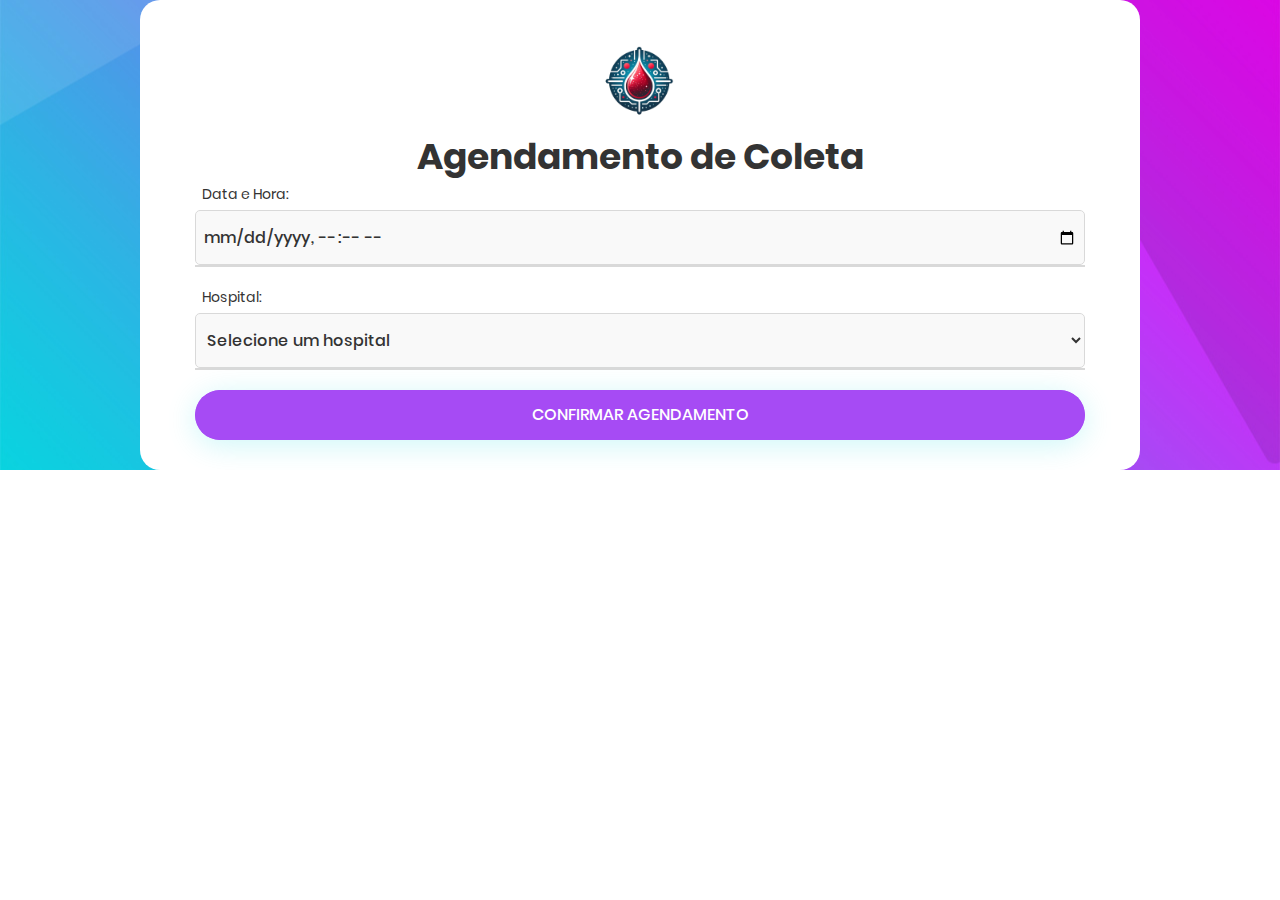
<file: frontend/agendamento/index.html>
<!DOCTYPE html>
<html lang="en">
<head>
    <title>HemoClick - Agendamento de Coleta</title>
    <meta charset="UTF-8">
    <meta name="viewport" content="width=device-width, initial-scale=1">
    <!--===============================================================================================-->    
    <link rel="icon" type="image/png" href="images/icons/favicon.ico"/>
    <!--===============================================================================================-->
    <link rel="stylesheet" type="text/css" href="vendor/bootstrap/css/bootstrap.min.css">
    <!--===============================================================================================-->
    <link rel="stylesheet" type="text/css" href="fonts/font-awesome-4.7.0/css/font-awesome.min.css">
    <!--===============================================================================================-->
    <link rel="stylesheet" type="text/css" href="fonts/iconic/css/material-design-iconic-font.min.css">
    <!--===============================================================================================-->
    <link rel="stylesheet" type="text/css" href="vendor/animate/animate.css">
    <!--===============================================================================================-->    
    <link rel="stylesheet" type="text/css" href="vendor/css-hamburgers/hamburgers.min.css">
    <!--===============================================================================================-->
    <link rel="stylesheet" type="text/css" href="vendor/animsition/css/animsition.min.css">
    <!--===============================================================================================-->
    <link rel="stylesheet" type="text/css" href="vendor/select2/select2.min.css">
    <!--===============================================================================================-->    
    <link rel="stylesheet" type="text/css" href="vendor/daterangepicker/daterangepicker.css">
    <!--===============================================================================================-->
    <link rel="stylesheet" type="text/css" href="css/util.css">
    <link rel="stylesheet" type="text/css" href="css/main.css">
    <!--===============================================================================================-->
</head>
<body>
    
    <div class="limiter">
        <div class="container-login100" style="background-image: url('images/bg-01.jpg');">
            <div class="wrap-login100 p-l-55 p-r-55 p-t-20 p-b-24">
                <form class="login100-form validate-form">
                    <center><img src="images/logo.png" width="100px"></center>                  
                    <center><span class="login100-form-title p-b-49">
                        Agendamento de Coleta
                    </span></center>

                    <!-- Detalhes do Agendamento -->
                    <div class="wrap-input100 validate-input m-b-23">
                        <span class="label-input100">Data e Hora:</span>
                        <input class="input100" type="datetime-local" name="appointment_date">
                    </div>

                    <div class="wrap-input100 validate-input m-b-23">
                        <span class="label-input100">Hospital:</span>
                        <select id="hospital-select" class="input100" name="hospital">
                            <option value="">Selecione um hospital</option>
                        </select>
                    </div>

                    <!-- Botão de Agendar -->
                    <div class="container-login100-form-btn">
                        <div class="wrap-login100-form-btn">
                            <div class="login100-form-bgbtn"></div>
                            <button class="login100-form-btn", id="confirm-schedule">
                                Confirmar Agendamento
                            </button>
                        </div>
                    </div>
                </form>
            </div>
        </div>
    </div>
    
    <div id="dropDownSelect1"></div>
    
    <!--===============================================================================================-->
    <script src="vendor/jquery/jquery-3.2.1.min.js"></script>
    <!--===============================================================================================-->
    <script src="vendor/animsition/js/animsition.min.js"></script>
    <!--===============================================================================================-->
    <script src="vendor/bootstrap/js/popper.js"></script>
    <script src="vendor/bootstrap/js/bootstrap.min.js"></script>
    <!--===============================================================================================-->
    <script src="vendor/select2/select2.min.js"></script>
    <!--===============================================================================================-->
    <script src="vendor/daterangepicker/moment.min.js"></script>
    <script src="vendor/daterangepicker/daterangepicker.js"></script>
    <!--===============================================================================================-->
    <script src="vendor/countdowntime/countdowntime.js"></script>
    <!--===============================================================================================-->
    <script src="js/main.js"></script>
    <!--===============================================================================================-->
</body>
</html>
</file>
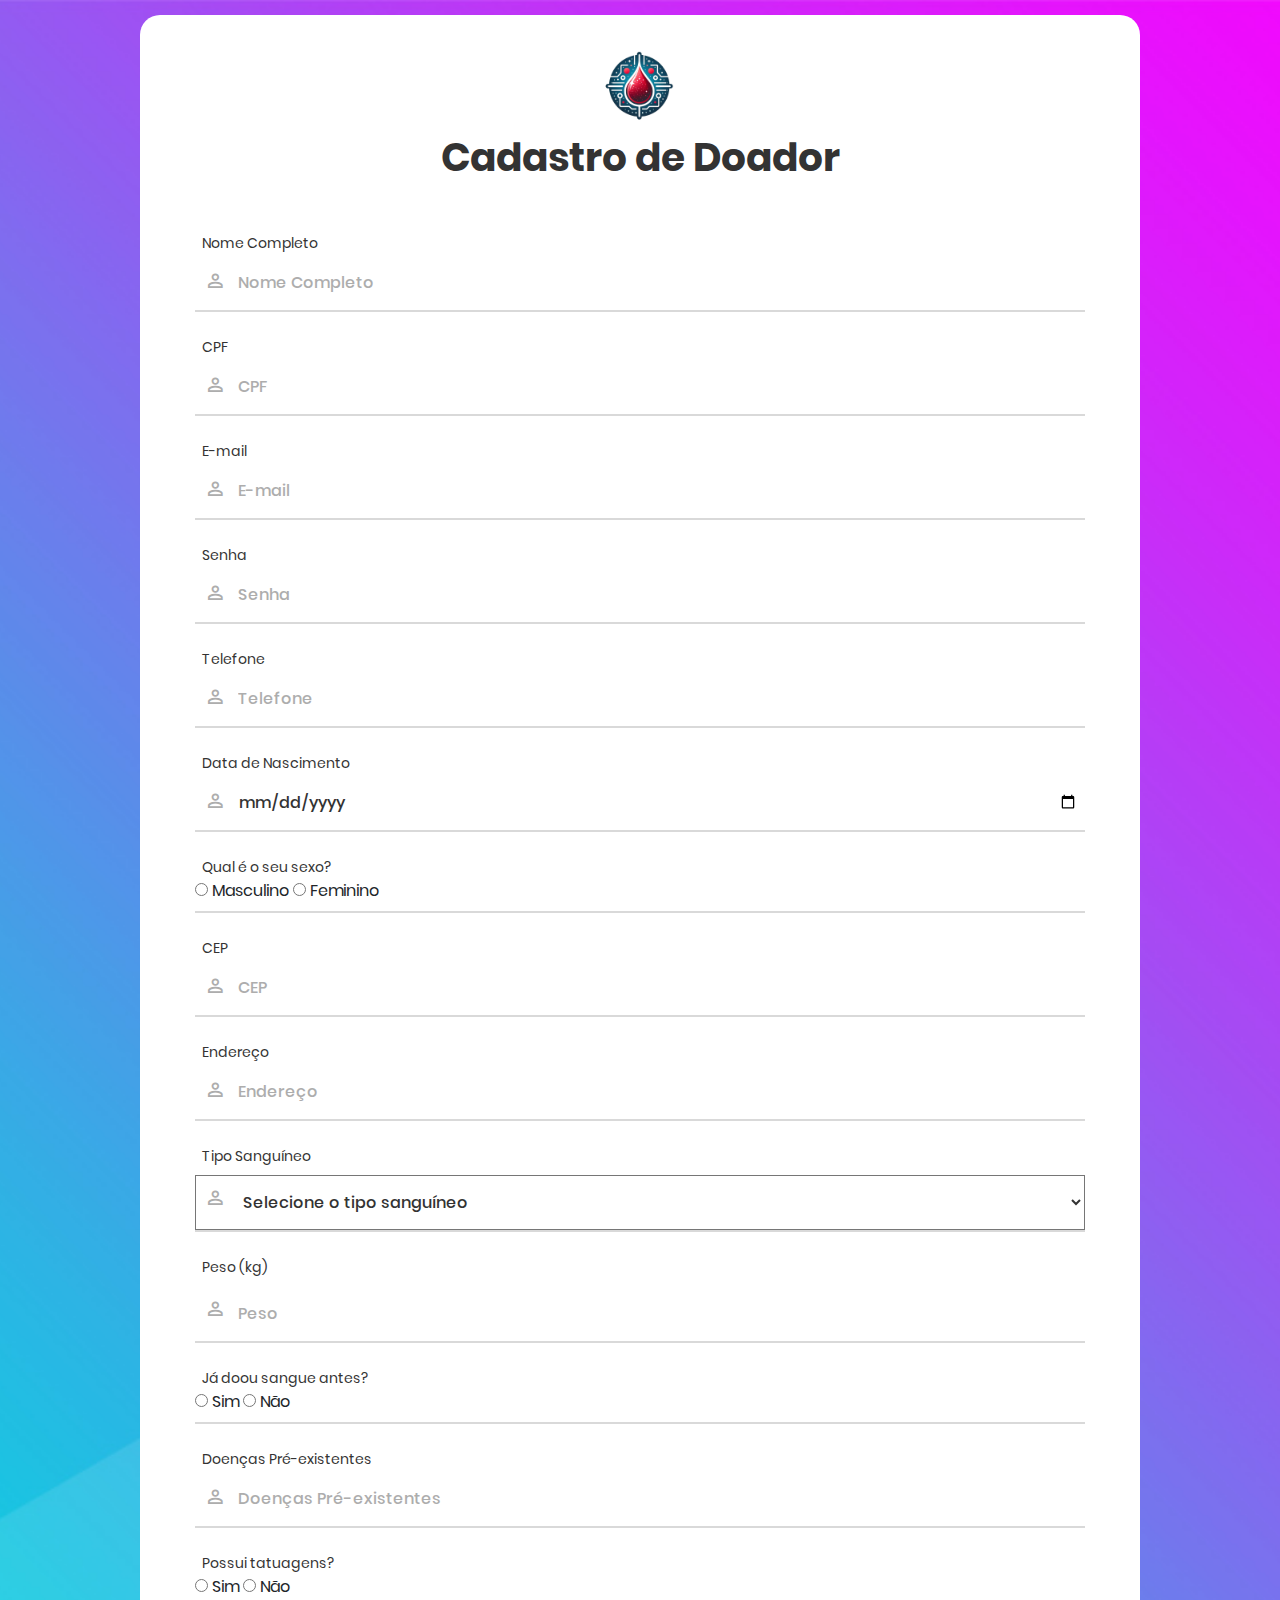
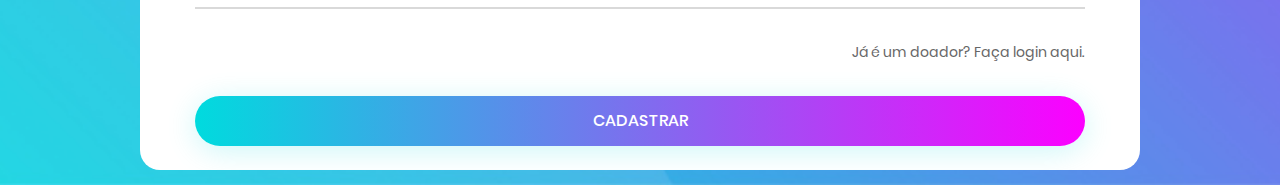
<file: frontend/cadastro/index.html>
<!DOCTYPE html>
<html lang="en">

<head>
    <title>HemoClick - Cadastro de Doador</title>
    <meta charset="UTF-8">
    <meta name="viewport" content="width=device-width, initial-scale=1">
    <!--===============================================================================================-->
    <link rel="icon" type="image/png" href="images/icons/favicon.ico" />
    <!--===============================================================================================-->
    <link rel="stylesheet" type="text/css" href="vendor/bootstrap/css/bootstrap.min.css">
    <!--===============================================================================================-->
    <link rel="stylesheet" type="text/css" href="fonts/font-awesome-4.7.0/css/font-awesome.min.css">
    <!--===============================================================================================-->
    <link rel="stylesheet" type="text/css" href="fonts/iconic/css/material-design-iconic-font.min.css">
    <!--===============================================================================================-->
    <link rel="stylesheet" type="text/css" href="vendor/animate/animate.css">
    <!--===============================================================================================-->
    <link rel="stylesheet" type="text/css" href="vendor/css-hamburgers/hamburgers.min.css">
    <!--===============================================================================================-->
    <link rel="stylesheet" type="text/css" href="vendor/animsition/css/animsition.min.css">
    <!--===============================================================================================-->
    <link rel="stylesheet" type="text/css" href="vendor/select2/select2.min.css">
    <!--===============================================================================================-->
    <link rel="stylesheet" type="text/css" href="vendor/daterangepicker/daterangepicker.css">
    <!--===============================================================================================-->
    <link rel="stylesheet" type="text/css" href="css/util.css">
    <link rel="stylesheet" type="text/css" href="css/main.css">
    <!--===============================================================================================-->
</head>

<body>
    <div class="limiter">
        <div class="container-login100" style="background-image: url('images/bg-01.jpg');">
            <div class="wrap-login100 p-l-55 p-r-55 p-t-20 p-b-24">
                <form class="login100-form validate-form" id="registrationForm">
                    <center><img src="images/logo.png" width="100px"></center>
                    <span class="login100-form-title p-b-49">
                        Cadastro de Doador
                    </span>

                    <div class="wrap-input100 validate-input m-b-23" data-validate="Nome é obrigatório">
                        <span class="label-input100">Nome Completo</span>
                        <input class="input100" type="text" name="fullname" placeholder="Nome Completo">
                        <span class="focus-input100" data-symbol="&#xf206;"></span>
                    </div>

                    <div class="wrap-input100 validate-input m-b-23" data-validate="CPF é obrigatório">
                        <span class="label-input100">CPF</span>
                        <input class="input100" type="text" name="cpf" id="cpfInput" placeholder="CPF">
                        <span class="focus-input100" data-symbol="&#xf206;"></span>
                    </div>

                    <div class="wrap-input100 validate-input m-b-23" data-validate="E-mail é obrigatório">
                        <span class="label-input100">E-mail</span>
                        <input class="input100" type="email" name="email" placeholder="E-mail">
                        <span class="focus-input100" data-symbol="&#xf206;"></span>
                    </div>

                    <div class="wrap-input100 validate-input m-b-23" data-validate="Senha é obrigatório">
                        <span class="label-input100">Senha</span>
                        <input class="input100" type="password" name="senha" placeholder="Senha">
                        <span class="focus-input100" data-symbol="&#xf206;"></span>
                    </div>

                    <div class="wrap-input100 validate-input m-b-23" data-validate="Telefone é obrigatório">
                        <span class="label-input100">Telefone</span>
                        <input class="input100" type="text" name="phone" id="phoneInput" placeholder="Telefone">
                        <span class="focus-input100" data-symbol="&#xf206;"></span>
                    </div>

                    <div class="wrap-input100 validate-input m-b-23" data-validate="Data de Nascimento é obrigatória">
                        <span class="label-input100">Data de Nascimento</span>
                        <input class="input100" type="date" name="birthdate">
                        <span class="focus-input100" data-symbol="&#xf206;"></span>
                    </div>

                    <div class="wrap-input100 m-b-23" data-validate="Selecione o sexo">
                        <span class="label-input100">Qual é o seu sexo?</span><br>
                        <input type="radio" id="gender_male" name="gender" value="male" required>
                        <label for="gender_male">Masculino</label>
                        <input type="radio" id="gender_female" name="gender" value="female" required>
                        <label for="gender_female">Feminino</label>
                    </div>

                    <div class="wrap-input100 validate-input m-b-23" data-validate="CEP é obrigatório">
                        <span class="label-input100">CEP</span>
                        <input class="input100" type="text" name="cep" id="cepInput" placeholder="CEP">
                        <span class="focus-input100" data-symbol="&#xf206;"></span>
                    </div>

                    <div class="wrap-input100 validate-input m-b-23" data-validate="Endereço é obrigatório">
                        <span class="label-input100">Endereço</span>
                        <input class="input100" type="text" name="address" placeholder="Endereço">
                        <span class="focus-input100" data-symbol="&#xf206;"></span>
                    </div>

                    <div class="wrap-input100 m-b-23" data-validate="Selecione o tipo sanguíneo">
                        <label for="bloodtype" class="label-input100">Tipo Sanguíneo</label>
                        <select class="input100" name="bloodtype" id="bloodtype" required>
                            <option value="" disabled selected>Selecione o tipo sanguíneo</option>
                            <option value="A+">A+</option>
                            <option value="A-">A-</option>
                            <option value="B+">B+</option>
                            <option value="B-">B-</option>
                            <option value="AB+">AB+</option>
                            <option value="AB-">AB-</option>
                            <option value="O+">O+</option>
                            <option value="O-">O-</option>
                        </select>
                        <span class="focus-input100" data-symbol="&#xf206;"></span>
                    </div>

                    <div class="wrap-input100 validate-input m-b-23" data-validate="Peso é obrigatório">
                        <label for="weight" class="label-input100">Peso (kg)</label>
                        <input class="input100" type="number" name="weight" id="weight" placeholder="Peso" min="0"
                            step="1">
                        <span class="focus-input100" data-symbol="&#xf206;"></span>
                    </div>

                    <div class="wrap-input100 m-b-23" data-validate="Selecione se já doou sangue antes">
                        <span class="label-input100">Já doou sangue antes?</span><br>
                        <input type="radio" id="donated_yes" name="jaDoou" value="yes" required>
                        <label for="donated_yes">Sim</label>
                        <input type="radio" id="donated_no" name="jaDoou" value="no" required>
                        <label for="donated_no">Não</label>
                    </div>

                    <div class="wrap-input100 validate-input m-b-23" data-validate="Data da última doação é obrigatória"
                        id="lastDonationDateField" style="display: none;">
                        <span class="label-input100">Data da Última Doação</span>
                        <input class="input100" type="date" name="lastdonationdate">
                        <span class="focus-input100" data-symbol="&#xf206;"></span>
                    </div>

                    <div class="wrap-input100 m-b-23">
                        <span class="label-input100">Doenças Pré-existentes</span>
                        <input class="input100" type="text" name="preexistingconditions"
                            placeholder="Doenças Pré-existentes">
                        <span class="focus-input100" data-symbol="&#xf206;"></span>
                    </div>

                    <div class="wrap-input100 m-b-23" data-validate="Selecione se possui tatuagens">
                        <span class="label-input100">Possui tatuagens?</span><br>
                        <input type="radio" id="tattoo_yes" name="tattoo" value="yes" required>
                        <label for="tattoo_yes">Sim</label>
                        <input type="radio" id="tattoo_no" name="tattoo" value="no" required>
                        <label for="tattoo_no">Não</label>
                    </div>

                    <div class="text-right p-t-8 p-b-31">
                        <a href="/login/index.html">
                            Já é um doador? Faça login aqui.
                        </a>
                    </div>

                    <div class="container-login100-form-btn">
                        <div class="wrap-login100-form-btn">
                            <div class="login100-form-bgbtn"></div>
                            <button type="submit" class="login100-form-btn" id="registerButton">
                                Cadastrar
                            </button>
                        </div>
                    </div>

                </form>
            </div>
        </div>
    </div>

    <div id="dropDownSelect1"></div>

    <!--===============================================================================================-->
    <script src="vendor/jquery/jquery-3.2.1.min.js"></script>
    <!--===============================================================================================-->
    <script src="vendor/animsition/js/animsition.min.js"></script>
    <!--===============================================================================================-->
    <script src="vendor/bootstrap/js/popper.js"></script>
    <script src="vendor/bootstrap/js/bootstrap.min.js"></script>
    <!--===============================================================================================-->
    <script src="vendor/select2/select2.min.js"></script>
    <!--===============================================================================================-->
    <script src="vendor/daterangepicker/moment.min.js"></script>
    <script src="vendor/daterangepicker/daterangepicker.js"></script>
    <!--===============================================================================================-->
    <script src="vendor/countdowntime/countdowntime.js"></script>
    <!--===============================================================================================-->
    <script src="js/main.js"></script>

    <script>
        document.getElementById('phoneInput').addEventListener('input', function (event) {
            var phoneNumber = event.target.value.replace(/\D/g, '');
            var formattedPhoneNumber = '(' + phoneNumber.substring(0, 2);
            if (phoneNumber.length > 2) {
                formattedPhoneNumber += ') ' + phoneNumber.substring(2, 7);
            }
            if (phoneNumber.length > 6) {
                formattedPhoneNumber += '-' + phoneNumber.substring(7, 11);
            }
            event.target.value = formattedPhoneNumber;
        });

        document.getElementById('cpfInput').addEventListener('input', function (event) {
            var cpf = event.target.value.replace(/\D/g, '');
            var formattedCPF = cpf.substring(0, 3);
            if (cpf.length > 3) {
                formattedCPF += '.' + cpf.substring(3, 6);
            }
            if (cpf.length > 6) {
                formattedCPF += '.' + cpf.substring(6, 9);
            }
            if (cpf.length > 9) {
                formattedCPF += '-' + cpf.substring(9, 11);
            }
            event.target.value = formattedCPF;
        });

        document.getElementById('cepInput').addEventListener('input', function (event) {
            var cep = event.target.value.replace(/\D/g, '');
            var formattedCEP = cep.substring(0, 5);
            if (cep.length > 5) {
                formattedCEP += '-' + cep.substring(5, 8);
            }
            event.target.value = formattedCEP;
        });
    </script>
</body>

</html>
</file>
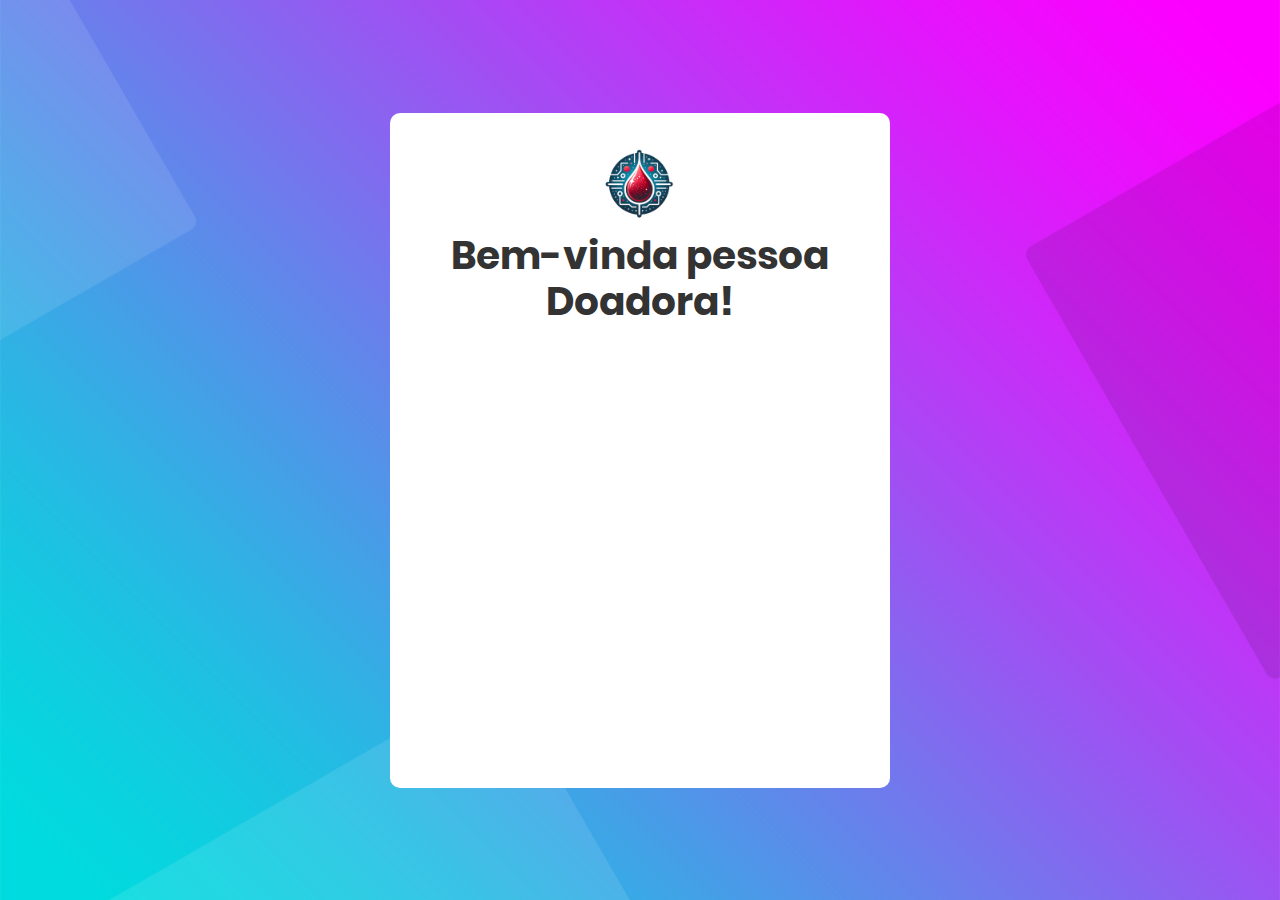
<file: frontend/doador/index.html>
<!DOCTYPE html>
<html lang="en">
<head>
	<title>HemoClick</title>
	<meta charset="UTF-8">
	<meta name="viewport" content="width=device-width, initial-scale=1">
<!--===============================================================================================-->	
	<link rel="icon" type="image/png" href="images/icons/favicon.ico"/>
<!--===============================================================================================-->
	<link rel="stylesheet" type="text/css" href="vendor/bootstrap/css/bootstrap.min.css">
<!--===============================================================================================-->
	<link rel="stylesheet" type="text/css" href="fonts/font-awesome-4.7.0/css/font-awesome.min.css">
<!--===============================================================================================-->
	<link rel="stylesheet" type="text/css" href="fonts/iconic/css/material-design-iconic-font.min.css">
<!--===============================================================================================-->
	<link rel="stylesheet" type="text/css" href="vendor/animate/animate.css">
<!--===============================================================================================-->	
	<link rel="stylesheet" type="text/css" href="vendor/css-hamburgers/hamburgers.min.css">
<!--===============================================================================================-->
	<link rel="stylesheet" type="text/css" href="vendor/animsition/css/animsition.min.css">
<!--===============================================================================================-->
	<link rel="stylesheet" type="text/css" href="vendor/select2/select2.min.css">
<!--===============================================================================================-->	
	<link rel="stylesheet" type="text/css" href="vendor/daterangepicker/daterangepicker.css">
<!--===============================================================================================-->
	<link rel="stylesheet" type="text/css" href="css/util.css">
	<link rel="stylesheet" type="text/css" href="css/main.css">
<!--===============================================================================================-->
</head>
<body>
	
	<div class="limiter">
		<div class="container-doador100" style="background-image: url('images/bg-01.jpg');">
			<div class="wrap-doador100 p-l-55 p-r-55 p-t-20 p-b-24">
				<center><img src="images/logo.png" width="100"></center>					
				<span class="doador100-form-title p-b-49">
					Bem-vinda pessoa Doadora!
				</span>
			</div>
		</div>
	</div>
	

	<div id="dropDownSelect1"></div>
	
<!--===============================================================================================-->
	<script src="vendor/jquery/jquery-3.2.1.min.js"></script>
<!--===============================================================================================-->
	<script src="vendor/animsition/js/animsition.min.js"></script>
<!--===============================================================================================-->
	<script src="vendor/bootstrap/js/popper.js"></script>
	<script src="vendor/bootstrap/js/bootstrap.min.js"></script>
<!--===============================================================================================-->
	<script src="vendor/select2/select2.min.js"></script>
<!--===============================================================================================-->
	<script src="vendor/daterangepicker/moment.min.js"></script>
	<script src="vendor/daterangepicker/daterangepicker.js"></script>
<!--===============================================================================================-->
	<script src="vendor/countdowntime/countdowntime.js"></script>
<!--===============================================================================================-->
	<script src="js/main.js"></script>

</body>
</html>
</file>
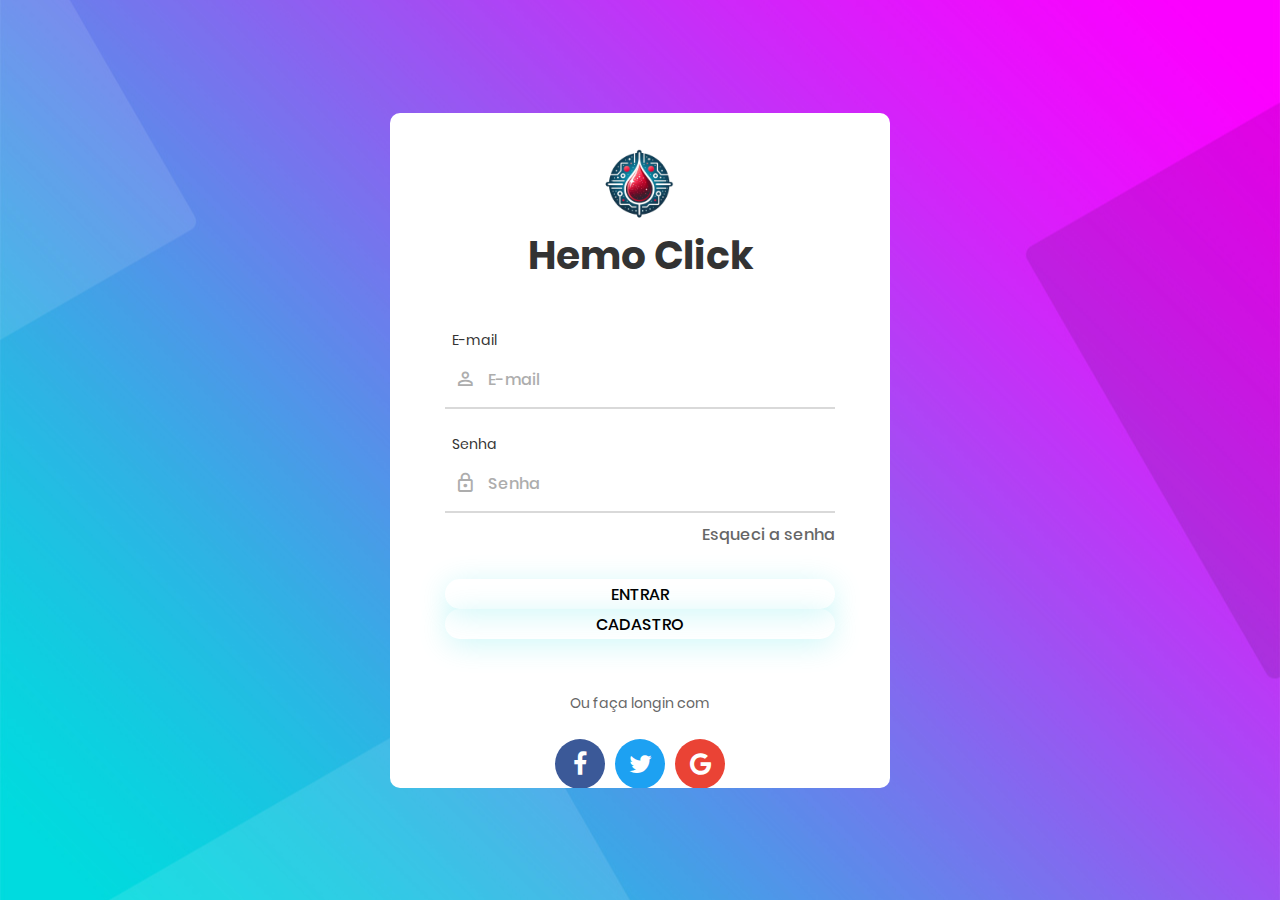
<file: frontend/login/index.html>
<!DOCTYPE html>
<html lang="en">
<head>
	<title>HemoClick</title>
	<meta charset="UTF-8">
	<meta name="viewport" content="width=device-width, initial-scale=1">
<!--===============================================================================================-->	
	<link rel="icon" type="image/png" href="images/icons/favicon.ico"/>
<!--===============================================================================================-->
	<link rel="stylesheet" type="text/css" href="vendor/bootstrap/css/bootstrap.min.css">
<!--===============================================================================================-->
	<link rel="stylesheet" type="text/css" href="fonts/font-awesome-4.7.0/css/font-awesome.min.css">
<!--===============================================================================================-->
	<link rel="stylesheet" type="text/css" href="fonts/iconic/css/material-design-iconic-font.min.css">
<!--===============================================================================================-->
	<link rel="stylesheet" type="text/css" href="vendor/animate/animate.css">
<!--===============================================================================================-->	
	<link rel="stylesheet" type="text/css" href="vendor/css-hamburgers/hamburgers.min.css">
<!--===============================================================================================-->
	<link rel="stylesheet" type="text/css" href="vendor/animsition/css/animsition.min.css">
<!--===============================================================================================-->
	<link rel="stylesheet" type="text/css" href="vendor/select2/select2.min.css">
<!--===============================================================================================-->	
	<link rel="stylesheet" type="text/css" href="vendor/daterangepicker/daterangepicker.css">
<!--===============================================================================================-->
	<link rel="stylesheet" type="text/css" href="css/util.css">
	<link rel="stylesheet" type="text/css" href="css/main.css">
<!--===============================================================================================-->
</head>
<body>
	
	<div class="limiter">
		<div class="container-login100" style="background-image: url('images/bg-01.jpg');">
			<div class="wrap-login100 p-l-55 p-r-55 p-t-20 p-b-24">
				<form class="login100-form validate-form">
					<center><img src="images/logo.png" width="100"></center>					
					<span class="login100-form-title p-b-49">
						Hemo Click
					</span>

					<div class="wrap-input100 validate-input m-b-23" data-validate = "Usuário Inválido">
						<span class="label-input100">E-mail</span>
						<input class="input100" type="text" name="username" placeholder="E-mail">
						<span class="focus-input100" data-symbol="&#xf206;"></span>
					</div>

					<div class="wrap-input100 validate-input" data-validate="Senha Inválida">
						<span class="label-input100">Senha</span>
						<input class="input100" type="password" name="pass" placeholder="Senha">
						<span class="focus-input100" data-symbol="&#xf190;"></span>
					</div>
					
					<div class="text-right p-t-8 p-b-31">
						<a href="#">
							Esqueci a senha
						</a>
					</div>
					
					<div class="container-login100-form-btn">
						<div class="wrap-login100-form-btn">
							<div class="login100-form-bgbtn"></div>
							<button class="login100-form-btn", id="loginButton">
								Entrar
							</button>							
						</div>
					</div>
					
					<div class="container-login100-form-btn">
						<div class="wrap-login100-form-btn">
							<div class="login100-form-bgbtn"></div>
								<button class="login100-form-btn">
									<a href="/cadastro/index.html" class="login100-form-btn">Cadastro</a>
							</button>
						</div>
					</div>
					
					<div class="txt1 text-center p-t-54 p-b-20">
						<span>
							Ou faça longin com 
						</span>
					</div>

					<div class="flex-c-m">
						<a href="#" class="login100-social-item bg1">
							<i class="fa fa-facebook"></i>
						</a>

						<a href="#" class="login100-social-item bg2">
							<i class="fa fa-twitter"></i>
						</a>

						<a href="#" class="login100-social-item bg3">
							<i class="fa fa-google"></i>
						</a>
					</div>

					<div class="flex-col-c p-t-155">
						<span class="txt1 p-b-17">
							Or Sign Up Using
						</span>

						<a href="#" class="txt2">
							Sign Up
						</a>
					</div>
				</form>
			</div>
		</div>
	</div>
	

	<div id="dropDownSelect1"></div>
	
<!--===============================================================================================-->
	<script src="vendor/jquery/jquery-3.2.1.min.js"></script>
<!--===============================================================================================-->
	<script src="vendor/animsition/js/animsition.min.js"></script>
<!--===============================================================================================-->
	<script src="vendor/bootstrap/js/popper.js"></script>
	<script src="vendor/bootstrap/js/bootstrap.min.js"></script>
<!--===============================================================================================-->
	<script src="vendor/select2/select2.min.js"></script>
<!--===============================================================================================-->
	<script src="vendor/daterangepicker/moment.min.js"></script>
	<script src="vendor/daterangepicker/daterangepicker.js"></script>
<!--===============================================================================================-->
	<script src="vendor/countdowntime/countdowntime.js"></script>
<!--===============================================================================================-->
	<script src="js/main.js"></script>

</body>
</html>
</file>
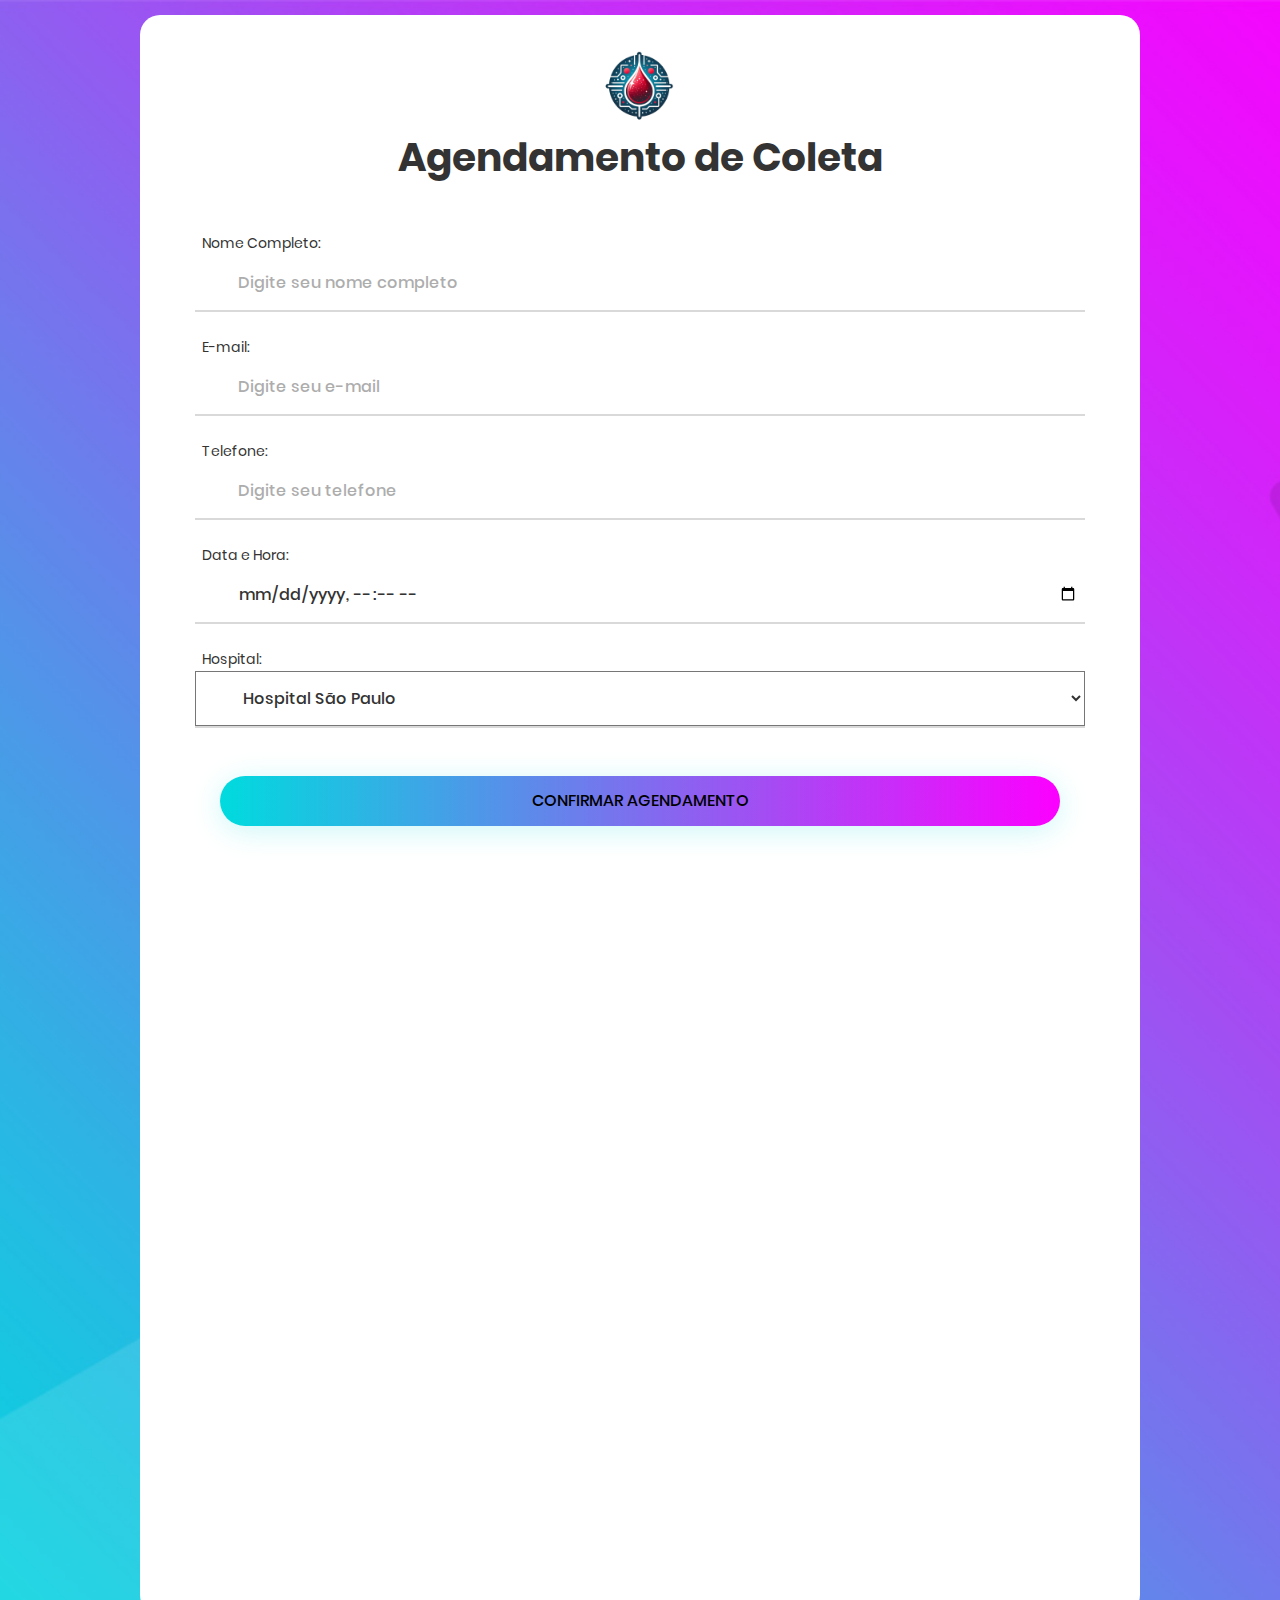
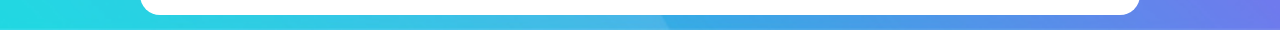
<file: frontend/mapa/index.html>
<!DOCTYPE html>
<html lang="en">
<head>
    <title>HemoClick - Agendamento de Coleta</title>
    <meta charset="UTF-8">
    <meta name="viewport" content="width=device-width, initial-scale=1">
    <!--===============================================================================================-->    
    <link rel="icon" type="image/png" href="images/icons/favicon.ico"/>
    <!--===============================================================================================-->
    <link rel="stylesheet" type="text/css" href="vendor/bootstrap/css/bootstrap.min.css">
    <!--===============================================================================================-->
    <link rel="stylesheet" type="text/css" href="fonts/font-awesome-4.7.0/css/font-awesome.min.css">
    <!--===============================================================================================-->
    <link rel="stylesheet" type="text/css" href="fonts/iconic/css/material-design-iconic-font.min.css">
    <!--===============================================================================================-->
    <link rel="stylesheet" type="text/css" href="vendor/animate/animate.css">
    <!--===============================================================================================-->    
    <link rel="stylesheet" type="text/css" href="vendor/css-hamburgers/hamburgers.min.css">
    <!--===============================================================================================-->
    <link rel="stylesheet" type="text/css" href="vendor/animsition/css/animsition.min.css">
    <!--===============================================================================================-->
    <link rel="stylesheet" type="text/css" href="vendor/select2/select2.min.css">
    <!--===============================================================================================-->    
    <link rel="stylesheet" type="text/css" href="vendor/daterangepicker/daterangepicker.css">
    <!--===============================================================================================-->
    <link rel="stylesheet" type="text/css" href="css/util.css">
    <link rel="stylesheet" type="text/css" href="css/main.css">
    <!--===============================================================================================-->
</head>
<body>
    
    <div class="limiter">
        <div class="container-login100" style="background-image: url('images/bg-01.jpg');">
            <div class="wrap-login100 p-l-55 p-r-55 p-t-20 p-b-24">
                <form class="login100-form validate-form">
                    <center><img src="images/logo.png" width="100px"></center>                  
                    <span class="login100-form-title p-b-49">
                        Agendamento de Coleta
                    </span>

                    <!-- Dados Pessoais -->
                    <div class="wrap-input100 validate-input m-b-23">
                        <span class="label-input100">Nome Completo:</span>
                        <input class="input100" type="text" name="name" placeholder="Digite seu nome completo">
                    </div>

                    <div class="wrap-input100 validate-input m-b-23">
                        <span class="label-input100">E-mail:</span>
                        <input class="input100" type="email" name="email" placeholder="Digite seu e-mail">
                    </div>

                    <div class="wrap-input100 validate-input m-b-23">
                        <span class="label-input100">Telefone:</span>
                        <input class="input100" type="text" name="phone" placeholder="Digite seu telefone">
                    </div>

                    <!-- Detalhes do Agendamento -->
                    <div class="wrap-input100 validate-input m-b-23">
                        <span class="label-input100">Data e Hora:</span>
                        <input class="input100" type="datetime-local" name="appointment_date">
                    </div>

                    <div class="wrap-input100 validate-input m-b-23">
                        <span class="label-input100">Hospital:</span>
                        <select class="input100" name="hospital">
                            <option value="hospital1">Hospital São Paulo</option>
                            <option value="hospital2">Hospital das Clínicas</option>
                            <option value="hospital3">Hospital Santa Catarina</option>
                            <!-- Adicione mais hospitais conforme necessário -->
                        </select>
                    </div>

                    <!-- Botão de Agendar -->
                    <div class="container-login100-form-btn">
                        <div class="wrap-login100-form-btn">
                            <div class="login100-form-bgbtn"></div>
                            <button class="login100-form-btn">
                                Confirmar Agendamento
                            </button>
                        </div>
                    </div>
                </form>
            </div>
        </div>
    </div>
    
    <div id="dropDownSelect1"></div>
    
    <!--===============================================================================================-->
    <script src="vendor/jquery/jquery-3.2.1.min.js"></script>
    <!--===============================================================================================-->
    <script src="vendor/animsition/js/animsition.min.js"></script>
    <!--===============================================================================================-->
    <script src="vendor/bootstrap/js/popper.js"></script>
    <script src="vendor/bootstrap/js/bootstrap.min.js"></script>
    <!--===============================================================================================-->
    <script src="vendor/select2/select2.min.js"></script>
    <!--===============================================================================================-->
    <script src="vendor/daterangepicker/moment.min.js"></script>
    <script src="vendor/daterangepicker/daterangepicker.js"></script>
    <!--===============================================================================================-->
    <script src="vendor/countdowntime/countdowntime.js"></script>
    <!--===============================================================================================-->
    <script src="js/main.js"></script>
    <!--===============================================================================================-->
</body>
</html>
</file>
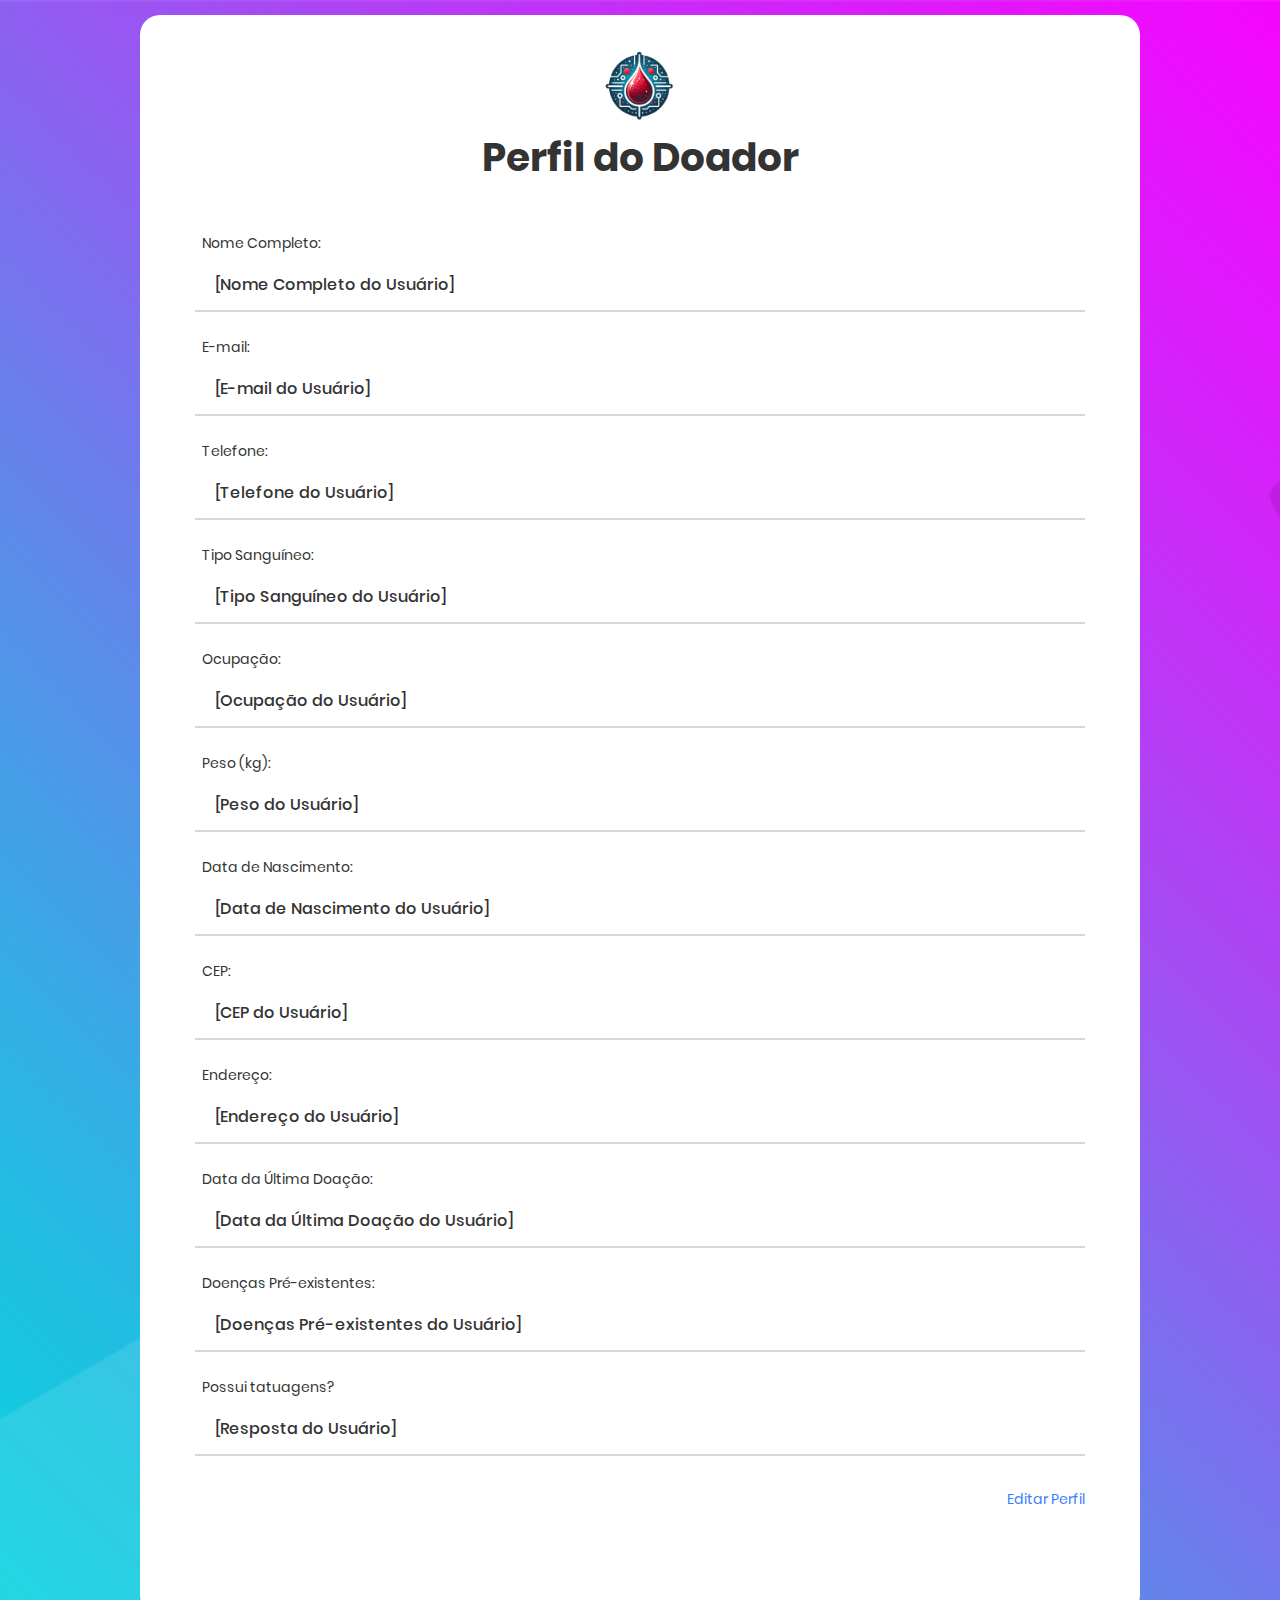
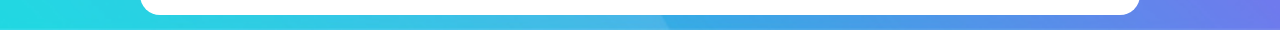
<file: frontend/usuario/index.html>
<!DOCTYPE html>
<html lang="en">
<head>
    <title>HemoClick - Perfil do Doador</title>
    <meta charset="UTF-8">
    <meta name="viewport" content="width=device-width, initial-scale=1">
    <!--===============================================================================================-->    
    <link rel="icon" type="image/png" href="images/icons/favicon.ico"/>
    <!--===============================================================================================-->
    <link rel="stylesheet" type="text/css" href="vendor/bootstrap/css/bootstrap.min.css">
    <!--===============================================================================================-->
    <link rel="stylesheet" type="text/css" href="fonts/font-awesome-4.7.0/css/font-awesome.min.css">
    <!--===============================================================================================-->
    <link rel="stylesheet" type="text/css" href="fonts/iconic/css/material-design-iconic-font.min.css">
    <!--===============================================================================================-->
    <link rel="stylesheet" type="text/css" href="vendor/animate/animate.css">
    <!--===============================================================================================-->    
    <link rel="stylesheet" type="text/css" href="vendor/css-hamburgers/hamburgers.min.css">
    <!--===============================================================================================-->
    <link rel="stylesheet" type="text/css" href="vendor/animsition/css/animsition.min.css">
    <!--===============================================================================================-->
    <link rel="stylesheet" type="text/css" href="vendor/select2/select2.min.css">
    <!--===============================================================================================-->    
    <link rel="stylesheet" type="text/css" href="vendor/daterangepicker/daterangepicker.css">
    <!--===============================================================================================-->
    <link rel="stylesheet" type="text/css" href="css/util.css">
    <link rel="stylesheet" type="text/css" href="css/main.css">
    <!--===============================================================================================-->
</head>
<body>
    
    <div class="limiter">
        <div class="container-login100" style="background-image: url('images/bg-01.jpg');">
            <div class="wrap-login100 p-l-55 p-r-55 p-t-20 p-b-24">
                <form class="login100-form validate-form">
                    <center><img src="images/logo.png" width="100px"></center>                  
                    <span class="login100-form-title p-b-49">
                        Perfil do Doador
                    </span>

                    <div class="wrap-input100 validate-input m-b-23">
                        <span class="label-input100">Nome Completo:</span>
                        <span class="input100">[Nome Completo do Usuário]</span>
                    </div>

                    <div class="wrap-input100 validate-input m-b-23">
                        <span class="label-input100">E-mail:</span>
                        <span class="input100">[E-mail do Usuário]</span>
                    </div>

                    <div class="wrap-input100 validate-input m-b-23">
                        <span class="label-input100">Telefone:</span>
                        <span class="input100">[Telefone do Usuário]</span>
                    </div>

                    <div class="wrap-input100 validate-input m-b-23">
                        <span class="label-input100">Tipo Sanguíneo:</span>
                        <span class="input100">[Tipo Sanguíneo do Usuário]</span>
                    </div>

                    <div class="wrap-input100 validate-input m-b-23">
                        <span class="label-input100">Ocupação:</span>
                        <span class="input100">[Ocupação do Usuário]</span>
                    </div>

                    <div class="wrap-input100 validate-input m-b-23">
                        <span class="label-input100">Peso (kg):</span>
                        <span class="input100">[Peso do Usuário]</span>
                    </div>

                    <div class="wrap-input100 validate-input m-b-23">
                        <span class="label-input100">Data de Nascimento:</span>
                        <span class="input100">[Data de Nascimento do Usuário]</span>
                    </div>

                    <div class="wrap-input100 validate-input m-b-23">
                        <span class="label-input100">CEP:</span>
                        <span class="input100">[CEP do Usuário]</span>
                    </div>

                    <div class="wrap-input100 validate-input m-b-23">
                        <span class="label-input100">Endereço:</span>
                        <span class="input100">[Endereço do Usuário]</span>
                    </div>

                    <div class="wrap-input100 validate-input m-b-23">
                        <span class="label-input100">Data da Última Doação:</span>
                        <span class="input100">[Data da Última Doação do Usuário]</span>
                    </div>

                    <div class="wrap-input100 validate-input m-b-23">
                        <span class="label-input100">Doenças Pré-existentes:</span>
                        <span class="input100">[Doenças Pré-existentes do Usuário]</span>
                    </div>

                    <div class="wrap-input100 m-b-23">
                        <span class="label-input100">Possui tatuagens?</span><br>
                        <span class="input100">[Resposta do Usuário]</span>
                    </div>
                    
                    <div class="text-right p-t-8 p-b-31">
                        <a href="#">
                            Editar Perfil
                        </a>
                    </div>
                </form>
            </div>
        </div>
    </div>
    
    <div id="dropDownSelect1"></div>
    
    <!--===============================================================================================-->
    <script src="vendor/jquery/jquery-3.2.1.min.js"></script>
    <!--===============================================================================================-->
    <script src="vendor/animsition/js/animsition.min.js"></script>
    <!--===============================================================================================-->
    <script src="vendor/bootstrap/js/popper.js"></script>
    <script src="vendor/bootstrap/js/bootstrap.min.js"></script>
    <!--===============================================================================================-->
    <script src="vendor/select2/select2.min.js"></script>
    <!--===============================================================================================-->
    <script src="vendor/daterangepicker/moment.min.js"></script>
    <script src="vendor/daterangepicker/daterangepicker.js"></script>
    <!--===============================================================================================-->
    <script src="vendor/countdowntime/countdowntime.js"></script>
    <!--===============================================================================================-->
    <script src="js/main.js"></script>

</body>
</html>
</file>
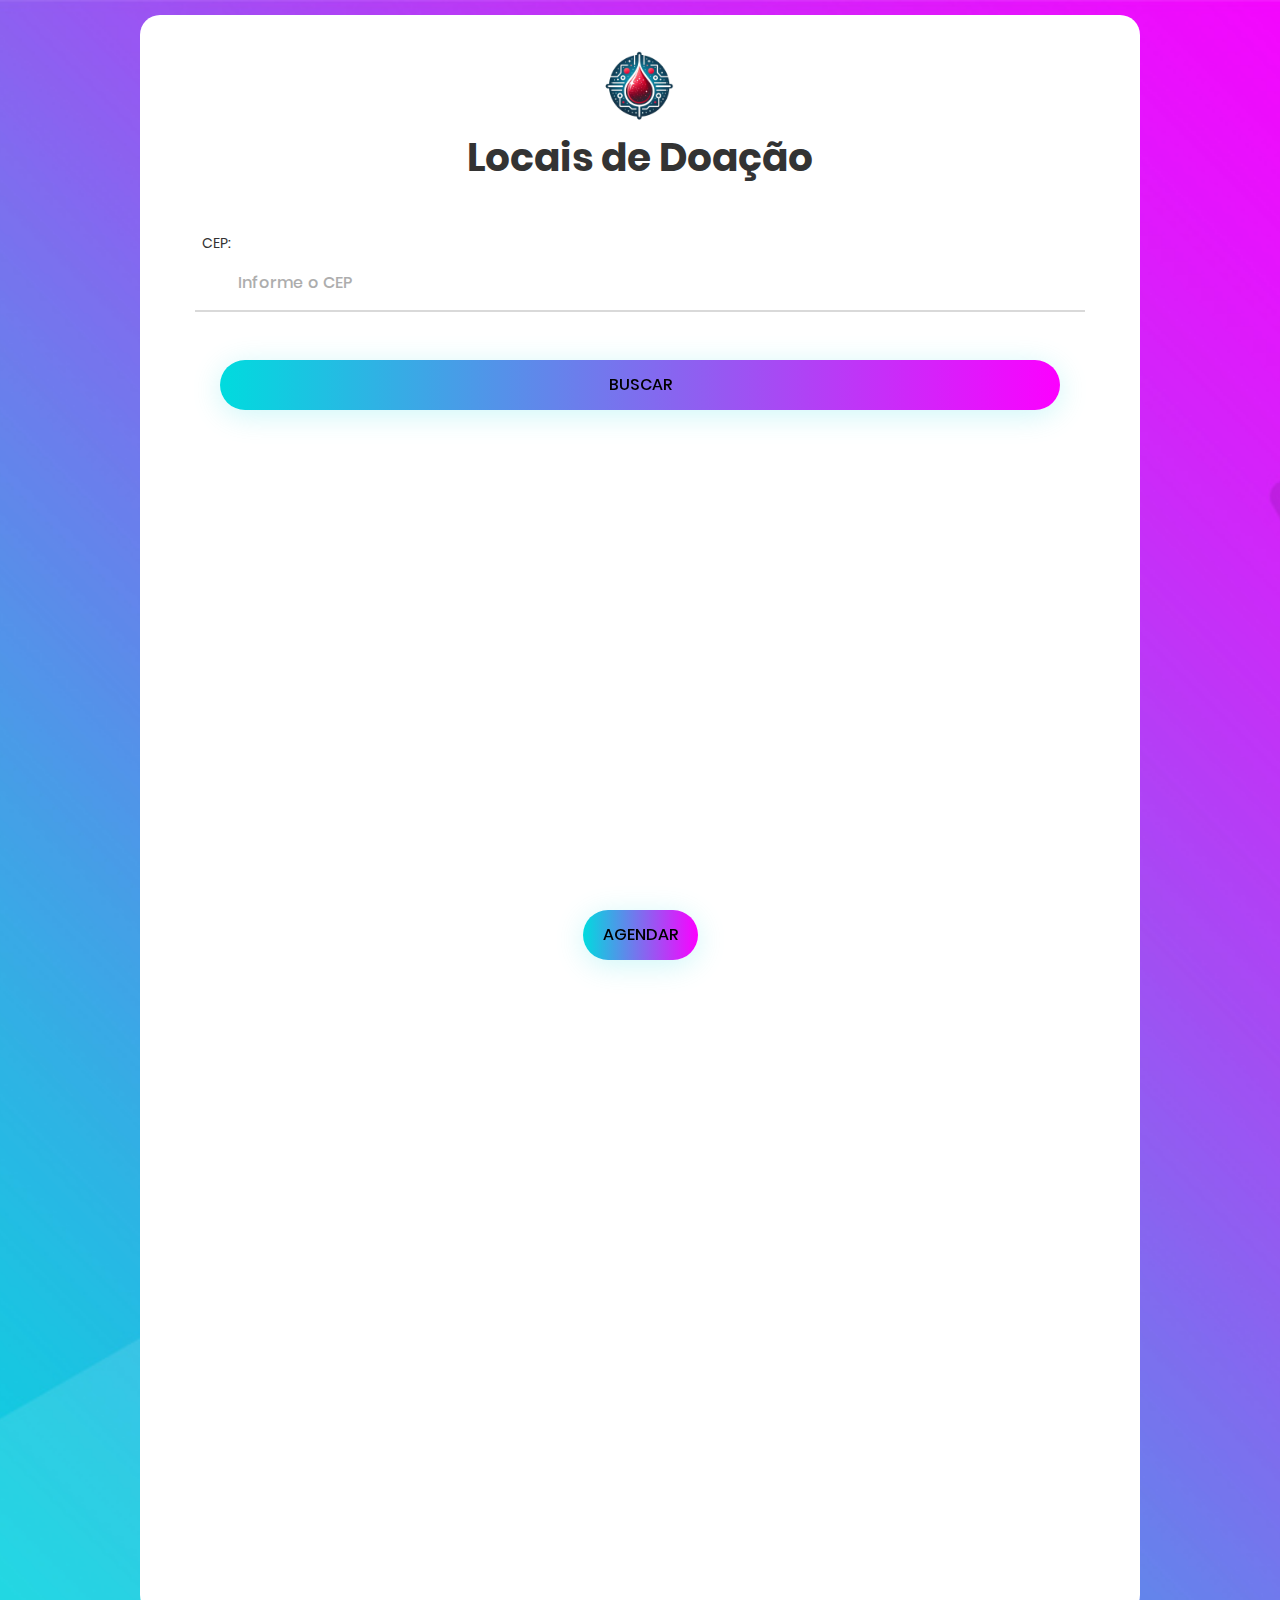
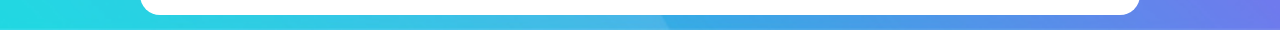
<file: frontend/mapa/mapa.html>
<!DOCTYPE html>
<html lang="en">
<head>
    <title>HemoClick - Busca de Locais de Doação</title>
    <meta charset="UTF-8">
    <meta name="viewport" content="width=device-width, initial-scale=1">
    <!--===============================================================================================-->    
    <link rel="icon" type="image/png" href="../shared/images/icons/favicon.ico"/>
    <!--===============================================================================================-->
    <link rel="stylesheet" type="text/css" href="../shared/vendor/bootstrap/css/bootstrap.min.css">
    <!--===============================================================================================-->
    <link rel="stylesheet" type="text/css" href="../shared/fonts/font-awesome-4.7.0/css/font-awesome.min.css">
    <!--===============================================================================================-->
    <link rel="stylesheet" type="text/css" href="../shared/fonts/iconic/css/material-design-iconic-font.min.css">
    <!--===============================================================================================-->
    <link rel="stylesheet" type="text/css" href="../shared/vendor/animate/animate.css">
    <!--===============================================================================================-->    
    <link rel="stylesheet" type="text/css" href="../shared/vendor/css-hamburgers/hamburgers.min.css">
    <!--===============================================================================================-->
    <link rel="stylesheet" type="text/css" href="../shared/vendor/animsition/css/animsition.min.css">
    <!--===============================================================================================-->
    <link rel="stylesheet" type="text/css" href="../shared/vendor/select2/select2.min.css">
    <!--===============================================================================================-->    
    <link rel="stylesheet" type="text/css" href="../shared/vendor/daterangepicker/daterangepicker.css">
    <!--===============================================================================================-->
    <link rel="stylesheet" type="text/css" href="css/util.css">
    <link rel="stylesheet" type="text/css" href="css/main.css">
    <!--===============================================================================================-->
</head>
<body>
    
    <div class="limiter">
        <div class="container-login100" style="background-image: url('../shared/images/bg-01.jpg');">
            <div class="wrap-login100 p-l-55 p-r-55 p-t-20 p-b-24">
                <form class="login100-form validate-form">
                    <center><img src="../shared/images/logo.png" width="100px"></center>                  
                    <span class="login100-form-title p-b-49">
                        Locais de Doação
                    </span>

                    <div class="wrap-input100 validate-input m-b-23">
                        <span class="label-input100">CEP:</span>
                        <input class="input100" type="text" name="distance" placeholder="Informe o CEP">
                    </div>

                    
                    <div class="container-login100-form-btn">
                      <div class="wrap-login100-form-btn">
                        <div class="login100-form-bgbtn"></div>
                        <button class="login100-form-btn">
                            Buscar
                        </button>
                    </div>
                                       
                    <iframe src="https://www.google.com/maps/embed?pb=!1m18!1m12!1m3!1d3656.191958167213!2d-46.646316825640376!3d-23.597447662917034!2m3!1f0!2f0!3f0!3m2!1i1024!2i768!4f13.1!3m3!1m2!1s0x94ce5a264d6b6611%3A0xae18ff6a2797997b!2sHospital%20S%C3%A3o%20Paulo!5e0!3m2!1spt-BR!2sbr!4v1710465017706!5m2!1spt-BR!2sbr" width="900" height="450" style="border: 5px;" allowfullscreen="" loading="lazy" referrerpolicy="no-referrer-when-downgrade"></iframe>

                    
                    <div class="container-login100-form-btn">
                      <div class="wrap-login100-form-btn">
                        <div class="login100-form-bgbtn"></div>
                        <button class="login100-form-btn">
                            Agendar
                        </button>
                    </div>
                </form>
            </div>
        </div>
    </div>
    
    <div id="dropDownSelect1"></div>
    
    <!--===============================================================================================-->
    <script src="../shared/vendor/jquery/jquery-3.2.1.min.js"></script>
    <!--===============================================================================================-->
    <script src="../shared/vendor/animsition/js/animsition.min.js"></script>
    <!--===============================================================================================-->
    <script src="../shared/vendor/bootstrap/js/popper.js"></script>
    <script src="../shared/vendor/bootstrap/js/bootstrap.min.js"></script>
    <!--===============================================================================================-->
    <script src="../shared/vendor/select2/select2.min.js"></script>
    <!--===============================================================================================-->
    <script src="../shared/vendor/daterangepicker/moment.min.js"></script>
    <script src="../shared/vendor/daterangepicker/daterangepicker.js"></script>
    <!--===============================================================================================-->
    <script src="../shared/vendor/countdowntime/countdowntime.js"></script>
    <!--===============================================================================================-->
    <script src="js/main.js"></script>
    <!--===============================================================================================-->
    <!-- Google Maps API -->
    
    <script>
        function initMap() {
            // Coordenadas do centro do mapa
            var center = { lat: -23.5505, lng: -46.6333 };
            // Opções do mapa
            var mapOptions = {
                zoom: 12,
                center: center
            };
            // Novo mapa
            var map = new google.maps.Map(document.getElementById('map'), mapOptions);
        }
    </script>
</body>
</html>
</file>
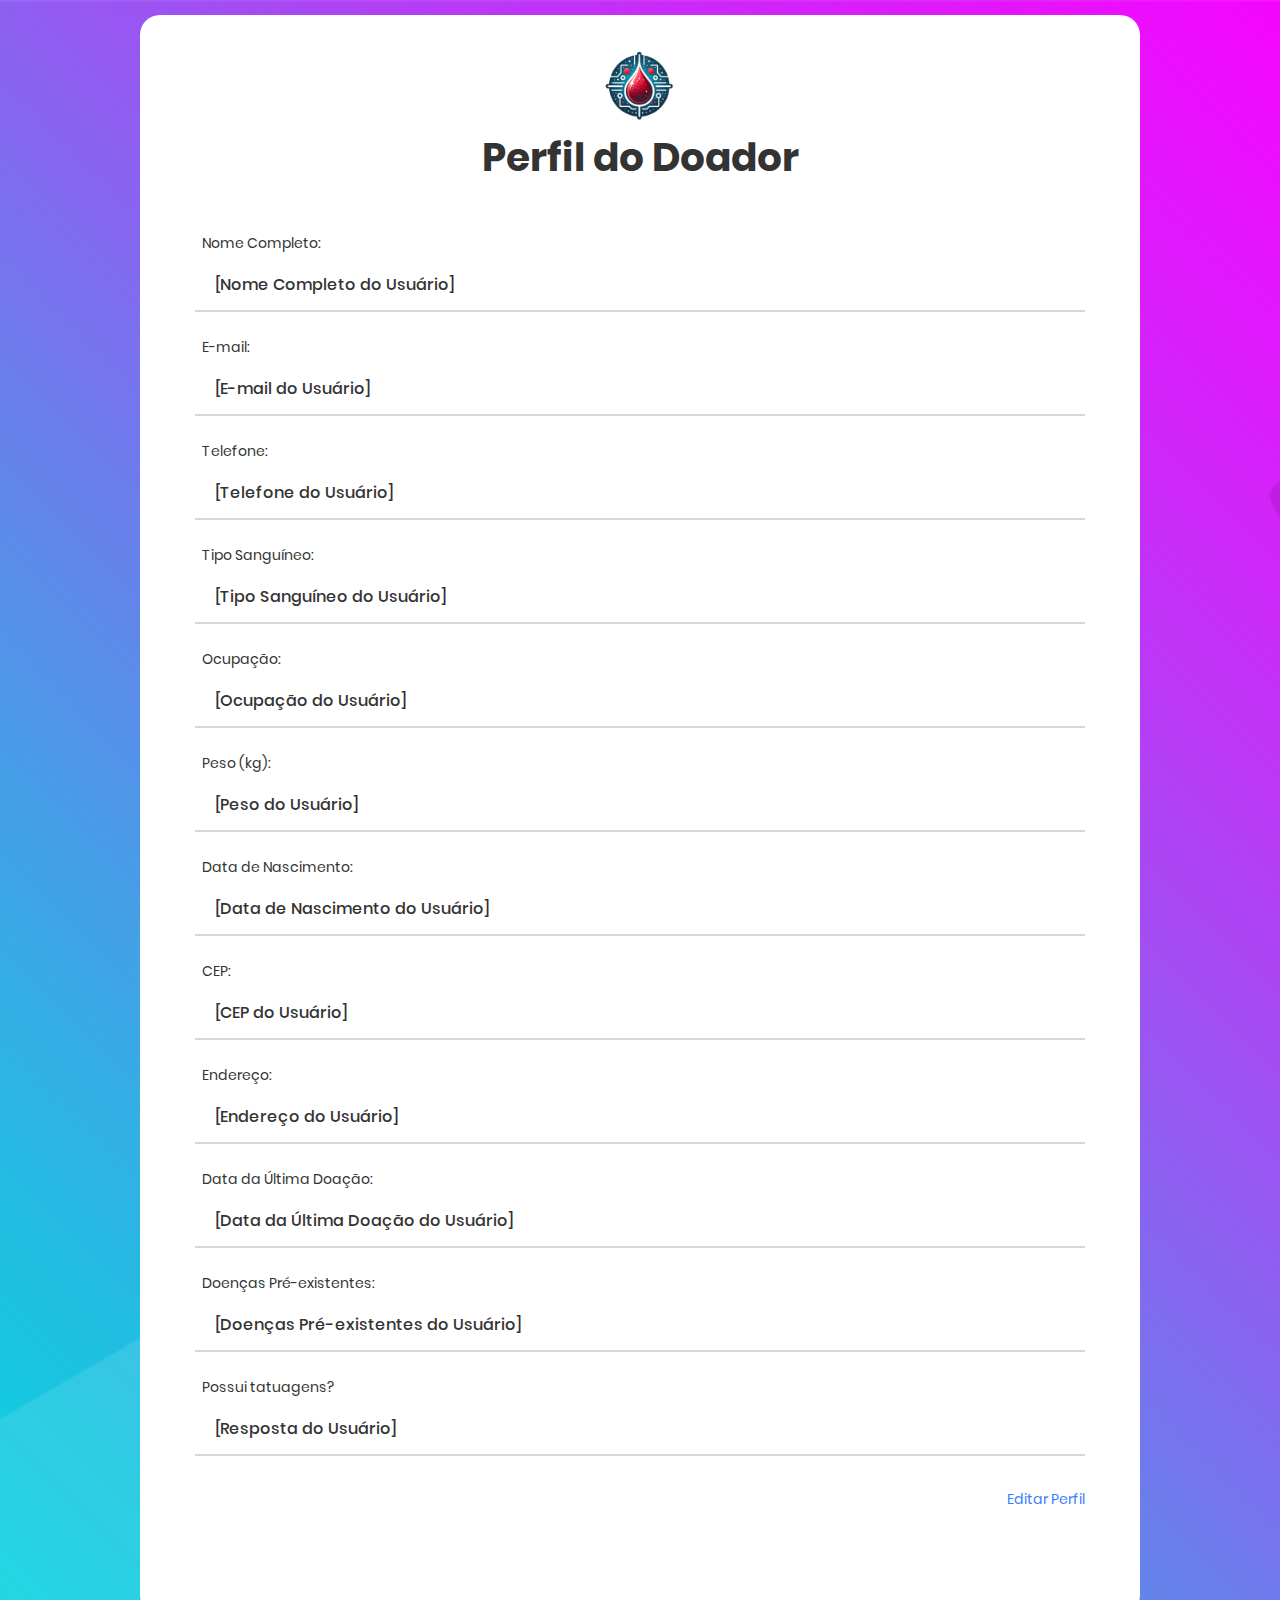
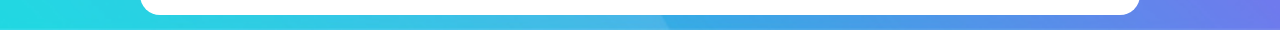
<file: frontend/usuario/usuario.html>
<!DOCTYPE html>
<html lang="en">
<head>
    <title>HemoClick - Perfil do Doador</title>
    <meta charset="UTF-8">
    <meta name="viewport" content="width=device-width, initial-scale=1">
    <!--===============================================================================================-->    
    <link rel="icon" type="image/png" href="../shared/images/icons/favicon.ico"/>
    <!--===============================================================================================-->
    <link rel="stylesheet" type="text/css" href="../shared/vendor/bootstrap/css/bootstrap.min.css">
    <!--===============================================================================================-->
    <link rel="stylesheet" type="text/css" href="../shared/fonts/font-awesome-4.7.0/css/font-awesome.min.css">
    <!--===============================================================================================-->
    <link rel="stylesheet" type="text/css" href="../shared/fonts/iconic/css/material-design-iconic-font.min.css">
    <!--===============================================================================================-->
    <link rel="stylesheet" type="text/css" href="../shared/vendor/animate/animate.css">
    <!--===============================================================================================-->    
    <link rel="stylesheet" type="text/css" href="../shared/vendor/css-hamburgers/hamburgers.min.css">
    <!--===============================================================================================-->
    <link rel="stylesheet" type="text/css" href="../shared/vendor/animsition/css/animsition.min.css">
    <!--===============================================================================================-->
    <link rel="stylesheet" type="text/css" href="../shared/vendor/select2/select2.min.css">
    <!--===============================================================================================-->    
    <link rel="stylesheet" type="text/css" href="../shared/vendor/daterangepicker/daterangepicker.css">
    <!--===============================================================================================-->
    <link rel="stylesheet" type="text/css" href="css/util.css">
    <link rel="stylesheet" type="text/css" href="css/main.css">
    <!--===============================================================================================-->
</head>
<body>
    
    <div class="limiter">
        <div class="container-login100" style="background-image: url('../shared/images/bg-01.jpg');">
            <div class="wrap-login100 p-l-55 p-r-55 p-t-20 p-b-24">
                <form class="login100-form validate-form">
                    <center><img src="../shared/images/logo.png" width="100px"></center>                  
                    <span class="login100-form-title p-b-49">
                        Perfil do Doador
                    </span>

                    <div class="wrap-input100 validate-input m-b-23">
                        <span class="label-input100">Nome Completo:</span>
                        <span class="input100">[Nome Completo do Usuário]</span>
                    </div>

                    <div class="wrap-input100 validate-input m-b-23">
                        <span class="label-input100">E-mail:</span>
                        <span class="input100">[E-mail do Usuário]</span>
                    </div>

                    <div class="wrap-input100 validate-input m-b-23">
                        <span class="label-input100">Telefone:</span>
                        <span class="input100">[Telefone do Usuário]</span>
                    </div>

                    <div class="wrap-input100 validate-input m-b-23">
                        <span class="label-input100">Tipo Sanguíneo:</span>
                        <span class="input100">[Tipo Sanguíneo do Usuário]</span>
                    </div>

                    <div class="wrap-input100 validate-input m-b-23">
                        <span class="label-input100">Ocupação:</span>
                        <span class="input100">[Ocupação do Usuário]</span>
                    </div>

                    <div class="wrap-input100 validate-input m-b-23">
                        <span class="label-input100">Peso (kg):</span>
                        <span class="input100">[Peso do Usuário]</span>
                    </div>

                    <div class="wrap-input100 validate-input m-b-23">
                        <span class="label-input100">Data de Nascimento:</span>
                        <span class="input100">[Data de Nascimento do Usuário]</span>
                    </div>

                    <div class="wrap-input100 validate-input m-b-23">
                        <span class="label-input100">CEP:</span>
                        <span class="input100">[CEP do Usuário]</span>
                    </div>

                    <div class="wrap-input100 validate-input m-b-23">
                        <span class="label-input100">Endereço:</span>
                        <span class="input100">[Endereço do Usuário]</span>
                    </div>

                    <div class="wrap-input100 validate-input m-b-23">
                        <span class="label-input100">Data da Última Doação:</span>
                        <span class="input100">[Data da Última Doação do Usuário]</span>
                    </div>

                    <div class="wrap-input100 validate-input m-b-23">
                        <span class="label-input100">Doenças Pré-existentes:</span>
                        <span class="input100">[Doenças Pré-existentes do Usuário]</span>
                    </div>

                    <div class="wrap-input100 m-b-23">
                        <span class="label-input100">Possui tatuagens?</span><br>
                        <span class="input100">[Resposta do Usuário]</span>
                    </div>
                    
                    <div class="text-right p-t-8 p-b-31">
                        <a href="#">
                            Editar Perfil
                        </a>
                    </div>
                </form>
            </div>
        </div>
    </div>
    
    <div id="dropDownSelect1"></div>
    
    <!--===============================================================================================-->
    <script src="../shared/vendor/jquery/jquery-3.2.1.min.js"></script>
    <!--===============================================================================================-->
    <script src="../shared/vendor/animsition/js/animsition.min.js"></script>
    <!--===============================================================================================-->
    <script src="../shared/vendor/bootstrap/js/popper.js"></script>
    <script src="../shared/vendor/bootstrap/js/bootstrap.min.js"></script>
    <!--===============================================================================================-->
    <script src="../shared/vendor/select2/select2.min.js"></script>
    <!--===============================================================================================-->
    <script src="../shared/vendor/daterangepicker/moment.min.js"></script>
    <script src="../shared/vendor/daterangepicker/daterangepicker.js"></script>
    <!--===============================================================================================-->
    <script src="../shared/vendor/countdowntime/countdowntime.js"></script>
    <!--===============================================================================================-->
    <script src="js/main.js"></script>

</body>
</html>
</file>
<file: frontend/agendamento/vendor/daterangepicker/daterangepicker.css>
.daterangepicker {
  position: absolute;
  color: inherit;
  background-color: #fff;
  border-radius: 4px;
  width: 278px;
  padding: 4px;
  margin-top: 1px;
  top: 100px;
  left: 20px;
  /* Calendars */ }
  .daterangepicker:before, .daterangepicker:after {
    position: absolute;
    display: inline-block;
    border-bottom-color: rgba(0, 0, 0, 0.2);
    content: ''; }
  .daterangepicker:before {
    top: -7px;
    border-right: 7px solid transparent;
    border-left: 7px solid transparent;
    border-bottom: 7px solid #ccc; }
  .daterangepicker:after {
    top: -6px;
    border-right: 6px solid transparent;
    border-bottom: 6px solid #fff;
    border-left: 6px solid transparent; }
  .daterangepicker.opensleft:before {
    right: 9px; }
  .daterangepicker.opensleft:after {
    right: 10px; }
  .daterangepicker.openscenter:before {
    left: 0;
    right: 0;
    width: 0;
    margin-left: auto;
    margin-right: auto; }
  .daterangepicker.openscenter:after {
    left: 0;
    right: 0;
    width: 0;
    margin-left: auto;
    margin-right: auto; }
  .daterangepicker.opensright:before {
    left: 9px; }
  .daterangepicker.opensright:after {
    left: 10px; }
  .daterangepicker.dropup {
    margin-top: -5px; }
    .daterangepicker.dropup:before {
      top: initial;
      bottom: -7px;
      border-bottom: initial;
      border-top: 7px solid #ccc; }
    .daterangepicker.dropup:after {
      top: initial;
      bottom: -6px;
      border-bottom: initial;
      border-top: 6px solid #fff; }
  .daterangepicker.dropdown-menu {
    max-width: none;
    z-index: 3001; }
  .daterangepicker.single .ranges, .daterangepicker.single .calendar {
    float: none; }
  .daterangepicker.show-calendar .calendar {
    display: block; }
  .daterangepicker .calendar {
    display: none;
    max-width: 270px;
    margin: 4px; }
    .daterangepicker .calendar.single .calendar-table {
      border: none; }
    .daterangepicker .calendar th, .daterangepicker .calendar td {
      white-space: nowrap;
      text-align: center;
      min-width: 32px; }
  .daterangepicker .calendar-table {
    border: 1px solid #fff;
    padding: 4px;
    border-radius: 4px;
    background-color: #fff; }
  .daterangepicker table {
    width: 100%;
    margin: 0; }
  .daterangepicker td, .daterangepicker th {
    text-align: center;
    width: 20px;
    height: 20px;
    border-radius: 4px;
    border: 1px solid transparent;
    white-space: nowrap;
    cursor: pointer; }
    .daterangepicker td.available:hover, .daterangepicker th.available:hover {
      background-color: #eee;
      border-color: transparent;
      color: inherit; }
    .daterangepicker td.week, .daterangepicker th.week {
      font-size: 80%;
      color: #ccc; }
  .daterangepicker td.off, .daterangepicker td.off.in-range, .daterangepicker td.off.start-date, .daterangepicker td.off.end-date {
    background-color: #fff;
    border-color: transparent;
    color: #999; }
  .daterangepicker td.in-range {
    background-color: #ebf4f8;
    border-color: transparent;
    color: #000;
    border-radius: 0; }
  .daterangepicker td.start-date {
    border-radius: 4px 0 0 4px; }
  .daterangepicker td.end-date {
    border-radius: 0 4px 4px 0; }
  .daterangepicker td.start-date.end-date {
    border-radius: 4px; }
  .daterangepicker td.active, .daterangepicker td.active:hover {
    background-color: #357ebd;
    border-color: transparent;
    color: #fff; }
  .daterangepicker th.month {
    width: auto; }
  .daterangepicker td.disabled, .daterangepicker option.disabled {
    color: #999;
    cursor: not-allowed;
    text-decoration: line-through; }
  .daterangepicker select.monthselect, .daterangepicker select.yearselect {
    font-size: 12px;
    padding: 1px;
    height: auto;
    margin: 0;
    cursor: default; }
  .daterangepicker select.monthselect {
    margin-right: 2%;
    width: 56%; }
  .daterangepicker select.yearselect {
    width: 40%; }
  .daterangepicker select.hourselect, .daterangepicker select.minuteselect, .daterangepicker select.secondselect, .daterangepicker select.ampmselect {
    width: 50px;
    margin-bottom: 0; }
  .daterangepicker .input-mini {
    border: 1px solid #ccc;
    border-radius: 4px;
    color: #555;
    height: 30px;
    line-height: 30px;
    display: block;
    vertical-align: middle;
    margin: 0 0 5px 0;
    padding: 0 6px 0 28px;
    width: 100%; }
    .daterangepicker .input-mini.active {
      border: 1px solid #08c;
      border-radius: 4px; }
  .daterangepicker .daterangepicker_input {
    position: relative; }
    .daterangepicker .daterangepicker_input i {
      position: absolute;
      left: 8px;
      top: 8px; }
  .daterangepicker.rtl .input-mini {
    padding-right: 28px;
    padding-left: 6px; }
  .daterangepicker.rtl .daterangepicker_input i {
    left: auto;
    right: 8px; }
  .daterangepicker .calendar-time {
    text-align: center;
    margin: 5px auto;
    line-height: 30px;
    position: relative;
    padding-left: 28px; }
    .daterangepicker .calendar-time select.disabled {
      color: #ccc;
      cursor: not-allowed; }

.ranges {
  font-size: 11px;
  float: none;
  margin: 4px;
  text-align: left; }
  .ranges ul {
    list-style: none;
    margin: 0 auto;
    padding: 0;
    width: 100%; }
  .ranges li {
    font-size: 13px;
    background-color: #f5f5f5;
    border: 1px solid #f5f5f5;
    border-radius: 4px;
    color: #08c;
    padding: 3px 12px;
    margin-bottom: 8px;
    cursor: pointer; }
    .ranges li:hover {
      background-color: #08c;
      border: 1px solid #08c;
      color: #fff; }
    .ranges li.active {
      background-color: #08c;
      border: 1px solid #08c;
      color: #fff; }

/*  Larger Screen Styling */
@media (min-width: 564px) {
  .daterangepicker {
    width: auto; }
    .daterangepicker .ranges ul {
      width: 160px; }
    .daterangepicker.single .ranges ul {
      width: 100%; }
    .daterangepicker.single .calendar.left {
      clear: none; }
    .daterangepicker.single.ltr .ranges, .daterangepicker.single.ltr .calendar {
      float: left; }
    .daterangepicker.single.rtl .ranges, .daterangepicker.single.rtl .calendar {
      float: right; }
    .daterangepicker.ltr {
      direction: ltr;
      text-align: left; }
      .daterangepicker.ltr .calendar.left {
        clear: left;
        margin-right: 0; }
        .daterangepicker.ltr .calendar.left .calendar-table {
          border-right: none;
          border-top-right-radius: 0;
          border-bottom-right-radius: 0; }
      .daterangepicker.ltr .calendar.right {
        margin-left: 0; }
        .daterangepicker.ltr .calendar.right .calendar-table {
          border-left: none;
          border-top-left-radius: 0;
          border-bottom-left-radius: 0; }
      .daterangepicker.ltr .left .daterangepicker_input {
        padding-right: 12px; }
      .daterangepicker.ltr .calendar.left .calendar-table {
        padding-right: 12px; }
      .daterangepicker.ltr .ranges, .daterangepicker.ltr .calendar {
        float: left; }
    .daterangepicker.rtl {
      direction: rtl;
      text-align: right; }
      .daterangepicker.rtl .calendar.left {
        clear: right;
        margin-left: 0; }
        .daterangepicker.rtl .calendar.left .calendar-table {
          border-left: none;
          border-top-left-radius: 0;
          border-bottom-left-radius: 0; }
      .daterangepicker.rtl .calendar.right {
        margin-right: 0; }
        .daterangepicker.rtl .calendar.right .calendar-table {
          border-right: none;
          border-top-right-radius: 0;
          border-bottom-right-radius: 0; }
      .daterangepicker.rtl .left .daterangepicker_input {
        padding-left: 12px; }
      .daterangepicker.rtl .calendar.left .calendar-table {
        padding-left: 12px; }
      .daterangepicker.rtl .ranges, .daterangepicker.rtl .calendar {
        text-align: right;
        float: right; } }
@media (min-width: 730px) {
  .daterangepicker .ranges {
    width: auto; }
  .daterangepicker.ltr .ranges {
    float: left; }
  .daterangepicker.rtl .ranges {
    float: right; }
  .daterangepicker .calendar.left {
    clear: none !important; } }
</file>
<file: frontend/agendamento/css/util.css>
/*[ FONT SIZE ]
///////////////////////////////////////////////////////////
*/
.fs-1 {font-size: 1px;}
.fs-2 {font-size: 2px;}
.fs-3 {font-size: 3px;}
.fs-4 {font-size: 4px;}
.fs-5 {font-size: 5px;}
.fs-6 {font-size: 6px;}
.fs-7 {font-size: 7px;}
.fs-8 {font-size: 8px;}
.fs-9 {font-size: 9px;}
.fs-10 {font-size: 10px;}
.fs-11 {font-size: 11px;}
.fs-12 {font-size: 12px;}
.fs-13 {font-size: 13px;}
.fs-14 {font-size: 14px;}
.fs-15 {font-size: 15px;}
.fs-16 {font-size: 16px;}
.fs-17 {font-size: 17px;}
.fs-18 {font-size: 18px;}
.fs-19 {font-size: 19px;}
.fs-20 {font-size: 20px;}
.fs-21 {font-size: 21px;}
.fs-22 {font-size: 22px;}
.fs-23 {font-size: 23px;}
.fs-24 {font-size: 24px;}
.fs-25 {font-size: 25px;}
.fs-26 {font-size: 26px;}
.fs-27 {font-size: 27px;}
.fs-28 {font-size: 28px;}
.fs-29 {font-size: 29px;}
.fs-30 {font-size: 30px;}
.fs-31 {font-size: 31px;}
.fs-32 {font-size: 32px;}
.fs-33 {font-size: 33px;}
.fs-34 {font-size: 34px;}
.fs-35 {font-size: 35px;}
.fs-36 {font-size: 36px;}
.fs-37 {font-size: 37px;}
.fs-38 {font-size: 38px;}
.fs-39 {font-size: 39px;}
.fs-40 {font-size: 40px;}
.fs-41 {font-size: 41px;}
.fs-42 {font-size: 42px;}
.fs-43 {font-size: 43px;}
.fs-44 {font-size: 44px;}
.fs-45 {font-size: 45px;}
.fs-46 {font-size: 46px;}
.fs-47 {font-size: 47px;}
.fs-48 {font-size: 48px;}
.fs-49 {font-size: 49px;}
.fs-50 {font-size: 50px;}
.fs-51 {font-size: 51px;}
.fs-52 {font-size: 52px;}
.fs-53 {font-size: 53px;}
.fs-54 {font-size: 54px;}
.fs-55 {font-size: 55px;}
.fs-56 {font-size: 56px;}
.fs-57 {font-size: 57px;}
.fs-58 {font-size: 58px;}
.fs-59 {font-size: 59px;}
.fs-60 {font-size: 60px;}
.fs-61 {font-size: 61px;}
.fs-62 {font-size: 62px;}
.fs-63 {font-size: 63px;}
.fs-64 {font-size: 64px;}
.fs-65 {font-size: 65px;}
.fs-66 {font-size: 66px;}
.fs-67 {font-size: 67px;}
.fs-68 {font-size: 68px;}
.fs-69 {font-size: 69px;}
.fs-70 {font-size: 70px;}
.fs-71 {font-size: 71px;}
.fs-72 {font-size: 72px;}
.fs-73 {font-size: 73px;}
.fs-74 {font-size: 74px;}
.fs-75 {font-size: 75px;}
.fs-76 {font-size: 76px;}
.fs-77 {font-size: 77px;}
.fs-78 {font-size: 78px;}
.fs-79 {font-size: 79px;}
.fs-80 {font-size: 80px;}
.fs-81 {font-size: 81px;}
.fs-82 {font-size: 82px;}
.fs-83 {font-size: 83px;}
.fs-84 {font-size: 84px;}
.fs-85 {font-size: 85px;}
.fs-86 {font-size: 86px;}
.fs-87 {font-size: 87px;}
.fs-88 {font-size: 88px;}
.fs-89 {font-size: 89px;}
.fs-90 {font-size: 90px;}
.fs-91 {font-size: 91px;}
.fs-92 {font-size: 92px;}
.fs-93 {font-size: 93px;}
.fs-94 {font-size: 94px;}
.fs-95 {font-size: 95px;}
.fs-96 {font-size: 96px;}
.fs-97 {font-size: 97px;}
.fs-98 {font-size: 98px;}
.fs-99 {font-size: 99px;}
.fs-100 {font-size: 100px;}
.fs-101 {font-size: 101px;}
.fs-102 {font-size: 102px;}
.fs-103 {font-size: 103px;}
.fs-104 {font-size: 104px;}
.fs-105 {font-size: 105px;}
.fs-106 {font-size: 106px;}
.fs-107 {font-size: 107px;}
.fs-108 {font-size: 108px;}
.fs-109 {font-size: 109px;}
.fs-110 {font-size: 110px;}
.fs-111 {font-size: 111px;}
.fs-112 {font-size: 112px;}
.fs-113 {font-size: 113px;}
.fs-114 {font-size: 114px;}
.fs-115 {font-size: 115px;}
.fs-116 {font-size: 116px;}
.fs-117 {font-size: 117px;}
.fs-118 {font-size: 118px;}
.fs-119 {font-size: 119px;}
.fs-120 {font-size: 120px;}
.fs-121 {font-size: 121px;}
.fs-122 {font-size: 122px;}
.fs-123 {font-size: 123px;}
.fs-124 {font-size: 124px;}
.fs-125 {font-size: 125px;}
.fs-126 {font-size: 126px;}
.fs-127 {font-size: 127px;}
.fs-128 {font-size: 128px;}
.fs-129 {font-size: 129px;}
.fs-130 {font-size: 130px;}
.fs-131 {font-size: 131px;}
.fs-132 {font-size: 132px;}
.fs-133 {font-size: 133px;}
.fs-134 {font-size: 134px;}
.fs-135 {font-size: 135px;}
.fs-136 {font-size: 136px;}
.fs-137 {font-size: 137px;}
.fs-138 {font-size: 138px;}
.fs-139 {font-size: 139px;}
.fs-140 {font-size: 140px;}
.fs-141 {font-size: 141px;}
.fs-142 {font-size: 142px;}
.fs-143 {font-size: 143px;}
.fs-144 {font-size: 144px;}
.fs-145 {font-size: 145px;}
.fs-146 {font-size: 146px;}
.fs-147 {font-size: 147px;}
.fs-148 {font-size: 148px;}
.fs-149 {font-size: 149px;}
.fs-150 {font-size: 150px;}
.fs-151 {font-size: 151px;}
.fs-152 {font-size: 152px;}
.fs-153 {font-size: 153px;}
.fs-154 {font-size: 154px;}
.fs-155 {font-size: 155px;}
.fs-156 {font-size: 156px;}
.fs-157 {font-size: 157px;}
.fs-158 {font-size: 158px;}
.fs-159 {font-size: 159px;}
.fs-160 {font-size: 160px;}
.fs-161 {font-size: 161px;}
.fs-162 {font-size: 162px;}
.fs-163 {font-size: 163px;}
.fs-164 {font-size: 164px;}
.fs-165 {font-size: 165px;}
.fs-166 {font-size: 166px;}
.fs-167 {font-size: 167px;}
.fs-168 {font-size: 168px;}
.fs-169 {font-size: 169px;}
.fs-170 {font-size: 170px;}
.fs-171 {font-size: 171px;}
.fs-172 {font-size: 172px;}
.fs-173 {font-size: 173px;}
.fs-174 {font-size: 174px;}
.fs-175 {font-size: 175px;}
.fs-176 {font-size: 176px;}
.fs-177 {font-size: 177px;}
.fs-178 {font-size: 178px;}
.fs-179 {font-size: 179px;}
.fs-180 {font-size: 180px;}
.fs-181 {font-size: 181px;}
.fs-182 {font-size: 182px;}
.fs-183 {font-size: 183px;}
.fs-184 {font-size: 184px;}
.fs-185 {font-size: 185px;}
.fs-186 {font-size: 186px;}
.fs-187 {font-size: 187px;}
.fs-188 {font-size: 188px;}
.fs-189 {font-size: 189px;}
.fs-190 {font-size: 190px;}
.fs-191 {font-size: 191px;}
.fs-192 {font-size: 192px;}
.fs-193 {font-size: 193px;}
.fs-194 {font-size: 194px;}
.fs-195 {font-size: 195px;}
.fs-196 {font-size: 196px;}
.fs-197 {font-size: 197px;}
.fs-198 {font-size: 198px;}
.fs-199 {font-size: 199px;}
.fs-200 {font-size: 200px;}

/*[ PADDING ]
///////////////////////////////////////////////////////////
*/
.p-t-0 {padding-top: 0px;}
.p-t-1 {padding-top: 1px;}
.p-t-2 {padding-top: 2px;}
.p-t-3 {padding-top: 3px;}
.p-t-4 {padding-top: 4px;}
.p-t-5 {padding-top: 5px;}
.p-t-6 {padding-top: 6px;}
.p-t-7 {padding-top: 7px;}
.p-t-8 {padding-top: 8px;}
.p-t-9 {padding-top: 9px;}
.p-t-10 {padding-top: 10px;}
.p-t-11 {padding-top: 11px;}
.p-t-12 {padding-top: 12px;}
.p-t-13 {padding-top: 13px;}
.p-t-14 {padding-top: 14px;}
.p-t-15 {padding-top: 15px;}
.p-t-16 {padding-top: 16px;}
.p-t-17 {padding-top: 17px;}
.p-t-18 {padding-top: 18px;}
.p-t-19 {padding-top: 19px;}
.p-t-20 {padding-top: 20px;}
.p-t-21 {padding-top: 21px;}
.p-t-22 {padding-top: 22px;}
.p-t-23 {padding-top: 23px;}
.p-t-24 {padding-top: 24px;}
.p-t-25 {padding-top: 25px;}
.p-t-26 {padding-top: 26px;}
.p-t-27 {padding-top: 27px;}
.p-t-28 {padding-top: 28px;}
.p-t-29 {padding-top: 29px;}
.p-t-30 {padding-top: 30px;}
.p-t-31 {padding-top: 31px;}
.p-t-32 {padding-top: 32px;}
.p-t-33 {padding-top: 33px;}
.p-t-34 {padding-top: 34px;}
.p-t-35 {padding-top: 35px;}
.p-t-36 {padding-top: 36px;}
.p-t-37 {padding-top: 37px;}
.p-t-38 {padding-top: 38px;}
.p-t-39 {padding-top: 39px;}
.p-t-40 {padding-top: 40px;}
.p-t-41 {padding-top: 41px;}
.p-t-42 {padding-top: 42px;}
.p-t-43 {padding-top: 43px;}
.p-t-44 {padding-top: 44px;}
.p-t-45 {padding-top: 45px;}
.p-t-46 {padding-top: 46px;}
.p-t-47 {padding-top: 47px;}
.p-t-48 {padding-top: 48px;}
.p-t-49 {padding-top: 49px;}
.p-t-50 {padding-top: 50px;}
.p-t-51 {padding-top: 51px;}
.p-t-52 {padding-top: 52px;}
.p-t-53 {padding-top: 53px;}
.p-t-54 {padding-top: 54px;}
.p-t-55 {padding-top: 55px;}
.p-t-56 {padding-top: 56px;}
.p-t-57 {padding-top: 57px;}
.p-t-58 {padding-top: 58px;}
.p-t-59 {padding-top: 59px;}
.p-t-60 {padding-top: 60px;}
.p-t-61 {padding-top: 61px;}
.p-t-62 {padding-top: 62px;}
.p-t-63 {padding-top: 63px;}
.p-t-64 {padding-top: 64px;}
.p-t-65 {padding-top: 65px;}
.p-t-66 {padding-top: 66px;}
.p-t-67 {padding-top: 67px;}
.p-t-68 {padding-top: 68px;}
.p-t-69 {padding-top: 69px;}
.p-t-70 {padding-top: 70px;}
.p-t-71 {padding-top: 71px;}
.p-t-72 {padding-top: 72px;}
.p-t-73 {padding-top: 73px;}
.p-t-74 {padding-top: 74px;}
.p-t-75 {padding-top: 75px;}
.p-t-76 {padding-top: 76px;}
.p-t-77 {padding-top: 77px;}
.p-t-78 {padding-top: 78px;}
.p-t-79 {padding-top: 79px;}
.p-t-80 {padding-top: 80px;}
.p-t-81 {padding-top: 81px;}
.p-t-82 {padding-top: 82px;}
.p-t-83 {padding-top: 83px;}
.p-t-84 {padding-top: 84px;}
.p-t-85 {padding-top: 85px;}
.p-t-86 {padding-top: 86px;}
.p-t-87 {padding-top: 87px;}
.p-t-88 {padding-top: 88px;}
.p-t-89 {padding-top: 89px;}
.p-t-90 {padding-top: 90px;}
.p-t-91 {padding-top: 91px;}
.p-t-92 {padding-top: 92px;}
.p-t-93 {padding-top: 93px;}
.p-t-94 {padding-top: 94px;}
.p-t-95 {padding-top: 95px;}
.p-t-96 {padding-top: 96px;}
.p-t-97 {padding-top: 97px;}
.p-t-98 {padding-top: 98px;}
.p-t-99 {padding-top: 99px;}
.p-t-100 {padding-top: 100px;}
.p-t-101 {padding-top: 101px;}
.p-t-102 {padding-top: 102px;}
.p-t-103 {padding-top: 103px;}
.p-t-104 {padding-top: 104px;}
.p-t-105 {padding-top: 105px;}
.p-t-106 {padding-top: 106px;}
.p-t-107 {padding-top: 107px;}
.p-t-108 {padding-top: 108px;}
.p-t-109 {padding-top: 109px;}
.p-t-110 {padding-top: 110px;}
.p-t-111 {padding-top: 111px;}
.p-t-112 {padding-top: 112px;}
.p-t-113 {padding-top: 113px;}
.p-t-114 {padding-top: 114px;}
.p-t-115 {padding-top: 115px;}
.p-t-116 {padding-top: 116px;}
.p-t-117 {padding-top: 117px;}
.p-t-118 {padding-top: 118px;}
.p-t-119 {padding-top: 119px;}
.p-t-120 {padding-top: 120px;}
.p-t-121 {padding-top: 121px;}
.p-t-122 {padding-top: 122px;}
.p-t-123 {padding-top: 123px;}
.p-t-124 {padding-top: 124px;}
.p-t-125 {padding-top: 125px;}
.p-t-126 {padding-top: 126px;}
.p-t-127 {padding-top: 127px;}
.p-t-128 {padding-top: 128px;}
.p-t-129 {padding-top: 129px;}
.p-t-130 {padding-top: 130px;}
.p-t-131 {padding-top: 131px;}
.p-t-132 {padding-top: 132px;}
.p-t-133 {padding-top: 133px;}
.p-t-134 {padding-top: 134px;}
.p-t-135 {padding-top: 135px;}
.p-t-136 {padding-top: 136px;}
.p-t-137 {padding-top: 137px;}
.p-t-138 {padding-top: 138px;}
.p-t-139 {padding-top: 139px;}
.p-t-140 {padding-top: 140px;}
.p-t-141 {padding-top: 141px;}
.p-t-142 {padding-top: 142px;}
.p-t-143 {padding-top: 143px;}
.p-t-144 {padding-top: 144px;}
.p-t-145 {padding-top: 145px;}
.p-t-146 {padding-top: 146px;}
.p-t-147 {padding-top: 147px;}
.p-t-148 {padding-top: 148px;}
.p-t-149 {padding-top: 149px;}
.p-t-150 {padding-top: 150px;}
.p-t-151 {padding-top: 151px;}
.p-t-152 {padding-top: 152px;}
.p-t-153 {padding-top: 153px;}
.p-t-154 {padding-top: 154px;}
.p-t-155 {padding-top: 155px;}
.p-t-156 {padding-top: 156px;}
.p-t-157 {padding-top: 157px;}
.p-t-158 {padding-top: 158px;}
.p-t-159 {padding-top: 159px;}
.p-t-160 {padding-top: 160px;}
.p-t-161 {padding-top: 161px;}
.p-t-162 {padding-top: 162px;}
.p-t-163 {padding-top: 163px;}
.p-t-164 {padding-top: 164px;}
.p-t-165 {padding-top: 165px;}
.p-t-166 {padding-top: 166px;}
.p-t-167 {padding-top: 167px;}
.p-t-168 {padding-top: 168px;}
.p-t-169 {padding-top: 169px;}
.p-t-170 {padding-top: 170px;}
.p-t-171 {padding-top: 171px;}
.p-t-172 {padding-top: 172px;}
.p-t-173 {padding-top: 173px;}
.p-t-174 {padding-top: 174px;}
.p-t-175 {padding-top: 175px;}
.p-t-176 {padding-top: 176px;}
.p-t-177 {padding-top: 177px;}
.p-t-178 {padding-top: 178px;}
.p-t-179 {padding-top: 179px;}
.p-t-180 {padding-top: 180px;}
.p-t-181 {padding-top: 181px;}
.p-t-182 {padding-top: 182px;}
.p-t-183 {padding-top: 183px;}
.p-t-184 {padding-top: 184px;}
.p-t-185 {padding-top: 185px;}
.p-t-186 {padding-top: 186px;}
.p-t-187 {padding-top: 187px;}
.p-t-188 {padding-top: 188px;}
.p-t-189 {padding-top: 189px;}
.p-t-190 {padding-top: 190px;}
.p-t-191 {padding-top: 191px;}
.p-t-192 {padding-top: 192px;}
.p-t-193 {padding-top: 193px;}
.p-t-194 {padding-top: 194px;}
.p-t-195 {padding-top: 195px;}
.p-t-196 {padding-top: 196px;}
.p-t-197 {padding-top: 197px;}
.p-t-198 {padding-top: 198px;}
.p-t-199 {padding-top: 199px;}
.p-t-200 {padding-top: 200px;}
.p-t-201 {padding-top: 201px;}
.p-t-202 {padding-top: 202px;}
.p-t-203 {padding-top: 203px;}
.p-t-204 {padding-top: 204px;}
.p-t-205 {padding-top: 205px;}
.p-t-206 {padding-top: 206px;}
.p-t-207 {padding-top: 207px;}
.p-t-208 {padding-top: 208px;}
.p-t-209 {padding-top: 209px;}
.p-t-210 {padding-top: 210px;}
.p-t-211 {padding-top: 211px;}
.p-t-212 {padding-top: 212px;}
.p-t-213 {padding-top: 213px;}
.p-t-214 {padding-top: 214px;}
.p-t-215 {padding-top: 215px;}
.p-t-216 {padding-top: 216px;}
.p-t-217 {padding-top: 217px;}
.p-t-218 {padding-top: 218px;}
.p-t-219 {padding-top: 219px;}
.p-t-220 {padding-top: 220px;}
.p-t-221 {padding-top: 221px;}
.p-t-222 {padding-top: 222px;}
.p-t-223 {padding-top: 223px;}
.p-t-224 {padding-top: 224px;}
.p-t-225 {padding-top: 225px;}
.p-t-226 {padding-top: 226px;}
.p-t-227 {padding-top: 227px;}
.p-t-228 {padding-top: 228px;}
.p-t-229 {padding-top: 229px;}
.p-t-230 {padding-top: 230px;}
.p-t-231 {padding-top: 231px;}
.p-t-232 {padding-top: 232px;}
.p-t-233 {padding-top: 233px;}
.p-t-234 {padding-top: 234px;}
.p-t-235 {padding-top: 235px;}
.p-t-236 {padding-top: 236px;}
.p-t-237 {padding-top: 237px;}
.p-t-238 {padding-top: 238px;}
.p-t-239 {padding-top: 239px;}
.p-t-240 {padding-top: 240px;}
.p-t-241 {padding-top: 241px;}
.p-t-242 {padding-top: 242px;}
.p-t-243 {padding-top: 243px;}
.p-t-244 {padding-top: 244px;}
.p-t-245 {padding-top: 245px;}
.p-t-246 {padding-top: 246px;}
.p-t-247 {padding-top: 247px;}
.p-t-248 {padding-top: 248px;}
.p-t-249 {padding-top: 249px;}
.p-t-250 {padding-top: 250px;}
.p-b-0 {padding-bottom: 0px;}
.p-b-1 {padding-bottom: 1px;}
.p-b-2 {padding-bottom: 2px;}
.p-b-3 {padding-bottom: 3px;}
.p-b-4 {padding-bottom: 4px;}
.p-b-5 {padding-bottom: 5px;}
.p-b-6 {padding-bottom: 6px;}
.p-b-7 {padding-bottom: 7px;}
.p-b-8 {padding-bottom: 8px;}
.p-b-9 {padding-bottom: 9px;}
.p-b-10 {padding-bottom: 10px;}
.p-b-11 {padding-bottom: 11px;}
.p-b-12 {padding-bottom: 12px;}
.p-b-13 {padding-bottom: 13px;}
.p-b-14 {padding-bottom: 14px;}
.p-b-15 {padding-bottom: 15px;}
.p-b-16 {padding-bottom: 16px;}
.p-b-17 {padding-bottom: 17px;}
.p-b-18 {padding-bottom: 18px;}
.p-b-19 {padding-bottom: 19px;}
.p-b-20 {padding-bottom: 20px;}
.p-b-21 {padding-bottom: 21px;}
.p-b-22 {padding-bottom: 22px;}
.p-b-23 {padding-bottom: 23px;}
.p-b-24 {padding-bottom: 24px;}
.p-b-25 {padding-bottom: 25px;}
.p-b-26 {padding-bottom: 26px;}
.p-b-27 {padding-bottom: 27px;}
.p-b-28 {padding-bottom: 28px;}
.p-b-29 {padding-bottom: 29px;}
.p-b-30 {padding-bottom: 30px;}
.p-b-31 {padding-bottom: 31px;}
.p-b-32 {padding-bottom: 32px;}
.p-b-33 {padding-bottom: 33px;}
.p-b-34 {padding-bottom: 34px;}
.p-b-35 {padding-bottom: 35px;}
.p-b-36 {padding-bottom: 36px;}
.p-b-37 {padding-bottom: 37px;}
.p-b-38 {padding-bottom: 38px;}
.p-b-39 {padding-bottom: 39px;}
.p-b-40 {padding-bottom: 40px;}
.p-b-41 {padding-bottom: 41px;}
.p-b-42 {padding-bottom: 42px;}
.p-b-43 {padding-bottom: 43px;}
.p-b-44 {padding-bottom: 44px;}
.p-b-45 {padding-bottom: 45px;}
.p-b-46 {padding-bottom: 46px;}
.p-b-47 {padding-bottom: 47px;}
.p-b-48 {padding-bottom: 48px;}
.p-b-49 {padding-bottom: 49px;}
.p-b-50 {padding-bottom: 50px;}
.p-b-51 {padding-bottom: 51px;}
.p-b-52 {padding-bottom: 52px;}
.p-b-53 {padding-bottom: 53px;}
.p-b-54 {padding-bottom: 54px;}
.p-b-55 {padding-bottom: 55px;}
.p-b-56 {padding-bottom: 56px;}
.p-b-57 {padding-bottom: 57px;}
.p-b-58 {padding-bottom: 58px;}
.p-b-59 {padding-bottom: 59px;}
.p-b-60 {padding-bottom: 60px;}
.p-b-61 {padding-bottom: 61px;}
.p-b-62 {padding-bottom: 62px;}
.p-b-63 {padding-bottom: 63px;}
.p-b-64 {padding-bottom: 64px;}
.p-b-65 {padding-bottom: 65px;}
.p-b-66 {padding-bottom: 66px;}
.p-b-67 {padding-bottom: 67px;}
.p-b-68 {padding-bottom: 68px;}
.p-b-69 {padding-bottom: 69px;}
.p-b-70 {padding-bottom: 70px;}
.p-b-71 {padding-bottom: 71px;}
.p-b-72 {padding-bottom: 72px;}
.p-b-73 {padding-bottom: 73px;}
.p-b-74 {padding-bottom: 74px;}
.p-b-75 {padding-bottom: 75px;}
.p-b-76 {padding-bottom: 76px;}
.p-b-77 {padding-bottom: 77px;}
.p-b-78 {padding-bottom: 78px;}
.p-b-79 {padding-bottom: 79px;}
.p-b-80 {padding-bottom: 80px;}
.p-b-81 {padding-bottom: 81px;}
.p-b-82 {padding-bottom: 82px;}
.p-b-83 {padding-bottom: 83px;}
.p-b-84 {padding-bottom: 84px;}
.p-b-85 {padding-bottom: 85px;}
.p-b-86 {padding-bottom: 86px;}
.p-b-87 {padding-bottom: 87px;}
.p-b-88 {padding-bottom: 88px;}
.p-b-89 {padding-bottom: 89px;}
.p-b-90 {padding-bottom: 90px;}
.p-b-91 {padding-bottom: 91px;}
.p-b-92 {padding-bottom: 92px;}
.p-b-93 {padding-bottom: 93px;}
.p-b-94 {padding-bottom: 94px;}
.p-b-95 {padding-bottom: 95px;}
.p-b-96 {padding-bottom: 96px;}
.p-b-97 {padding-bottom: 97px;}
.p-b-98 {padding-bottom: 98px;}
.p-b-99 {padding-bottom: 99px;}
.p-b-100 {padding-bottom: 100px;}
.p-b-101 {padding-bottom: 101px;}
.p-b-102 {padding-bottom: 102px;}
.p-b-103 {padding-bottom: 103px;}
.p-b-104 {padding-bottom: 104px;}
.p-b-105 {padding-bottom: 105px;}
.p-b-106 {padding-bottom: 106px;}
.p-b-107 {padding-bottom: 107px;}
.p-b-108 {padding-bottom: 108px;}
.p-b-109 {padding-bottom: 109px;}
.p-b-110 {padding-bottom: 110px;}
.p-b-111 {padding-bottom: 111px;}
.p-b-112 {padding-bottom: 112px;}
.p-b-113 {padding-bottom: 113px;}
.p-b-114 {padding-bottom: 114px;}
.p-b-115 {padding-bottom: 115px;}
.p-b-116 {padding-bottom: 116px;}
.p-b-117 {padding-bottom: 117px;}
.p-b-118 {padding-bottom: 118px;}
.p-b-119 {padding-bottom: 119px;}
.p-b-120 {padding-bottom: 120px;}
.p-b-121 {padding-bottom: 121px;}
.p-b-122 {padding-bottom: 122px;}
.p-b-123 {padding-bottom: 123px;}
.p-b-124 {padding-bottom: 124px;}
.p-b-125 {padding-bottom: 125px;}
.p-b-126 {padding-bottom: 126px;}
.p-b-127 {padding-bottom: 127px;}
.p-b-128 {padding-bottom: 128px;}
.p-b-129 {padding-bottom: 129px;}
.p-b-130 {padding-bottom: 130px;}
.p-b-131 {padding-bottom: 131px;}
.p-b-132 {padding-bottom: 132px;}
.p-b-133 {padding-bottom: 133px;}
.p-b-134 {padding-bottom: 134px;}
.p-b-135 {padding-bottom: 135px;}
.p-b-136 {padding-bottom: 136px;}
.p-b-137 {padding-bottom: 137px;}
.p-b-138 {padding-bottom: 138px;}
.p-b-139 {padding-bottom: 139px;}
.p-b-140 {padding-bottom: 140px;}
.p-b-141 {padding-bottom: 141px;}
.p-b-142 {padding-bottom: 142px;}
.p-b-143 {padding-bottom: 143px;}
.p-b-144 {padding-bottom: 144px;}
.p-b-145 {padding-bottom: 145px;}
.p-b-146 {padding-bottom: 146px;}
.p-b-147 {padding-bottom: 147px;}
.p-b-148 {padding-bottom: 148px;}
.p-b-149 {padding-bottom: 149px;}
.p-b-150 {padding-bottom: 150px;}
.p-b-151 {padding-bottom: 151px;}
.p-b-152 {padding-bottom: 152px;}
.p-b-153 {padding-bottom: 153px;}
.p-b-154 {padding-bottom: 154px;}
.p-b-155 {padding-bottom: 155px;}
.p-b-156 {padding-bottom: 156px;}
.p-b-157 {padding-bottom: 157px;}
.p-b-158 {padding-bottom: 158px;}
.p-b-159 {padding-bottom: 159px;}
.p-b-160 {padding-bottom: 160px;}
.p-b-161 {padding-bottom: 161px;}
.p-b-162 {padding-bottom: 162px;}
.p-b-163 {padding-bottom: 163px;}
.p-b-164 {padding-bottom: 164px;}
.p-b-165 {padding-bottom: 165px;}
.p-b-166 {padding-bottom: 166px;}
.p-b-167 {padding-bottom: 167px;}
.p-b-168 {padding-bottom: 168px;}
.p-b-169 {padding-bottom: 169px;}
.p-b-170 {padding-bottom: 170px;}
.p-b-171 {padding-bottom: 171px;}
.p-b-172 {padding-bottom: 172px;}
.p-b-173 {padding-bottom: 173px;}
.p-b-174 {padding-bottom: 174px;}
.p-b-175 {padding-bottom: 175px;}
.p-b-176 {padding-bottom: 176px;}
.p-b-177 {padding-bottom: 177px;}
.p-b-178 {padding-bottom: 178px;}
.p-b-179 {padding-bottom: 179px;}
.p-b-180 {padding-bottom: 180px;}
.p-b-181 {padding-bottom: 181px;}
.p-b-182 {padding-bottom: 182px;}
.p-b-183 {padding-bottom: 183px;}
.p-b-184 {padding-bottom: 184px;}
.p-b-185 {padding-bottom: 185px;}
.p-b-186 {padding-bottom: 186px;}
.p-b-187 {padding-bottom: 187px;}
.p-b-188 {padding-bottom: 188px;}
.p-b-189 {padding-bottom: 189px;}
.p-b-190 {padding-bottom: 190px;}
.p-b-191 {padding-bottom: 191px;}
.p-b-192 {padding-bottom: 192px;}
.p-b-193 {padding-bottom: 193px;}
.p-b-194 {padding-bottom: 194px;}
.p-b-195 {padding-bottom: 195px;}
.p-b-196 {padding-bottom: 196px;}
.p-b-197 {padding-bottom: 197px;}
.p-b-198 {padding-bottom: 198px;}
.p-b-199 {padding-bottom: 199px;}
.p-b-200 {padding-bottom: 200px;}
.p-b-201 {padding-bottom: 201px;}
.p-b-202 {padding-bottom: 202px;}
.p-b-203 {padding-bottom: 203px;}
.p-b-204 {padding-bottom: 204px;}
.p-b-205 {padding-bottom: 205px;}
.p-b-206 {padding-bottom: 206px;}
.p-b-207 {padding-bottom: 207px;}
.p-b-208 {padding-bottom: 208px;}
.p-b-209 {padding-bottom: 209px;}
.p-b-210 {padding-bottom: 210px;}
.p-b-211 {padding-bottom: 211px;}
.p-b-212 {padding-bottom: 212px;}
.p-b-213 {padding-bottom: 213px;}
.p-b-214 {padding-bottom: 214px;}
.p-b-215 {padding-bottom: 215px;}
.p-b-216 {padding-bottom: 216px;}
.p-b-217 {padding-bottom: 217px;}
.p-b-218 {padding-bottom: 218px;}
.p-b-219 {padding-bottom: 219px;}
.p-b-220 {padding-bottom: 220px;}
.p-b-221 {padding-bottom: 221px;}
.p-b-222 {padding-bottom: 222px;}
.p-b-223 {padding-bottom: 223px;}
.p-b-224 {padding-bottom: 224px;}
.p-b-225 {padding-bottom: 225px;}
.p-b-226 {padding-bottom: 226px;}
.p-b-227 {padding-bottom: 227px;}
.p-b-228 {padding-bottom: 228px;}
.p-b-229 {padding-bottom: 229px;}
.p-b-230 {padding-bottom: 230px;}
.p-b-231 {padding-bottom: 231px;}
.p-b-232 {padding-bottom: 232px;}
.p-b-233 {padding-bottom: 233px;}
.p-b-234 {padding-bottom: 234px;}
.p-b-235 {padding-bottom: 235px;}
.p-b-236 {padding-bottom: 236px;}
.p-b-237 {padding-bottom: 237px;}
.p-b-238 {padding-bottom: 238px;}
.p-b-239 {padding-bottom: 239px;}
.p-b-240 {padding-bottom: 240px;}
.p-b-241 {padding-bottom: 241px;}
.p-b-242 {padding-bottom: 242px;}
.p-b-243 {padding-bottom: 243px;}
.p-b-244 {padding-bottom: 244px;}
.p-b-245 {padding-bottom: 245px;}
.p-b-246 {padding-bottom: 246px;}
.p-b-247 {padding-bottom: 247px;}
.p-b-248 {padding-bottom: 248px;}
.p-b-249 {padding-bottom: 249px;}
.p-b-250 {padding-bottom: 250px;}
.p-l-0 {padding-left: 0px;}
.p-l-1 {padding-left: 1px;}
.p-l-2 {padding-left: 2px;}
.p-l-3 {padding-left: 3px;}
.p-l-4 {padding-left: 4px;}
.p-l-5 {padding-left: 5px;}
.p-l-6 {padding-left: 6px;}
.p-l-7 {padding-left: 7px;}
.p-l-8 {padding-left: 8px;}
.p-l-9 {padding-left: 9px;}
.p-l-10 {padding-left: 10px;}
.p-l-11 {padding-left: 11px;}
.p-l-12 {padding-left: 12px;}
.p-l-13 {padding-left: 13px;}
.p-l-14 {padding-left: 14px;}
.p-l-15 {padding-left: 15px;}
.p-l-16 {padding-left: 16px;}
.p-l-17 {padding-left: 17px;}
.p-l-18 {padding-left: 18px;}
.p-l-19 {padding-left: 19px;}
.p-l-20 {padding-left: 20px;}
.p-l-21 {padding-left: 21px;}
.p-l-22 {padding-left: 22px;}
.p-l-23 {padding-left: 23px;}
.p-l-24 {padding-left: 24px;}
.p-l-25 {padding-left: 25px;}
.p-l-26 {padding-left: 26px;}
.p-l-27 {padding-left: 27px;}
.p-l-28 {padding-left: 28px;}
.p-l-29 {padding-left: 29px;}
.p-l-30 {padding-left: 30px;}
.p-l-31 {padding-left: 31px;}
.p-l-32 {padding-left: 32px;}
.p-l-33 {padding-left: 33px;}
.p-l-34 {padding-left: 34px;}
.p-l-35 {padding-left: 35px;}
.p-l-36 {padding-left: 36px;}
.p-l-37 {padding-left: 37px;}
.p-l-38 {padding-left: 38px;}
.p-l-39 {padding-left: 39px;}
.p-l-40 {padding-left: 40px;}
.p-l-41 {padding-left: 41px;}
.p-l-42 {padding-left: 42px;}
.p-l-43 {padding-left: 43px;}
.p-l-44 {padding-left: 44px;}
.p-l-45 {padding-left: 45px;}
.p-l-46 {padding-left: 46px;}
.p-l-47 {padding-left: 47px;}
.p-l-48 {padding-left: 48px;}
.p-l-49 {padding-left: 49px;}
.p-l-50 {padding-left: 50px;}
.p-l-51 {padding-left: 51px;}
.p-l-52 {padding-left: 52px;}
.p-l-53 {padding-left: 53px;}
.p-l-54 {padding-left: 54px;}
.p-l-55 {padding-left: 55px;}
.p-l-56 {padding-left: 56px;}
.p-l-57 {padding-left: 57px;}
.p-l-58 {padding-left: 58px;}
.p-l-59 {padding-left: 59px;}
.p-l-60 {padding-left: 60px;}
.p-l-61 {padding-left: 61px;}
.p-l-62 {padding-left: 62px;}
.p-l-63 {padding-left: 63px;}
.p-l-64 {padding-left: 64px;}
.p-l-65 {padding-left: 65px;}
.p-l-66 {padding-left: 66px;}
.p-l-67 {padding-left: 67px;}
.p-l-68 {padding-left: 68px;}
.p-l-69 {padding-left: 69px;}
.p-l-70 {padding-left: 70px;}
.p-l-71 {padding-left: 71px;}
.p-l-72 {padding-left: 72px;}
.p-l-73 {padding-left: 73px;}
.p-l-74 {padding-left: 74px;}
.p-l-75 {padding-left: 75px;}
.p-l-76 {padding-left: 76px;}
.p-l-77 {padding-left: 77px;}
.p-l-78 {padding-left: 78px;}
.p-l-79 {padding-left: 79px;}
.p-l-80 {padding-left: 80px;}
.p-l-81 {padding-left: 81px;}
.p-l-82 {padding-left: 82px;}
.p-l-83 {padding-left: 83px;}
.p-l-84 {padding-left: 84px;}
.p-l-85 {padding-left: 85px;}
.p-l-86 {padding-left: 86px;}
.p-l-87 {padding-left: 87px;}
.p-l-88 {padding-left: 88px;}
.p-l-89 {padding-left: 89px;}
.p-l-90 {padding-left: 90px;}
.p-l-91 {padding-left: 91px;}
.p-l-92 {padding-left: 92px;}
.p-l-93 {padding-left: 93px;}
.p-l-94 {padding-left: 94px;}
.p-l-95 {padding-left: 95px;}
.p-l-96 {padding-left: 96px;}
.p-l-97 {padding-left: 97px;}
.p-l-98 {padding-left: 98px;}
.p-l-99 {padding-left: 99px;}
.p-l-100 {padding-left: 100px;}
.p-l-101 {padding-left: 101px;}
.p-l-102 {padding-left: 102px;}
.p-l-103 {padding-left: 103px;}
.p-l-104 {padding-left: 104px;}
.p-l-105 {padding-left: 105px;}
.p-l-106 {padding-left: 106px;}
.p-l-107 {padding-left: 107px;}
.p-l-108 {padding-left: 108px;}
.p-l-109 {padding-left: 109px;}
.p-l-110 {padding-left: 110px;}
.p-l-111 {padding-left: 111px;}
.p-l-112 {padding-left: 112px;}
.p-l-113 {padding-left: 113px;}
.p-l-114 {padding-left: 114px;}
.p-l-115 {padding-left: 115px;}
.p-l-116 {padding-left: 116px;}
.p-l-117 {padding-left: 117px;}
.p-l-118 {padding-left: 118px;}
.p-l-119 {padding-left: 119px;}
.p-l-120 {padding-left: 120px;}
.p-l-121 {padding-left: 121px;}
.p-l-122 {padding-left: 122px;}
.p-l-123 {padding-left: 123px;}
.p-l-124 {padding-left: 124px;}
.p-l-125 {padding-left: 125px;}
.p-l-126 {padding-left: 126px;}
.p-l-127 {padding-left: 127px;}
.p-l-128 {padding-left: 128px;}
.p-l-129 {padding-left: 129px;}
.p-l-130 {padding-left: 130px;}
.p-l-131 {padding-left: 131px;}
.p-l-132 {padding-left: 132px;}
.p-l-133 {padding-left: 133px;}
.p-l-134 {padding-left: 134px;}
.p-l-135 {padding-left: 135px;}
.p-l-136 {padding-left: 136px;}
.p-l-137 {padding-left: 137px;}
.p-l-138 {padding-left: 138px;}
.p-l-139 {padding-left: 139px;}
.p-l-140 {padding-left: 140px;}
.p-l-141 {padding-left: 141px;}
.p-l-142 {padding-left: 142px;}
.p-l-143 {padding-left: 143px;}
.p-l-144 {padding-left: 144px;}
.p-l-145 {padding-left: 145px;}
.p-l-146 {padding-left: 146px;}
.p-l-147 {padding-left: 147px;}
.p-l-148 {padding-left: 148px;}
.p-l-149 {padding-left: 149px;}
.p-l-150 {padding-left: 150px;}
.p-l-151 {padding-left: 151px;}
.p-l-152 {padding-left: 152px;}
.p-l-153 {padding-left: 153px;}
.p-l-154 {padding-left: 154px;}
.p-l-155 {padding-left: 155px;}
.p-l-156 {padding-left: 156px;}
.p-l-157 {padding-left: 157px;}
.p-l-158 {padding-left: 158px;}
.p-l-159 {padding-left: 159px;}
.p-l-160 {padding-left: 160px;}
.p-l-161 {padding-left: 161px;}
.p-l-162 {padding-left: 162px;}
.p-l-163 {padding-left: 163px;}
.p-l-164 {padding-left: 164px;}
.p-l-165 {padding-left: 165px;}
.p-l-166 {padding-left: 166px;}
.p-l-167 {padding-left: 167px;}
.p-l-168 {padding-left: 168px;}
.p-l-169 {padding-left: 169px;}
.p-l-170 {padding-left: 170px;}
.p-l-171 {padding-left: 171px;}
.p-l-172 {padding-left: 172px;}
.p-l-173 {padding-left: 173px;}
.p-l-174 {padding-left: 174px;}
.p-l-175 {padding-left: 175px;}
.p-l-176 {padding-left: 176px;}
.p-l-177 {padding-left: 177px;}
.p-l-178 {padding-left: 178px;}
.p-l-179 {padding-left: 179px;}
.p-l-180 {padding-left: 180px;}
.p-l-181 {padding-left: 181px;}
.p-l-182 {padding-left: 182px;}
.p-l-183 {padding-left: 183px;}
.p-l-184 {padding-left: 184px;}
.p-l-185 {padding-left: 185px;}
.p-l-186 {padding-left: 186px;}
.p-l-187 {padding-left: 187px;}
.p-l-188 {padding-left: 188px;}
.p-l-189 {padding-left: 189px;}
.p-l-190 {padding-left: 190px;}
.p-l-191 {padding-left: 191px;}
.p-l-192 {padding-left: 192px;}
.p-l-193 {padding-left: 193px;}
.p-l-194 {padding-left: 194px;}
.p-l-195 {padding-left: 195px;}
.p-l-196 {padding-left: 196px;}
.p-l-197 {padding-left: 197px;}
.p-l-198 {padding-left: 198px;}
.p-l-199 {padding-left: 199px;}
.p-l-200 {padding-left: 200px;}
.p-l-201 {padding-left: 201px;}
.p-l-202 {padding-left: 202px;}
.p-l-203 {padding-left: 203px;}
.p-l-204 {padding-left: 204px;}
.p-l-205 {padding-left: 205px;}
.p-l-206 {padding-left: 206px;}
.p-l-207 {padding-left: 207px;}
.p-l-208 {padding-left: 208px;}
.p-l-209 {padding-left: 209px;}
.p-l-210 {padding-left: 210px;}
.p-l-211 {padding-left: 211px;}
.p-l-212 {padding-left: 212px;}
.p-l-213 {padding-left: 213px;}
.p-l-214 {padding-left: 214px;}
.p-l-215 {padding-left: 215px;}
.p-l-216 {padding-left: 216px;}
.p-l-217 {padding-left: 217px;}
.p-l-218 {padding-left: 218px;}
.p-l-219 {padding-left: 219px;}
.p-l-220 {padding-left: 220px;}
.p-l-221 {padding-left: 221px;}
.p-l-222 {padding-left: 222px;}
.p-l-223 {padding-left: 223px;}
.p-l-224 {padding-left: 224px;}
.p-l-225 {padding-left: 225px;}
.p-l-226 {padding-left: 226px;}
.p-l-227 {padding-left: 227px;}
.p-l-228 {padding-left: 228px;}
.p-l-229 {padding-left: 229px;}
.p-l-230 {padding-left: 230px;}
.p-l-231 {padding-left: 231px;}
.p-l-232 {padding-left: 232px;}
.p-l-233 {padding-left: 233px;}
.p-l-234 {padding-left: 234px;}
.p-l-235 {padding-left: 235px;}
.p-l-236 {padding-left: 236px;}
.p-l-237 {padding-left: 237px;}
.p-l-238 {padding-left: 238px;}
.p-l-239 {padding-left: 239px;}
.p-l-240 {padding-left: 240px;}
.p-l-241 {padding-left: 241px;}
.p-l-242 {padding-left: 242px;}
.p-l-243 {padding-left: 243px;}
.p-l-244 {padding-left: 244px;}
.p-l-245 {padding-left: 245px;}
.p-l-246 {padding-left: 246px;}
.p-l-247 {padding-left: 247px;}
.p-l-248 {padding-left: 248px;}
.p-l-249 {padding-left: 249px;}
.p-l-250 {padding-left: 250px;}
.p-r-0 {padding-right: 0px;}
.p-r-1 {padding-right: 1px;}
.p-r-2 {padding-right: 2px;}
.p-r-3 {padding-right: 3px;}
.p-r-4 {padding-right: 4px;}
.p-r-5 {padding-right: 5px;}
.p-r-6 {padding-right: 6px;}
.p-r-7 {padding-right: 7px;}
.p-r-8 {padding-right: 8px;}
.p-r-9 {padding-right: 9px;}
.p-r-10 {padding-right: 10px;}
.p-r-11 {padding-right: 11px;}
.p-r-12 {padding-right: 12px;}
.p-r-13 {padding-right: 13px;}
.p-r-14 {padding-right: 14px;}
.p-r-15 {padding-right: 15px;}
.p-r-16 {padding-right: 16px;}
.p-r-17 {padding-right: 17px;}
.p-r-18 {padding-right: 18px;}
.p-r-19 {padding-right: 19px;}
.p-r-20 {padding-right: 20px;}
.p-r-21 {padding-right: 21px;}
.p-r-22 {padding-right: 22px;}
.p-r-23 {padding-right: 23px;}
.p-r-24 {padding-right: 24px;}
.p-r-25 {padding-right: 25px;}
.p-r-26 {padding-right: 26px;}
.p-r-27 {padding-right: 27px;}
.p-r-28 {padding-right: 28px;}
.p-r-29 {padding-right: 29px;}
.p-r-30 {padding-right: 30px;}
.p-r-31 {padding-right: 31px;}
.p-r-32 {padding-right: 32px;}
.p-r-33 {padding-right: 33px;}
.p-r-34 {padding-right: 34px;}
.p-r-35 {padding-right: 35px;}
.p-r-36 {padding-right: 36px;}
.p-r-37 {padding-right: 37px;}
.p-r-38 {padding-right: 38px;}
.p-r-39 {padding-right: 39px;}
.p-r-40 {padding-right: 40px;}
.p-r-41 {padding-right: 41px;}
.p-r-42 {padding-right: 42px;}
.p-r-43 {padding-right: 43px;}
.p-r-44 {padding-right: 44px;}
.p-r-45 {padding-right: 45px;}
.p-r-46 {padding-right: 46px;}
.p-r-47 {padding-right: 47px;}
.p-r-48 {padding-right: 48px;}
.p-r-49 {padding-right: 49px;}
.p-r-50 {padding-right: 50px;}
.p-r-51 {padding-right: 51px;}
.p-r-52 {padding-right: 52px;}
.p-r-53 {padding-right: 53px;}
.p-r-54 {padding-right: 54px;}
.p-r-55 {padding-right: 55px;}
.p-r-56 {padding-right: 56px;}
.p-r-57 {padding-right: 57px;}
.p-r-58 {padding-right: 58px;}
.p-r-59 {padding-right: 59px;}
.p-r-60 {padding-right: 60px;}
.p-r-61 {padding-right: 61px;}
.p-r-62 {padding-right: 62px;}
.p-r-63 {padding-right: 63px;}
.p-r-64 {padding-right: 64px;}
.p-r-65 {padding-right: 65px;}
.p-r-66 {padding-right: 66px;}
.p-r-67 {padding-right: 67px;}
.p-r-68 {padding-right: 68px;}
.p-r-69 {padding-right: 69px;}
.p-r-70 {padding-right: 70px;}
.p-r-71 {padding-right: 71px;}
.p-r-72 {padding-right: 72px;}
.p-r-73 {padding-right: 73px;}
.p-r-74 {padding-right: 74px;}
.p-r-75 {padding-right: 75px;}
.p-r-76 {padding-right: 76px;}
.p-r-77 {padding-right: 77px;}
.p-r-78 {padding-right: 78px;}
.p-r-79 {padding-right: 79px;}
.p-r-80 {padding-right: 80px;}
.p-r-81 {padding-right: 81px;}
.p-r-82 {padding-right: 82px;}
.p-r-83 {padding-right: 83px;}
.p-r-84 {padding-right: 84px;}
.p-r-85 {padding-right: 85px;}
.p-r-86 {padding-right: 86px;}
.p-r-87 {padding-right: 87px;}
.p-r-88 {padding-right: 88px;}
.p-r-89 {padding-right: 89px;}
.p-r-90 {padding-right: 90px;}
.p-r-91 {padding-right: 91px;}
.p-r-92 {padding-right: 92px;}
.p-r-93 {padding-right: 93px;}
.p-r-94 {padding-right: 94px;}
.p-r-95 {padding-right: 95px;}
.p-r-96 {padding-right: 96px;}
.p-r-97 {padding-right: 97px;}
.p-r-98 {padding-right: 98px;}
.p-r-99 {padding-right: 99px;}
.p-r-100 {padding-right: 100px;}
.p-r-101 {padding-right: 101px;}
.p-r-102 {padding-right: 102px;}
.p-r-103 {padding-right: 103px;}
.p-r-104 {padding-right: 104px;}
.p-r-105 {padding-right: 105px;}
.p-r-106 {padding-right: 106px;}
.p-r-107 {padding-right: 107px;}
.p-r-108 {padding-right: 108px;}
.p-r-109 {padding-right: 109px;}
.p-r-110 {padding-right: 110px;}
.p-r-111 {padding-right: 111px;}
.p-r-112 {padding-right: 112px;}
.p-r-113 {padding-right: 113px;}
.p-r-114 {padding-right: 114px;}
.p-r-115 {padding-right: 115px;}
.p-r-116 {padding-right: 116px;}
.p-r-117 {padding-right: 117px;}
.p-r-118 {padding-right: 118px;}
.p-r-119 {padding-right: 119px;}
.p-r-120 {padding-right: 120px;}
.p-r-121 {padding-right: 121px;}
.p-r-122 {padding-right: 122px;}
.p-r-123 {padding-right: 123px;}
.p-r-124 {padding-right: 124px;}
.p-r-125 {padding-right: 125px;}
.p-r-126 {padding-right: 126px;}
.p-r-127 {padding-right: 127px;}
.p-r-128 {padding-right: 128px;}
.p-r-129 {padding-right: 129px;}
.p-r-130 {padding-right: 130px;}
.p-r-131 {padding-right: 131px;}
.p-r-132 {padding-right: 132px;}
.p-r-133 {padding-right: 133px;}
.p-r-134 {padding-right: 134px;}
.p-r-135 {padding-right: 135px;}
.p-r-136 {padding-right: 136px;}
.p-r-137 {padding-right: 137px;}
.p-r-138 {padding-right: 138px;}
.p-r-139 {padding-right: 139px;}
.p-r-140 {padding-right: 140px;}
.p-r-141 {padding-right: 141px;}
.p-r-142 {padding-right: 142px;}
.p-r-143 {padding-right: 143px;}
.p-r-144 {padding-right: 144px;}
.p-r-145 {padding-right: 145px;}
.p-r-146 {padding-right: 146px;}
.p-r-147 {padding-right: 147px;}
.p-r-148 {padding-right: 148px;}
.p-r-149 {padding-right: 149px;}
.p-r-150 {padding-right: 150px;}
.p-r-151 {padding-right: 151px;}
.p-r-152 {padding-right: 152px;}
.p-r-153 {padding-right: 153px;}
.p-r-154 {padding-right: 154px;}
.p-r-155 {padding-right: 155px;}
.p-r-156 {padding-right: 156px;}
.p-r-157 {padding-right: 157px;}
.p-r-158 {padding-right: 158px;}
.p-r-159 {padding-right: 159px;}
.p-r-160 {padding-right: 160px;}
.p-r-161 {padding-right: 161px;}
.p-r-162 {padding-right: 162px;}
.p-r-163 {padding-right: 163px;}
.p-r-164 {padding-right: 164px;}
.p-r-165 {padding-right: 165px;}
.p-r-166 {padding-right: 166px;}
.p-r-167 {padding-right: 167px;}
.p-r-168 {padding-right: 168px;}
.p-r-169 {padding-right: 169px;}
.p-r-170 {padding-right: 170px;}
.p-r-171 {padding-right: 171px;}
.p-r-172 {padding-right: 172px;}
.p-r-173 {padding-right: 173px;}
.p-r-174 {padding-right: 174px;}
.p-r-175 {padding-right: 175px;}
.p-r-176 {padding-right: 176px;}
.p-r-177 {padding-right: 177px;}
.p-r-178 {padding-right: 178px;}
.p-r-179 {padding-right: 179px;}
.p-r-180 {padding-right: 180px;}
.p-r-181 {padding-right: 181px;}
.p-r-182 {padding-right: 182px;}
.p-r-183 {padding-right: 183px;}
.p-r-184 {padding-right: 184px;}
.p-r-185 {padding-right: 185px;}
.p-r-186 {padding-right: 186px;}
.p-r-187 {padding-right: 187px;}
.p-r-188 {padding-right: 188px;}
.p-r-189 {padding-right: 189px;}
.p-r-190 {padding-right: 190px;}
.p-r-191 {padding-right: 191px;}
.p-r-192 {padding-right: 192px;}
.p-r-193 {padding-right: 193px;}
.p-r-194 {padding-right: 194px;}
.p-r-195 {padding-right: 195px;}
.p-r-196 {padding-right: 196px;}
.p-r-197 {padding-right: 197px;}
.p-r-198 {padding-right: 198px;}
.p-r-199 {padding-right: 199px;}
.p-r-200 {padding-right: 200px;}
.p-r-201 {padding-right: 201px;}
.p-r-202 {padding-right: 202px;}
.p-r-203 {padding-right: 203px;}
.p-r-204 {padding-right: 204px;}
.p-r-205 {padding-right: 205px;}
.p-r-206 {padding-right: 206px;}
.p-r-207 {padding-right: 207px;}
.p-r-208 {padding-right: 208px;}
.p-r-209 {padding-right: 209px;}
.p-r-210 {padding-right: 210px;}
.p-r-211 {padding-right: 211px;}
.p-r-212 {padding-right: 212px;}
.p-r-213 {padding-right: 213px;}
.p-r-214 {padding-right: 214px;}
.p-r-215 {padding-right: 215px;}
.p-r-216 {padding-right: 216px;}
.p-r-217 {padding-right: 217px;}
.p-r-218 {padding-right: 218px;}
.p-r-219 {padding-right: 219px;}
.p-r-220 {padding-right: 220px;}
.p-r-221 {padding-right: 221px;}
.p-r-222 {padding-right: 222px;}
.p-r-223 {padding-right: 223px;}
.p-r-224 {padding-right: 224px;}
.p-r-225 {padding-right: 225px;}
.p-r-226 {padding-right: 226px;}
.p-r-227 {padding-right: 227px;}
.p-r-228 {padding-right: 228px;}
.p-r-229 {padding-right: 229px;}
.p-r-230 {padding-right: 230px;}
.p-r-231 {padding-right: 231px;}
.p-r-232 {padding-right: 232px;}
.p-r-233 {padding-right: 233px;}
.p-r-234 {padding-right: 234px;}
.p-r-235 {padding-right: 235px;}
.p-r-236 {padding-right: 236px;}
.p-r-237 {padding-right: 237px;}
.p-r-238 {padding-right: 238px;}
.p-r-239 {padding-right: 239px;}
.p-r-240 {padding-right: 240px;}
.p-r-241 {padding-right: 241px;}
.p-r-242 {padding-right: 242px;}
.p-r-243 {padding-right: 243px;}
.p-r-244 {padding-right: 244px;}
.p-r-245 {padding-right: 245px;}
.p-r-246 {padding-right: 246px;}
.p-r-247 {padding-right: 247px;}
.p-r-248 {padding-right: 248px;}
.p-r-249 {padding-right: 249px;}
.p-r-250 {padding-right: 250px;}

/*[ MARGIN ]
///////////////////////////////////////////////////////////
*/
.m-t-0 {margin-top: 0px;}
.m-t-1 {margin-top: 1px;}
.m-t-2 {margin-top: 2px;}
.m-t-3 {margin-top: 3px;}
.m-t-4 {margin-top: 4px;}
.m-t-5 {margin-top: 5px;}
.m-t-6 {margin-top: 6px;}
.m-t-7 {margin-top: 7px;}
.m-t-8 {margin-top: 8px;}
.m-t-9 {margin-top: 9px;}
.m-t-10 {margin-top: 10px;}
.m-t-11 {margin-top: 11px;}
.m-t-12 {margin-top: 12px;}
.m-t-13 {margin-top: 13px;}
.m-t-14 {margin-top: 14px;}
.m-t-15 {margin-top: 15px;}
.m-t-16 {margin-top: 16px;}
.m-t-17 {margin-top: 17px;}
.m-t-18 {margin-top: 18px;}
.m-t-19 {margin-top: 19px;}
.m-t-20 {margin-top: 20px;}
.m-t-21 {margin-top: 21px;}
.m-t-22 {margin-top: 22px;}
.m-t-23 {margin-top: 23px;}
.m-t-24 {margin-top: 24px;}
.m-t-25 {margin-top: 25px;}
.m-t-26 {margin-top: 26px;}
.m-t-27 {margin-top: 27px;}
.m-t-28 {margin-top: 28px;}
.m-t-29 {margin-top: 29px;}
.m-t-30 {margin-top: 30px;}
.m-t-31 {margin-top: 31px;}
.m-t-32 {margin-top: 32px;}
.m-t-33 {margin-top: 33px;}
.m-t-34 {margin-top: 34px;}
.m-t-35 {margin-top: 35px;}
.m-t-36 {margin-top: 36px;}
.m-t-37 {margin-top: 37px;}
.m-t-38 {margin-top: 38px;}
.m-t-39 {margin-top: 39px;}
.m-t-40 {margin-top: 40px;}
.m-t-41 {margin-top: 41px;}
.m-t-42 {margin-top: 42px;}
.m-t-43 {margin-top: 43px;}
.m-t-44 {margin-top: 44px;}
.m-t-45 {margin-top: 45px;}
.m-t-46 {margin-top: 46px;}
.m-t-47 {margin-top: 47px;}
.m-t-48 {margin-top: 48px;}
.m-t-49 {margin-top: 49px;}
.m-t-50 {margin-top: 50px;}
.m-t-51 {margin-top: 51px;}
.m-t-52 {margin-top: 52px;}
.m-t-53 {margin-top: 53px;}
.m-t-54 {margin-top: 54px;}
.m-t-55 {margin-top: 55px;}
.m-t-56 {margin-top: 56px;}
.m-t-57 {margin-top: 57px;}
.m-t-58 {margin-top: 58px;}
.m-t-59 {margin-top: 59px;}
.m-t-60 {margin-top: 60px;}
.m-t-61 {margin-top: 61px;}
.m-t-62 {margin-top: 62px;}
.m-t-63 {margin-top: 63px;}
.m-t-64 {margin-top: 64px;}
.m-t-65 {margin-top: 65px;}
.m-t-66 {margin-top: 66px;}
.m-t-67 {margin-top: 67px;}
.m-t-68 {margin-top: 68px;}
.m-t-69 {margin-top: 69px;}
.m-t-70 {margin-top: 70px;}
.m-t-71 {margin-top: 71px;}
.m-t-72 {margin-top: 72px;}
.m-t-73 {margin-top: 73px;}
.m-t-74 {margin-top: 74px;}
.m-t-75 {margin-top: 75px;}
.m-t-76 {margin-top: 76px;}
.m-t-77 {margin-top: 77px;}
.m-t-78 {margin-top: 78px;}
.m-t-79 {margin-top: 79px;}
.m-t-80 {margin-top: 80px;}
.m-t-81 {margin-top: 81px;}
.m-t-82 {margin-top: 82px;}
.m-t-83 {margin-top: 83px;}
.m-t-84 {margin-top: 84px;}
.m-t-85 {margin-top: 85px;}
.m-t-86 {margin-top: 86px;}
.m-t-87 {margin-top: 87px;}
.m-t-88 {margin-top: 88px;}
.m-t-89 {margin-top: 89px;}
.m-t-90 {margin-top: 90px;}
.m-t-91 {margin-top: 91px;}
.m-t-92 {margin-top: 92px;}
.m-t-93 {margin-top: 93px;}
.m-t-94 {margin-top: 94px;}
.m-t-95 {margin-top: 95px;}
.m-t-96 {margin-top: 96px;}
.m-t-97 {margin-top: 97px;}
.m-t-98 {margin-top: 98px;}
.m-t-99 {margin-top: 99px;}
.m-t-100 {margin-top: 100px;}
.m-t-101 {margin-top: 101px;}
.m-t-102 {margin-top: 102px;}
.m-t-103 {margin-top: 103px;}
.m-t-104 {margin-top: 104px;}
.m-t-105 {margin-top: 105px;}
.m-t-106 {margin-top: 106px;}
.m-t-107 {margin-top: 107px;}
.m-t-108 {margin-top: 108px;}
.m-t-109 {margin-top: 109px;}
.m-t-110 {margin-top: 110px;}
.m-t-111 {margin-top: 111px;}
.m-t-112 {margin-top: 112px;}
.m-t-113 {margin-top: 113px;}
.m-t-114 {margin-top: 114px;}
.m-t-115 {margin-top: 115px;}
.m-t-116 {margin-top: 116px;}
.m-t-117 {margin-top: 117px;}
.m-t-118 {margin-top: 118px;}
.m-t-119 {margin-top: 119px;}
.m-t-120 {margin-top: 120px;}
.m-t-121 {margin-top: 121px;}
.m-t-122 {margin-top: 122px;}
.m-t-123 {margin-top: 123px;}
.m-t-124 {margin-top: 124px;}
.m-t-125 {margin-top: 125px;}
.m-t-126 {margin-top: 126px;}
.m-t-127 {margin-top: 127px;}
.m-t-128 {margin-top: 128px;}
.m-t-129 {margin-top: 129px;}
.m-t-130 {margin-top: 130px;}
.m-t-131 {margin-top: 131px;}
.m-t-132 {margin-top: 132px;}
.m-t-133 {margin-top: 133px;}
.m-t-134 {margin-top: 134px;}
.m-t-135 {margin-top: 135px;}
.m-t-136 {margin-top: 136px;}
.m-t-137 {margin-top: 137px;}
.m-t-138 {margin-top: 138px;}
.m-t-139 {margin-top: 139px;}
.m-t-140 {margin-top: 140px;}
.m-t-141 {margin-top: 141px;}
.m-t-142 {margin-top: 142px;}
.m-t-143 {margin-top: 143px;}
.m-t-144 {margin-top: 144px;}
.m-t-145 {margin-top: 145px;}
.m-t-146 {margin-top: 146px;}
.m-t-147 {margin-top: 147px;}
.m-t-148 {margin-top: 148px;}
.m-t-149 {margin-top: 149px;}
.m-t-150 {margin-top: 150px;}
.m-t-151 {margin-top: 151px;}
.m-t-152 {margin-top: 152px;}
.m-t-153 {margin-top: 153px;}
.m-t-154 {margin-top: 154px;}
.m-t-155 {margin-top: 155px;}
.m-t-156 {margin-top: 156px;}
.m-t-157 {margin-top: 157px;}
.m-t-158 {margin-top: 158px;}
.m-t-159 {margin-top: 159px;}
.m-t-160 {margin-top: 160px;}
.m-t-161 {margin-top: 161px;}
.m-t-162 {margin-top: 162px;}
.m-t-163 {margin-top: 163px;}
.m-t-164 {margin-top: 164px;}
.m-t-165 {margin-top: 165px;}
.m-t-166 {margin-top: 166px;}
.m-t-167 {margin-top: 167px;}
.m-t-168 {margin-top: 168px;}
.m-t-169 {margin-top: 169px;}
.m-t-170 {margin-top: 170px;}
.m-t-171 {margin-top: 171px;}
.m-t-172 {margin-top: 172px;}
.m-t-173 {margin-top: 173px;}
.m-t-174 {margin-top: 174px;}
.m-t-175 {margin-top: 175px;}
.m-t-176 {margin-top: 176px;}
.m-t-177 {margin-top: 177px;}
.m-t-178 {margin-top: 178px;}
.m-t-179 {margin-top: 179px;}
.m-t-180 {margin-top: 180px;}
.m-t-181 {margin-top: 181px;}
.m-t-182 {margin-top: 182px;}
.m-t-183 {margin-top: 183px;}
.m-t-184 {margin-top: 184px;}
.m-t-185 {margin-top: 185px;}
.m-t-186 {margin-top: 186px;}
.m-t-187 {margin-top: 187px;}
.m-t-188 {margin-top: 188px;}
.m-t-189 {margin-top: 189px;}
.m-t-190 {margin-top: 190px;}
.m-t-191 {margin-top: 191px;}
.m-t-192 {margin-top: 192px;}
.m-t-193 {margin-top: 193px;}
.m-t-194 {margin-top: 194px;}
.m-t-195 {margin-top: 195px;}
.m-t-196 {margin-top: 196px;}
.m-t-197 {margin-top: 197px;}
.m-t-198 {margin-top: 198px;}
.m-t-199 {margin-top: 199px;}
.m-t-200 {margin-top: 200px;}
.m-t-201 {margin-top: 201px;}
.m-t-202 {margin-top: 202px;}
.m-t-203 {margin-top: 203px;}
.m-t-204 {margin-top: 204px;}
.m-t-205 {margin-top: 205px;}
.m-t-206 {margin-top: 206px;}
.m-t-207 {margin-top: 207px;}
.m-t-208 {margin-top: 208px;}
.m-t-209 {margin-top: 209px;}
.m-t-210 {margin-top: 210px;}
.m-t-211 {margin-top: 211px;}
.m-t-212 {margin-top: 212px;}
.m-t-213 {margin-top: 213px;}
.m-t-214 {margin-top: 214px;}
.m-t-215 {margin-top: 215px;}
.m-t-216 {margin-top: 216px;}
.m-t-217 {margin-top: 217px;}
.m-t-218 {margin-top: 218px;}
.m-t-219 {margin-top: 219px;}
.m-t-220 {margin-top: 220px;}
.m-t-221 {margin-top: 221px;}
.m-t-222 {margin-top: 222px;}
.m-t-223 {margin-top: 223px;}
.m-t-224 {margin-top: 224px;}
.m-t-225 {margin-top: 225px;}
.m-t-226 {margin-top: 226px;}
.m-t-227 {margin-top: 227px;}
.m-t-228 {margin-top: 228px;}
.m-t-229 {margin-top: 229px;}
.m-t-230 {margin-top: 230px;}
.m-t-231 {margin-top: 231px;}
.m-t-232 {margin-top: 232px;}
.m-t-233 {margin-top: 233px;}
.m-t-234 {margin-top: 234px;}
.m-t-235 {margin-top: 235px;}
.m-t-236 {margin-top: 236px;}
.m-t-237 {margin-top: 237px;}
.m-t-238 {margin-top: 238px;}
.m-t-239 {margin-top: 239px;}
.m-t-240 {margin-top: 240px;}
.m-t-241 {margin-top: 241px;}
.m-t-242 {margin-top: 242px;}
.m-t-243 {margin-top: 243px;}
.m-t-244 {margin-top: 244px;}
.m-t-245 {margin-top: 245px;}
.m-t-246 {margin-top: 246px;}
.m-t-247 {margin-top: 247px;}
.m-t-248 {margin-top: 248px;}
.m-t-249 {margin-top: 249px;}
.m-t-250 {margin-top: 250px;}
.m-b-0 {margin-bottom: 0px;}
.m-b-1 {margin-bottom: 1px;}
.m-b-2 {margin-bottom: 2px;}
.m-b-3 {margin-bottom: 3px;}
.m-b-4 {margin-bottom: 4px;}
.m-b-5 {margin-bottom: 5px;}
.m-b-6 {margin-bottom: 6px;}
.m-b-7 {margin-bottom: 7px;}
.m-b-8 {margin-bottom: 8px;}
.m-b-9 {margin-bottom: 9px;}
.m-b-10 {margin-bottom: 10px;}
.m-b-11 {margin-bottom: 11px;}
.m-b-12 {margin-bottom: 12px;}
.m-b-13 {margin-bottom: 13px;}
.m-b-14 {margin-bottom: 14px;}
.m-b-15 {margin-bottom: 15px;}
.m-b-16 {margin-bottom: 16px;}
.m-b-17 {margin-bottom: 17px;}
.m-b-18 {margin-bottom: 18px;}
.m-b-19 {margin-bottom: 19px;}
.m-b-20 {margin-bottom: 20px;}
.m-b-21 {margin-bottom: 21px;}
.m-b-22 {margin-bottom: 22px;}
.m-b-23 {margin-bottom: 23px;}
.m-b-24 {margin-bottom: 24px;}
.m-b-25 {margin-bottom: 25px;}
.m-b-26 {margin-bottom: 26px;}
.m-b-27 {margin-bottom: 27px;}
.m-b-28 {margin-bottom: 28px;}
.m-b-29 {margin-bottom: 29px;}
.m-b-30 {margin-bottom: 30px;}
.m-b-31 {margin-bottom: 31px;}
.m-b-32 {margin-bottom: 32px;}
.m-b-33 {margin-bottom: 33px;}
.m-b-34 {margin-bottom: 34px;}
.m-b-35 {margin-bottom: 35px;}
.m-b-36 {margin-bottom: 36px;}
.m-b-37 {margin-bottom: 37px;}
.m-b-38 {margin-bottom: 38px;}
.m-b-39 {margin-bottom: 39px;}
.m-b-40 {margin-bottom: 40px;}
.m-b-41 {margin-bottom: 41px;}
.m-b-42 {margin-bottom: 42px;}
.m-b-43 {margin-bottom: 43px;}
.m-b-44 {margin-bottom: 44px;}
.m-b-45 {margin-bottom: 45px;}
.m-b-46 {margin-bottom: 46px;}
.m-b-47 {margin-bottom: 47px;}
.m-b-48 {margin-bottom: 48px;}
.m-b-49 {margin-bottom: 49px;}
.m-b-50 {margin-bottom: 50px;}
.m-b-51 {margin-bottom: 51px;}
.m-b-52 {margin-bottom: 52px;}
.m-b-53 {margin-bottom: 53px;}
.m-b-54 {margin-bottom: 54px;}
.m-b-55 {margin-bottom: 55px;}
.m-b-56 {margin-bottom: 56px;}
.m-b-57 {margin-bottom: 57px;}
.m-b-58 {margin-bottom: 58px;}
.m-b-59 {margin-bottom: 59px;}
.m-b-60 {margin-bottom: 60px;}
.m-b-61 {margin-bottom: 61px;}
.m-b-62 {margin-bottom: 62px;}
.m-b-63 {margin-bottom: 63px;}
.m-b-64 {margin-bottom: 64px;}
.m-b-65 {margin-bottom: 65px;}
.m-b-66 {margin-bottom: 66px;}
.m-b-67 {margin-bottom: 67px;}
.m-b-68 {margin-bottom: 68px;}
.m-b-69 {margin-bottom: 69px;}
.m-b-70 {margin-bottom: 70px;}
.m-b-71 {margin-bottom: 71px;}
.m-b-72 {margin-bottom: 72px;}
.m-b-73 {margin-bottom: 73px;}
.m-b-74 {margin-bottom: 74px;}
.m-b-75 {margin-bottom: 75px;}
.m-b-76 {margin-bottom: 76px;}
.m-b-77 {margin-bottom: 77px;}
.m-b-78 {margin-bottom: 78px;}
.m-b-79 {margin-bottom: 79px;}
.m-b-80 {margin-bottom: 80px;}
.m-b-81 {margin-bottom: 81px;}
.m-b-82 {margin-bottom: 82px;}
.m-b-83 {margin-bottom: 83px;}
.m-b-84 {margin-bottom: 84px;}
.m-b-85 {margin-bottom: 85px;}
.m-b-86 {margin-bottom: 86px;}
.m-b-87 {margin-bottom: 87px;}
.m-b-88 {margin-bottom: 88px;}
.m-b-89 {margin-bottom: 89px;}
.m-b-90 {margin-bottom: 90px;}
.m-b-91 {margin-bottom: 91px;}
.m-b-92 {margin-bottom: 92px;}
.m-b-93 {margin-bottom: 93px;}
.m-b-94 {margin-bottom: 94px;}
.m-b-95 {margin-bottom: 95px;}
.m-b-96 {margin-bottom: 96px;}
.m-b-97 {margin-bottom: 97px;}
.m-b-98 {margin-bottom: 98px;}
.m-b-99 {margin-bottom: 99px;}
.m-b-100 {margin-bottom: 100px;}
.m-b-101 {margin-bottom: 101px;}
.m-b-102 {margin-bottom: 102px;}
.m-b-103 {margin-bottom: 103px;}
.m-b-104 {margin-bottom: 104px;}
.m-b-105 {margin-bottom: 105px;}
.m-b-106 {margin-bottom: 106px;}
.m-b-107 {margin-bottom: 107px;}
.m-b-108 {margin-bottom: 108px;}
.m-b-109 {margin-bottom: 109px;}
.m-b-110 {margin-bottom: 110px;}
.m-b-111 {margin-bottom: 111px;}
.m-b-112 {margin-bottom: 112px;}
.m-b-113 {margin-bottom: 113px;}
.m-b-114 {margin-bottom: 114px;}
.m-b-115 {margin-bottom: 115px;}
.m-b-116 {margin-bottom: 116px;}
.m-b-117 {margin-bottom: 117px;}
.m-b-118 {margin-bottom: 118px;}
.m-b-119 {margin-bottom: 119px;}
.m-b-120 {margin-bottom: 120px;}
.m-b-121 {margin-bottom: 121px;}
.m-b-122 {margin-bottom: 122px;}
.m-b-123 {margin-bottom: 123px;}
.m-b-124 {margin-bottom: 124px;}
.m-b-125 {margin-bottom: 125px;}
.m-b-126 {margin-bottom: 126px;}
.m-b-127 {margin-bottom: 127px;}
.m-b-128 {margin-bottom: 128px;}
.m-b-129 {margin-bottom: 129px;}
.m-b-130 {margin-bottom: 130px;}
.m-b-131 {margin-bottom: 131px;}
.m-b-132 {margin-bottom: 132px;}
.m-b-133 {margin-bottom: 133px;}
.m-b-134 {margin-bottom: 134px;}
.m-b-135 {margin-bottom: 135px;}
.m-b-136 {margin-bottom: 136px;}
.m-b-137 {margin-bottom: 137px;}
.m-b-138 {margin-bottom: 138px;}
.m-b-139 {margin-bottom: 139px;}
.m-b-140 {margin-bottom: 140px;}
.m-b-141 {margin-bottom: 141px;}
.m-b-142 {margin-bottom: 142px;}
.m-b-143 {margin-bottom: 143px;}
.m-b-144 {margin-bottom: 144px;}
.m-b-145 {margin-bottom: 145px;}
.m-b-146 {margin-bottom: 146px;}
.m-b-147 {margin-bottom: 147px;}
.m-b-148 {margin-bottom: 148px;}
.m-b-149 {margin-bottom: 149px;}
.m-b-150 {margin-bottom: 150px;}
.m-b-151 {margin-bottom: 151px;}
.m-b-152 {margin-bottom: 152px;}
.m-b-153 {margin-bottom: 153px;}
.m-b-154 {margin-bottom: 154px;}
.m-b-155 {margin-bottom: 155px;}
.m-b-156 {margin-bottom: 156px;}
.m-b-157 {margin-bottom: 157px;}
.m-b-158 {margin-bottom: 158px;}
.m-b-159 {margin-bottom: 159px;}
.m-b-160 {margin-bottom: 160px;}
.m-b-161 {margin-bottom: 161px;}
.m-b-162 {margin-bottom: 162px;}
.m-b-163 {margin-bottom: 163px;}
.m-b-164 {margin-bottom: 164px;}
.m-b-165 {margin-bottom: 165px;}
.m-b-166 {margin-bottom: 166px;}
.m-b-167 {margin-bottom: 167px;}
.m-b-168 {margin-bottom: 168px;}
.m-b-169 {margin-bottom: 169px;}
.m-b-170 {margin-bottom: 170px;}
.m-b-171 {margin-bottom: 171px;}
.m-b-172 {margin-bottom: 172px;}
.m-b-173 {margin-bottom: 173px;}
.m-b-174 {margin-bottom: 174px;}
.m-b-175 {margin-bottom: 175px;}
.m-b-176 {margin-bottom: 176px;}
.m-b-177 {margin-bottom: 177px;}
.m-b-178 {margin-bottom: 178px;}
.m-b-179 {margin-bottom: 179px;}
.m-b-180 {margin-bottom: 180px;}
.m-b-181 {margin-bottom: 181px;}
.m-b-182 {margin-bottom: 182px;}
.m-b-183 {margin-bottom: 183px;}
.m-b-184 {margin-bottom: 184px;}
.m-b-185 {margin-bottom: 185px;}
.m-b-186 {margin-bottom: 186px;}
.m-b-187 {margin-bottom: 187px;}
.m-b-188 {margin-bottom: 188px;}
.m-b-189 {margin-bottom: 189px;}
.m-b-190 {margin-bottom: 190px;}
.m-b-191 {margin-bottom: 191px;}
.m-b-192 {margin-bottom: 192px;}
.m-b-193 {margin-bottom: 193px;}
.m-b-194 {margin-bottom: 194px;}
.m-b-195 {margin-bottom: 195px;}
.m-b-196 {margin-bottom: 196px;}
.m-b-197 {margin-bottom: 197px;}
.m-b-198 {margin-bottom: 198px;}
.m-b-199 {margin-bottom: 199px;}
.m-b-200 {margin-bottom: 200px;}
.m-b-201 {margin-bottom: 201px;}
.m-b-202 {margin-bottom: 202px;}
.m-b-203 {margin-bottom: 203px;}
.m-b-204 {margin-bottom: 204px;}
.m-b-205 {margin-bottom: 205px;}
.m-b-206 {margin-bottom: 206px;}
.m-b-207 {margin-bottom: 207px;}
.m-b-208 {margin-bottom: 208px;}
.m-b-209 {margin-bottom: 209px;}
.m-b-210 {margin-bottom: 210px;}
.m-b-211 {margin-bottom: 211px;}
.m-b-212 {margin-bottom: 212px;}
.m-b-213 {margin-bottom: 213px;}
.m-b-214 {margin-bottom: 214px;}
.m-b-215 {margin-bottom: 215px;}
.m-b-216 {margin-bottom: 216px;}
.m-b-217 {margin-bottom: 217px;}
.m-b-218 {margin-bottom: 218px;}
.m-b-219 {margin-bottom: 219px;}
.m-b-220 {margin-bottom: 220px;}
.m-b-221 {margin-bottom: 221px;}
.m-b-222 {margin-bottom: 222px;}
.m-b-223 {margin-bottom: 223px;}
.m-b-224 {margin-bottom: 224px;}
.m-b-225 {margin-bottom: 225px;}
.m-b-226 {margin-bottom: 226px;}
.m-b-227 {margin-bottom: 227px;}
.m-b-228 {margin-bottom: 228px;}
.m-b-229 {margin-bottom: 229px;}
.m-b-230 {margin-bottom: 230px;}
.m-b-231 {margin-bottom: 231px;}
.m-b-232 {margin-bottom: 232px;}
.m-b-233 {margin-bottom: 233px;}
.m-b-234 {margin-bottom: 234px;}
.m-b-235 {margin-bottom: 235px;}
.m-b-236 {margin-bottom: 236px;}
.m-b-237 {margin-bottom: 237px;}
.m-b-238 {margin-bottom: 238px;}
.m-b-239 {margin-bottom: 239px;}
.m-b-240 {margin-bottom: 240px;}
.m-b-241 {margin-bottom: 241px;}
.m-b-242 {margin-bottom: 242px;}
.m-b-243 {margin-bottom: 243px;}
.m-b-244 {margin-bottom: 244px;}
.m-b-245 {margin-bottom: 245px;}
.m-b-246 {margin-bottom: 246px;}
.m-b-247 {margin-bottom: 247px;}
.m-b-248 {margin-bottom: 248px;}
.m-b-249 {margin-bottom: 249px;}
.m-b-250 {margin-bottom: 250px;}
.m-l-0 {margin-left: 0px;}
.m-l-1 {margin-left: 1px;}
.m-l-2 {margin-left: 2px;}
.m-l-3 {margin-left: 3px;}
.m-l-4 {margin-left: 4px;}
.m-l-5 {margin-left: 5px;}
.m-l-6 {margin-left: 6px;}
.m-l-7 {margin-left: 7px;}
.m-l-8 {margin-left: 8px;}
.m-l-9 {margin-left: 9px;}
.m-l-10 {margin-left: 10px;}
.m-l-11 {margin-left: 11px;}
.m-l-12 {margin-left: 12px;}
.m-l-13 {margin-left: 13px;}
.m-l-14 {margin-left: 14px;}
.m-l-15 {margin-left: 15px;}
.m-l-16 {margin-left: 16px;}
.m-l-17 {margin-left: 17px;}
.m-l-18 {margin-left: 18px;}
.m-l-19 {margin-left: 19px;}
.m-l-20 {margin-left: 20px;}
.m-l-21 {margin-left: 21px;}
.m-l-22 {margin-left: 22px;}
.m-l-23 {margin-left: 23px;}
.m-l-24 {margin-left: 24px;}
.m-l-25 {margin-left: 25px;}
.m-l-26 {margin-left: 26px;}
.m-l-27 {margin-left: 27px;}
.m-l-28 {margin-left: 28px;}
.m-l-29 {margin-left: 29px;}
.m-l-30 {margin-left: 30px;}
.m-l-31 {margin-left: 31px;}
.m-l-32 {margin-left: 32px;}
.m-l-33 {margin-left: 33px;}
.m-l-34 {margin-left: 34px;}
.m-l-35 {margin-left: 35px;}
.m-l-36 {margin-left: 36px;}
.m-l-37 {margin-left: 37px;}
.m-l-38 {margin-left: 38px;}
.m-l-39 {margin-left: 39px;}
.m-l-40 {margin-left: 40px;}
.m-l-41 {margin-left: 41px;}
.m-l-42 {margin-left: 42px;}
.m-l-43 {margin-left: 43px;}
.m-l-44 {margin-left: 44px;}
.m-l-45 {margin-left: 45px;}
.m-l-46 {margin-left: 46px;}
.m-l-47 {margin-left: 47px;}
.m-l-48 {margin-left: 48px;}
.m-l-49 {margin-left: 49px;}
.m-l-50 {margin-left: 50px;}
.m-l-51 {margin-left: 51px;}
.m-l-52 {margin-left: 52px;}
.m-l-53 {margin-left: 53px;}
.m-l-54 {margin-left: 54px;}
.m-l-55 {margin-left: 55px;}
.m-l-56 {margin-left: 56px;}
.m-l-57 {margin-left: 57px;}
.m-l-58 {margin-left: 58px;}
.m-l-59 {margin-left: 59px;}
.m-l-60 {margin-left: 60px;}
.m-l-61 {margin-left: 61px;}
.m-l-62 {margin-left: 62px;}
.m-l-63 {margin-left: 63px;}
.m-l-64 {margin-left: 64px;}
.m-l-65 {margin-left: 65px;}
.m-l-66 {margin-left: 66px;}
.m-l-67 {margin-left: 67px;}
.m-l-68 {margin-left: 68px;}
.m-l-69 {margin-left: 69px;}
.m-l-70 {margin-left: 70px;}
.m-l-71 {margin-left: 71px;}
.m-l-72 {margin-left: 72px;}
.m-l-73 {margin-left: 73px;}
.m-l-74 {margin-left: 74px;}
.m-l-75 {margin-left: 75px;}
.m-l-76 {margin-left: 76px;}
.m-l-77 {margin-left: 77px;}
.m-l-78 {margin-left: 78px;}
.m-l-79 {margin-left: 79px;}
.m-l-80 {margin-left: 80px;}
.m-l-81 {margin-left: 81px;}
.m-l-82 {margin-left: 82px;}
.m-l-83 {margin-left: 83px;}
.m-l-84 {margin-left: 84px;}
.m-l-85 {margin-left: 85px;}
.m-l-86 {margin-left: 86px;}
.m-l-87 {margin-left: 87px;}
.m-l-88 {margin-left: 88px;}
.m-l-89 {margin-left: 89px;}
.m-l-90 {margin-left: 90px;}
.m-l-91 {margin-left: 91px;}
.m-l-92 {margin-left: 92px;}
.m-l-93 {margin-left: 93px;}
.m-l-94 {margin-left: 94px;}
.m-l-95 {margin-left: 95px;}
.m-l-96 {margin-left: 96px;}
.m-l-97 {margin-left: 97px;}
.m-l-98 {margin-left: 98px;}
.m-l-99 {margin-left: 99px;}
.m-l-100 {margin-left: 100px;}
.m-l-101 {margin-left: 101px;}
.m-l-102 {margin-left: 102px;}
.m-l-103 {margin-left: 103px;}
.m-l-104 {margin-left: 104px;}
.m-l-105 {margin-left: 105px;}
.m-l-106 {margin-left: 106px;}
.m-l-107 {margin-left: 107px;}
.m-l-108 {margin-left: 108px;}
.m-l-109 {margin-left: 109px;}
.m-l-110 {margin-left: 110px;}
.m-l-111 {margin-left: 111px;}
.m-l-112 {margin-left: 112px;}
.m-l-113 {margin-left: 113px;}
.m-l-114 {margin-left: 114px;}
.m-l-115 {margin-left: 115px;}
.m-l-116 {margin-left: 116px;}
.m-l-117 {margin-left: 117px;}
.m-l-118 {margin-left: 118px;}
.m-l-119 {margin-left: 119px;}
.m-l-120 {margin-left: 120px;}
.m-l-121 {margin-left: 121px;}
.m-l-122 {margin-left: 122px;}
.m-l-123 {margin-left: 123px;}
.m-l-124 {margin-left: 124px;}
.m-l-125 {margin-left: 125px;}
.m-l-126 {margin-left: 126px;}
.m-l-127 {margin-left: 127px;}
.m-l-128 {margin-left: 128px;}
.m-l-129 {margin-left: 129px;}
.m-l-130 {margin-left: 130px;}
.m-l-131 {margin-left: 131px;}
.m-l-132 {margin-left: 132px;}
.m-l-133 {margin-left: 133px;}
.m-l-134 {margin-left: 134px;}
.m-l-135 {margin-left: 135px;}
.m-l-136 {margin-left: 136px;}
.m-l-137 {margin-left: 137px;}
.m-l-138 {margin-left: 138px;}
.m-l-139 {margin-left: 139px;}
.m-l-140 {margin-left: 140px;}
.m-l-141 {margin-left: 141px;}
.m-l-142 {margin-left: 142px;}
.m-l-143 {margin-left: 143px;}
.m-l-144 {margin-left: 144px;}
.m-l-145 {margin-left: 145px;}
.m-l-146 {margin-left: 146px;}
.m-l-147 {margin-left: 147px;}
.m-l-148 {margin-left: 148px;}
.m-l-149 {margin-left: 149px;}
.m-l-150 {margin-left: 150px;}
.m-l-151 {margin-left: 151px;}
.m-l-152 {margin-left: 152px;}
.m-l-153 {margin-left: 153px;}
.m-l-154 {margin-left: 154px;}
.m-l-155 {margin-left: 155px;}
.m-l-156 {margin-left: 156px;}
.m-l-157 {margin-left: 157px;}
.m-l-158 {margin-left: 158px;}
.m-l-159 {margin-left: 159px;}
.m-l-160 {margin-left: 160px;}
.m-l-161 {margin-left: 161px;}
.m-l-162 {margin-left: 162px;}
.m-l-163 {margin-left: 163px;}
.m-l-164 {margin-left: 164px;}
.m-l-165 {margin-left: 165px;}
.m-l-166 {margin-left: 166px;}
.m-l-167 {margin-left: 167px;}
.m-l-168 {margin-left: 168px;}
.m-l-169 {margin-left: 169px;}
.m-l-170 {margin-left: 170px;}
.m-l-171 {margin-left: 171px;}
.m-l-172 {margin-left: 172px;}
.m-l-173 {margin-left: 173px;}
.m-l-174 {margin-left: 174px;}
.m-l-175 {margin-left: 175px;}
.m-l-176 {margin-left: 176px;}
.m-l-177 {margin-left: 177px;}
.m-l-178 {margin-left: 178px;}
.m-l-179 {margin-left: 179px;}
.m-l-180 {margin-left: 180px;}
.m-l-181 {margin-left: 181px;}
.m-l-182 {margin-left: 182px;}
.m-l-183 {margin-left: 183px;}
.m-l-184 {margin-left: 184px;}
.m-l-185 {margin-left: 185px;}
.m-l-186 {margin-left: 186px;}
.m-l-187 {margin-left: 187px;}
.m-l-188 {margin-left: 188px;}
.m-l-189 {margin-left: 189px;}
.m-l-190 {margin-left: 190px;}
.m-l-191 {margin-left: 191px;}
.m-l-192 {margin-left: 192px;}
.m-l-193 {margin-left: 193px;}
.m-l-194 {margin-left: 194px;}
.m-l-195 {margin-left: 195px;}
.m-l-196 {margin-left: 196px;}
.m-l-197 {margin-left: 197px;}
.m-l-198 {margin-left: 198px;}
.m-l-199 {margin-left: 199px;}
.m-l-200 {margin-left: 200px;}
.m-l-201 {margin-left: 201px;}
.m-l-202 {margin-left: 202px;}
.m-l-203 {margin-left: 203px;}
.m-l-204 {margin-left: 204px;}
.m-l-205 {margin-left: 205px;}
.m-l-206 {margin-left: 206px;}
.m-l-207 {margin-left: 207px;}
.m-l-208 {margin-left: 208px;}
.m-l-209 {margin-left: 209px;}
.m-l-210 {margin-left: 210px;}
.m-l-211 {margin-left: 211px;}
.m-l-212 {margin-left: 212px;}
.m-l-213 {margin-left: 213px;}
.m-l-214 {margin-left: 214px;}
.m-l-215 {margin-left: 215px;}
.m-l-216 {margin-left: 216px;}
.m-l-217 {margin-left: 217px;}
.m-l-218 {margin-left: 218px;}
.m-l-219 {margin-left: 219px;}
.m-l-220 {margin-left: 220px;}
.m-l-221 {margin-left: 221px;}
.m-l-222 {margin-left: 222px;}
.m-l-223 {margin-left: 223px;}
.m-l-224 {margin-left: 224px;}
.m-l-225 {margin-left: 225px;}
.m-l-226 {margin-left: 226px;}
.m-l-227 {margin-left: 227px;}
.m-l-228 {margin-left: 228px;}
.m-l-229 {margin-left: 229px;}
.m-l-230 {margin-left: 230px;}
.m-l-231 {margin-left: 231px;}
.m-l-232 {margin-left: 232px;}
.m-l-233 {margin-left: 233px;}
.m-l-234 {margin-left: 234px;}
.m-l-235 {margin-left: 235px;}
.m-l-236 {margin-left: 236px;}
.m-l-237 {margin-left: 237px;}
.m-l-238 {margin-left: 238px;}
.m-l-239 {margin-left: 239px;}
.m-l-240 {margin-left: 240px;}
.m-l-241 {margin-left: 241px;}
.m-l-242 {margin-left: 242px;}
.m-l-243 {margin-left: 243px;}
.m-l-244 {margin-left: 244px;}
.m-l-245 {margin-left: 245px;}
.m-l-246 {margin-left: 246px;}
.m-l-247 {margin-left: 247px;}
.m-l-248 {margin-left: 248px;}
.m-l-249 {margin-left: 249px;}
.m-l-250 {margin-left: 250px;}
.m-r-0 {margin-right: 0px;}
.m-r-1 {margin-right: 1px;}
.m-r-2 {margin-right: 2px;}
.m-r-3 {margin-right: 3px;}
.m-r-4 {margin-right: 4px;}
.m-r-5 {margin-right: 5px;}
.m-r-6 {margin-right: 6px;}
.m-r-7 {margin-right: 7px;}
.m-r-8 {margin-right: 8px;}
.m-r-9 {margin-right: 9px;}
.m-r-10 {margin-right: 10px;}
.m-r-11 {margin-right: 11px;}
.m-r-12 {margin-right: 12px;}
.m-r-13 {margin-right: 13px;}
.m-r-14 {margin-right: 14px;}
.m-r-15 {margin-right: 15px;}
.m-r-16 {margin-right: 16px;}
.m-r-17 {margin-right: 17px;}
.m-r-18 {margin-right: 18px;}
.m-r-19 {margin-right: 19px;}
.m-r-20 {margin-right: 20px;}
.m-r-21 {margin-right: 21px;}
.m-r-22 {margin-right: 22px;}
.m-r-23 {margin-right: 23px;}
.m-r-24 {margin-right: 24px;}
.m-r-25 {margin-right: 25px;}
.m-r-26 {margin-right: 26px;}
.m-r-27 {margin-right: 27px;}
.m-r-28 {margin-right: 28px;}
.m-r-29 {margin-right: 29px;}
.m-r-30 {margin-right: 30px;}
.m-r-31 {margin-right: 31px;}
.m-r-32 {margin-right: 32px;}
.m-r-33 {margin-right: 33px;}
.m-r-34 {margin-right: 34px;}
.m-r-35 {margin-right: 35px;}
.m-r-36 {margin-right: 36px;}
.m-r-37 {margin-right: 37px;}
.m-r-38 {margin-right: 38px;}
.m-r-39 {margin-right: 39px;}
.m-r-40 {margin-right: 40px;}
.m-r-41 {margin-right: 41px;}
.m-r-42 {margin-right: 42px;}
.m-r-43 {margin-right: 43px;}
.m-r-44 {margin-right: 44px;}
.m-r-45 {margin-right: 45px;}
.m-r-46 {margin-right: 46px;}
.m-r-47 {margin-right: 47px;}
.m-r-48 {margin-right: 48px;}
.m-r-49 {margin-right: 49px;}
.m-r-50 {margin-right: 50px;}
.m-r-51 {margin-right: 51px;}
.m-r-52 {margin-right: 52px;}
.m-r-53 {margin-right: 53px;}
.m-r-54 {margin-right: 54px;}
.m-r-55 {margin-right: 55px;}
.m-r-56 {margin-right: 56px;}
.m-r-57 {margin-right: 57px;}
.m-r-58 {margin-right: 58px;}
.m-r-59 {margin-right: 59px;}
.m-r-60 {margin-right: 60px;}
.m-r-61 {margin-right: 61px;}
.m-r-62 {margin-right: 62px;}
.m-r-63 {margin-right: 63px;}
.m-r-64 {margin-right: 64px;}
.m-r-65 {margin-right: 65px;}
.m-r-66 {margin-right: 66px;}
.m-r-67 {margin-right: 67px;}
.m-r-68 {margin-right: 68px;}
.m-r-69 {margin-right: 69px;}
.m-r-70 {margin-right: 70px;}
.m-r-71 {margin-right: 71px;}
.m-r-72 {margin-right: 72px;}
.m-r-73 {margin-right: 73px;}
.m-r-74 {margin-right: 74px;}
.m-r-75 {margin-right: 75px;}
.m-r-76 {margin-right: 76px;}
.m-r-77 {margin-right: 77px;}
.m-r-78 {margin-right: 78px;}
.m-r-79 {margin-right: 79px;}
.m-r-80 {margin-right: 80px;}
.m-r-81 {margin-right: 81px;}
.m-r-82 {margin-right: 82px;}
.m-r-83 {margin-right: 83px;}
.m-r-84 {margin-right: 84px;}
.m-r-85 {margin-right: 85px;}
.m-r-86 {margin-right: 86px;}
.m-r-87 {margin-right: 87px;}
.m-r-88 {margin-right: 88px;}
.m-r-89 {margin-right: 89px;}
.m-r-90 {margin-right: 90px;}
.m-r-91 {margin-right: 91px;}
.m-r-92 {margin-right: 92px;}
.m-r-93 {margin-right: 93px;}
.m-r-94 {margin-right: 94px;}
.m-r-95 {margin-right: 95px;}
.m-r-96 {margin-right: 96px;}
.m-r-97 {margin-right: 97px;}
.m-r-98 {margin-right: 98px;}
.m-r-99 {margin-right: 99px;}
.m-r-100 {margin-right: 100px;}
.m-r-101 {margin-right: 101px;}
.m-r-102 {margin-right: 102px;}
.m-r-103 {margin-right: 103px;}
.m-r-104 {margin-right: 104px;}
.m-r-105 {margin-right: 105px;}
.m-r-106 {margin-right: 106px;}
.m-r-107 {margin-right: 107px;}
.m-r-108 {margin-right: 108px;}
.m-r-109 {margin-right: 109px;}
.m-r-110 {margin-right: 110px;}
.m-r-111 {margin-right: 111px;}
.m-r-112 {margin-right: 112px;}
.m-r-113 {margin-right: 113px;}
.m-r-114 {margin-right: 114px;}
.m-r-115 {margin-right: 115px;}
.m-r-116 {margin-right: 116px;}
.m-r-117 {margin-right: 117px;}
.m-r-118 {margin-right: 118px;}
.m-r-119 {margin-right: 119px;}
.m-r-120 {margin-right: 120px;}
.m-r-121 {margin-right: 121px;}
.m-r-122 {margin-right: 122px;}
.m-r-123 {margin-right: 123px;}
.m-r-124 {margin-right: 124px;}
.m-r-125 {margin-right: 125px;}
.m-r-126 {margin-right: 126px;}
.m-r-127 {margin-right: 127px;}
.m-r-128 {margin-right: 128px;}
.m-r-129 {margin-right: 129px;}
.m-r-130 {margin-right: 130px;}
.m-r-131 {margin-right: 131px;}
.m-r-132 {margin-right: 132px;}
.m-r-133 {margin-right: 133px;}
.m-r-134 {margin-right: 134px;}
.m-r-135 {margin-right: 135px;}
.m-r-136 {margin-right: 136px;}
.m-r-137 {margin-right: 137px;}
.m-r-138 {margin-right: 138px;}
.m-r-139 {margin-right: 139px;}
.m-r-140 {margin-right: 140px;}
.m-r-141 {margin-right: 141px;}
.m-r-142 {margin-right: 142px;}
.m-r-143 {margin-right: 143px;}
.m-r-144 {margin-right: 144px;}
.m-r-145 {margin-right: 145px;}
.m-r-146 {margin-right: 146px;}
.m-r-147 {margin-right: 147px;}
.m-r-148 {margin-right: 148px;}
.m-r-149 {margin-right: 149px;}
.m-r-150 {margin-right: 150px;}
.m-r-151 {margin-right: 151px;}
.m-r-152 {margin-right: 152px;}
.m-r-153 {margin-right: 153px;}
.m-r-154 {margin-right: 154px;}
.m-r-155 {margin-right: 155px;}
.m-r-156 {margin-right: 156px;}
.m-r-157 {margin-right: 157px;}
.m-r-158 {margin-right: 158px;}
.m-r-159 {margin-right: 159px;}
.m-r-160 {margin-right: 160px;}
.m-r-161 {margin-right: 161px;}
.m-r-162 {margin-right: 162px;}
.m-r-163 {margin-right: 163px;}
.m-r-164 {margin-right: 164px;}
.m-r-165 {margin-right: 165px;}
.m-r-166 {margin-right: 166px;}
.m-r-167 {margin-right: 167px;}
.m-r-168 {margin-right: 168px;}
.m-r-169 {margin-right: 169px;}
.m-r-170 {margin-right: 170px;}
.m-r-171 {margin-right: 171px;}
.m-r-172 {margin-right: 172px;}
.m-r-173 {margin-right: 173px;}
.m-r-174 {margin-right: 174px;}
.m-r-175 {margin-right: 175px;}
.m-r-176 {margin-right: 176px;}
.m-r-177 {margin-right: 177px;}
.m-r-178 {margin-right: 178px;}
.m-r-179 {margin-right: 179px;}
.m-r-180 {margin-right: 180px;}
.m-r-181 {margin-right: 181px;}
.m-r-182 {margin-right: 182px;}
.m-r-183 {margin-right: 183px;}
.m-r-184 {margin-right: 184px;}
.m-r-185 {margin-right: 185px;}
.m-r-186 {margin-right: 186px;}
.m-r-187 {margin-right: 187px;}
.m-r-188 {margin-right: 188px;}
.m-r-189 {margin-right: 189px;}
.m-r-190 {margin-right: 190px;}
.m-r-191 {margin-right: 191px;}
.m-r-192 {margin-right: 192px;}
.m-r-193 {margin-right: 193px;}
.m-r-194 {margin-right: 194px;}
.m-r-195 {margin-right: 195px;}
.m-r-196 {margin-right: 196px;}
.m-r-197 {margin-right: 197px;}
.m-r-198 {margin-right: 198px;}
.m-r-199 {margin-right: 199px;}
.m-r-200 {margin-right: 200px;}
.m-r-201 {margin-right: 201px;}
.m-r-202 {margin-right: 202px;}
.m-r-203 {margin-right: 203px;}
.m-r-204 {margin-right: 204px;}
.m-r-205 {margin-right: 205px;}
.m-r-206 {margin-right: 206px;}
.m-r-207 {margin-right: 207px;}
.m-r-208 {margin-right: 208px;}
.m-r-209 {margin-right: 209px;}
.m-r-210 {margin-right: 210px;}
.m-r-211 {margin-right: 211px;}
.m-r-212 {margin-right: 212px;}
.m-r-213 {margin-right: 213px;}
.m-r-214 {margin-right: 214px;}
.m-r-215 {margin-right: 215px;}
.m-r-216 {margin-right: 216px;}
.m-r-217 {margin-right: 217px;}
.m-r-218 {margin-right: 218px;}
.m-r-219 {margin-right: 219px;}
.m-r-220 {margin-right: 220px;}
.m-r-221 {margin-right: 221px;}
.m-r-222 {margin-right: 222px;}
.m-r-223 {margin-right: 223px;}
.m-r-224 {margin-right: 224px;}
.m-r-225 {margin-right: 225px;}
.m-r-226 {margin-right: 226px;}
.m-r-227 {margin-right: 227px;}
.m-r-228 {margin-right: 228px;}
.m-r-229 {margin-right: 229px;}
.m-r-230 {margin-right: 230px;}
.m-r-231 {margin-right: 231px;}
.m-r-232 {margin-right: 232px;}
.m-r-233 {margin-right: 233px;}
.m-r-234 {margin-right: 234px;}
.m-r-235 {margin-right: 235px;}
.m-r-236 {margin-right: 236px;}
.m-r-237 {margin-right: 237px;}
.m-r-238 {margin-right: 238px;}
.m-r-239 {margin-right: 239px;}
.m-r-240 {margin-right: 240px;}
.m-r-241 {margin-right: 241px;}
.m-r-242 {margin-right: 242px;}
.m-r-243 {margin-right: 243px;}
.m-r-244 {margin-right: 244px;}
.m-r-245 {margin-right: 245px;}
.m-r-246 {margin-right: 246px;}
.m-r-247 {margin-right: 247px;}
.m-r-248 {margin-right: 248px;}
.m-r-249 {margin-right: 249px;}
.m-r-250 {margin-right: 250px;}
.m-l-r-auto {margin-left: auto;	margin-right: auto;}
.m-l-auto {margin-left: auto;}
.m-r-auto {margin-right: auto;}



/*[ TEXT ]
///////////////////////////////////////////////////////////
*/
/* ------------------------------------ */
.text-white {color: white;}
.text-black {color: black;}

.text-hov-white:hover {color: white;}

/* ------------------------------------ */
.text-up {text-transform: uppercase;}

/* ------------------------------------ */
.text-center {text-align: center;}
.text-left {text-align: left;}
.text-right {text-align: right;}
.text-middle {vertical-align: middle;}

/* ------------------------------------ */
.lh-1-0 {line-height: 1.0;}
.lh-1-1 {line-height: 1.1;}
.lh-1-2 {line-height: 1.2;}
.lh-1-3 {line-height: 1.3;}
.lh-1-4 {line-height: 1.4;}
.lh-1-5 {line-height: 1.5;}
.lh-1-6 {line-height: 1.6;}
.lh-1-7 {line-height: 1.7;}
.lh-1-8 {line-height: 1.8;}
.lh-1-9 {line-height: 1.9;}
.lh-2-0 {line-height: 2.0;}
.lh-2-1 {line-height: 2.1;}
.lh-2-2 {line-height: 2.2;}
.lh-2-3 {line-height: 2.3;}
.lh-2-4 {line-height: 2.4;}
.lh-2-5 {line-height: 2.5;}
.lh-2-6 {line-height: 2.6;}
.lh-2-7 {line-height: 2.7;}
.lh-2-8 {line-height: 2.8;}
.lh-2-9 {line-height: 2.9;}





/*[ SHAPE ]
///////////////////////////////////////////////////////////
*/

/*[ Display ]
-----------------------------------------------------------
*/
.dis-none {display: none;}
.dis-block {display: block;}
.dis-inline {display: inline;}
.dis-inline-block {display: inline-block;}
.dis-flex {
	display: -webkit-box;
	display: -webkit-flex;
	display: -moz-box;
	display: -ms-flexbox;
	display: flex;
}

/*[ Position ]
-----------------------------------------------------------
*/
.pos-relative {position: relative;}
.pos-absolute {position: absolute;}
.pos-fixed {position: fixed;}

/*[ float ]
-----------------------------------------------------------
*/
.float-l {float: left;}
.float-r {float: right;}


/*[ Width & Height ]
-----------------------------------------------------------
*/
.sizefull {
	width: 100%;
	height: 100%;
}
.w-full {width: 100%;}
.h-full {height: 100%;}
.max-w-full {max-width: 100%;}
.max-h-full {max-height: 100%;}
.min-w-full {min-width: 100%;}
.min-h-full {min-height: 100%;}

/*[ Top Bottom Left Right ]
-----------------------------------------------------------
*/
.top-0 {top: 0;}
.bottom-0 {bottom: 0;}
.left-0 {left: 0;}
.right-0 {right: 0;}

.top-auto {top: auto;}
.bottom-auto {bottom: auto;}
.left-auto {left: auto;}
.right-auto {right: auto;}


/*[ Opacity ]
-----------------------------------------------------------
*/
.op-0-0 {opacity: 0;}
.op-0-1 {opacity: 0.1;}
.op-0-2 {opacity: 0.2;}
.op-0-3 {opacity: 0.3;}
.op-0-4 {opacity: 0.4;}
.op-0-5 {opacity: 0.5;}
.op-0-6 {opacity: 0.6;}
.op-0-7 {opacity: 0.7;}
.op-0-8 {opacity: 0.8;}
.op-0-9 {opacity: 0.9;}
.op-1-0 {opacity: 1;}

/*[ Background ]
-----------------------------------------------------------
*/
.bgwhite {background-color: white;}
.bgblack {background-color: black;}



/*[ Wrap Picture ]
-----------------------------------------------------------
*/
.wrap-pic-w img {width: 100%;}
.wrap-pic-max-w img {max-width: 100%;}

/* ------------------------------------ */
.wrap-pic-h img {height: 100%;}
.wrap-pic-max-h img {max-height: 100%;}

/* ------------------------------------ */
.wrap-pic-cir {
	border-radius: 50%;
	overflow: hidden;
}
.wrap-pic-cir img {
	width: 100%;
}



/*[ Hover ]
-----------------------------------------------------------
*/
.hov-pointer:hover {cursor: pointer;}

/* ------------------------------------ */
.hov-img-zoom {
	display: block;
	overflow: hidden;
}
.hov-img-zoom img{
	width: 100%;
	-webkit-transition: all 0.6s;
    -o-transition: all 0.6s;
    -moz-transition: all 0.6s;
    transition: all 0.6s;
}
.hov-img-zoom:hover img {
	-webkit-transform: scale(1.1);
  	-moz-transform: scale(1.1);
  	-ms-transform: scale(1.1);
  	-o-transform: scale(1.1);
	transform: scale(1.1);
}



/*[  ]
-----------------------------------------------------------
*/
.bo-cir {border-radius: 50%;}

.of-hidden {overflow: hidden;}

.visible-false {visibility: hidden;}
.visible-true {visibility: visible;}




/*[ Transition ]
-----------------------------------------------------------
*/
.trans-0-1 {
	-webkit-transition: all 0.1s;
    -o-transition: all 0.1s;
    -moz-transition: all 0.1s;
    transition: all 0.1s;
}
.trans-0-2 {
	-webkit-transition: all 0.2s;
    -o-transition: all 0.2s;
    -moz-transition: all 0.2s;
    transition: all 0.2s;
}
.trans-0-3 {
	-webkit-transition: all 0.3s;
    -o-transition: all 0.3s;
    -moz-transition: all 0.3s;
    transition: all 0.3s;
}
.trans-0-4 {
	-webkit-transition: all 0.4s;
    -o-transition: all 0.4s;
    -moz-transition: all 0.4s;
    transition: all 0.4s;
}
.trans-0-5 {
	-webkit-transition: all 0.5s;
    -o-transition: all 0.5s;
    -moz-transition: all 0.5s;
    transition: all 0.5s;
}
.trans-0-6 {
	-webkit-transition: all 0.6s;
    -o-transition: all 0.6s;
    -moz-transition: all 0.6s;
    transition: all 0.6s;
}
.trans-0-9 {
	-webkit-transition: all 0.9s;
    -o-transition: all 0.9s;
    -moz-transition: all 0.9s;
    transition: all 0.9s;
}
.trans-1-0 {
	-webkit-transition: all 1s;
    -o-transition: all 1s;
    -moz-transition: all 1s;
    transition: all 1s;
}



/*[ Layout ]
///////////////////////////////////////////////////////////
*/

/*[ Flex ]
-----------------------------------------------------------
*/
/* ------------------------------------ */
.flex-w {
	display: -webkit-box;
	display: -webkit-flex;
	display: -moz-box;
	display: -ms-flexbox;
	display: flex;
	-webkit-flex-wrap: wrap;
	-moz-flex-wrap: wrap;
	-ms-flex-wrap: wrap;
	-o-flex-wrap: wrap;
	flex-wrap: wrap;
}

/* ------------------------------------ */
.flex-l {
	display: -webkit-box;
	display: -webkit-flex;
	display: -moz-box;
	display: -ms-flexbox;
	display: flex;
	justify-content: flex-start;
}

.flex-r {
	display: -webkit-box;
	display: -webkit-flex;
	display: -moz-box;
	display: -ms-flexbox;
	display: flex;
	justify-content: flex-end;
}

.flex-c {
	display: -webkit-box;
	display: -webkit-flex;
	display: -moz-box;
	display: -ms-flexbox;
	display: flex;
	justify-content: center;
}

.flex-sa {
	display: -webkit-box;
	display: -webkit-flex;
	display: -moz-box;
	display: -ms-flexbox;
	display: flex;
	justify-content: space-around;
}

.flex-sb {
	display: -webkit-box;
	display: -webkit-flex;
	display: -moz-box;
	display: -ms-flexbox;
	display: flex;
	justify-content: space-between;
}

/* ------------------------------------ */
.flex-t {
	display: -webkit-box;
	display: -webkit-flex;
	display: -moz-box;
	display: -ms-flexbox;
	display: flex;
	-ms-align-items: flex-start;
	align-items: flex-start;
}

.flex-b {
	display: -webkit-box;
	display: -webkit-flex;
	display: -moz-box;
	display: -ms-flexbox;
	display: flex;
	-ms-align-items: flex-end;
	align-items: flex-end;
}

.flex-m {
	display: -webkit-box;
	display: -webkit-flex;
	display: -moz-box;
	display: -ms-flexbox;
	display: flex;
	-ms-align-items: center;
	align-items: center;
}

.flex-str {
	display: -webkit-box;
	display: -webkit-flex;
	display: -moz-box;
	display: -ms-flexbox;
	display: flex;
	-ms-align-items: stretch;
	align-items: stretch;
}

/* ------------------------------------ */
.flex-row {
	display: -webkit-box;
	display: -webkit-flex;
	display: -moz-box;
	display: -ms-flexbox;
	display: flex;
	-webkit-flex-direction: row;
	-moz-flex-direction: row;
	-ms-flex-direction: row;
	-o-flex-direction: row;
	flex-direction: row;
}

.flex-row-rev {
	display: -webkit-box;
	display: -webkit-flex;
	display: -moz-box;
	display: -ms-flexbox;
	display: flex;
	-webkit-flex-direction: row-reverse;
	-moz-flex-direction: row-reverse;
	-ms-flex-direction: row-reverse;
	-o-flex-direction: row-reverse;
	flex-direction: row-reverse;
}

.flex-col {
	display: -webkit-box;
	display: -webkit-flex;
	display: -moz-box;
	display: -ms-flexbox;
	display: flex;
	-webkit-flex-direction: column;
	-moz-flex-direction: column;
	-ms-flex-direction: column;
	-o-flex-direction: column;
	flex-direction: column;
}

.flex-col-rev {
	display: -webkit-box;
	display: -webkit-flex;
	display: -moz-box;
	display: -ms-flexbox;
	display: flex;
	-webkit-flex-direction: column-reverse;
	-moz-flex-direction: column-reverse;
	-ms-flex-direction: column-reverse;
	-o-flex-direction: column-reverse;
	flex-direction: column-reverse;
}

/* ------------------------------------ */
.flex-c-m {
	display: -webkit-box;
	display: -webkit-flex;
	display: -moz-box;
	display: -ms-flexbox;
	display: flex;
	justify-content: center;
	-ms-align-items: center;
	align-items: center;
}

.flex-c-t {
	display: -webkit-box;
	display: -webkit-flex;
	display: -moz-box;
	display: -ms-flexbox;
	display: flex;
	justify-content: center;
	-ms-align-items: flex-start;
	align-items: flex-start;
}

.flex-c-b {
	display: -webkit-box;
	display: -webkit-flex;
	display: -moz-box;
	display: -ms-flexbox;
	display: flex;
	justify-content: center;
	-ms-align-items: flex-end;
	align-items: flex-end;
}

.flex-c-str {
	display: -webkit-box;
	display: -webkit-flex;
	display: -moz-box;
	display: -ms-flexbox;
	display: flex;
	justify-content: center;
	-ms-align-items: stretch;
	align-items: stretch;
}

.flex-l-m {
	display: -webkit-box;
	display: -webkit-flex;
	display: -moz-box;
	display: -ms-flexbox;
	display: flex;
	justify-content: flex-start;
	-ms-align-items: center;
	align-items: center;
}

.flex-r-m {
	display: -webkit-box;
	display: -webkit-flex;
	display: -moz-box;
	display: -ms-flexbox;
	display: flex;
	justify-content: flex-end;
	-ms-align-items: center;
	align-items: center;
}

.flex-sa-m {
	display: -webkit-box;
	display: -webkit-flex;
	display: -moz-box;
	display: -ms-flexbox;
	display: flex;
	justify-content: space-around;
	-ms-align-items: center;
	align-items: center;
}

.flex-sb-m {
	display: -webkit-box;
	display: -webkit-flex;
	display: -moz-box;
	display: -ms-flexbox;
	display: flex;
	justify-content: space-between;
	-ms-align-items: center;
	align-items: center;
}

/* ------------------------------------ */
.flex-col-l {
	display: -webkit-box;
	display: -webkit-flex;
	display: -moz-box;
	display: -ms-flexbox;
	display: flex;
	-webkit-flex-direction: column;
	-moz-flex-direction: column;
	-ms-flex-direction: column;
	-o-flex-direction: column;
	flex-direction: column;
	-ms-align-items: flex-start;
	align-items: flex-start;
}

.flex-col-r {
	display: -webkit-box;
	display: -webkit-flex;
	display: -moz-box;
	display: -ms-flexbox;
	display: flex;
	-webkit-flex-direction: column;
	-moz-flex-direction: column;
	-ms-flex-direction: column;
	-o-flex-direction: column;
	flex-direction: column;
	-ms-align-items: flex-end;
	align-items: flex-end;
}

.flex-col-c {
	display: -webkit-box;
	display: -webkit-flex;
	display: -moz-box;
	display: -ms-flexbox;
	display: flex;
	-webkit-flex-direction: column;
	-moz-flex-direction: column;
	-ms-flex-direction: column;
	-o-flex-direction: column;
	flex-direction: column;
	-ms-align-items: center;
	align-items: center;
}

.flex-col-l-m {
	display: -webkit-box;
	display: -webkit-flex;
	display: -moz-box;
	display: -ms-flexbox;
	display: flex;
	-webkit-flex-direction: column;
	-moz-flex-direction: column;
	-ms-flex-direction: column;
	-o-flex-direction: column;
	flex-direction: column;
	-ms-align-items: flex-start;
	align-items: flex-start;
	justify-content: center;
}

.flex-col-r-m {
	display: -webkit-box;
	display: -webkit-flex;
	display: -moz-box;
	display: -ms-flexbox;
	display: flex;
	-webkit-flex-direction: column;
	-moz-flex-direction: column;
	-ms-flex-direction: column;
	-o-flex-direction: column;
	flex-direction: column;
	-ms-align-items: flex-end;
	align-items: flex-end;
	justify-content: center;
}

.flex-col-c-m {
	display: -webkit-box;
	display: -webkit-flex;
	display: -moz-box;
	display: -ms-flexbox;
	display: flex;
	-webkit-flex-direction: column;
	-moz-flex-direction: column;
	-ms-flex-direction: column;
	-o-flex-direction: column;
	flex-direction: column;
	-ms-align-items: center;
	align-items: center;
	justify-content: center;
}

.flex-col-str {
	display: -webkit-box;
	display: -webkit-flex;
	display: -moz-box;
	display: -ms-flexbox;
	display: flex;
	-webkit-flex-direction: column;
	-moz-flex-direction: column;
	-ms-flex-direction: column;
	-o-flex-direction: column;
	flex-direction: column;
	-ms-align-items: stretch;
	align-items: stretch;
}

.flex-col-sb {
	display: -webkit-box;
	display: -webkit-flex;
	display: -moz-box;
	display: -ms-flexbox;
	display: flex;
	-webkit-flex-direction: column;
	-moz-flex-direction: column;
	-ms-flex-direction: column;
	-o-flex-direction: column;
	flex-direction: column;
	justify-content: space-between;
}

/* ------------------------------------ */
.flex-col-rev-l {
	display: -webkit-box;
	display: -webkit-flex;
	display: -moz-box;
	display: -ms-flexbox;
	display: flex;
	-webkit-flex-direction: column-reverse;
	-moz-flex-direction: column-reverse;
	-ms-flex-direction: column-reverse;
	-o-flex-direction: column-reverse;
	flex-direction: column-reverse;
	-ms-align-items: flex-start;
	align-items: flex-start;
}

.flex-col-rev-r {
	display: -webkit-box;
	display: -webkit-flex;
	display: -moz-box;
	display: -ms-flexbox;
	display: flex;
	-webkit-flex-direction: column-reverse;
	-moz-flex-direction: column-reverse;
	-ms-flex-direction: column-reverse;
	-o-flex-direction: column-reverse;
	flex-direction: column-reverse;
	-ms-align-items: flex-end;
	align-items: flex-end;
}

.flex-col-rev-c {
	display: -webkit-box;
	display: -webkit-flex;
	display: -moz-box;
	display: -ms-flexbox;
	display: flex;
	-webkit-flex-direction: column-reverse;
	-moz-flex-direction: column-reverse;
	-ms-flex-direction: column-reverse;
	-o-flex-direction: column-reverse;
	flex-direction: column-reverse;
	-ms-align-items: center;
	align-items: center;
}

.flex-col-rev-str {
	display: -webkit-box;
	display: -webkit-flex;
	display: -moz-box;
	display: -ms-flexbox;
	display: flex;
	-webkit-flex-direction: column-reverse;
	-moz-flex-direction: column-reverse;
	-ms-flex-direction: column-reverse;
	-o-flex-direction: column-reverse;
	flex-direction: column-reverse;
	-ms-align-items: stretch;
	align-items: stretch;
}


/*[ Absolute ]
-----------------------------------------------------------
*/
.ab-c-m {
	position: absolute;
	top: 50%;
	left: 50%;
	-webkit-transform: translate(-50%, -50%);
  	-moz-transform: translate(-50%, -50%);
  	-ms-transform: translate(-50%, -50%);
  	-o-transform: translate(-50%, -50%);
	transform: translate(-50%, -50%);
}

.ab-c-t {
	position: absolute;
	top: 0px;
	left: 50%;
	-webkit-transform: translateX(-50%);
  	-moz-transform: translateX(-50%);
  	-ms-transform: translateX(-50%);
  	-o-transform: translateX(-50%);
	transform: translateX(-50%);
}

.ab-c-b {
	position: absolute;
	bottom: 0px;
	left: 50%;
	-webkit-transform: translateX(-50%);
  	-moz-transform: translateX(-50%);
  	-ms-transform: translateX(-50%);
  	-o-transform: translateX(-50%);
	transform: translateX(-50%);
}

.ab-l-m {
	position: absolute;
	left: 0px;
	top: 50%;
	-webkit-transform: translateY(-50%);
  	-moz-transform: translateY(-50%);
  	-ms-transform: translateY(-50%);
  	-o-transform: translateY(-50%);
	transform: translateY(-50%);
}

.ab-r-m {
	position: absolute;
	right: 0px;
	top: 50%;
	-webkit-transform: translateY(-50%);
  	-moz-transform: translateY(-50%);
  	-ms-transform: translateY(-50%);
  	-o-transform: translateY(-50%);
	transform: translateY(-50%);
}

.ab-t-l {
	position: absolute;
	left: 0px;
	top: 0px;
}

.ab-t-r {
	position: absolute;
	right: 0px;
	top: 0px;
}

.ab-b-l {
	position: absolute;
	left: 0px;
	bottom: 0px;
}

.ab-b-r {
	position: absolute;
	right: 0px;
	bottom: 0px;
}
</file>
<file: frontend/agendamento/css/main.css>
/* Agendamento - CSS */
@font-face {
    font-family: Poppins-Regular;
    src: url('../fonts/poppins/Poppins-Regular.ttf'); 
  }
  
  @font-face {
    font-family: Poppins-Medium;
    src: url('../fonts/poppins/Poppins-Medium.ttf'); 
  }
  
  @font-face {
    font-family: Poppins-Bold;
    src: url('../fonts/poppins/Poppins-Bold.ttf'); 
  }
  
  @font-face {
    font-family: Poppins-SemiBold;
    src: url('../fonts/poppins/Poppins-SemiBold.ttf'); 
  }
  
  
  
  
  /*//////////////////////////////////////////////////////////////////
  [ RESTYLE TAG ]*/
  
  * {
      margin: 0px; 
      padding: 0px; 
      box-sizing: border-box;
  }
  
  body, html {
      height: 100%;
      font-family: Poppins-Regular, sans-serif;
  }
  
  /*---------------------------------------------*/
  a {
      font-family: Poppins-Regular;
      font-size: 14px;
      line-height: 1.7;
      color: #666666;
      margin: 0px;
      transition: all 0.4s;
      -webkit-transition: all 0.4s;
    -o-transition: all 0.4s;
    -moz-transition: all 0.4s;
  }
  
  a:focus {
      outline: none !important;
  }
  
  a:hover {
      text-decoration: none;
    color: #a64bf4;
  }
  
  /*---------------------------------------------*/
  h1,h2,h3,h4,h5,h6 {
      margin: 0px;
  }
  
  p {
      font-family: Poppins-Regular;
      font-size: 14px;
      line-height: 1.7;
      color: #666666;
      margin: 0px;
  }
  
  ul, li {
      margin: 0px;
      list-style-type: none;
  }
  
  
  /*---------------------------------------------*/
  input {
      outline: none;
      border: none;
  }
  
  textarea {
    outline: none;
    border: none;
  }
  
  textarea:focus, input:focus {
    border-color: transparent !important;
  }
  
  input:focus::-webkit-input-placeholder { color:transparent; }
  input:focus:-moz-placeholder { color:transparent; }
  input:focus::-moz-placeholder { color:transparent; }
  input:focus:-ms-input-placeholder { color:transparent; }
  
  textarea:focus::-webkit-input-placeholder { color:transparent; }
  textarea:focus:-moz-placeholder { color:transparent; }
  textarea:focus::-moz-placeholder { color:transparent; }
  textarea:focus:-ms-input-placeholder { color:transparent; }
  
  input::-webkit-input-placeholder { color: #adadad;}
  input:-moz-placeholder { color: #adadad;}
  input::-moz-placeholder { color: #adadad;}
  input:-ms-input-placeholder { color: #adadad;}
  
  textarea::-webkit-input-placeholder { color: #adadad;}
  textarea:-moz-placeholder { color: #adadad;}
  textarea::-moz-placeholder { color: #adadad;}
  textarea:-ms-input-placeholder { color: #adadad;}
  
  /*---------------------------------------------*/
  button {
      outline: none !important;
      border: none;
      background: transparent;
  }
  
  button:hover {
      cursor: pointer;
  }
  
  iframe {
      border: none !important;
  }
  
  /*//////////////////////////////////////////////////////////////////
  [ Utility ]*/
  .txt1 {
    font-family: Poppins-Regular;
    font-size: 14px;
    line-height: 1.5;
    color: #666666;
  }
  
  .txt2 {
    font-family: Poppins-Regular;
    font-size: 14px;
    line-height: 1.5;
    color: #333333;
    text-transform: uppercase;
  }
  
  .bg1 {background-color: #3b5998}
  .bg2 {background-color: #1da1f2}
  .bg3 {background-color: #ea4335}
  
  
  
  /*//////////////////////////////////////////////////////////////////
  [ login ]*/
  .limiter {
    width: 100%;
    margin: 0 auto;
  }
/* Tela principal de agendamento */
.container-login100 {
    background-image: url('images/bg-01.jpg');
    background-size: cover;
    background-position: center;
}

.wrap-login100 {
    width: 1000px;
    background: #fff;
    border-radius: 20px;
    overflow: hidden;
    padding: 30px 55px;
    margin: 0 auto;
}

/* Título da tela de agendamento */
.login100-form-title {
    font-family: Poppins-Bold;
    font-size: 36px;
    color: #333333;
    text-align: center;
    margin-bottom: 30px;
}

/* Estilo para os campos de entrada e seleção */
.wrap-input100 {
    width: 100%;
    position: relative;
    border-bottom: 2px solid #d9d9d9;
    margin-bottom: 20px;
}

.label-input100 {
    font-family: Poppins-Regular;
    font-size: 14px;
    color: #333333;
    line-height: 1.5;
    padding-left: 7px;
    margin-bottom: 5px;
    display: block;
}

.input100, .select100 {
    font-family: Poppins-Medium;
    font-size: 16px;
    color: #333333;
    line-height: 1.2;
    display: block;
    width: 100%;
    height: 55px;
    background: #f9f9f9;
    padding: 0 7px;
    border: 1px solid #d9d9d9;
    border-radius: 5px;
}

.input100:focus, .select100:focus {
    border-color: #a64bf4;
    outline: none;
}

/* Botão de agendamento */
.container-login100-form-btn {
    display: flex;
    justify-content: center;
    margin-top: 20px;
}

.wrap-login100-form-btn {
    width: 100%;
    display: block;
    position: relative;
    z-index: 1;
    border-radius: 25px;
    overflow: hidden;
    margin: 0 auto;
    box-shadow: 0 5px 30px 0px rgba(3, 216, 222, 0.2);
}

.login100-form-bgbtn {
    position: absolute;
    z-index: -1;
    width: 300%;
    height: 100%;
    background: #a64bf4;
    background: linear-gradient(right, #00dbde, #fc00ff, #00dbde, #fc00ff);
    top: 0;
    left: -100%;
    transition: all 0.4s;
}

.login100-form-btn {
    font-family: Poppins-Medium;
    font-size: 16px;
    color: #fff;
    text-transform: uppercase;
    display: flex;
    justify-content: center;
    align-items: center;
    padding: 0 20px;
    width: 100%;
    height: 50px;
    background-color: #a64bf4;
    border: none;
    border-radius: 25px;
}

.login100-form-btn:hover {
    background-color: #8b2c9f;
}

@media (max-width: 992px) {
    .wrap-login100 {
        padding-left: 15px;
        padding-right: 15px;
    }
}
</file>
<file: frontend/cadastro/vendor/daterangepicker/daterangepicker.css>
.daterangepicker {
  position: absolute;
  color: inherit;
  background-color: #fff;
  border-radius: 4px;
  width: 278px;
  padding: 4px;
  margin-top: 1px;
  top: 100px;
  left: 20px;
  /* Calendars */ }
  .daterangepicker:before, .daterangepicker:after {
    position: absolute;
    display: inline-block;
    border-bottom-color: rgba(0, 0, 0, 0.2);
    content: ''; }
  .daterangepicker:before {
    top: -7px;
    border-right: 7px solid transparent;
    border-left: 7px solid transparent;
    border-bottom: 7px solid #ccc; }
  .daterangepicker:after {
    top: -6px;
    border-right: 6px solid transparent;
    border-bottom: 6px solid #fff;
    border-left: 6px solid transparent; }
  .daterangepicker.opensleft:before {
    right: 9px; }
  .daterangepicker.opensleft:after {
    right: 10px; }
  .daterangepicker.openscenter:before {
    left: 0;
    right: 0;
    width: 0;
    margin-left: auto;
    margin-right: auto; }
  .daterangepicker.openscenter:after {
    left: 0;
    right: 0;
    width: 0;
    margin-left: auto;
    margin-right: auto; }
  .daterangepicker.opensright:before {
    left: 9px; }
  .daterangepicker.opensright:after {
    left: 10px; }
  .daterangepicker.dropup {
    margin-top: -5px; }
    .daterangepicker.dropup:before {
      top: initial;
      bottom: -7px;
      border-bottom: initial;
      border-top: 7px solid #ccc; }
    .daterangepicker.dropup:after {
      top: initial;
      bottom: -6px;
      border-bottom: initial;
      border-top: 6px solid #fff; }
  .daterangepicker.dropdown-menu {
    max-width: none;
    z-index: 3001; }
  .daterangepicker.single .ranges, .daterangepicker.single .calendar {
    float: none; }
  .daterangepicker.show-calendar .calendar {
    display: block; }
  .daterangepicker .calendar {
    display: none;
    max-width: 270px;
    margin: 4px; }
    .daterangepicker .calendar.single .calendar-table {
      border: none; }
    .daterangepicker .calendar th, .daterangepicker .calendar td {
      white-space: nowrap;
      text-align: center;
      min-width: 32px; }
  .daterangepicker .calendar-table {
    border: 1px solid #fff;
    padding: 4px;
    border-radius: 4px;
    background-color: #fff; }
  .daterangepicker table {
    width: 100%;
    margin: 0; }
  .daterangepicker td, .daterangepicker th {
    text-align: center;
    width: 20px;
    height: 20px;
    border-radius: 4px;
    border: 1px solid transparent;
    white-space: nowrap;
    cursor: pointer; }
    .daterangepicker td.available:hover, .daterangepicker th.available:hover {
      background-color: #eee;
      border-color: transparent;
      color: inherit; }
    .daterangepicker td.week, .daterangepicker th.week {
      font-size: 80%;
      color: #ccc; }
  .daterangepicker td.off, .daterangepicker td.off.in-range, .daterangepicker td.off.start-date, .daterangepicker td.off.end-date {
    background-color: #fff;
    border-color: transparent;
    color: #999; }
  .daterangepicker td.in-range {
    background-color: #ebf4f8;
    border-color: transparent;
    color: #000;
    border-radius: 0; }
  .daterangepicker td.start-date {
    border-radius: 4px 0 0 4px; }
  .daterangepicker td.end-date {
    border-radius: 0 4px 4px 0; }
  .daterangepicker td.start-date.end-date {
    border-radius: 4px; }
  .daterangepicker td.active, .daterangepicker td.active:hover {
    background-color: #357ebd;
    border-color: transparent;
    color: #fff; }
  .daterangepicker th.month {
    width: auto; }
  .daterangepicker td.disabled, .daterangepicker option.disabled {
    color: #999;
    cursor: not-allowed;
    text-decoration: line-through; }
  .daterangepicker select.monthselect, .daterangepicker select.yearselect {
    font-size: 12px;
    padding: 1px;
    height: auto;
    margin: 0;
    cursor: default; }
  .daterangepicker select.monthselect {
    margin-right: 2%;
    width: 56%; }
  .daterangepicker select.yearselect {
    width: 40%; }
  .daterangepicker select.hourselect, .daterangepicker select.minuteselect, .daterangepicker select.secondselect, .daterangepicker select.ampmselect {
    width: 50px;
    margin-bottom: 0; }
  .daterangepicker .input-mini {
    border: 1px solid #ccc;
    border-radius: 4px;
    color: #555;
    height: 30px;
    line-height: 30px;
    display: block;
    vertical-align: middle;
    margin: 0 0 5px 0;
    padding: 0 6px 0 28px;
    width: 100%; }
    .daterangepicker .input-mini.active {
      border: 1px solid #08c;
      border-radius: 4px; }
  .daterangepicker .daterangepicker_input {
    position: relative; }
    .daterangepicker .daterangepicker_input i {
      position: absolute;
      left: 8px;
      top: 8px; }
  .daterangepicker.rtl .input-mini {
    padding-right: 28px;
    padding-left: 6px; }
  .daterangepicker.rtl .daterangepicker_input i {
    left: auto;
    right: 8px; }
  .daterangepicker .calendar-time {
    text-align: center;
    margin: 5px auto;
    line-height: 30px;
    position: relative;
    padding-left: 28px; }
    .daterangepicker .calendar-time select.disabled {
      color: #ccc;
      cursor: not-allowed; }

.ranges {
  font-size: 11px;
  float: none;
  margin: 4px;
  text-align: left; }
  .ranges ul {
    list-style: none;
    margin: 0 auto;
    padding: 0;
    width: 100%; }
  .ranges li {
    font-size: 13px;
    background-color: #f5f5f5;
    border: 1px solid #f5f5f5;
    border-radius: 4px;
    color: #08c;
    padding: 3px 12px;
    margin-bottom: 8px;
    cursor: pointer; }
    .ranges li:hover {
      background-color: #08c;
      border: 1px solid #08c;
      color: #fff; }
    .ranges li.active {
      background-color: #08c;
      border: 1px solid #08c;
      color: #fff; }

/*  Larger Screen Styling */
@media (min-width: 564px) {
  .daterangepicker {
    width: auto; }
    .daterangepicker .ranges ul {
      width: 160px; }
    .daterangepicker.single .ranges ul {
      width: 100%; }
    .daterangepicker.single .calendar.left {
      clear: none; }
    .daterangepicker.single.ltr .ranges, .daterangepicker.single.ltr .calendar {
      float: left; }
    .daterangepicker.single.rtl .ranges, .daterangepicker.single.rtl .calendar {
      float: right; }
    .daterangepicker.ltr {
      direction: ltr;
      text-align: left; }
      .daterangepicker.ltr .calendar.left {
        clear: left;
        margin-right: 0; }
        .daterangepicker.ltr .calendar.left .calendar-table {
          border-right: none;
          border-top-right-radius: 0;
          border-bottom-right-radius: 0; }
      .daterangepicker.ltr .calendar.right {
        margin-left: 0; }
        .daterangepicker.ltr .calendar.right .calendar-table {
          border-left: none;
          border-top-left-radius: 0;
          border-bottom-left-radius: 0; }
      .daterangepicker.ltr .left .daterangepicker_input {
        padding-right: 12px; }
      .daterangepicker.ltr .calendar.left .calendar-table {
        padding-right: 12px; }
      .daterangepicker.ltr .ranges, .daterangepicker.ltr .calendar {
        float: left; }
    .daterangepicker.rtl {
      direction: rtl;
      text-align: right; }
      .daterangepicker.rtl .calendar.left {
        clear: right;
        margin-left: 0; }
        .daterangepicker.rtl .calendar.left .calendar-table {
          border-left: none;
          border-top-left-radius: 0;
          border-bottom-left-radius: 0; }
      .daterangepicker.rtl .calendar.right {
        margin-right: 0; }
        .daterangepicker.rtl .calendar.right .calendar-table {
          border-right: none;
          border-top-right-radius: 0;
          border-bottom-right-radius: 0; }
      .daterangepicker.rtl .left .daterangepicker_input {
        padding-left: 12px; }
      .daterangepicker.rtl .calendar.left .calendar-table {
        padding-left: 12px; }
      .daterangepicker.rtl .ranges, .daterangepicker.rtl .calendar {
        text-align: right;
        float: right; } }
@media (min-width: 730px) {
  .daterangepicker .ranges {
    width: auto; }
  .daterangepicker.ltr .ranges {
    float: left; }
  .daterangepicker.rtl .ranges {
    float: right; }
  .daterangepicker .calendar.left {
    clear: none !important; } }
</file>
<file: frontend/cadastro/css/util.css>
/*[ FONT SIZE ]
///////////////////////////////////////////////////////////
*/
.fs-1 {font-size: 1px;}
.fs-2 {font-size: 2px;}
.fs-3 {font-size: 3px;}
.fs-4 {font-size: 4px;}
.fs-5 {font-size: 5px;}
.fs-6 {font-size: 6px;}
.fs-7 {font-size: 7px;}
.fs-8 {font-size: 8px;}
.fs-9 {font-size: 9px;}
.fs-10 {font-size: 10px;}
.fs-11 {font-size: 11px;}
.fs-12 {font-size: 12px;}
.fs-13 {font-size: 13px;}
.fs-14 {font-size: 14px;}
.fs-15 {font-size: 15px;}
.fs-16 {font-size: 16px;}
.fs-17 {font-size: 17px;}
.fs-18 {font-size: 18px;}
.fs-19 {font-size: 19px;}
.fs-20 {font-size: 20px;}
.fs-21 {font-size: 21px;}
.fs-22 {font-size: 22px;}
.fs-23 {font-size: 23px;}
.fs-24 {font-size: 24px;}
.fs-25 {font-size: 25px;}
.fs-26 {font-size: 26px;}
.fs-27 {font-size: 27px;}
.fs-28 {font-size: 28px;}
.fs-29 {font-size: 29px;}
.fs-30 {font-size: 30px;}
.fs-31 {font-size: 31px;}
.fs-32 {font-size: 32px;}
.fs-33 {font-size: 33px;}
.fs-34 {font-size: 34px;}
.fs-35 {font-size: 35px;}
.fs-36 {font-size: 36px;}
.fs-37 {font-size: 37px;}
.fs-38 {font-size: 38px;}
.fs-39 {font-size: 39px;}
.fs-40 {font-size: 40px;}
.fs-41 {font-size: 41px;}
.fs-42 {font-size: 42px;}
.fs-43 {font-size: 43px;}
.fs-44 {font-size: 44px;}
.fs-45 {font-size: 45px;}
.fs-46 {font-size: 46px;}
.fs-47 {font-size: 47px;}
.fs-48 {font-size: 48px;}
.fs-49 {font-size: 49px;}
.fs-50 {font-size: 50px;}
.fs-51 {font-size: 51px;}
.fs-52 {font-size: 52px;}
.fs-53 {font-size: 53px;}
.fs-54 {font-size: 54px;}
.fs-55 {font-size: 55px;}
.fs-56 {font-size: 56px;}
.fs-57 {font-size: 57px;}
.fs-58 {font-size: 58px;}
.fs-59 {font-size: 59px;}
.fs-60 {font-size: 60px;}
.fs-61 {font-size: 61px;}
.fs-62 {font-size: 62px;}
.fs-63 {font-size: 63px;}
.fs-64 {font-size: 64px;}
.fs-65 {font-size: 65px;}
.fs-66 {font-size: 66px;}
.fs-67 {font-size: 67px;}
.fs-68 {font-size: 68px;}
.fs-69 {font-size: 69px;}
.fs-70 {font-size: 70px;}
.fs-71 {font-size: 71px;}
.fs-72 {font-size: 72px;}
.fs-73 {font-size: 73px;}
.fs-74 {font-size: 74px;}
.fs-75 {font-size: 75px;}
.fs-76 {font-size: 76px;}
.fs-77 {font-size: 77px;}
.fs-78 {font-size: 78px;}
.fs-79 {font-size: 79px;}
.fs-80 {font-size: 80px;}
.fs-81 {font-size: 81px;}
.fs-82 {font-size: 82px;}
.fs-83 {font-size: 83px;}
.fs-84 {font-size: 84px;}
.fs-85 {font-size: 85px;}
.fs-86 {font-size: 86px;}
.fs-87 {font-size: 87px;}
.fs-88 {font-size: 88px;}
.fs-89 {font-size: 89px;}
.fs-90 {font-size: 90px;}
.fs-91 {font-size: 91px;}
.fs-92 {font-size: 92px;}
.fs-93 {font-size: 93px;}
.fs-94 {font-size: 94px;}
.fs-95 {font-size: 95px;}
.fs-96 {font-size: 96px;}
.fs-97 {font-size: 97px;}
.fs-98 {font-size: 98px;}
.fs-99 {font-size: 99px;}
.fs-100 {font-size: 100px;}
.fs-101 {font-size: 101px;}
.fs-102 {font-size: 102px;}
.fs-103 {font-size: 103px;}
.fs-104 {font-size: 104px;}
.fs-105 {font-size: 105px;}
.fs-106 {font-size: 106px;}
.fs-107 {font-size: 107px;}
.fs-108 {font-size: 108px;}
.fs-109 {font-size: 109px;}
.fs-110 {font-size: 110px;}
.fs-111 {font-size: 111px;}
.fs-112 {font-size: 112px;}
.fs-113 {font-size: 113px;}
.fs-114 {font-size: 114px;}
.fs-115 {font-size: 115px;}
.fs-116 {font-size: 116px;}
.fs-117 {font-size: 117px;}
.fs-118 {font-size: 118px;}
.fs-119 {font-size: 119px;}
.fs-120 {font-size: 120px;}
.fs-121 {font-size: 121px;}
.fs-122 {font-size: 122px;}
.fs-123 {font-size: 123px;}
.fs-124 {font-size: 124px;}
.fs-125 {font-size: 125px;}
.fs-126 {font-size: 126px;}
.fs-127 {font-size: 127px;}
.fs-128 {font-size: 128px;}
.fs-129 {font-size: 129px;}
.fs-130 {font-size: 130px;}
.fs-131 {font-size: 131px;}
.fs-132 {font-size: 132px;}
.fs-133 {font-size: 133px;}
.fs-134 {font-size: 134px;}
.fs-135 {font-size: 135px;}
.fs-136 {font-size: 136px;}
.fs-137 {font-size: 137px;}
.fs-138 {font-size: 138px;}
.fs-139 {font-size: 139px;}
.fs-140 {font-size: 140px;}
.fs-141 {font-size: 141px;}
.fs-142 {font-size: 142px;}
.fs-143 {font-size: 143px;}
.fs-144 {font-size: 144px;}
.fs-145 {font-size: 145px;}
.fs-146 {font-size: 146px;}
.fs-147 {font-size: 147px;}
.fs-148 {font-size: 148px;}
.fs-149 {font-size: 149px;}
.fs-150 {font-size: 150px;}
.fs-151 {font-size: 151px;}
.fs-152 {font-size: 152px;}
.fs-153 {font-size: 153px;}
.fs-154 {font-size: 154px;}
.fs-155 {font-size: 155px;}
.fs-156 {font-size: 156px;}
.fs-157 {font-size: 157px;}
.fs-158 {font-size: 158px;}
.fs-159 {font-size: 159px;}
.fs-160 {font-size: 160px;}
.fs-161 {font-size: 161px;}
.fs-162 {font-size: 162px;}
.fs-163 {font-size: 163px;}
.fs-164 {font-size: 164px;}
.fs-165 {font-size: 165px;}
.fs-166 {font-size: 166px;}
.fs-167 {font-size: 167px;}
.fs-168 {font-size: 168px;}
.fs-169 {font-size: 169px;}
.fs-170 {font-size: 170px;}
.fs-171 {font-size: 171px;}
.fs-172 {font-size: 172px;}
.fs-173 {font-size: 173px;}
.fs-174 {font-size: 174px;}
.fs-175 {font-size: 175px;}
.fs-176 {font-size: 176px;}
.fs-177 {font-size: 177px;}
.fs-178 {font-size: 178px;}
.fs-179 {font-size: 179px;}
.fs-180 {font-size: 180px;}
.fs-181 {font-size: 181px;}
.fs-182 {font-size: 182px;}
.fs-183 {font-size: 183px;}
.fs-184 {font-size: 184px;}
.fs-185 {font-size: 185px;}
.fs-186 {font-size: 186px;}
.fs-187 {font-size: 187px;}
.fs-188 {font-size: 188px;}
.fs-189 {font-size: 189px;}
.fs-190 {font-size: 190px;}
.fs-191 {font-size: 191px;}
.fs-192 {font-size: 192px;}
.fs-193 {font-size: 193px;}
.fs-194 {font-size: 194px;}
.fs-195 {font-size: 195px;}
.fs-196 {font-size: 196px;}
.fs-197 {font-size: 197px;}
.fs-198 {font-size: 198px;}
.fs-199 {font-size: 199px;}
.fs-200 {font-size: 200px;}

/*[ PADDING ]
///////////////////////////////////////////////////////////
*/
.p-t-0 {padding-top: 0px;}
.p-t-1 {padding-top: 1px;}
.p-t-2 {padding-top: 2px;}
.p-t-3 {padding-top: 3px;}
.p-t-4 {padding-top: 4px;}
.p-t-5 {padding-top: 5px;}
.p-t-6 {padding-top: 6px;}
.p-t-7 {padding-top: 7px;}
.p-t-8 {padding-top: 8px;}
.p-t-9 {padding-top: 9px;}
.p-t-10 {padding-top: 10px;}
.p-t-11 {padding-top: 11px;}
.p-t-12 {padding-top: 12px;}
.p-t-13 {padding-top: 13px;}
.p-t-14 {padding-top: 14px;}
.p-t-15 {padding-top: 15px;}
.p-t-16 {padding-top: 16px;}
.p-t-17 {padding-top: 17px;}
.p-t-18 {padding-top: 18px;}
.p-t-19 {padding-top: 19px;}
.p-t-20 {padding-top: 20px;}
.p-t-21 {padding-top: 21px;}
.p-t-22 {padding-top: 22px;}
.p-t-23 {padding-top: 23px;}
.p-t-24 {padding-top: 24px;}
.p-t-25 {padding-top: 25px;}
.p-t-26 {padding-top: 26px;}
.p-t-27 {padding-top: 27px;}
.p-t-28 {padding-top: 28px;}
.p-t-29 {padding-top: 29px;}
.p-t-30 {padding-top: 30px;}
.p-t-31 {padding-top: 31px;}
.p-t-32 {padding-top: 32px;}
.p-t-33 {padding-top: 33px;}
.p-t-34 {padding-top: 34px;}
.p-t-35 {padding-top: 35px;}
.p-t-36 {padding-top: 36px;}
.p-t-37 {padding-top: 37px;}
.p-t-38 {padding-top: 38px;}
.p-t-39 {padding-top: 39px;}
.p-t-40 {padding-top: 40px;}
.p-t-41 {padding-top: 41px;}
.p-t-42 {padding-top: 42px;}
.p-t-43 {padding-top: 43px;}
.p-t-44 {padding-top: 44px;}
.p-t-45 {padding-top: 45px;}
.p-t-46 {padding-top: 46px;}
.p-t-47 {padding-top: 47px;}
.p-t-48 {padding-top: 48px;}
.p-t-49 {padding-top: 49px;}
.p-t-50 {padding-top: 50px;}
.p-t-51 {padding-top: 51px;}
.p-t-52 {padding-top: 52px;}
.p-t-53 {padding-top: 53px;}
.p-t-54 {padding-top: 54px;}
.p-t-55 {padding-top: 55px;}
.p-t-56 {padding-top: 56px;}
.p-t-57 {padding-top: 57px;}
.p-t-58 {padding-top: 58px;}
.p-t-59 {padding-top: 59px;}
.p-t-60 {padding-top: 60px;}
.p-t-61 {padding-top: 61px;}
.p-t-62 {padding-top: 62px;}
.p-t-63 {padding-top: 63px;}
.p-t-64 {padding-top: 64px;}
.p-t-65 {padding-top: 65px;}
.p-t-66 {padding-top: 66px;}
.p-t-67 {padding-top: 67px;}
.p-t-68 {padding-top: 68px;}
.p-t-69 {padding-top: 69px;}
.p-t-70 {padding-top: 70px;}
.p-t-71 {padding-top: 71px;}
.p-t-72 {padding-top: 72px;}
.p-t-73 {padding-top: 73px;}
.p-t-74 {padding-top: 74px;}
.p-t-75 {padding-top: 75px;}
.p-t-76 {padding-top: 76px;}
.p-t-77 {padding-top: 77px;}
.p-t-78 {padding-top: 78px;}
.p-t-79 {padding-top: 79px;}
.p-t-80 {padding-top: 80px;}
.p-t-81 {padding-top: 81px;}
.p-t-82 {padding-top: 82px;}
.p-t-83 {padding-top: 83px;}
.p-t-84 {padding-top: 84px;}
.p-t-85 {padding-top: 85px;}
.p-t-86 {padding-top: 86px;}
.p-t-87 {padding-top: 87px;}
.p-t-88 {padding-top: 88px;}
.p-t-89 {padding-top: 89px;}
.p-t-90 {padding-top: 90px;}
.p-t-91 {padding-top: 91px;}
.p-t-92 {padding-top: 92px;}
.p-t-93 {padding-top: 93px;}
.p-t-94 {padding-top: 94px;}
.p-t-95 {padding-top: 95px;}
.p-t-96 {padding-top: 96px;}
.p-t-97 {padding-top: 97px;}
.p-t-98 {padding-top: 98px;}
.p-t-99 {padding-top: 99px;}
.p-t-100 {padding-top: 100px;}
.p-t-101 {padding-top: 101px;}
.p-t-102 {padding-top: 102px;}
.p-t-103 {padding-top: 103px;}
.p-t-104 {padding-top: 104px;}
.p-t-105 {padding-top: 105px;}
.p-t-106 {padding-top: 106px;}
.p-t-107 {padding-top: 107px;}
.p-t-108 {padding-top: 108px;}
.p-t-109 {padding-top: 109px;}
.p-t-110 {padding-top: 110px;}
.p-t-111 {padding-top: 111px;}
.p-t-112 {padding-top: 112px;}
.p-t-113 {padding-top: 113px;}
.p-t-114 {padding-top: 114px;}
.p-t-115 {padding-top: 115px;}
.p-t-116 {padding-top: 116px;}
.p-t-117 {padding-top: 117px;}
.p-t-118 {padding-top: 118px;}
.p-t-119 {padding-top: 119px;}
.p-t-120 {padding-top: 120px;}
.p-t-121 {padding-top: 121px;}
.p-t-122 {padding-top: 122px;}
.p-t-123 {padding-top: 123px;}
.p-t-124 {padding-top: 124px;}
.p-t-125 {padding-top: 125px;}
.p-t-126 {padding-top: 126px;}
.p-t-127 {padding-top: 127px;}
.p-t-128 {padding-top: 128px;}
.p-t-129 {padding-top: 129px;}
.p-t-130 {padding-top: 130px;}
.p-t-131 {padding-top: 131px;}
.p-t-132 {padding-top: 132px;}
.p-t-133 {padding-top: 133px;}
.p-t-134 {padding-top: 134px;}
.p-t-135 {padding-top: 135px;}
.p-t-136 {padding-top: 136px;}
.p-t-137 {padding-top: 137px;}
.p-t-138 {padding-top: 138px;}
.p-t-139 {padding-top: 139px;}
.p-t-140 {padding-top: 140px;}
.p-t-141 {padding-top: 141px;}
.p-t-142 {padding-top: 142px;}
.p-t-143 {padding-top: 143px;}
.p-t-144 {padding-top: 144px;}
.p-t-145 {padding-top: 145px;}
.p-t-146 {padding-top: 146px;}
.p-t-147 {padding-top: 147px;}
.p-t-148 {padding-top: 148px;}
.p-t-149 {padding-top: 149px;}
.p-t-150 {padding-top: 150px;}
.p-t-151 {padding-top: 151px;}
.p-t-152 {padding-top: 152px;}
.p-t-153 {padding-top: 153px;}
.p-t-154 {padding-top: 154px;}
.p-t-155 {padding-top: 155px;}
.p-t-156 {padding-top: 156px;}
.p-t-157 {padding-top: 157px;}
.p-t-158 {padding-top: 158px;}
.p-t-159 {padding-top: 159px;}
.p-t-160 {padding-top: 160px;}
.p-t-161 {padding-top: 161px;}
.p-t-162 {padding-top: 162px;}
.p-t-163 {padding-top: 163px;}
.p-t-164 {padding-top: 164px;}
.p-t-165 {padding-top: 165px;}
.p-t-166 {padding-top: 166px;}
.p-t-167 {padding-top: 167px;}
.p-t-168 {padding-top: 168px;}
.p-t-169 {padding-top: 169px;}
.p-t-170 {padding-top: 170px;}
.p-t-171 {padding-top: 171px;}
.p-t-172 {padding-top: 172px;}
.p-t-173 {padding-top: 173px;}
.p-t-174 {padding-top: 174px;}
.p-t-175 {padding-top: 175px;}
.p-t-176 {padding-top: 176px;}
.p-t-177 {padding-top: 177px;}
.p-t-178 {padding-top: 178px;}
.p-t-179 {padding-top: 179px;}
.p-t-180 {padding-top: 180px;}
.p-t-181 {padding-top: 181px;}
.p-t-182 {padding-top: 182px;}
.p-t-183 {padding-top: 183px;}
.p-t-184 {padding-top: 184px;}
.p-t-185 {padding-top: 185px;}
.p-t-186 {padding-top: 186px;}
.p-t-187 {padding-top: 187px;}
.p-t-188 {padding-top: 188px;}
.p-t-189 {padding-top: 189px;}
.p-t-190 {padding-top: 190px;}
.p-t-191 {padding-top: 191px;}
.p-t-192 {padding-top: 192px;}
.p-t-193 {padding-top: 193px;}
.p-t-194 {padding-top: 194px;}
.p-t-195 {padding-top: 195px;}
.p-t-196 {padding-top: 196px;}
.p-t-197 {padding-top: 197px;}
.p-t-198 {padding-top: 198px;}
.p-t-199 {padding-top: 199px;}
.p-t-200 {padding-top: 200px;}
.p-t-201 {padding-top: 201px;}
.p-t-202 {padding-top: 202px;}
.p-t-203 {padding-top: 203px;}
.p-t-204 {padding-top: 204px;}
.p-t-205 {padding-top: 205px;}
.p-t-206 {padding-top: 206px;}
.p-t-207 {padding-top: 207px;}
.p-t-208 {padding-top: 208px;}
.p-t-209 {padding-top: 209px;}
.p-t-210 {padding-top: 210px;}
.p-t-211 {padding-top: 211px;}
.p-t-212 {padding-top: 212px;}
.p-t-213 {padding-top: 213px;}
.p-t-214 {padding-top: 214px;}
.p-t-215 {padding-top: 215px;}
.p-t-216 {padding-top: 216px;}
.p-t-217 {padding-top: 217px;}
.p-t-218 {padding-top: 218px;}
.p-t-219 {padding-top: 219px;}
.p-t-220 {padding-top: 220px;}
.p-t-221 {padding-top: 221px;}
.p-t-222 {padding-top: 222px;}
.p-t-223 {padding-top: 223px;}
.p-t-224 {padding-top: 224px;}
.p-t-225 {padding-top: 225px;}
.p-t-226 {padding-top: 226px;}
.p-t-227 {padding-top: 227px;}
.p-t-228 {padding-top: 228px;}
.p-t-229 {padding-top: 229px;}
.p-t-230 {padding-top: 230px;}
.p-t-231 {padding-top: 231px;}
.p-t-232 {padding-top: 232px;}
.p-t-233 {padding-top: 233px;}
.p-t-234 {padding-top: 234px;}
.p-t-235 {padding-top: 235px;}
.p-t-236 {padding-top: 236px;}
.p-t-237 {padding-top: 237px;}
.p-t-238 {padding-top: 238px;}
.p-t-239 {padding-top: 239px;}
.p-t-240 {padding-top: 240px;}
.p-t-241 {padding-top: 241px;}
.p-t-242 {padding-top: 242px;}
.p-t-243 {padding-top: 243px;}
.p-t-244 {padding-top: 244px;}
.p-t-245 {padding-top: 245px;}
.p-t-246 {padding-top: 246px;}
.p-t-247 {padding-top: 247px;}
.p-t-248 {padding-top: 248px;}
.p-t-249 {padding-top: 249px;}
.p-t-250 {padding-top: 250px;}
.p-b-0 {padding-bottom: 0px;}
.p-b-1 {padding-bottom: 1px;}
.p-b-2 {padding-bottom: 2px;}
.p-b-3 {padding-bottom: 3px;}
.p-b-4 {padding-bottom: 4px;}
.p-b-5 {padding-bottom: 5px;}
.p-b-6 {padding-bottom: 6px;}
.p-b-7 {padding-bottom: 7px;}
.p-b-8 {padding-bottom: 8px;}
.p-b-9 {padding-bottom: 9px;}
.p-b-10 {padding-bottom: 10px;}
.p-b-11 {padding-bottom: 11px;}
.p-b-12 {padding-bottom: 12px;}
.p-b-13 {padding-bottom: 13px;}
.p-b-14 {padding-bottom: 14px;}
.p-b-15 {padding-bottom: 15px;}
.p-b-16 {padding-bottom: 16px;}
.p-b-17 {padding-bottom: 17px;}
.p-b-18 {padding-bottom: 18px;}
.p-b-19 {padding-bottom: 19px;}
.p-b-20 {padding-bottom: 20px;}
.p-b-21 {padding-bottom: 21px;}
.p-b-22 {padding-bottom: 22px;}
.p-b-23 {padding-bottom: 23px;}
.p-b-24 {padding-bottom: 24px;}
.p-b-25 {padding-bottom: 25px;}
.p-b-26 {padding-bottom: 26px;}
.p-b-27 {padding-bottom: 27px;}
.p-b-28 {padding-bottom: 28px;}
.p-b-29 {padding-bottom: 29px;}
.p-b-30 {padding-bottom: 30px;}
.p-b-31 {padding-bottom: 31px;}
.p-b-32 {padding-bottom: 32px;}
.p-b-33 {padding-bottom: 33px;}
.p-b-34 {padding-bottom: 34px;}
.p-b-35 {padding-bottom: 35px;}
.p-b-36 {padding-bottom: 36px;}
.p-b-37 {padding-bottom: 37px;}
.p-b-38 {padding-bottom: 38px;}
.p-b-39 {padding-bottom: 39px;}
.p-b-40 {padding-bottom: 40px;}
.p-b-41 {padding-bottom: 41px;}
.p-b-42 {padding-bottom: 42px;}
.p-b-43 {padding-bottom: 43px;}
.p-b-44 {padding-bottom: 44px;}
.p-b-45 {padding-bottom: 45px;}
.p-b-46 {padding-bottom: 46px;}
.p-b-47 {padding-bottom: 47px;}
.p-b-48 {padding-bottom: 48px;}
.p-b-49 {padding-bottom: 49px;}
.p-b-50 {padding-bottom: 50px;}
.p-b-51 {padding-bottom: 51px;}
.p-b-52 {padding-bottom: 52px;}
.p-b-53 {padding-bottom: 53px;}
.p-b-54 {padding-bottom: 54px;}
.p-b-55 {padding-bottom: 55px;}
.p-b-56 {padding-bottom: 56px;}
.p-b-57 {padding-bottom: 57px;}
.p-b-58 {padding-bottom: 58px;}
.p-b-59 {padding-bottom: 59px;}
.p-b-60 {padding-bottom: 60px;}
.p-b-61 {padding-bottom: 61px;}
.p-b-62 {padding-bottom: 62px;}
.p-b-63 {padding-bottom: 63px;}
.p-b-64 {padding-bottom: 64px;}
.p-b-65 {padding-bottom: 65px;}
.p-b-66 {padding-bottom: 66px;}
.p-b-67 {padding-bottom: 67px;}
.p-b-68 {padding-bottom: 68px;}
.p-b-69 {padding-bottom: 69px;}
.p-b-70 {padding-bottom: 70px;}
.p-b-71 {padding-bottom: 71px;}
.p-b-72 {padding-bottom: 72px;}
.p-b-73 {padding-bottom: 73px;}
.p-b-74 {padding-bottom: 74px;}
.p-b-75 {padding-bottom: 75px;}
.p-b-76 {padding-bottom: 76px;}
.p-b-77 {padding-bottom: 77px;}
.p-b-78 {padding-bottom: 78px;}
.p-b-79 {padding-bottom: 79px;}
.p-b-80 {padding-bottom: 80px;}
.p-b-81 {padding-bottom: 81px;}
.p-b-82 {padding-bottom: 82px;}
.p-b-83 {padding-bottom: 83px;}
.p-b-84 {padding-bottom: 84px;}
.p-b-85 {padding-bottom: 85px;}
.p-b-86 {padding-bottom: 86px;}
.p-b-87 {padding-bottom: 87px;}
.p-b-88 {padding-bottom: 88px;}
.p-b-89 {padding-bottom: 89px;}
.p-b-90 {padding-bottom: 90px;}
.p-b-91 {padding-bottom: 91px;}
.p-b-92 {padding-bottom: 92px;}
.p-b-93 {padding-bottom: 93px;}
.p-b-94 {padding-bottom: 94px;}
.p-b-95 {padding-bottom: 95px;}
.p-b-96 {padding-bottom: 96px;}
.p-b-97 {padding-bottom: 97px;}
.p-b-98 {padding-bottom: 98px;}
.p-b-99 {padding-bottom: 99px;}
.p-b-100 {padding-bottom: 100px;}
.p-b-101 {padding-bottom: 101px;}
.p-b-102 {padding-bottom: 102px;}
.p-b-103 {padding-bottom: 103px;}
.p-b-104 {padding-bottom: 104px;}
.p-b-105 {padding-bottom: 105px;}
.p-b-106 {padding-bottom: 106px;}
.p-b-107 {padding-bottom: 107px;}
.p-b-108 {padding-bottom: 108px;}
.p-b-109 {padding-bottom: 109px;}
.p-b-110 {padding-bottom: 110px;}
.p-b-111 {padding-bottom: 111px;}
.p-b-112 {padding-bottom: 112px;}
.p-b-113 {padding-bottom: 113px;}
.p-b-114 {padding-bottom: 114px;}
.p-b-115 {padding-bottom: 115px;}
.p-b-116 {padding-bottom: 116px;}
.p-b-117 {padding-bottom: 117px;}
.p-b-118 {padding-bottom: 118px;}
.p-b-119 {padding-bottom: 119px;}
.p-b-120 {padding-bottom: 120px;}
.p-b-121 {padding-bottom: 121px;}
.p-b-122 {padding-bottom: 122px;}
.p-b-123 {padding-bottom: 123px;}
.p-b-124 {padding-bottom: 124px;}
.p-b-125 {padding-bottom: 125px;}
.p-b-126 {padding-bottom: 126px;}
.p-b-127 {padding-bottom: 127px;}
.p-b-128 {padding-bottom: 128px;}
.p-b-129 {padding-bottom: 129px;}
.p-b-130 {padding-bottom: 130px;}
.p-b-131 {padding-bottom: 131px;}
.p-b-132 {padding-bottom: 132px;}
.p-b-133 {padding-bottom: 133px;}
.p-b-134 {padding-bottom: 134px;}
.p-b-135 {padding-bottom: 135px;}
.p-b-136 {padding-bottom: 136px;}
.p-b-137 {padding-bottom: 137px;}
.p-b-138 {padding-bottom: 138px;}
.p-b-139 {padding-bottom: 139px;}
.p-b-140 {padding-bottom: 140px;}
.p-b-141 {padding-bottom: 141px;}
.p-b-142 {padding-bottom: 142px;}
.p-b-143 {padding-bottom: 143px;}
.p-b-144 {padding-bottom: 144px;}
.p-b-145 {padding-bottom: 145px;}
.p-b-146 {padding-bottom: 146px;}
.p-b-147 {padding-bottom: 147px;}
.p-b-148 {padding-bottom: 148px;}
.p-b-149 {padding-bottom: 149px;}
.p-b-150 {padding-bottom: 150px;}
.p-b-151 {padding-bottom: 151px;}
.p-b-152 {padding-bottom: 152px;}
.p-b-153 {padding-bottom: 153px;}
.p-b-154 {padding-bottom: 154px;}
.p-b-155 {padding-bottom: 155px;}
.p-b-156 {padding-bottom: 156px;}
.p-b-157 {padding-bottom: 157px;}
.p-b-158 {padding-bottom: 158px;}
.p-b-159 {padding-bottom: 159px;}
.p-b-160 {padding-bottom: 160px;}
.p-b-161 {padding-bottom: 161px;}
.p-b-162 {padding-bottom: 162px;}
.p-b-163 {padding-bottom: 163px;}
.p-b-164 {padding-bottom: 164px;}
.p-b-165 {padding-bottom: 165px;}
.p-b-166 {padding-bottom: 166px;}
.p-b-167 {padding-bottom: 167px;}
.p-b-168 {padding-bottom: 168px;}
.p-b-169 {padding-bottom: 169px;}
.p-b-170 {padding-bottom: 170px;}
.p-b-171 {padding-bottom: 171px;}
.p-b-172 {padding-bottom: 172px;}
.p-b-173 {padding-bottom: 173px;}
.p-b-174 {padding-bottom: 174px;}
.p-b-175 {padding-bottom: 175px;}
.p-b-176 {padding-bottom: 176px;}
.p-b-177 {padding-bottom: 177px;}
.p-b-178 {padding-bottom: 178px;}
.p-b-179 {padding-bottom: 179px;}
.p-b-180 {padding-bottom: 180px;}
.p-b-181 {padding-bottom: 181px;}
.p-b-182 {padding-bottom: 182px;}
.p-b-183 {padding-bottom: 183px;}
.p-b-184 {padding-bottom: 184px;}
.p-b-185 {padding-bottom: 185px;}
.p-b-186 {padding-bottom: 186px;}
.p-b-187 {padding-bottom: 187px;}
.p-b-188 {padding-bottom: 188px;}
.p-b-189 {padding-bottom: 189px;}
.p-b-190 {padding-bottom: 190px;}
.p-b-191 {padding-bottom: 191px;}
.p-b-192 {padding-bottom: 192px;}
.p-b-193 {padding-bottom: 193px;}
.p-b-194 {padding-bottom: 194px;}
.p-b-195 {padding-bottom: 195px;}
.p-b-196 {padding-bottom: 196px;}
.p-b-197 {padding-bottom: 197px;}
.p-b-198 {padding-bottom: 198px;}
.p-b-199 {padding-bottom: 199px;}
.p-b-200 {padding-bottom: 200px;}
.p-b-201 {padding-bottom: 201px;}
.p-b-202 {padding-bottom: 202px;}
.p-b-203 {padding-bottom: 203px;}
.p-b-204 {padding-bottom: 204px;}
.p-b-205 {padding-bottom: 205px;}
.p-b-206 {padding-bottom: 206px;}
.p-b-207 {padding-bottom: 207px;}
.p-b-208 {padding-bottom: 208px;}
.p-b-209 {padding-bottom: 209px;}
.p-b-210 {padding-bottom: 210px;}
.p-b-211 {padding-bottom: 211px;}
.p-b-212 {padding-bottom: 212px;}
.p-b-213 {padding-bottom: 213px;}
.p-b-214 {padding-bottom: 214px;}
.p-b-215 {padding-bottom: 215px;}
.p-b-216 {padding-bottom: 216px;}
.p-b-217 {padding-bottom: 217px;}
.p-b-218 {padding-bottom: 218px;}
.p-b-219 {padding-bottom: 219px;}
.p-b-220 {padding-bottom: 220px;}
.p-b-221 {padding-bottom: 221px;}
.p-b-222 {padding-bottom: 222px;}
.p-b-223 {padding-bottom: 223px;}
.p-b-224 {padding-bottom: 224px;}
.p-b-225 {padding-bottom: 225px;}
.p-b-226 {padding-bottom: 226px;}
.p-b-227 {padding-bottom: 227px;}
.p-b-228 {padding-bottom: 228px;}
.p-b-229 {padding-bottom: 229px;}
.p-b-230 {padding-bottom: 230px;}
.p-b-231 {padding-bottom: 231px;}
.p-b-232 {padding-bottom: 232px;}
.p-b-233 {padding-bottom: 233px;}
.p-b-234 {padding-bottom: 234px;}
.p-b-235 {padding-bottom: 235px;}
.p-b-236 {padding-bottom: 236px;}
.p-b-237 {padding-bottom: 237px;}
.p-b-238 {padding-bottom: 238px;}
.p-b-239 {padding-bottom: 239px;}
.p-b-240 {padding-bottom: 240px;}
.p-b-241 {padding-bottom: 241px;}
.p-b-242 {padding-bottom: 242px;}
.p-b-243 {padding-bottom: 243px;}
.p-b-244 {padding-bottom: 244px;}
.p-b-245 {padding-bottom: 245px;}
.p-b-246 {padding-bottom: 246px;}
.p-b-247 {padding-bottom: 247px;}
.p-b-248 {padding-bottom: 248px;}
.p-b-249 {padding-bottom: 249px;}
.p-b-250 {padding-bottom: 250px;}
.p-l-0 {padding-left: 0px;}
.p-l-1 {padding-left: 1px;}
.p-l-2 {padding-left: 2px;}
.p-l-3 {padding-left: 3px;}
.p-l-4 {padding-left: 4px;}
.p-l-5 {padding-left: 5px;}
.p-l-6 {padding-left: 6px;}
.p-l-7 {padding-left: 7px;}
.p-l-8 {padding-left: 8px;}
.p-l-9 {padding-left: 9px;}
.p-l-10 {padding-left: 10px;}
.p-l-11 {padding-left: 11px;}
.p-l-12 {padding-left: 12px;}
.p-l-13 {padding-left: 13px;}
.p-l-14 {padding-left: 14px;}
.p-l-15 {padding-left: 15px;}
.p-l-16 {padding-left: 16px;}
.p-l-17 {padding-left: 17px;}
.p-l-18 {padding-left: 18px;}
.p-l-19 {padding-left: 19px;}
.p-l-20 {padding-left: 20px;}
.p-l-21 {padding-left: 21px;}
.p-l-22 {padding-left: 22px;}
.p-l-23 {padding-left: 23px;}
.p-l-24 {padding-left: 24px;}
.p-l-25 {padding-left: 25px;}
.p-l-26 {padding-left: 26px;}
.p-l-27 {padding-left: 27px;}
.p-l-28 {padding-left: 28px;}
.p-l-29 {padding-left: 29px;}
.p-l-30 {padding-left: 30px;}
.p-l-31 {padding-left: 31px;}
.p-l-32 {padding-left: 32px;}
.p-l-33 {padding-left: 33px;}
.p-l-34 {padding-left: 34px;}
.p-l-35 {padding-left: 35px;}
.p-l-36 {padding-left: 36px;}
.p-l-37 {padding-left: 37px;}
.p-l-38 {padding-left: 38px;}
.p-l-39 {padding-left: 39px;}
.p-l-40 {padding-left: 40px;}
.p-l-41 {padding-left: 41px;}
.p-l-42 {padding-left: 42px;}
.p-l-43 {padding-left: 43px;}
.p-l-44 {padding-left: 44px;}
.p-l-45 {padding-left: 45px;}
.p-l-46 {padding-left: 46px;}
.p-l-47 {padding-left: 47px;}
.p-l-48 {padding-left: 48px;}
.p-l-49 {padding-left: 49px;}
.p-l-50 {padding-left: 50px;}
.p-l-51 {padding-left: 51px;}
.p-l-52 {padding-left: 52px;}
.p-l-53 {padding-left: 53px;}
.p-l-54 {padding-left: 54px;}
.p-l-55 {padding-left: 55px;}
.p-l-56 {padding-left: 56px;}
.p-l-57 {padding-left: 57px;}
.p-l-58 {padding-left: 58px;}
.p-l-59 {padding-left: 59px;}
.p-l-60 {padding-left: 60px;}
.p-l-61 {padding-left: 61px;}
.p-l-62 {padding-left: 62px;}
.p-l-63 {padding-left: 63px;}
.p-l-64 {padding-left: 64px;}
.p-l-65 {padding-left: 65px;}
.p-l-66 {padding-left: 66px;}
.p-l-67 {padding-left: 67px;}
.p-l-68 {padding-left: 68px;}
.p-l-69 {padding-left: 69px;}
.p-l-70 {padding-left: 70px;}
.p-l-71 {padding-left: 71px;}
.p-l-72 {padding-left: 72px;}
.p-l-73 {padding-left: 73px;}
.p-l-74 {padding-left: 74px;}
.p-l-75 {padding-left: 75px;}
.p-l-76 {padding-left: 76px;}
.p-l-77 {padding-left: 77px;}
.p-l-78 {padding-left: 78px;}
.p-l-79 {padding-left: 79px;}
.p-l-80 {padding-left: 80px;}
.p-l-81 {padding-left: 81px;}
.p-l-82 {padding-left: 82px;}
.p-l-83 {padding-left: 83px;}
.p-l-84 {padding-left: 84px;}
.p-l-85 {padding-left: 85px;}
.p-l-86 {padding-left: 86px;}
.p-l-87 {padding-left: 87px;}
.p-l-88 {padding-left: 88px;}
.p-l-89 {padding-left: 89px;}
.p-l-90 {padding-left: 90px;}
.p-l-91 {padding-left: 91px;}
.p-l-92 {padding-left: 92px;}
.p-l-93 {padding-left: 93px;}
.p-l-94 {padding-left: 94px;}
.p-l-95 {padding-left: 95px;}
.p-l-96 {padding-left: 96px;}
.p-l-97 {padding-left: 97px;}
.p-l-98 {padding-left: 98px;}
.p-l-99 {padding-left: 99px;}
.p-l-100 {padding-left: 100px;}
.p-l-101 {padding-left: 101px;}
.p-l-102 {padding-left: 102px;}
.p-l-103 {padding-left: 103px;}
.p-l-104 {padding-left: 104px;}
.p-l-105 {padding-left: 105px;}
.p-l-106 {padding-left: 106px;}
.p-l-107 {padding-left: 107px;}
.p-l-108 {padding-left: 108px;}
.p-l-109 {padding-left: 109px;}
.p-l-110 {padding-left: 110px;}
.p-l-111 {padding-left: 111px;}
.p-l-112 {padding-left: 112px;}
.p-l-113 {padding-left: 113px;}
.p-l-114 {padding-left: 114px;}
.p-l-115 {padding-left: 115px;}
.p-l-116 {padding-left: 116px;}
.p-l-117 {padding-left: 117px;}
.p-l-118 {padding-left: 118px;}
.p-l-119 {padding-left: 119px;}
.p-l-120 {padding-left: 120px;}
.p-l-121 {padding-left: 121px;}
.p-l-122 {padding-left: 122px;}
.p-l-123 {padding-left: 123px;}
.p-l-124 {padding-left: 124px;}
.p-l-125 {padding-left: 125px;}
.p-l-126 {padding-left: 126px;}
.p-l-127 {padding-left: 127px;}
.p-l-128 {padding-left: 128px;}
.p-l-129 {padding-left: 129px;}
.p-l-130 {padding-left: 130px;}
.p-l-131 {padding-left: 131px;}
.p-l-132 {padding-left: 132px;}
.p-l-133 {padding-left: 133px;}
.p-l-134 {padding-left: 134px;}
.p-l-135 {padding-left: 135px;}
.p-l-136 {padding-left: 136px;}
.p-l-137 {padding-left: 137px;}
.p-l-138 {padding-left: 138px;}
.p-l-139 {padding-left: 139px;}
.p-l-140 {padding-left: 140px;}
.p-l-141 {padding-left: 141px;}
.p-l-142 {padding-left: 142px;}
.p-l-143 {padding-left: 143px;}
.p-l-144 {padding-left: 144px;}
.p-l-145 {padding-left: 145px;}
.p-l-146 {padding-left: 146px;}
.p-l-147 {padding-left: 147px;}
.p-l-148 {padding-left: 148px;}
.p-l-149 {padding-left: 149px;}
.p-l-150 {padding-left: 150px;}
.p-l-151 {padding-left: 151px;}
.p-l-152 {padding-left: 152px;}
.p-l-153 {padding-left: 153px;}
.p-l-154 {padding-left: 154px;}
.p-l-155 {padding-left: 155px;}
.p-l-156 {padding-left: 156px;}
.p-l-157 {padding-left: 157px;}
.p-l-158 {padding-left: 158px;}
.p-l-159 {padding-left: 159px;}
.p-l-160 {padding-left: 160px;}
.p-l-161 {padding-left: 161px;}
.p-l-162 {padding-left: 162px;}
.p-l-163 {padding-left: 163px;}
.p-l-164 {padding-left: 164px;}
.p-l-165 {padding-left: 165px;}
.p-l-166 {padding-left: 166px;}
.p-l-167 {padding-left: 167px;}
.p-l-168 {padding-left: 168px;}
.p-l-169 {padding-left: 169px;}
.p-l-170 {padding-left: 170px;}
.p-l-171 {padding-left: 171px;}
.p-l-172 {padding-left: 172px;}
.p-l-173 {padding-left: 173px;}
.p-l-174 {padding-left: 174px;}
.p-l-175 {padding-left: 175px;}
.p-l-176 {padding-left: 176px;}
.p-l-177 {padding-left: 177px;}
.p-l-178 {padding-left: 178px;}
.p-l-179 {padding-left: 179px;}
.p-l-180 {padding-left: 180px;}
.p-l-181 {padding-left: 181px;}
.p-l-182 {padding-left: 182px;}
.p-l-183 {padding-left: 183px;}
.p-l-184 {padding-left: 184px;}
.p-l-185 {padding-left: 185px;}
.p-l-186 {padding-left: 186px;}
.p-l-187 {padding-left: 187px;}
.p-l-188 {padding-left: 188px;}
.p-l-189 {padding-left: 189px;}
.p-l-190 {padding-left: 190px;}
.p-l-191 {padding-left: 191px;}
.p-l-192 {padding-left: 192px;}
.p-l-193 {padding-left: 193px;}
.p-l-194 {padding-left: 194px;}
.p-l-195 {padding-left: 195px;}
.p-l-196 {padding-left: 196px;}
.p-l-197 {padding-left: 197px;}
.p-l-198 {padding-left: 198px;}
.p-l-199 {padding-left: 199px;}
.p-l-200 {padding-left: 200px;}
.p-l-201 {padding-left: 201px;}
.p-l-202 {padding-left: 202px;}
.p-l-203 {padding-left: 203px;}
.p-l-204 {padding-left: 204px;}
.p-l-205 {padding-left: 205px;}
.p-l-206 {padding-left: 206px;}
.p-l-207 {padding-left: 207px;}
.p-l-208 {padding-left: 208px;}
.p-l-209 {padding-left: 209px;}
.p-l-210 {padding-left: 210px;}
.p-l-211 {padding-left: 211px;}
.p-l-212 {padding-left: 212px;}
.p-l-213 {padding-left: 213px;}
.p-l-214 {padding-left: 214px;}
.p-l-215 {padding-left: 215px;}
.p-l-216 {padding-left: 216px;}
.p-l-217 {padding-left: 217px;}
.p-l-218 {padding-left: 218px;}
.p-l-219 {padding-left: 219px;}
.p-l-220 {padding-left: 220px;}
.p-l-221 {padding-left: 221px;}
.p-l-222 {padding-left: 222px;}
.p-l-223 {padding-left: 223px;}
.p-l-224 {padding-left: 224px;}
.p-l-225 {padding-left: 225px;}
.p-l-226 {padding-left: 226px;}
.p-l-227 {padding-left: 227px;}
.p-l-228 {padding-left: 228px;}
.p-l-229 {padding-left: 229px;}
.p-l-230 {padding-left: 230px;}
.p-l-231 {padding-left: 231px;}
.p-l-232 {padding-left: 232px;}
.p-l-233 {padding-left: 233px;}
.p-l-234 {padding-left: 234px;}
.p-l-235 {padding-left: 235px;}
.p-l-236 {padding-left: 236px;}
.p-l-237 {padding-left: 237px;}
.p-l-238 {padding-left: 238px;}
.p-l-239 {padding-left: 239px;}
.p-l-240 {padding-left: 240px;}
.p-l-241 {padding-left: 241px;}
.p-l-242 {padding-left: 242px;}
.p-l-243 {padding-left: 243px;}
.p-l-244 {padding-left: 244px;}
.p-l-245 {padding-left: 245px;}
.p-l-246 {padding-left: 246px;}
.p-l-247 {padding-left: 247px;}
.p-l-248 {padding-left: 248px;}
.p-l-249 {padding-left: 249px;}
.p-l-250 {padding-left: 250px;}
.p-r-0 {padding-right: 0px;}
.p-r-1 {padding-right: 1px;}
.p-r-2 {padding-right: 2px;}
.p-r-3 {padding-right: 3px;}
.p-r-4 {padding-right: 4px;}
.p-r-5 {padding-right: 5px;}
.p-r-6 {padding-right: 6px;}
.p-r-7 {padding-right: 7px;}
.p-r-8 {padding-right: 8px;}
.p-r-9 {padding-right: 9px;}
.p-r-10 {padding-right: 10px;}
.p-r-11 {padding-right: 11px;}
.p-r-12 {padding-right: 12px;}
.p-r-13 {padding-right: 13px;}
.p-r-14 {padding-right: 14px;}
.p-r-15 {padding-right: 15px;}
.p-r-16 {padding-right: 16px;}
.p-r-17 {padding-right: 17px;}
.p-r-18 {padding-right: 18px;}
.p-r-19 {padding-right: 19px;}
.p-r-20 {padding-right: 20px;}
.p-r-21 {padding-right: 21px;}
.p-r-22 {padding-right: 22px;}
.p-r-23 {padding-right: 23px;}
.p-r-24 {padding-right: 24px;}
.p-r-25 {padding-right: 25px;}
.p-r-26 {padding-right: 26px;}
.p-r-27 {padding-right: 27px;}
.p-r-28 {padding-right: 28px;}
.p-r-29 {padding-right: 29px;}
.p-r-30 {padding-right: 30px;}
.p-r-31 {padding-right: 31px;}
.p-r-32 {padding-right: 32px;}
.p-r-33 {padding-right: 33px;}
.p-r-34 {padding-right: 34px;}
.p-r-35 {padding-right: 35px;}
.p-r-36 {padding-right: 36px;}
.p-r-37 {padding-right: 37px;}
.p-r-38 {padding-right: 38px;}
.p-r-39 {padding-right: 39px;}
.p-r-40 {padding-right: 40px;}
.p-r-41 {padding-right: 41px;}
.p-r-42 {padding-right: 42px;}
.p-r-43 {padding-right: 43px;}
.p-r-44 {padding-right: 44px;}
.p-r-45 {padding-right: 45px;}
.p-r-46 {padding-right: 46px;}
.p-r-47 {padding-right: 47px;}
.p-r-48 {padding-right: 48px;}
.p-r-49 {padding-right: 49px;}
.p-r-50 {padding-right: 50px;}
.p-r-51 {padding-right: 51px;}
.p-r-52 {padding-right: 52px;}
.p-r-53 {padding-right: 53px;}
.p-r-54 {padding-right: 54px;}
.p-r-55 {padding-right: 55px;}
.p-r-56 {padding-right: 56px;}
.p-r-57 {padding-right: 57px;}
.p-r-58 {padding-right: 58px;}
.p-r-59 {padding-right: 59px;}
.p-r-60 {padding-right: 60px;}
.p-r-61 {padding-right: 61px;}
.p-r-62 {padding-right: 62px;}
.p-r-63 {padding-right: 63px;}
.p-r-64 {padding-right: 64px;}
.p-r-65 {padding-right: 65px;}
.p-r-66 {padding-right: 66px;}
.p-r-67 {padding-right: 67px;}
.p-r-68 {padding-right: 68px;}
.p-r-69 {padding-right: 69px;}
.p-r-70 {padding-right: 70px;}
.p-r-71 {padding-right: 71px;}
.p-r-72 {padding-right: 72px;}
.p-r-73 {padding-right: 73px;}
.p-r-74 {padding-right: 74px;}
.p-r-75 {padding-right: 75px;}
.p-r-76 {padding-right: 76px;}
.p-r-77 {padding-right: 77px;}
.p-r-78 {padding-right: 78px;}
.p-r-79 {padding-right: 79px;}
.p-r-80 {padding-right: 80px;}
.p-r-81 {padding-right: 81px;}
.p-r-82 {padding-right: 82px;}
.p-r-83 {padding-right: 83px;}
.p-r-84 {padding-right: 84px;}
.p-r-85 {padding-right: 85px;}
.p-r-86 {padding-right: 86px;}
.p-r-87 {padding-right: 87px;}
.p-r-88 {padding-right: 88px;}
.p-r-89 {padding-right: 89px;}
.p-r-90 {padding-right: 90px;}
.p-r-91 {padding-right: 91px;}
.p-r-92 {padding-right: 92px;}
.p-r-93 {padding-right: 93px;}
.p-r-94 {padding-right: 94px;}
.p-r-95 {padding-right: 95px;}
.p-r-96 {padding-right: 96px;}
.p-r-97 {padding-right: 97px;}
.p-r-98 {padding-right: 98px;}
.p-r-99 {padding-right: 99px;}
.p-r-100 {padding-right: 100px;}
.p-r-101 {padding-right: 101px;}
.p-r-102 {padding-right: 102px;}
.p-r-103 {padding-right: 103px;}
.p-r-104 {padding-right: 104px;}
.p-r-105 {padding-right: 105px;}
.p-r-106 {padding-right: 106px;}
.p-r-107 {padding-right: 107px;}
.p-r-108 {padding-right: 108px;}
.p-r-109 {padding-right: 109px;}
.p-r-110 {padding-right: 110px;}
.p-r-111 {padding-right: 111px;}
.p-r-112 {padding-right: 112px;}
.p-r-113 {padding-right: 113px;}
.p-r-114 {padding-right: 114px;}
.p-r-115 {padding-right: 115px;}
.p-r-116 {padding-right: 116px;}
.p-r-117 {padding-right: 117px;}
.p-r-118 {padding-right: 118px;}
.p-r-119 {padding-right: 119px;}
.p-r-120 {padding-right: 120px;}
.p-r-121 {padding-right: 121px;}
.p-r-122 {padding-right: 122px;}
.p-r-123 {padding-right: 123px;}
.p-r-124 {padding-right: 124px;}
.p-r-125 {padding-right: 125px;}
.p-r-126 {padding-right: 126px;}
.p-r-127 {padding-right: 127px;}
.p-r-128 {padding-right: 128px;}
.p-r-129 {padding-right: 129px;}
.p-r-130 {padding-right: 130px;}
.p-r-131 {padding-right: 131px;}
.p-r-132 {padding-right: 132px;}
.p-r-133 {padding-right: 133px;}
.p-r-134 {padding-right: 134px;}
.p-r-135 {padding-right: 135px;}
.p-r-136 {padding-right: 136px;}
.p-r-137 {padding-right: 137px;}
.p-r-138 {padding-right: 138px;}
.p-r-139 {padding-right: 139px;}
.p-r-140 {padding-right: 140px;}
.p-r-141 {padding-right: 141px;}
.p-r-142 {padding-right: 142px;}
.p-r-143 {padding-right: 143px;}
.p-r-144 {padding-right: 144px;}
.p-r-145 {padding-right: 145px;}
.p-r-146 {padding-right: 146px;}
.p-r-147 {padding-right: 147px;}
.p-r-148 {padding-right: 148px;}
.p-r-149 {padding-right: 149px;}
.p-r-150 {padding-right: 150px;}
.p-r-151 {padding-right: 151px;}
.p-r-152 {padding-right: 152px;}
.p-r-153 {padding-right: 153px;}
.p-r-154 {padding-right: 154px;}
.p-r-155 {padding-right: 155px;}
.p-r-156 {padding-right: 156px;}
.p-r-157 {padding-right: 157px;}
.p-r-158 {padding-right: 158px;}
.p-r-159 {padding-right: 159px;}
.p-r-160 {padding-right: 160px;}
.p-r-161 {padding-right: 161px;}
.p-r-162 {padding-right: 162px;}
.p-r-163 {padding-right: 163px;}
.p-r-164 {padding-right: 164px;}
.p-r-165 {padding-right: 165px;}
.p-r-166 {padding-right: 166px;}
.p-r-167 {padding-right: 167px;}
.p-r-168 {padding-right: 168px;}
.p-r-169 {padding-right: 169px;}
.p-r-170 {padding-right: 170px;}
.p-r-171 {padding-right: 171px;}
.p-r-172 {padding-right: 172px;}
.p-r-173 {padding-right: 173px;}
.p-r-174 {padding-right: 174px;}
.p-r-175 {padding-right: 175px;}
.p-r-176 {padding-right: 176px;}
.p-r-177 {padding-right: 177px;}
.p-r-178 {padding-right: 178px;}
.p-r-179 {padding-right: 179px;}
.p-r-180 {padding-right: 180px;}
.p-r-181 {padding-right: 181px;}
.p-r-182 {padding-right: 182px;}
.p-r-183 {padding-right: 183px;}
.p-r-184 {padding-right: 184px;}
.p-r-185 {padding-right: 185px;}
.p-r-186 {padding-right: 186px;}
.p-r-187 {padding-right: 187px;}
.p-r-188 {padding-right: 188px;}
.p-r-189 {padding-right: 189px;}
.p-r-190 {padding-right: 190px;}
.p-r-191 {padding-right: 191px;}
.p-r-192 {padding-right: 192px;}
.p-r-193 {padding-right: 193px;}
.p-r-194 {padding-right: 194px;}
.p-r-195 {padding-right: 195px;}
.p-r-196 {padding-right: 196px;}
.p-r-197 {padding-right: 197px;}
.p-r-198 {padding-right: 198px;}
.p-r-199 {padding-right: 199px;}
.p-r-200 {padding-right: 200px;}
.p-r-201 {padding-right: 201px;}
.p-r-202 {padding-right: 202px;}
.p-r-203 {padding-right: 203px;}
.p-r-204 {padding-right: 204px;}
.p-r-205 {padding-right: 205px;}
.p-r-206 {padding-right: 206px;}
.p-r-207 {padding-right: 207px;}
.p-r-208 {padding-right: 208px;}
.p-r-209 {padding-right: 209px;}
.p-r-210 {padding-right: 210px;}
.p-r-211 {padding-right: 211px;}
.p-r-212 {padding-right: 212px;}
.p-r-213 {padding-right: 213px;}
.p-r-214 {padding-right: 214px;}
.p-r-215 {padding-right: 215px;}
.p-r-216 {padding-right: 216px;}
.p-r-217 {padding-right: 217px;}
.p-r-218 {padding-right: 218px;}
.p-r-219 {padding-right: 219px;}
.p-r-220 {padding-right: 220px;}
.p-r-221 {padding-right: 221px;}
.p-r-222 {padding-right: 222px;}
.p-r-223 {padding-right: 223px;}
.p-r-224 {padding-right: 224px;}
.p-r-225 {padding-right: 225px;}
.p-r-226 {padding-right: 226px;}
.p-r-227 {padding-right: 227px;}
.p-r-228 {padding-right: 228px;}
.p-r-229 {padding-right: 229px;}
.p-r-230 {padding-right: 230px;}
.p-r-231 {padding-right: 231px;}
.p-r-232 {padding-right: 232px;}
.p-r-233 {padding-right: 233px;}
.p-r-234 {padding-right: 234px;}
.p-r-235 {padding-right: 235px;}
.p-r-236 {padding-right: 236px;}
.p-r-237 {padding-right: 237px;}
.p-r-238 {padding-right: 238px;}
.p-r-239 {padding-right: 239px;}
.p-r-240 {padding-right: 240px;}
.p-r-241 {padding-right: 241px;}
.p-r-242 {padding-right: 242px;}
.p-r-243 {padding-right: 243px;}
.p-r-244 {padding-right: 244px;}
.p-r-245 {padding-right: 245px;}
.p-r-246 {padding-right: 246px;}
.p-r-247 {padding-right: 247px;}
.p-r-248 {padding-right: 248px;}
.p-r-249 {padding-right: 249px;}
.p-r-250 {padding-right: 250px;}

/*[ MARGIN ]
///////////////////////////////////////////////////////////
*/
.m-t-0 {margin-top: 0px;}
.m-t-1 {margin-top: 1px;}
.m-t-2 {margin-top: 2px;}
.m-t-3 {margin-top: 3px;}
.m-t-4 {margin-top: 4px;}
.m-t-5 {margin-top: 5px;}
.m-t-6 {margin-top: 6px;}
.m-t-7 {margin-top: 7px;}
.m-t-8 {margin-top: 8px;}
.m-t-9 {margin-top: 9px;}
.m-t-10 {margin-top: 10px;}
.m-t-11 {margin-top: 11px;}
.m-t-12 {margin-top: 12px;}
.m-t-13 {margin-top: 13px;}
.m-t-14 {margin-top: 14px;}
.m-t-15 {margin-top: 15px;}
.m-t-16 {margin-top: 16px;}
.m-t-17 {margin-top: 17px;}
.m-t-18 {margin-top: 18px;}
.m-t-19 {margin-top: 19px;}
.m-t-20 {margin-top: 20px;}
.m-t-21 {margin-top: 21px;}
.m-t-22 {margin-top: 22px;}
.m-t-23 {margin-top: 23px;}
.m-t-24 {margin-top: 24px;}
.m-t-25 {margin-top: 25px;}
.m-t-26 {margin-top: 26px;}
.m-t-27 {margin-top: 27px;}
.m-t-28 {margin-top: 28px;}
.m-t-29 {margin-top: 29px;}
.m-t-30 {margin-top: 30px;}
.m-t-31 {margin-top: 31px;}
.m-t-32 {margin-top: 32px;}
.m-t-33 {margin-top: 33px;}
.m-t-34 {margin-top: 34px;}
.m-t-35 {margin-top: 35px;}
.m-t-36 {margin-top: 36px;}
.m-t-37 {margin-top: 37px;}
.m-t-38 {margin-top: 38px;}
.m-t-39 {margin-top: 39px;}
.m-t-40 {margin-top: 40px;}
.m-t-41 {margin-top: 41px;}
.m-t-42 {margin-top: 42px;}
.m-t-43 {margin-top: 43px;}
.m-t-44 {margin-top: 44px;}
.m-t-45 {margin-top: 45px;}
.m-t-46 {margin-top: 46px;}
.m-t-47 {margin-top: 47px;}
.m-t-48 {margin-top: 48px;}
.m-t-49 {margin-top: 49px;}
.m-t-50 {margin-top: 50px;}
.m-t-51 {margin-top: 51px;}
.m-t-52 {margin-top: 52px;}
.m-t-53 {margin-top: 53px;}
.m-t-54 {margin-top: 54px;}
.m-t-55 {margin-top: 55px;}
.m-t-56 {margin-top: 56px;}
.m-t-57 {margin-top: 57px;}
.m-t-58 {margin-top: 58px;}
.m-t-59 {margin-top: 59px;}
.m-t-60 {margin-top: 60px;}
.m-t-61 {margin-top: 61px;}
.m-t-62 {margin-top: 62px;}
.m-t-63 {margin-top: 63px;}
.m-t-64 {margin-top: 64px;}
.m-t-65 {margin-top: 65px;}
.m-t-66 {margin-top: 66px;}
.m-t-67 {margin-top: 67px;}
.m-t-68 {margin-top: 68px;}
.m-t-69 {margin-top: 69px;}
.m-t-70 {margin-top: 70px;}
.m-t-71 {margin-top: 71px;}
.m-t-72 {margin-top: 72px;}
.m-t-73 {margin-top: 73px;}
.m-t-74 {margin-top: 74px;}
.m-t-75 {margin-top: 75px;}
.m-t-76 {margin-top: 76px;}
.m-t-77 {margin-top: 77px;}
.m-t-78 {margin-top: 78px;}
.m-t-79 {margin-top: 79px;}
.m-t-80 {margin-top: 80px;}
.m-t-81 {margin-top: 81px;}
.m-t-82 {margin-top: 82px;}
.m-t-83 {margin-top: 83px;}
.m-t-84 {margin-top: 84px;}
.m-t-85 {margin-top: 85px;}
.m-t-86 {margin-top: 86px;}
.m-t-87 {margin-top: 87px;}
.m-t-88 {margin-top: 88px;}
.m-t-89 {margin-top: 89px;}
.m-t-90 {margin-top: 90px;}
.m-t-91 {margin-top: 91px;}
.m-t-92 {margin-top: 92px;}
.m-t-93 {margin-top: 93px;}
.m-t-94 {margin-top: 94px;}
.m-t-95 {margin-top: 95px;}
.m-t-96 {margin-top: 96px;}
.m-t-97 {margin-top: 97px;}
.m-t-98 {margin-top: 98px;}
.m-t-99 {margin-top: 99px;}
.m-t-100 {margin-top: 100px;}
.m-t-101 {margin-top: 101px;}
.m-t-102 {margin-top: 102px;}
.m-t-103 {margin-top: 103px;}
.m-t-104 {margin-top: 104px;}
.m-t-105 {margin-top: 105px;}
.m-t-106 {margin-top: 106px;}
.m-t-107 {margin-top: 107px;}
.m-t-108 {margin-top: 108px;}
.m-t-109 {margin-top: 109px;}
.m-t-110 {margin-top: 110px;}
.m-t-111 {margin-top: 111px;}
.m-t-112 {margin-top: 112px;}
.m-t-113 {margin-top: 113px;}
.m-t-114 {margin-top: 114px;}
.m-t-115 {margin-top: 115px;}
.m-t-116 {margin-top: 116px;}
.m-t-117 {margin-top: 117px;}
.m-t-118 {margin-top: 118px;}
.m-t-119 {margin-top: 119px;}
.m-t-120 {margin-top: 120px;}
.m-t-121 {margin-top: 121px;}
.m-t-122 {margin-top: 122px;}
.m-t-123 {margin-top: 123px;}
.m-t-124 {margin-top: 124px;}
.m-t-125 {margin-top: 125px;}
.m-t-126 {margin-top: 126px;}
.m-t-127 {margin-top: 127px;}
.m-t-128 {margin-top: 128px;}
.m-t-129 {margin-top: 129px;}
.m-t-130 {margin-top: 130px;}
.m-t-131 {margin-top: 131px;}
.m-t-132 {margin-top: 132px;}
.m-t-133 {margin-top: 133px;}
.m-t-134 {margin-top: 134px;}
.m-t-135 {margin-top: 135px;}
.m-t-136 {margin-top: 136px;}
.m-t-137 {margin-top: 137px;}
.m-t-138 {margin-top: 138px;}
.m-t-139 {margin-top: 139px;}
.m-t-140 {margin-top: 140px;}
.m-t-141 {margin-top: 141px;}
.m-t-142 {margin-top: 142px;}
.m-t-143 {margin-top: 143px;}
.m-t-144 {margin-top: 144px;}
.m-t-145 {margin-top: 145px;}
.m-t-146 {margin-top: 146px;}
.m-t-147 {margin-top: 147px;}
.m-t-148 {margin-top: 148px;}
.m-t-149 {margin-top: 149px;}
.m-t-150 {margin-top: 150px;}
.m-t-151 {margin-top: 151px;}
.m-t-152 {margin-top: 152px;}
.m-t-153 {margin-top: 153px;}
.m-t-154 {margin-top: 154px;}
.m-t-155 {margin-top: 155px;}
.m-t-156 {margin-top: 156px;}
.m-t-157 {margin-top: 157px;}
.m-t-158 {margin-top: 158px;}
.m-t-159 {margin-top: 159px;}
.m-t-160 {margin-top: 160px;}
.m-t-161 {margin-top: 161px;}
.m-t-162 {margin-top: 162px;}
.m-t-163 {margin-top: 163px;}
.m-t-164 {margin-top: 164px;}
.m-t-165 {margin-top: 165px;}
.m-t-166 {margin-top: 166px;}
.m-t-167 {margin-top: 167px;}
.m-t-168 {margin-top: 168px;}
.m-t-169 {margin-top: 169px;}
.m-t-170 {margin-top: 170px;}
.m-t-171 {margin-top: 171px;}
.m-t-172 {margin-top: 172px;}
.m-t-173 {margin-top: 173px;}
.m-t-174 {margin-top: 174px;}
.m-t-175 {margin-top: 175px;}
.m-t-176 {margin-top: 176px;}
.m-t-177 {margin-top: 177px;}
.m-t-178 {margin-top: 178px;}
.m-t-179 {margin-top: 179px;}
.m-t-180 {margin-top: 180px;}
.m-t-181 {margin-top: 181px;}
.m-t-182 {margin-top: 182px;}
.m-t-183 {margin-top: 183px;}
.m-t-184 {margin-top: 184px;}
.m-t-185 {margin-top: 185px;}
.m-t-186 {margin-top: 186px;}
.m-t-187 {margin-top: 187px;}
.m-t-188 {margin-top: 188px;}
.m-t-189 {margin-top: 189px;}
.m-t-190 {margin-top: 190px;}
.m-t-191 {margin-top: 191px;}
.m-t-192 {margin-top: 192px;}
.m-t-193 {margin-top: 193px;}
.m-t-194 {margin-top: 194px;}
.m-t-195 {margin-top: 195px;}
.m-t-196 {margin-top: 196px;}
.m-t-197 {margin-top: 197px;}
.m-t-198 {margin-top: 198px;}
.m-t-199 {margin-top: 199px;}
.m-t-200 {margin-top: 200px;}
.m-t-201 {margin-top: 201px;}
.m-t-202 {margin-top: 202px;}
.m-t-203 {margin-top: 203px;}
.m-t-204 {margin-top: 204px;}
.m-t-205 {margin-top: 205px;}
.m-t-206 {margin-top: 206px;}
.m-t-207 {margin-top: 207px;}
.m-t-208 {margin-top: 208px;}
.m-t-209 {margin-top: 209px;}
.m-t-210 {margin-top: 210px;}
.m-t-211 {margin-top: 211px;}
.m-t-212 {margin-top: 212px;}
.m-t-213 {margin-top: 213px;}
.m-t-214 {margin-top: 214px;}
.m-t-215 {margin-top: 215px;}
.m-t-216 {margin-top: 216px;}
.m-t-217 {margin-top: 217px;}
.m-t-218 {margin-top: 218px;}
.m-t-219 {margin-top: 219px;}
.m-t-220 {margin-top: 220px;}
.m-t-221 {margin-top: 221px;}
.m-t-222 {margin-top: 222px;}
.m-t-223 {margin-top: 223px;}
.m-t-224 {margin-top: 224px;}
.m-t-225 {margin-top: 225px;}
.m-t-226 {margin-top: 226px;}
.m-t-227 {margin-top: 227px;}
.m-t-228 {margin-top: 228px;}
.m-t-229 {margin-top: 229px;}
.m-t-230 {margin-top: 230px;}
.m-t-231 {margin-top: 231px;}
.m-t-232 {margin-top: 232px;}
.m-t-233 {margin-top: 233px;}
.m-t-234 {margin-top: 234px;}
.m-t-235 {margin-top: 235px;}
.m-t-236 {margin-top: 236px;}
.m-t-237 {margin-top: 237px;}
.m-t-238 {margin-top: 238px;}
.m-t-239 {margin-top: 239px;}
.m-t-240 {margin-top: 240px;}
.m-t-241 {margin-top: 241px;}
.m-t-242 {margin-top: 242px;}
.m-t-243 {margin-top: 243px;}
.m-t-244 {margin-top: 244px;}
.m-t-245 {margin-top: 245px;}
.m-t-246 {margin-top: 246px;}
.m-t-247 {margin-top: 247px;}
.m-t-248 {margin-top: 248px;}
.m-t-249 {margin-top: 249px;}
.m-t-250 {margin-top: 250px;}
.m-b-0 {margin-bottom: 0px;}
.m-b-1 {margin-bottom: 1px;}
.m-b-2 {margin-bottom: 2px;}
.m-b-3 {margin-bottom: 3px;}
.m-b-4 {margin-bottom: 4px;}
.m-b-5 {margin-bottom: 5px;}
.m-b-6 {margin-bottom: 6px;}
.m-b-7 {margin-bottom: 7px;}
.m-b-8 {margin-bottom: 8px;}
.m-b-9 {margin-bottom: 9px;}
.m-b-10 {margin-bottom: 10px;}
.m-b-11 {margin-bottom: 11px;}
.m-b-12 {margin-bottom: 12px;}
.m-b-13 {margin-bottom: 13px;}
.m-b-14 {margin-bottom: 14px;}
.m-b-15 {margin-bottom: 15px;}
.m-b-16 {margin-bottom: 16px;}
.m-b-17 {margin-bottom: 17px;}
.m-b-18 {margin-bottom: 18px;}
.m-b-19 {margin-bottom: 19px;}
.m-b-20 {margin-bottom: 20px;}
.m-b-21 {margin-bottom: 21px;}
.m-b-22 {margin-bottom: 22px;}
.m-b-23 {margin-bottom: 23px;}
.m-b-24 {margin-bottom: 24px;}
.m-b-25 {margin-bottom: 25px;}
.m-b-26 {margin-bottom: 26px;}
.m-b-27 {margin-bottom: 27px;}
.m-b-28 {margin-bottom: 28px;}
.m-b-29 {margin-bottom: 29px;}
.m-b-30 {margin-bottom: 30px;}
.m-b-31 {margin-bottom: 31px;}
.m-b-32 {margin-bottom: 32px;}
.m-b-33 {margin-bottom: 33px;}
.m-b-34 {margin-bottom: 34px;}
.m-b-35 {margin-bottom: 35px;}
.m-b-36 {margin-bottom: 36px;}
.m-b-37 {margin-bottom: 37px;}
.m-b-38 {margin-bottom: 38px;}
.m-b-39 {margin-bottom: 39px;}
.m-b-40 {margin-bottom: 40px;}
.m-b-41 {margin-bottom: 41px;}
.m-b-42 {margin-bottom: 42px;}
.m-b-43 {margin-bottom: 43px;}
.m-b-44 {margin-bottom: 44px;}
.m-b-45 {margin-bottom: 45px;}
.m-b-46 {margin-bottom: 46px;}
.m-b-47 {margin-bottom: 47px;}
.m-b-48 {margin-bottom: 48px;}
.m-b-49 {margin-bottom: 49px;}
.m-b-50 {margin-bottom: 50px;}
.m-b-51 {margin-bottom: 51px;}
.m-b-52 {margin-bottom: 52px;}
.m-b-53 {margin-bottom: 53px;}
.m-b-54 {margin-bottom: 54px;}
.m-b-55 {margin-bottom: 55px;}
.m-b-56 {margin-bottom: 56px;}
.m-b-57 {margin-bottom: 57px;}
.m-b-58 {margin-bottom: 58px;}
.m-b-59 {margin-bottom: 59px;}
.m-b-60 {margin-bottom: 60px;}
.m-b-61 {margin-bottom: 61px;}
.m-b-62 {margin-bottom: 62px;}
.m-b-63 {margin-bottom: 63px;}
.m-b-64 {margin-bottom: 64px;}
.m-b-65 {margin-bottom: 65px;}
.m-b-66 {margin-bottom: 66px;}
.m-b-67 {margin-bottom: 67px;}
.m-b-68 {margin-bottom: 68px;}
.m-b-69 {margin-bottom: 69px;}
.m-b-70 {margin-bottom: 70px;}
.m-b-71 {margin-bottom: 71px;}
.m-b-72 {margin-bottom: 72px;}
.m-b-73 {margin-bottom: 73px;}
.m-b-74 {margin-bottom: 74px;}
.m-b-75 {margin-bottom: 75px;}
.m-b-76 {margin-bottom: 76px;}
.m-b-77 {margin-bottom: 77px;}
.m-b-78 {margin-bottom: 78px;}
.m-b-79 {margin-bottom: 79px;}
.m-b-80 {margin-bottom: 80px;}
.m-b-81 {margin-bottom: 81px;}
.m-b-82 {margin-bottom: 82px;}
.m-b-83 {margin-bottom: 83px;}
.m-b-84 {margin-bottom: 84px;}
.m-b-85 {margin-bottom: 85px;}
.m-b-86 {margin-bottom: 86px;}
.m-b-87 {margin-bottom: 87px;}
.m-b-88 {margin-bottom: 88px;}
.m-b-89 {margin-bottom: 89px;}
.m-b-90 {margin-bottom: 90px;}
.m-b-91 {margin-bottom: 91px;}
.m-b-92 {margin-bottom: 92px;}
.m-b-93 {margin-bottom: 93px;}
.m-b-94 {margin-bottom: 94px;}
.m-b-95 {margin-bottom: 95px;}
.m-b-96 {margin-bottom: 96px;}
.m-b-97 {margin-bottom: 97px;}
.m-b-98 {margin-bottom: 98px;}
.m-b-99 {margin-bottom: 99px;}
.m-b-100 {margin-bottom: 100px;}
.m-b-101 {margin-bottom: 101px;}
.m-b-102 {margin-bottom: 102px;}
.m-b-103 {margin-bottom: 103px;}
.m-b-104 {margin-bottom: 104px;}
.m-b-105 {margin-bottom: 105px;}
.m-b-106 {margin-bottom: 106px;}
.m-b-107 {margin-bottom: 107px;}
.m-b-108 {margin-bottom: 108px;}
.m-b-109 {margin-bottom: 109px;}
.m-b-110 {margin-bottom: 110px;}
.m-b-111 {margin-bottom: 111px;}
.m-b-112 {margin-bottom: 112px;}
.m-b-113 {margin-bottom: 113px;}
.m-b-114 {margin-bottom: 114px;}
.m-b-115 {margin-bottom: 115px;}
.m-b-116 {margin-bottom: 116px;}
.m-b-117 {margin-bottom: 117px;}
.m-b-118 {margin-bottom: 118px;}
.m-b-119 {margin-bottom: 119px;}
.m-b-120 {margin-bottom: 120px;}
.m-b-121 {margin-bottom: 121px;}
.m-b-122 {margin-bottom: 122px;}
.m-b-123 {margin-bottom: 123px;}
.m-b-124 {margin-bottom: 124px;}
.m-b-125 {margin-bottom: 125px;}
.m-b-126 {margin-bottom: 126px;}
.m-b-127 {margin-bottom: 127px;}
.m-b-128 {margin-bottom: 128px;}
.m-b-129 {margin-bottom: 129px;}
.m-b-130 {margin-bottom: 130px;}
.m-b-131 {margin-bottom: 131px;}
.m-b-132 {margin-bottom: 132px;}
.m-b-133 {margin-bottom: 133px;}
.m-b-134 {margin-bottom: 134px;}
.m-b-135 {margin-bottom: 135px;}
.m-b-136 {margin-bottom: 136px;}
.m-b-137 {margin-bottom: 137px;}
.m-b-138 {margin-bottom: 138px;}
.m-b-139 {margin-bottom: 139px;}
.m-b-140 {margin-bottom: 140px;}
.m-b-141 {margin-bottom: 141px;}
.m-b-142 {margin-bottom: 142px;}
.m-b-143 {margin-bottom: 143px;}
.m-b-144 {margin-bottom: 144px;}
.m-b-145 {margin-bottom: 145px;}
.m-b-146 {margin-bottom: 146px;}
.m-b-147 {margin-bottom: 147px;}
.m-b-148 {margin-bottom: 148px;}
.m-b-149 {margin-bottom: 149px;}
.m-b-150 {margin-bottom: 150px;}
.m-b-151 {margin-bottom: 151px;}
.m-b-152 {margin-bottom: 152px;}
.m-b-153 {margin-bottom: 153px;}
.m-b-154 {margin-bottom: 154px;}
.m-b-155 {margin-bottom: 155px;}
.m-b-156 {margin-bottom: 156px;}
.m-b-157 {margin-bottom: 157px;}
.m-b-158 {margin-bottom: 158px;}
.m-b-159 {margin-bottom: 159px;}
.m-b-160 {margin-bottom: 160px;}
.m-b-161 {margin-bottom: 161px;}
.m-b-162 {margin-bottom: 162px;}
.m-b-163 {margin-bottom: 163px;}
.m-b-164 {margin-bottom: 164px;}
.m-b-165 {margin-bottom: 165px;}
.m-b-166 {margin-bottom: 166px;}
.m-b-167 {margin-bottom: 167px;}
.m-b-168 {margin-bottom: 168px;}
.m-b-169 {margin-bottom: 169px;}
.m-b-170 {margin-bottom: 170px;}
.m-b-171 {margin-bottom: 171px;}
.m-b-172 {margin-bottom: 172px;}
.m-b-173 {margin-bottom: 173px;}
.m-b-174 {margin-bottom: 174px;}
.m-b-175 {margin-bottom: 175px;}
.m-b-176 {margin-bottom: 176px;}
.m-b-177 {margin-bottom: 177px;}
.m-b-178 {margin-bottom: 178px;}
.m-b-179 {margin-bottom: 179px;}
.m-b-180 {margin-bottom: 180px;}
.m-b-181 {margin-bottom: 181px;}
.m-b-182 {margin-bottom: 182px;}
.m-b-183 {margin-bottom: 183px;}
.m-b-184 {margin-bottom: 184px;}
.m-b-185 {margin-bottom: 185px;}
.m-b-186 {margin-bottom: 186px;}
.m-b-187 {margin-bottom: 187px;}
.m-b-188 {margin-bottom: 188px;}
.m-b-189 {margin-bottom: 189px;}
.m-b-190 {margin-bottom: 190px;}
.m-b-191 {margin-bottom: 191px;}
.m-b-192 {margin-bottom: 192px;}
.m-b-193 {margin-bottom: 193px;}
.m-b-194 {margin-bottom: 194px;}
.m-b-195 {margin-bottom: 195px;}
.m-b-196 {margin-bottom: 196px;}
.m-b-197 {margin-bottom: 197px;}
.m-b-198 {margin-bottom: 198px;}
.m-b-199 {margin-bottom: 199px;}
.m-b-200 {margin-bottom: 200px;}
.m-b-201 {margin-bottom: 201px;}
.m-b-202 {margin-bottom: 202px;}
.m-b-203 {margin-bottom: 203px;}
.m-b-204 {margin-bottom: 204px;}
.m-b-205 {margin-bottom: 205px;}
.m-b-206 {margin-bottom: 206px;}
.m-b-207 {margin-bottom: 207px;}
.m-b-208 {margin-bottom: 208px;}
.m-b-209 {margin-bottom: 209px;}
.m-b-210 {margin-bottom: 210px;}
.m-b-211 {margin-bottom: 211px;}
.m-b-212 {margin-bottom: 212px;}
.m-b-213 {margin-bottom: 213px;}
.m-b-214 {margin-bottom: 214px;}
.m-b-215 {margin-bottom: 215px;}
.m-b-216 {margin-bottom: 216px;}
.m-b-217 {margin-bottom: 217px;}
.m-b-218 {margin-bottom: 218px;}
.m-b-219 {margin-bottom: 219px;}
.m-b-220 {margin-bottom: 220px;}
.m-b-221 {margin-bottom: 221px;}
.m-b-222 {margin-bottom: 222px;}
.m-b-223 {margin-bottom: 223px;}
.m-b-224 {margin-bottom: 224px;}
.m-b-225 {margin-bottom: 225px;}
.m-b-226 {margin-bottom: 226px;}
.m-b-227 {margin-bottom: 227px;}
.m-b-228 {margin-bottom: 228px;}
.m-b-229 {margin-bottom: 229px;}
.m-b-230 {margin-bottom: 230px;}
.m-b-231 {margin-bottom: 231px;}
.m-b-232 {margin-bottom: 232px;}
.m-b-233 {margin-bottom: 233px;}
.m-b-234 {margin-bottom: 234px;}
.m-b-235 {margin-bottom: 235px;}
.m-b-236 {margin-bottom: 236px;}
.m-b-237 {margin-bottom: 237px;}
.m-b-238 {margin-bottom: 238px;}
.m-b-239 {margin-bottom: 239px;}
.m-b-240 {margin-bottom: 240px;}
.m-b-241 {margin-bottom: 241px;}
.m-b-242 {margin-bottom: 242px;}
.m-b-243 {margin-bottom: 243px;}
.m-b-244 {margin-bottom: 244px;}
.m-b-245 {margin-bottom: 245px;}
.m-b-246 {margin-bottom: 246px;}
.m-b-247 {margin-bottom: 247px;}
.m-b-248 {margin-bottom: 248px;}
.m-b-249 {margin-bottom: 249px;}
.m-b-250 {margin-bottom: 250px;}
.m-l-0 {margin-left: 0px;}
.m-l-1 {margin-left: 1px;}
.m-l-2 {margin-left: 2px;}
.m-l-3 {margin-left: 3px;}
.m-l-4 {margin-left: 4px;}
.m-l-5 {margin-left: 5px;}
.m-l-6 {margin-left: 6px;}
.m-l-7 {margin-left: 7px;}
.m-l-8 {margin-left: 8px;}
.m-l-9 {margin-left: 9px;}
.m-l-10 {margin-left: 10px;}
.m-l-11 {margin-left: 11px;}
.m-l-12 {margin-left: 12px;}
.m-l-13 {margin-left: 13px;}
.m-l-14 {margin-left: 14px;}
.m-l-15 {margin-left: 15px;}
.m-l-16 {margin-left: 16px;}
.m-l-17 {margin-left: 17px;}
.m-l-18 {margin-left: 18px;}
.m-l-19 {margin-left: 19px;}
.m-l-20 {margin-left: 20px;}
.m-l-21 {margin-left: 21px;}
.m-l-22 {margin-left: 22px;}
.m-l-23 {margin-left: 23px;}
.m-l-24 {margin-left: 24px;}
.m-l-25 {margin-left: 25px;}
.m-l-26 {margin-left: 26px;}
.m-l-27 {margin-left: 27px;}
.m-l-28 {margin-left: 28px;}
.m-l-29 {margin-left: 29px;}
.m-l-30 {margin-left: 30px;}
.m-l-31 {margin-left: 31px;}
.m-l-32 {margin-left: 32px;}
.m-l-33 {margin-left: 33px;}
.m-l-34 {margin-left: 34px;}
.m-l-35 {margin-left: 35px;}
.m-l-36 {margin-left: 36px;}
.m-l-37 {margin-left: 37px;}
.m-l-38 {margin-left: 38px;}
.m-l-39 {margin-left: 39px;}
.m-l-40 {margin-left: 40px;}
.m-l-41 {margin-left: 41px;}
.m-l-42 {margin-left: 42px;}
.m-l-43 {margin-left: 43px;}
.m-l-44 {margin-left: 44px;}
.m-l-45 {margin-left: 45px;}
.m-l-46 {margin-left: 46px;}
.m-l-47 {margin-left: 47px;}
.m-l-48 {margin-left: 48px;}
.m-l-49 {margin-left: 49px;}
.m-l-50 {margin-left: 50px;}
.m-l-51 {margin-left: 51px;}
.m-l-52 {margin-left: 52px;}
.m-l-53 {margin-left: 53px;}
.m-l-54 {margin-left: 54px;}
.m-l-55 {margin-left: 55px;}
.m-l-56 {margin-left: 56px;}
.m-l-57 {margin-left: 57px;}
.m-l-58 {margin-left: 58px;}
.m-l-59 {margin-left: 59px;}
.m-l-60 {margin-left: 60px;}
.m-l-61 {margin-left: 61px;}
.m-l-62 {margin-left: 62px;}
.m-l-63 {margin-left: 63px;}
.m-l-64 {margin-left: 64px;}
.m-l-65 {margin-left: 65px;}
.m-l-66 {margin-left: 66px;}
.m-l-67 {margin-left: 67px;}
.m-l-68 {margin-left: 68px;}
.m-l-69 {margin-left: 69px;}
.m-l-70 {margin-left: 70px;}
.m-l-71 {margin-left: 71px;}
.m-l-72 {margin-left: 72px;}
.m-l-73 {margin-left: 73px;}
.m-l-74 {margin-left: 74px;}
.m-l-75 {margin-left: 75px;}
.m-l-76 {margin-left: 76px;}
.m-l-77 {margin-left: 77px;}
.m-l-78 {margin-left: 78px;}
.m-l-79 {margin-left: 79px;}
.m-l-80 {margin-left: 80px;}
.m-l-81 {margin-left: 81px;}
.m-l-82 {margin-left: 82px;}
.m-l-83 {margin-left: 83px;}
.m-l-84 {margin-left: 84px;}
.m-l-85 {margin-left: 85px;}
.m-l-86 {margin-left: 86px;}
.m-l-87 {margin-left: 87px;}
.m-l-88 {margin-left: 88px;}
.m-l-89 {margin-left: 89px;}
.m-l-90 {margin-left: 90px;}
.m-l-91 {margin-left: 91px;}
.m-l-92 {margin-left: 92px;}
.m-l-93 {margin-left: 93px;}
.m-l-94 {margin-left: 94px;}
.m-l-95 {margin-left: 95px;}
.m-l-96 {margin-left: 96px;}
.m-l-97 {margin-left: 97px;}
.m-l-98 {margin-left: 98px;}
.m-l-99 {margin-left: 99px;}
.m-l-100 {margin-left: 100px;}
.m-l-101 {margin-left: 101px;}
.m-l-102 {margin-left: 102px;}
.m-l-103 {margin-left: 103px;}
.m-l-104 {margin-left: 104px;}
.m-l-105 {margin-left: 105px;}
.m-l-106 {margin-left: 106px;}
.m-l-107 {margin-left: 107px;}
.m-l-108 {margin-left: 108px;}
.m-l-109 {margin-left: 109px;}
.m-l-110 {margin-left: 110px;}
.m-l-111 {margin-left: 111px;}
.m-l-112 {margin-left: 112px;}
.m-l-113 {margin-left: 113px;}
.m-l-114 {margin-left: 114px;}
.m-l-115 {margin-left: 115px;}
.m-l-116 {margin-left: 116px;}
.m-l-117 {margin-left: 117px;}
.m-l-118 {margin-left: 118px;}
.m-l-119 {margin-left: 119px;}
.m-l-120 {margin-left: 120px;}
.m-l-121 {margin-left: 121px;}
.m-l-122 {margin-left: 122px;}
.m-l-123 {margin-left: 123px;}
.m-l-124 {margin-left: 124px;}
.m-l-125 {margin-left: 125px;}
.m-l-126 {margin-left: 126px;}
.m-l-127 {margin-left: 127px;}
.m-l-128 {margin-left: 128px;}
.m-l-129 {margin-left: 129px;}
.m-l-130 {margin-left: 130px;}
.m-l-131 {margin-left: 131px;}
.m-l-132 {margin-left: 132px;}
.m-l-133 {margin-left: 133px;}
.m-l-134 {margin-left: 134px;}
.m-l-135 {margin-left: 135px;}
.m-l-136 {margin-left: 136px;}
.m-l-137 {margin-left: 137px;}
.m-l-138 {margin-left: 138px;}
.m-l-139 {margin-left: 139px;}
.m-l-140 {margin-left: 140px;}
.m-l-141 {margin-left: 141px;}
.m-l-142 {margin-left: 142px;}
.m-l-143 {margin-left: 143px;}
.m-l-144 {margin-left: 144px;}
.m-l-145 {margin-left: 145px;}
.m-l-146 {margin-left: 146px;}
.m-l-147 {margin-left: 147px;}
.m-l-148 {margin-left: 148px;}
.m-l-149 {margin-left: 149px;}
.m-l-150 {margin-left: 150px;}
.m-l-151 {margin-left: 151px;}
.m-l-152 {margin-left: 152px;}
.m-l-153 {margin-left: 153px;}
.m-l-154 {margin-left: 154px;}
.m-l-155 {margin-left: 155px;}
.m-l-156 {margin-left: 156px;}
.m-l-157 {margin-left: 157px;}
.m-l-158 {margin-left: 158px;}
.m-l-159 {margin-left: 159px;}
.m-l-160 {margin-left: 160px;}
.m-l-161 {margin-left: 161px;}
.m-l-162 {margin-left: 162px;}
.m-l-163 {margin-left: 163px;}
.m-l-164 {margin-left: 164px;}
.m-l-165 {margin-left: 165px;}
.m-l-166 {margin-left: 166px;}
.m-l-167 {margin-left: 167px;}
.m-l-168 {margin-left: 168px;}
.m-l-169 {margin-left: 169px;}
.m-l-170 {margin-left: 170px;}
.m-l-171 {margin-left: 171px;}
.m-l-172 {margin-left: 172px;}
.m-l-173 {margin-left: 173px;}
.m-l-174 {margin-left: 174px;}
.m-l-175 {margin-left: 175px;}
.m-l-176 {margin-left: 176px;}
.m-l-177 {margin-left: 177px;}
.m-l-178 {margin-left: 178px;}
.m-l-179 {margin-left: 179px;}
.m-l-180 {margin-left: 180px;}
.m-l-181 {margin-left: 181px;}
.m-l-182 {margin-left: 182px;}
.m-l-183 {margin-left: 183px;}
.m-l-184 {margin-left: 184px;}
.m-l-185 {margin-left: 185px;}
.m-l-186 {margin-left: 186px;}
.m-l-187 {margin-left: 187px;}
.m-l-188 {margin-left: 188px;}
.m-l-189 {margin-left: 189px;}
.m-l-190 {margin-left: 190px;}
.m-l-191 {margin-left: 191px;}
.m-l-192 {margin-left: 192px;}
.m-l-193 {margin-left: 193px;}
.m-l-194 {margin-left: 194px;}
.m-l-195 {margin-left: 195px;}
.m-l-196 {margin-left: 196px;}
.m-l-197 {margin-left: 197px;}
.m-l-198 {margin-left: 198px;}
.m-l-199 {margin-left: 199px;}
.m-l-200 {margin-left: 200px;}
.m-l-201 {margin-left: 201px;}
.m-l-202 {margin-left: 202px;}
.m-l-203 {margin-left: 203px;}
.m-l-204 {margin-left: 204px;}
.m-l-205 {margin-left: 205px;}
.m-l-206 {margin-left: 206px;}
.m-l-207 {margin-left: 207px;}
.m-l-208 {margin-left: 208px;}
.m-l-209 {margin-left: 209px;}
.m-l-210 {margin-left: 210px;}
.m-l-211 {margin-left: 211px;}
.m-l-212 {margin-left: 212px;}
.m-l-213 {margin-left: 213px;}
.m-l-214 {margin-left: 214px;}
.m-l-215 {margin-left: 215px;}
.m-l-216 {margin-left: 216px;}
.m-l-217 {margin-left: 217px;}
.m-l-218 {margin-left: 218px;}
.m-l-219 {margin-left: 219px;}
.m-l-220 {margin-left: 220px;}
.m-l-221 {margin-left: 221px;}
.m-l-222 {margin-left: 222px;}
.m-l-223 {margin-left: 223px;}
.m-l-224 {margin-left: 224px;}
.m-l-225 {margin-left: 225px;}
.m-l-226 {margin-left: 226px;}
.m-l-227 {margin-left: 227px;}
.m-l-228 {margin-left: 228px;}
.m-l-229 {margin-left: 229px;}
.m-l-230 {margin-left: 230px;}
.m-l-231 {margin-left: 231px;}
.m-l-232 {margin-left: 232px;}
.m-l-233 {margin-left: 233px;}
.m-l-234 {margin-left: 234px;}
.m-l-235 {margin-left: 235px;}
.m-l-236 {margin-left: 236px;}
.m-l-237 {margin-left: 237px;}
.m-l-238 {margin-left: 238px;}
.m-l-239 {margin-left: 239px;}
.m-l-240 {margin-left: 240px;}
.m-l-241 {margin-left: 241px;}
.m-l-242 {margin-left: 242px;}
.m-l-243 {margin-left: 243px;}
.m-l-244 {margin-left: 244px;}
.m-l-245 {margin-left: 245px;}
.m-l-246 {margin-left: 246px;}
.m-l-247 {margin-left: 247px;}
.m-l-248 {margin-left: 248px;}
.m-l-249 {margin-left: 249px;}
.m-l-250 {margin-left: 250px;}
.m-r-0 {margin-right: 0px;}
.m-r-1 {margin-right: 1px;}
.m-r-2 {margin-right: 2px;}
.m-r-3 {margin-right: 3px;}
.m-r-4 {margin-right: 4px;}
.m-r-5 {margin-right: 5px;}
.m-r-6 {margin-right: 6px;}
.m-r-7 {margin-right: 7px;}
.m-r-8 {margin-right: 8px;}
.m-r-9 {margin-right: 9px;}
.m-r-10 {margin-right: 10px;}
.m-r-11 {margin-right: 11px;}
.m-r-12 {margin-right: 12px;}
.m-r-13 {margin-right: 13px;}
.m-r-14 {margin-right: 14px;}
.m-r-15 {margin-right: 15px;}
.m-r-16 {margin-right: 16px;}
.m-r-17 {margin-right: 17px;}
.m-r-18 {margin-right: 18px;}
.m-r-19 {margin-right: 19px;}
.m-r-20 {margin-right: 20px;}
.m-r-21 {margin-right: 21px;}
.m-r-22 {margin-right: 22px;}
.m-r-23 {margin-right: 23px;}
.m-r-24 {margin-right: 24px;}
.m-r-25 {margin-right: 25px;}
.m-r-26 {margin-right: 26px;}
.m-r-27 {margin-right: 27px;}
.m-r-28 {margin-right: 28px;}
.m-r-29 {margin-right: 29px;}
.m-r-30 {margin-right: 30px;}
.m-r-31 {margin-right: 31px;}
.m-r-32 {margin-right: 32px;}
.m-r-33 {margin-right: 33px;}
.m-r-34 {margin-right: 34px;}
.m-r-35 {margin-right: 35px;}
.m-r-36 {margin-right: 36px;}
.m-r-37 {margin-right: 37px;}
.m-r-38 {margin-right: 38px;}
.m-r-39 {margin-right: 39px;}
.m-r-40 {margin-right: 40px;}
.m-r-41 {margin-right: 41px;}
.m-r-42 {margin-right: 42px;}
.m-r-43 {margin-right: 43px;}
.m-r-44 {margin-right: 44px;}
.m-r-45 {margin-right: 45px;}
.m-r-46 {margin-right: 46px;}
.m-r-47 {margin-right: 47px;}
.m-r-48 {margin-right: 48px;}
.m-r-49 {margin-right: 49px;}
.m-r-50 {margin-right: 50px;}
.m-r-51 {margin-right: 51px;}
.m-r-52 {margin-right: 52px;}
.m-r-53 {margin-right: 53px;}
.m-r-54 {margin-right: 54px;}
.m-r-55 {margin-right: 55px;}
.m-r-56 {margin-right: 56px;}
.m-r-57 {margin-right: 57px;}
.m-r-58 {margin-right: 58px;}
.m-r-59 {margin-right: 59px;}
.m-r-60 {margin-right: 60px;}
.m-r-61 {margin-right: 61px;}
.m-r-62 {margin-right: 62px;}
.m-r-63 {margin-right: 63px;}
.m-r-64 {margin-right: 64px;}
.m-r-65 {margin-right: 65px;}
.m-r-66 {margin-right: 66px;}
.m-r-67 {margin-right: 67px;}
.m-r-68 {margin-right: 68px;}
.m-r-69 {margin-right: 69px;}
.m-r-70 {margin-right: 70px;}
.m-r-71 {margin-right: 71px;}
.m-r-72 {margin-right: 72px;}
.m-r-73 {margin-right: 73px;}
.m-r-74 {margin-right: 74px;}
.m-r-75 {margin-right: 75px;}
.m-r-76 {margin-right: 76px;}
.m-r-77 {margin-right: 77px;}
.m-r-78 {margin-right: 78px;}
.m-r-79 {margin-right: 79px;}
.m-r-80 {margin-right: 80px;}
.m-r-81 {margin-right: 81px;}
.m-r-82 {margin-right: 82px;}
.m-r-83 {margin-right: 83px;}
.m-r-84 {margin-right: 84px;}
.m-r-85 {margin-right: 85px;}
.m-r-86 {margin-right: 86px;}
.m-r-87 {margin-right: 87px;}
.m-r-88 {margin-right: 88px;}
.m-r-89 {margin-right: 89px;}
.m-r-90 {margin-right: 90px;}
.m-r-91 {margin-right: 91px;}
.m-r-92 {margin-right: 92px;}
.m-r-93 {margin-right: 93px;}
.m-r-94 {margin-right: 94px;}
.m-r-95 {margin-right: 95px;}
.m-r-96 {margin-right: 96px;}
.m-r-97 {margin-right: 97px;}
.m-r-98 {margin-right: 98px;}
.m-r-99 {margin-right: 99px;}
.m-r-100 {margin-right: 100px;}
.m-r-101 {margin-right: 101px;}
.m-r-102 {margin-right: 102px;}
.m-r-103 {margin-right: 103px;}
.m-r-104 {margin-right: 104px;}
.m-r-105 {margin-right: 105px;}
.m-r-106 {margin-right: 106px;}
.m-r-107 {margin-right: 107px;}
.m-r-108 {margin-right: 108px;}
.m-r-109 {margin-right: 109px;}
.m-r-110 {margin-right: 110px;}
.m-r-111 {margin-right: 111px;}
.m-r-112 {margin-right: 112px;}
.m-r-113 {margin-right: 113px;}
.m-r-114 {margin-right: 114px;}
.m-r-115 {margin-right: 115px;}
.m-r-116 {margin-right: 116px;}
.m-r-117 {margin-right: 117px;}
.m-r-118 {margin-right: 118px;}
.m-r-119 {margin-right: 119px;}
.m-r-120 {margin-right: 120px;}
.m-r-121 {margin-right: 121px;}
.m-r-122 {margin-right: 122px;}
.m-r-123 {margin-right: 123px;}
.m-r-124 {margin-right: 124px;}
.m-r-125 {margin-right: 125px;}
.m-r-126 {margin-right: 126px;}
.m-r-127 {margin-right: 127px;}
.m-r-128 {margin-right: 128px;}
.m-r-129 {margin-right: 129px;}
.m-r-130 {margin-right: 130px;}
.m-r-131 {margin-right: 131px;}
.m-r-132 {margin-right: 132px;}
.m-r-133 {margin-right: 133px;}
.m-r-134 {margin-right: 134px;}
.m-r-135 {margin-right: 135px;}
.m-r-136 {margin-right: 136px;}
.m-r-137 {margin-right: 137px;}
.m-r-138 {margin-right: 138px;}
.m-r-139 {margin-right: 139px;}
.m-r-140 {margin-right: 140px;}
.m-r-141 {margin-right: 141px;}
.m-r-142 {margin-right: 142px;}
.m-r-143 {margin-right: 143px;}
.m-r-144 {margin-right: 144px;}
.m-r-145 {margin-right: 145px;}
.m-r-146 {margin-right: 146px;}
.m-r-147 {margin-right: 147px;}
.m-r-148 {margin-right: 148px;}
.m-r-149 {margin-right: 149px;}
.m-r-150 {margin-right: 150px;}
.m-r-151 {margin-right: 151px;}
.m-r-152 {margin-right: 152px;}
.m-r-153 {margin-right: 153px;}
.m-r-154 {margin-right: 154px;}
.m-r-155 {margin-right: 155px;}
.m-r-156 {margin-right: 156px;}
.m-r-157 {margin-right: 157px;}
.m-r-158 {margin-right: 158px;}
.m-r-159 {margin-right: 159px;}
.m-r-160 {margin-right: 160px;}
.m-r-161 {margin-right: 161px;}
.m-r-162 {margin-right: 162px;}
.m-r-163 {margin-right: 163px;}
.m-r-164 {margin-right: 164px;}
.m-r-165 {margin-right: 165px;}
.m-r-166 {margin-right: 166px;}
.m-r-167 {margin-right: 167px;}
.m-r-168 {margin-right: 168px;}
.m-r-169 {margin-right: 169px;}
.m-r-170 {margin-right: 170px;}
.m-r-171 {margin-right: 171px;}
.m-r-172 {margin-right: 172px;}
.m-r-173 {margin-right: 173px;}
.m-r-174 {margin-right: 174px;}
.m-r-175 {margin-right: 175px;}
.m-r-176 {margin-right: 176px;}
.m-r-177 {margin-right: 177px;}
.m-r-178 {margin-right: 178px;}
.m-r-179 {margin-right: 179px;}
.m-r-180 {margin-right: 180px;}
.m-r-181 {margin-right: 181px;}
.m-r-182 {margin-right: 182px;}
.m-r-183 {margin-right: 183px;}
.m-r-184 {margin-right: 184px;}
.m-r-185 {margin-right: 185px;}
.m-r-186 {margin-right: 186px;}
.m-r-187 {margin-right: 187px;}
.m-r-188 {margin-right: 188px;}
.m-r-189 {margin-right: 189px;}
.m-r-190 {margin-right: 190px;}
.m-r-191 {margin-right: 191px;}
.m-r-192 {margin-right: 192px;}
.m-r-193 {margin-right: 193px;}
.m-r-194 {margin-right: 194px;}
.m-r-195 {margin-right: 195px;}
.m-r-196 {margin-right: 196px;}
.m-r-197 {margin-right: 197px;}
.m-r-198 {margin-right: 198px;}
.m-r-199 {margin-right: 199px;}
.m-r-200 {margin-right: 200px;}
.m-r-201 {margin-right: 201px;}
.m-r-202 {margin-right: 202px;}
.m-r-203 {margin-right: 203px;}
.m-r-204 {margin-right: 204px;}
.m-r-205 {margin-right: 205px;}
.m-r-206 {margin-right: 206px;}
.m-r-207 {margin-right: 207px;}
.m-r-208 {margin-right: 208px;}
.m-r-209 {margin-right: 209px;}
.m-r-210 {margin-right: 210px;}
.m-r-211 {margin-right: 211px;}
.m-r-212 {margin-right: 212px;}
.m-r-213 {margin-right: 213px;}
.m-r-214 {margin-right: 214px;}
.m-r-215 {margin-right: 215px;}
.m-r-216 {margin-right: 216px;}
.m-r-217 {margin-right: 217px;}
.m-r-218 {margin-right: 218px;}
.m-r-219 {margin-right: 219px;}
.m-r-220 {margin-right: 220px;}
.m-r-221 {margin-right: 221px;}
.m-r-222 {margin-right: 222px;}
.m-r-223 {margin-right: 223px;}
.m-r-224 {margin-right: 224px;}
.m-r-225 {margin-right: 225px;}
.m-r-226 {margin-right: 226px;}
.m-r-227 {margin-right: 227px;}
.m-r-228 {margin-right: 228px;}
.m-r-229 {margin-right: 229px;}
.m-r-230 {margin-right: 230px;}
.m-r-231 {margin-right: 231px;}
.m-r-232 {margin-right: 232px;}
.m-r-233 {margin-right: 233px;}
.m-r-234 {margin-right: 234px;}
.m-r-235 {margin-right: 235px;}
.m-r-236 {margin-right: 236px;}
.m-r-237 {margin-right: 237px;}
.m-r-238 {margin-right: 238px;}
.m-r-239 {margin-right: 239px;}
.m-r-240 {margin-right: 240px;}
.m-r-241 {margin-right: 241px;}
.m-r-242 {margin-right: 242px;}
.m-r-243 {margin-right: 243px;}
.m-r-244 {margin-right: 244px;}
.m-r-245 {margin-right: 245px;}
.m-r-246 {margin-right: 246px;}
.m-r-247 {margin-right: 247px;}
.m-r-248 {margin-right: 248px;}
.m-r-249 {margin-right: 249px;}
.m-r-250 {margin-right: 250px;}
.m-l-r-auto {margin-left: auto;	margin-right: auto;}
.m-l-auto {margin-left: auto;}
.m-r-auto {margin-right: auto;}



/*[ TEXT ]
///////////////////////////////////////////////////////////
*/
/* ------------------------------------ */
.text-white {color: white;}
.text-black {color: black;}

.text-hov-white:hover {color: white;}

/* ------------------------------------ */
.text-up {text-transform: uppercase;}

/* ------------------------------------ */
.text-center {text-align: center;}
.text-left {text-align: left;}
.text-right {text-align: right;}
.text-middle {vertical-align: middle;}

/* ------------------------------------ */
.lh-1-0 {line-height: 1.0;}
.lh-1-1 {line-height: 1.1;}
.lh-1-2 {line-height: 1.2;}
.lh-1-3 {line-height: 1.3;}
.lh-1-4 {line-height: 1.4;}
.lh-1-5 {line-height: 1.5;}
.lh-1-6 {line-height: 1.6;}
.lh-1-7 {line-height: 1.7;}
.lh-1-8 {line-height: 1.8;}
.lh-1-9 {line-height: 1.9;}
.lh-2-0 {line-height: 2.0;}
.lh-2-1 {line-height: 2.1;}
.lh-2-2 {line-height: 2.2;}
.lh-2-3 {line-height: 2.3;}
.lh-2-4 {line-height: 2.4;}
.lh-2-5 {line-height: 2.5;}
.lh-2-6 {line-height: 2.6;}
.lh-2-7 {line-height: 2.7;}
.lh-2-8 {line-height: 2.8;}
.lh-2-9 {line-height: 2.9;}





/*[ SHAPE ]
///////////////////////////////////////////////////////////
*/

/*[ Display ]
-----------------------------------------------------------
*/
.dis-none {display: none;}
.dis-block {display: block;}
.dis-inline {display: inline;}
.dis-inline-block {display: inline-block;}
.dis-flex {
	display: -webkit-box;
	display: -webkit-flex;
	display: -moz-box;
	display: -ms-flexbox;
	display: flex;
}

/*[ Position ]
-----------------------------------------------------------
*/
.pos-relative {position: relative;}
.pos-absolute {position: absolute;}
.pos-fixed {position: fixed;}

/*[ float ]
-----------------------------------------------------------
*/
.float-l {float: left;}
.float-r {float: right;}


/*[ Width & Height ]
-----------------------------------------------------------
*/
.sizefull {
	width: 100%;
	height: 100%;
}
.w-full {width: 100%;}
.h-full {height: 100%;}
.max-w-full {max-width: 100%;}
.max-h-full {max-height: 100%;}
.min-w-full {min-width: 100%;}
.min-h-full {min-height: 100%;}

/*[ Top Bottom Left Right ]
-----------------------------------------------------------
*/
.top-0 {top: 0;}
.bottom-0 {bottom: 0;}
.left-0 {left: 0;}
.right-0 {right: 0;}

.top-auto {top: auto;}
.bottom-auto {bottom: auto;}
.left-auto {left: auto;}
.right-auto {right: auto;}


/*[ Opacity ]
-----------------------------------------------------------
*/
.op-0-0 {opacity: 0;}
.op-0-1 {opacity: 0.1;}
.op-0-2 {opacity: 0.2;}
.op-0-3 {opacity: 0.3;}
.op-0-4 {opacity: 0.4;}
.op-0-5 {opacity: 0.5;}
.op-0-6 {opacity: 0.6;}
.op-0-7 {opacity: 0.7;}
.op-0-8 {opacity: 0.8;}
.op-0-9 {opacity: 0.9;}
.op-1-0 {opacity: 1;}

/*[ Background ]
-----------------------------------------------------------
*/
.bgwhite {background-color: white;}
.bgblack {background-color: black;}



/*[ Wrap Picture ]
-----------------------------------------------------------
*/
.wrap-pic-w img {width: 100%;}
.wrap-pic-max-w img {max-width: 100%;}

/* ------------------------------------ */
.wrap-pic-h img {height: 100%;}
.wrap-pic-max-h img {max-height: 100%;}

/* ------------------------------------ */
.wrap-pic-cir {
	border-radius: 50%;
	overflow: hidden;
}
.wrap-pic-cir img {
	width: 100%;
}



/*[ Hover ]
-----------------------------------------------------------
*/
.hov-pointer:hover {cursor: pointer;}

/* ------------------------------------ */
.hov-img-zoom {
	display: block;
	overflow: hidden;
}
.hov-img-zoom img{
	width: 100%;
	-webkit-transition: all 0.6s;
    -o-transition: all 0.6s;
    -moz-transition: all 0.6s;
    transition: all 0.6s;
}
.hov-img-zoom:hover img {
	-webkit-transform: scale(1.1);
  	-moz-transform: scale(1.1);
  	-ms-transform: scale(1.1);
  	-o-transform: scale(1.1);
	transform: scale(1.1);
}



/*[  ]
-----------------------------------------------------------
*/
.bo-cir {border-radius: 50%;}

.of-hidden {overflow: hidden;}

.visible-false {visibility: hidden;}
.visible-true {visibility: visible;}




/*[ Transition ]
-----------------------------------------------------------
*/
.trans-0-1 {
	-webkit-transition: all 0.1s;
    -o-transition: all 0.1s;
    -moz-transition: all 0.1s;
    transition: all 0.1s;
}
.trans-0-2 {
	-webkit-transition: all 0.2s;
    -o-transition: all 0.2s;
    -moz-transition: all 0.2s;
    transition: all 0.2s;
}
.trans-0-3 {
	-webkit-transition: all 0.3s;
    -o-transition: all 0.3s;
    -moz-transition: all 0.3s;
    transition: all 0.3s;
}
.trans-0-4 {
	-webkit-transition: all 0.4s;
    -o-transition: all 0.4s;
    -moz-transition: all 0.4s;
    transition: all 0.4s;
}
.trans-0-5 {
	-webkit-transition: all 0.5s;
    -o-transition: all 0.5s;
    -moz-transition: all 0.5s;
    transition: all 0.5s;
}
.trans-0-6 {
	-webkit-transition: all 0.6s;
    -o-transition: all 0.6s;
    -moz-transition: all 0.6s;
    transition: all 0.6s;
}
.trans-0-9 {
	-webkit-transition: all 0.9s;
    -o-transition: all 0.9s;
    -moz-transition: all 0.9s;
    transition: all 0.9s;
}
.trans-1-0 {
	-webkit-transition: all 1s;
    -o-transition: all 1s;
    -moz-transition: all 1s;
    transition: all 1s;
}



/*[ Layout ]
///////////////////////////////////////////////////////////
*/

/*[ Flex ]
-----------------------------------------------------------
*/
/* ------------------------------------ */
.flex-w {
	display: -webkit-box;
	display: -webkit-flex;
	display: -moz-box;
	display: -ms-flexbox;
	display: flex;
	-webkit-flex-wrap: wrap;
	-moz-flex-wrap: wrap;
	-ms-flex-wrap: wrap;
	-o-flex-wrap: wrap;
	flex-wrap: wrap;
}

/* ------------------------------------ */
.flex-l {
	display: -webkit-box;
	display: -webkit-flex;
	display: -moz-box;
	display: -ms-flexbox;
	display: flex;
	justify-content: flex-start;
}

.flex-r {
	display: -webkit-box;
	display: -webkit-flex;
	display: -moz-box;
	display: -ms-flexbox;
	display: flex;
	justify-content: flex-end;
}

.flex-c {
	display: -webkit-box;
	display: -webkit-flex;
	display: -moz-box;
	display: -ms-flexbox;
	display: flex;
	justify-content: center;
}

.flex-sa {
	display: -webkit-box;
	display: -webkit-flex;
	display: -moz-box;
	display: -ms-flexbox;
	display: flex;
	justify-content: space-around;
}

.flex-sb {
	display: -webkit-box;
	display: -webkit-flex;
	display: -moz-box;
	display: -ms-flexbox;
	display: flex;
	justify-content: space-between;
}

/* ------------------------------------ */
.flex-t {
	display: -webkit-box;
	display: -webkit-flex;
	display: -moz-box;
	display: -ms-flexbox;
	display: flex;
	-ms-align-items: flex-start;
	align-items: flex-start;
}

.flex-b {
	display: -webkit-box;
	display: -webkit-flex;
	display: -moz-box;
	display: -ms-flexbox;
	display: flex;
	-ms-align-items: flex-end;
	align-items: flex-end;
}

.flex-m {
	display: -webkit-box;
	display: -webkit-flex;
	display: -moz-box;
	display: -ms-flexbox;
	display: flex;
	-ms-align-items: center;
	align-items: center;
}

.flex-str {
	display: -webkit-box;
	display: -webkit-flex;
	display: -moz-box;
	display: -ms-flexbox;
	display: flex;
	-ms-align-items: stretch;
	align-items: stretch;
}

/* ------------------------------------ */
.flex-row {
	display: -webkit-box;
	display: -webkit-flex;
	display: -moz-box;
	display: -ms-flexbox;
	display: flex;
	-webkit-flex-direction: row;
	-moz-flex-direction: row;
	-ms-flex-direction: row;
	-o-flex-direction: row;
	flex-direction: row;
}

.flex-row-rev {
	display: -webkit-box;
	display: -webkit-flex;
	display: -moz-box;
	display: -ms-flexbox;
	display: flex;
	-webkit-flex-direction: row-reverse;
	-moz-flex-direction: row-reverse;
	-ms-flex-direction: row-reverse;
	-o-flex-direction: row-reverse;
	flex-direction: row-reverse;
}

.flex-col {
	display: -webkit-box;
	display: -webkit-flex;
	display: -moz-box;
	display: -ms-flexbox;
	display: flex;
	-webkit-flex-direction: column;
	-moz-flex-direction: column;
	-ms-flex-direction: column;
	-o-flex-direction: column;
	flex-direction: column;
}

.flex-col-rev {
	display: -webkit-box;
	display: -webkit-flex;
	display: -moz-box;
	display: -ms-flexbox;
	display: flex;
	-webkit-flex-direction: column-reverse;
	-moz-flex-direction: column-reverse;
	-ms-flex-direction: column-reverse;
	-o-flex-direction: column-reverse;
	flex-direction: column-reverse;
}

/* ------------------------------------ */
.flex-c-m {
	display: -webkit-box;
	display: -webkit-flex;
	display: -moz-box;
	display: -ms-flexbox;
	display: flex;
	justify-content: center;
	-ms-align-items: center;
	align-items: center;
}

.flex-c-t {
	display: -webkit-box;
	display: -webkit-flex;
	display: -moz-box;
	display: -ms-flexbox;
	display: flex;
	justify-content: center;
	-ms-align-items: flex-start;
	align-items: flex-start;
}

.flex-c-b {
	display: -webkit-box;
	display: -webkit-flex;
	display: -moz-box;
	display: -ms-flexbox;
	display: flex;
	justify-content: center;
	-ms-align-items: flex-end;
	align-items: flex-end;
}

.flex-c-str {
	display: -webkit-box;
	display: -webkit-flex;
	display: -moz-box;
	display: -ms-flexbox;
	display: flex;
	justify-content: center;
	-ms-align-items: stretch;
	align-items: stretch;
}

.flex-l-m {
	display: -webkit-box;
	display: -webkit-flex;
	display: -moz-box;
	display: -ms-flexbox;
	display: flex;
	justify-content: flex-start;
	-ms-align-items: center;
	align-items: center;
}

.flex-r-m {
	display: -webkit-box;
	display: -webkit-flex;
	display: -moz-box;
	display: -ms-flexbox;
	display: flex;
	justify-content: flex-end;
	-ms-align-items: center;
	align-items: center;
}

.flex-sa-m {
	display: -webkit-box;
	display: -webkit-flex;
	display: -moz-box;
	display: -ms-flexbox;
	display: flex;
	justify-content: space-around;
	-ms-align-items: center;
	align-items: center;
}

.flex-sb-m {
	display: -webkit-box;
	display: -webkit-flex;
	display: -moz-box;
	display: -ms-flexbox;
	display: flex;
	justify-content: space-between;
	-ms-align-items: center;
	align-items: center;
}

/* ------------------------------------ */
.flex-col-l {
	display: -webkit-box;
	display: -webkit-flex;
	display: -moz-box;
	display: -ms-flexbox;
	display: flex;
	-webkit-flex-direction: column;
	-moz-flex-direction: column;
	-ms-flex-direction: column;
	-o-flex-direction: column;
	flex-direction: column;
	-ms-align-items: flex-start;
	align-items: flex-start;
}

.flex-col-r {
	display: -webkit-box;
	display: -webkit-flex;
	display: -moz-box;
	display: -ms-flexbox;
	display: flex;
	-webkit-flex-direction: column;
	-moz-flex-direction: column;
	-ms-flex-direction: column;
	-o-flex-direction: column;
	flex-direction: column;
	-ms-align-items: flex-end;
	align-items: flex-end;
}

.flex-col-c {
	display: -webkit-box;
	display: -webkit-flex;
	display: -moz-box;
	display: -ms-flexbox;
	display: flex;
	-webkit-flex-direction: column;
	-moz-flex-direction: column;
	-ms-flex-direction: column;
	-o-flex-direction: column;
	flex-direction: column;
	-ms-align-items: center;
	align-items: center;
}

.flex-col-l-m {
	display: -webkit-box;
	display: -webkit-flex;
	display: -moz-box;
	display: -ms-flexbox;
	display: flex;
	-webkit-flex-direction: column;
	-moz-flex-direction: column;
	-ms-flex-direction: column;
	-o-flex-direction: column;
	flex-direction: column;
	-ms-align-items: flex-start;
	align-items: flex-start;
	justify-content: center;
}

.flex-col-r-m {
	display: -webkit-box;
	display: -webkit-flex;
	display: -moz-box;
	display: -ms-flexbox;
	display: flex;
	-webkit-flex-direction: column;
	-moz-flex-direction: column;
	-ms-flex-direction: column;
	-o-flex-direction: column;
	flex-direction: column;
	-ms-align-items: flex-end;
	align-items: flex-end;
	justify-content: center;
}

.flex-col-c-m {
	display: -webkit-box;
	display: -webkit-flex;
	display: -moz-box;
	display: -ms-flexbox;
	display: flex;
	-webkit-flex-direction: column;
	-moz-flex-direction: column;
	-ms-flex-direction: column;
	-o-flex-direction: column;
	flex-direction: column;
	-ms-align-items: center;
	align-items: center;
	justify-content: center;
}

.flex-col-str {
	display: -webkit-box;
	display: -webkit-flex;
	display: -moz-box;
	display: -ms-flexbox;
	display: flex;
	-webkit-flex-direction: column;
	-moz-flex-direction: column;
	-ms-flex-direction: column;
	-o-flex-direction: column;
	flex-direction: column;
	-ms-align-items: stretch;
	align-items: stretch;
}

.flex-col-sb {
	display: -webkit-box;
	display: -webkit-flex;
	display: -moz-box;
	display: -ms-flexbox;
	display: flex;
	-webkit-flex-direction: column;
	-moz-flex-direction: column;
	-ms-flex-direction: column;
	-o-flex-direction: column;
	flex-direction: column;
	justify-content: space-between;
}

/* ------------------------------------ */
.flex-col-rev-l {
	display: -webkit-box;
	display: -webkit-flex;
	display: -moz-box;
	display: -ms-flexbox;
	display: flex;
	-webkit-flex-direction: column-reverse;
	-moz-flex-direction: column-reverse;
	-ms-flex-direction: column-reverse;
	-o-flex-direction: column-reverse;
	flex-direction: column-reverse;
	-ms-align-items: flex-start;
	align-items: flex-start;
}

.flex-col-rev-r {
	display: -webkit-box;
	display: -webkit-flex;
	display: -moz-box;
	display: -ms-flexbox;
	display: flex;
	-webkit-flex-direction: column-reverse;
	-moz-flex-direction: column-reverse;
	-ms-flex-direction: column-reverse;
	-o-flex-direction: column-reverse;
	flex-direction: column-reverse;
	-ms-align-items: flex-end;
	align-items: flex-end;
}

.flex-col-rev-c {
	display: -webkit-box;
	display: -webkit-flex;
	display: -moz-box;
	display: -ms-flexbox;
	display: flex;
	-webkit-flex-direction: column-reverse;
	-moz-flex-direction: column-reverse;
	-ms-flex-direction: column-reverse;
	-o-flex-direction: column-reverse;
	flex-direction: column-reverse;
	-ms-align-items: center;
	align-items: center;
}

.flex-col-rev-str {
	display: -webkit-box;
	display: -webkit-flex;
	display: -moz-box;
	display: -ms-flexbox;
	display: flex;
	-webkit-flex-direction: column-reverse;
	-moz-flex-direction: column-reverse;
	-ms-flex-direction: column-reverse;
	-o-flex-direction: column-reverse;
	flex-direction: column-reverse;
	-ms-align-items: stretch;
	align-items: stretch;
}


/*[ Absolute ]
-----------------------------------------------------------
*/
.ab-c-m {
	position: absolute;
	top: 50%;
	left: 50%;
	-webkit-transform: translate(-50%, -50%);
  	-moz-transform: translate(-50%, -50%);
  	-ms-transform: translate(-50%, -50%);
  	-o-transform: translate(-50%, -50%);
	transform: translate(-50%, -50%);
}

.ab-c-t {
	position: absolute;
	top: 0px;
	left: 50%;
	-webkit-transform: translateX(-50%);
  	-moz-transform: translateX(-50%);
  	-ms-transform: translateX(-50%);
  	-o-transform: translateX(-50%);
	transform: translateX(-50%);
}

.ab-c-b {
	position: absolute;
	bottom: 0px;
	left: 50%;
	-webkit-transform: translateX(-50%);
  	-moz-transform: translateX(-50%);
  	-ms-transform: translateX(-50%);
  	-o-transform: translateX(-50%);
	transform: translateX(-50%);
}

.ab-l-m {
	position: absolute;
	left: 0px;
	top: 50%;
	-webkit-transform: translateY(-50%);
  	-moz-transform: translateY(-50%);
  	-ms-transform: translateY(-50%);
  	-o-transform: translateY(-50%);
	transform: translateY(-50%);
}

.ab-r-m {
	position: absolute;
	right: 0px;
	top: 50%;
	-webkit-transform: translateY(-50%);
  	-moz-transform: translateY(-50%);
  	-ms-transform: translateY(-50%);
  	-o-transform: translateY(-50%);
	transform: translateY(-50%);
}

.ab-t-l {
	position: absolute;
	left: 0px;
	top: 0px;
}

.ab-t-r {
	position: absolute;
	right: 0px;
	top: 0px;
}

.ab-b-l {
	position: absolute;
	left: 0px;
	bottom: 0px;
}

.ab-b-r {
	position: absolute;
	right: 0px;
	bottom: 0px;
}
</file>
<file: frontend/cadastro/css/main.css>
/*//////////////////////////////////////////////////////////////////
[ FONT ]*/

@font-face {
  font-family: Poppins-Regular;
  src: url('../fonts/poppins/Poppins-Regular.ttf'); 
}

@font-face {
  font-family: Poppins-Medium;
  src: url('../fonts/poppins/Poppins-Medium.ttf'); 
}

@font-face {
  font-family: Poppins-Bold;
  src: url('../fonts/poppins/Poppins-Bold.ttf'); 
}

@font-face {
  font-family: Poppins-SemiBold;
  src: url('../fonts/poppins/Poppins-SemiBold.ttf'); 
}




/*//////////////////////////////////////////////////////////////////
[ RESTYLE TAG ]*/

* {
	margin: 0px; 
	padding: 0px; 
	box-sizing: border-box;
}

body, html {
	height: 100%;
	font-family: Poppins-Regular, sans-serif;
}

/*---------------------------------------------*/
a {
	font-family: Poppins-Regular;
	font-size: 14px;
	line-height: 1.7;
	color: #666666;
	margin: 0px;
	transition: all 0.4s;
	-webkit-transition: all 0.4s;
  -o-transition: all 0.4s;
  -moz-transition: all 0.4s;
}

a:focus {
	outline: none !important;
}

a:hover {
	text-decoration: none;
  color: #a64bf4;
}

/*---------------------------------------------*/
h1,h2,h3,h4,h5,h6 {
	margin: 0px;
}

p {
	font-family: Poppins-Regular;
	font-size: 14px;
	line-height: 1.7;
	color: #666666;
	margin: 0px;
}

ul, li {
	margin: 0px;
	list-style-type: none;
}


/*---------------------------------------------*/
input {
	outline: none;
	border: none;
}

textarea {
  outline: none;
  border: none;
}

textarea:focus, input:focus {
  border-color: transparent !important;
}

input:focus::-webkit-input-placeholder { color:transparent; }
input:focus:-moz-placeholder { color:transparent; }
input:focus::-moz-placeholder { color:transparent; }
input:focus:-ms-input-placeholder { color:transparent; }

textarea:focus::-webkit-input-placeholder { color:transparent; }
textarea:focus:-moz-placeholder { color:transparent; }
textarea:focus::-moz-placeholder { color:transparent; }
textarea:focus:-ms-input-placeholder { color:transparent; }

input::-webkit-input-placeholder { color: #adadad;}
input:-moz-placeholder { color: #adadad;}
input::-moz-placeholder { color: #adadad;}
input:-ms-input-placeholder { color: #adadad;}

textarea::-webkit-input-placeholder { color: #adadad;}
textarea:-moz-placeholder { color: #adadad;}
textarea::-moz-placeholder { color: #adadad;}
textarea:-ms-input-placeholder { color: #adadad;}

/*---------------------------------------------*/
button {
	outline: none !important;
	border: none;
	background: transparent;
}

button:hover {
	cursor: pointer;
}

iframe {
	border: none !important;
}

/*//////////////////////////////////////////////////////////////////
[ Utility ]*/
.txt1 {
  font-family: Poppins-Regular;
  font-size: 14px;
  line-height: 1.5;
  color: #666666;
}

.txt2 {
  font-family: Poppins-Regular;
  font-size: 14px;
  line-height: 1.5;
  color: #333333;
  text-transform: uppercase;
}

.bg1 {background-color: #3b5998}
.bg2 {background-color: #1da1f2}
.bg3 {background-color: #ea4335}



/*//////////////////////////////////////////////////////////////////
[ login ]*/
.limiter {
  width: 100%;
  margin: 0 auto;
}

.container-login100 {
  width: 100%;  
  min-height: 100vh;
  display: -webkit-box;
  display: -webkit-flex;
  display: -moz-box;
  display: -ms-flexbox;
  display: flex;
  flex-wrap: wrap;
  justify-content: center;
  align-items: center;
  padding: 15px;
  background-repeat: no-repeat;
  background-position: center;
  background-size: cover;
}

.wrap-login100 {
  width: 1000px;
  background: #fff;
  border-radius: 20px;
  overflow: hidden;
  /* height: 1600px; */
}


/*------------------------------------------------------------------
[ Form ]*/

.login100-form {
  width: 100%;
}

.login100-form-title {
  display: block;
  font-family: Poppins-Bold;
  font-size: 39px;
  color: #333333;
  line-height: 1.2;
  text-align: center;
}



/*------------------------------------------------------------------
[ Input ]*/

.wrap-input100 {
  width: 100%;
  position: relative;
  border-bottom: 2px solid #d9d9d9;
}

.label-input100 {
  font-family: Poppins-Regular;
  font-size: 14px;
  color: #333333;
  line-height: 1.5;
  padding-left: 7px;
}

.input100 {
  font-family: Poppins-Medium;
  font-size: 16px;
  color: #333333;
  line-height: 1.2;

  display: block;
  width: 100%;
  height: 55px;
  background: transparent;
  padding: 0 7px 0 43px;
}


/*---------------------------------------------*/
.focus-input100 {
  position: absolute;
  display: block;
  width: 100%;
  height: 100%;
  top: 0;
  left: 0;
  pointer-events: none;
}

.focus-input100::after {
  content: attr(data-symbol);
  font-family: Material-Design-Iconic-Font;
  color: #adadad;
  font-size: 22px;

  display: -webkit-box;
  display: -webkit-flex;
  display: -moz-box;
  display: -ms-flexbox;
  display: flex;
  align-items: center;
  justify-content: center;
  position: absolute;
  height: calc(100% - 20px);
  bottom: 0;
  left: 0;
  padding-left: 13px;
  padding-top: 3px;
}

.focus-input100::before {
  content: "";
  display: block;
  position: absolute;
  bottom: -2px;
  left: 0;
  width: 0;
  height: 2px;
  background: #7f7f7f;
  -webkit-transition: all 0.4s;
  -o-transition: all 0.4s;
  -moz-transition: all 0.4s;
  transition: all 0.4s;
}


.input100:focus + .focus-input100::before {
  width: 100%;
}

.has-val.input100 + .focus-input100::before {
  width: 100%;
}

.input100:focus + .focus-input100::after {
  color: #a64bf4;
}

.has-val.input100 + .focus-input100::after {
  color: #a64bf4;
}


/*------------------------------------------------------------------
[ Button ]*/
.container-login100-form-btn {
  display: -webkit-box;
  display: -webkit-flex;
  display: -moz-box;
  display: -ms-flexbox;
  display: flex;
  flex-wrap: wrap;
  justify-content: center;
}

.wrap-login100-form-btn {
  width: 100%;
  display: block;
  position: relative;
  z-index: 1;
  border-radius: 25px;
  overflow: hidden;
  margin: 0 auto;

  box-shadow: 0 5px 30px 0px rgba(3, 216, 222, 0.2);
  -moz-box-shadow: 0 5px 30px 0px rgba(3, 216, 222, 0.2);
  -webkit-box-shadow: 0 5px 30px 0px rgba(3, 216, 222, 0.2);
  -o-box-shadow: 0 5px 30px 0px rgba(3, 216, 222, 0.2);
  -ms-box-shadow: 0 5px 30px 0px rgba(3, 216, 222, 0.2);
}

.login100-form-bgbtn {
  position: absolute;
  z-index: -1;
  width: 300%;
  height: 100%;
  background: #a64bf4;
  background: -webkit-linear-gradient(right, #00dbde, #fc00ff, #00dbde, #fc00ff);
  background: -o-linear-gradient(right, #00dbde, #fc00ff, #00dbde, #fc00ff);
  background: -moz-linear-gradient(right, #00dbde, #fc00ff, #00dbde, #fc00ff);
  background: linear-gradient(right, #00dbde, #fc00ff, #00dbde, #fc00ff);
  top: 0;
  left: -100%;

  -webkit-transition: all 0.4s;
  -o-transition: all 0.4s;
  -moz-transition: all 0.4s;
  transition: all 0.4s;
}

.login100-form-btn {
  font-family: Poppins-Medium;
  font-size: 16px;
  color: #fff;
  line-height: 1.2;
  text-transform: uppercase;

  display: -webkit-box;
  display: -webkit-flex;
  display: -moz-box;
  display: -ms-flexbox;
  display: flex;
  justify-content: center;
  align-items: center;
  padding: 0 20px;
  width: 100%;
  height: 50px;
}

.wrap-login100-form-btn:hover .login100-form-bgbtn {
  left: 0;
}


/*------------------------------------------------------------------
[ Alert validate ]*/

.validate-input {
  position: relative;
}

.alert-validate::before {
  content: attr(data-validate);
  position: absolute;
  max-width: 70%;
  background-color: #fff;
  border: 1px solid #c80000;
  border-radius: 2px;
  padding: 4px 25px 4px 10px;
  bottom: calc((100% - 20px) / 2);
  -webkit-transform: translateY(50%);
  -moz-transform: translateY(50%);
  -ms-transform: translateY(50%);
  -o-transform: translateY(50%);
  transform: translateY(50%);
  right: 2px;
  pointer-events: none;

  font-family: Poppins-Regular;
  color: #c80000;
  font-size: 13px;
  line-height: 1.4;
  text-align: left;

  visibility: hidden;
  opacity: 0;

  -webkit-transition: opacity 0.4s;
  -o-transition: opacity 0.4s;
  -moz-transition: opacity 0.4s;
  transition: opacity 0.4s;
}

.alert-validate::after {
  content: "\f06a";
  font-family: FontAwesome;
  display: block;
  position: absolute;
  color: #c80000;
  font-size: 16px;
  bottom: calc((100% - 20px) / 2);
  -webkit-transform: translateY(50%);
  -moz-transform: translateY(50%);
  -ms-transform: translateY(50%);
  -o-transform: translateY(50%);
  transform: translateY(50%);
  right: 8px;
}

.alert-validate:hover:before {
  visibility: visible;
  opacity: 1;
}

@media (max-width: 992px) {
  .alert-validate::before {
    visibility: visible;
    opacity: 1;
  }
}


/*//////////////////////////////////////////////////////////////////
[ Social item ]*/
.login100-social-item {
  font-size: 25px;
  color: #fff;

  display: -webkit-box;
  display: -webkit-flex;
  display: -moz-box;
  display: -ms-flexbox;
  display: flex;
  justify-content: center;
  align-items: center;
  width: 50px;
  height: 50px;
  border-radius: 50%;
  margin: 5px;
}

.login100-social-item:hover {
  color: #fff;
  background-color: #333333;
}

/*//////////////////////////////////////////////////////////////////
[ Responsive ]*/

@media (max-width: 576px) {
  .wrap-login100 {
    padding-left: 15px;
    padding-right: 15px;
  }
}
</file>
<file: frontend/doador/vendor/daterangepicker/daterangepicker.css>
.daterangepicker {
  position: absolute;
  color: inherit;
  background-color: #fff;
  border-radius: 4px;
  width: 278px;
  padding: 4px;
  margin-top: 1px;
  top: 100px;
  left: 20px;
  /* Calendars */ }
  .daterangepicker:before, .daterangepicker:after {
    position: absolute;
    display: inline-block;
    border-bottom-color: rgba(0, 0, 0, 0.2);
    content: ''; }
  .daterangepicker:before {
    top: -7px;
    border-right: 7px solid transparent;
    border-left: 7px solid transparent;
    border-bottom: 7px solid #ccc; }
  .daterangepicker:after {
    top: -6px;
    border-right: 6px solid transparent;
    border-bottom: 6px solid #fff;
    border-left: 6px solid transparent; }
  .daterangepicker.opensleft:before {
    right: 9px; }
  .daterangepicker.opensleft:after {
    right: 10px; }
  .daterangepicker.openscenter:before {
    left: 0;
    right: 0;
    width: 0;
    margin-left: auto;
    margin-right: auto; }
  .daterangepicker.openscenter:after {
    left: 0;
    right: 0;
    width: 0;
    margin-left: auto;
    margin-right: auto; }
  .daterangepicker.opensright:before {
    left: 9px; }
  .daterangepicker.opensright:after {
    left: 10px; }
  .daterangepicker.dropup {
    margin-top: -5px; }
    .daterangepicker.dropup:before {
      top: initial;
      bottom: -7px;
      border-bottom: initial;
      border-top: 7px solid #ccc; }
    .daterangepicker.dropup:after {
      top: initial;
      bottom: -6px;
      border-bottom: initial;
      border-top: 6px solid #fff; }
  .daterangepicker.dropdown-menu {
    max-width: none;
    z-index: 3001; }
  .daterangepicker.single .ranges, .daterangepicker.single .calendar {
    float: none; }
  .daterangepicker.show-calendar .calendar {
    display: block; }
  .daterangepicker .calendar {
    display: none;
    max-width: 270px;
    margin: 4px; }
    .daterangepicker .calendar.single .calendar-table {
      border: none; }
    .daterangepicker .calendar th, .daterangepicker .calendar td {
      white-space: nowrap;
      text-align: center;
      min-width: 32px; }
  .daterangepicker .calendar-table {
    border: 1px solid #fff;
    padding: 4px;
    border-radius: 4px;
    background-color: #fff; }
  .daterangepicker table {
    width: 100%;
    margin: 0; }
  .daterangepicker td, .daterangepicker th {
    text-align: center;
    width: 20px;
    height: 20px;
    border-radius: 4px;
    border: 1px solid transparent;
    white-space: nowrap;
    cursor: pointer; }
    .daterangepicker td.available:hover, .daterangepicker th.available:hover {
      background-color: #eee;
      border-color: transparent;
      color: inherit; }
    .daterangepicker td.week, .daterangepicker th.week {
      font-size: 80%;
      color: #ccc; }
  .daterangepicker td.off, .daterangepicker td.off.in-range, .daterangepicker td.off.start-date, .daterangepicker td.off.end-date {
    background-color: #fff;
    border-color: transparent;
    color: #999; }
  .daterangepicker td.in-range {
    background-color: #ebf4f8;
    border-color: transparent;
    color: #000;
    border-radius: 0; }
  .daterangepicker td.start-date {
    border-radius: 4px 0 0 4px; }
  .daterangepicker td.end-date {
    border-radius: 0 4px 4px 0; }
  .daterangepicker td.start-date.end-date {
    border-radius: 4px; }
  .daterangepicker td.active, .daterangepicker td.active:hover {
    background-color: #357ebd;
    border-color: transparent;
    color: #fff; }
  .daterangepicker th.month {
    width: auto; }
  .daterangepicker td.disabled, .daterangepicker option.disabled {
    color: #999;
    cursor: not-allowed;
    text-decoration: line-through; }
  .daterangepicker select.monthselect, .daterangepicker select.yearselect {
    font-size: 12px;
    padding: 1px;
    height: auto;
    margin: 0;
    cursor: default; }
  .daterangepicker select.monthselect {
    margin-right: 2%;
    width: 56%; }
  .daterangepicker select.yearselect {
    width: 40%; }
  .daterangepicker select.hourselect, .daterangepicker select.minuteselect, .daterangepicker select.secondselect, .daterangepicker select.ampmselect {
    width: 50px;
    margin-bottom: 0; }
  .daterangepicker .input-mini {
    border: 1px solid #ccc;
    border-radius: 4px;
    color: #555;
    height: 30px;
    line-height: 30px;
    display: block;
    vertical-align: middle;
    margin: 0 0 5px 0;
    padding: 0 6px 0 28px;
    width: 100%; }
    .daterangepicker .input-mini.active {
      border: 1px solid #08c;
      border-radius: 4px; }
  .daterangepicker .daterangepicker_input {
    position: relative; }
    .daterangepicker .daterangepicker_input i {
      position: absolute;
      left: 8px;
      top: 8px; }
  .daterangepicker.rtl .input-mini {
    padding-right: 28px;
    padding-left: 6px; }
  .daterangepicker.rtl .daterangepicker_input i {
    left: auto;
    right: 8px; }
  .daterangepicker .calendar-time {
    text-align: center;
    margin: 5px auto;
    line-height: 30px;
    position: relative;
    padding-left: 28px; }
    .daterangepicker .calendar-time select.disabled {
      color: #ccc;
      cursor: not-allowed; }

.ranges {
  font-size: 11px;
  float: none;
  margin: 4px;
  text-align: left; }
  .ranges ul {
    list-style: none;
    margin: 0 auto;
    padding: 0;
    width: 100%; }
  .ranges li {
    font-size: 13px;
    background-color: #f5f5f5;
    border: 1px solid #f5f5f5;
    border-radius: 4px;
    color: #08c;
    padding: 3px 12px;
    margin-bottom: 8px;
    cursor: pointer; }
    .ranges li:hover {
      background-color: #08c;
      border: 1px solid #08c;
      color: #fff; }
    .ranges li.active {
      background-color: #08c;
      border: 1px solid #08c;
      color: #fff; }

/*  Larger Screen Styling */
@media (min-width: 564px) {
  .daterangepicker {
    width: auto; }
    .daterangepicker .ranges ul {
      width: 160px; }
    .daterangepicker.single .ranges ul {
      width: 100%; }
    .daterangepicker.single .calendar.left {
      clear: none; }
    .daterangepicker.single.ltr .ranges, .daterangepicker.single.ltr .calendar {
      float: left; }
    .daterangepicker.single.rtl .ranges, .daterangepicker.single.rtl .calendar {
      float: right; }
    .daterangepicker.ltr {
      direction: ltr;
      text-align: left; }
      .daterangepicker.ltr .calendar.left {
        clear: left;
        margin-right: 0; }
        .daterangepicker.ltr .calendar.left .calendar-table {
          border-right: none;
          border-top-right-radius: 0;
          border-bottom-right-radius: 0; }
      .daterangepicker.ltr .calendar.right {
        margin-left: 0; }
        .daterangepicker.ltr .calendar.right .calendar-table {
          border-left: none;
          border-top-left-radius: 0;
          border-bottom-left-radius: 0; }
      .daterangepicker.ltr .left .daterangepicker_input {
        padding-right: 12px; }
      .daterangepicker.ltr .calendar.left .calendar-table {
        padding-right: 12px; }
      .daterangepicker.ltr .ranges, .daterangepicker.ltr .calendar {
        float: left; }
    .daterangepicker.rtl {
      direction: rtl;
      text-align: right; }
      .daterangepicker.rtl .calendar.left {
        clear: right;
        margin-left: 0; }
        .daterangepicker.rtl .calendar.left .calendar-table {
          border-left: none;
          border-top-left-radius: 0;
          border-bottom-left-radius: 0; }
      .daterangepicker.rtl .calendar.right {
        margin-right: 0; }
        .daterangepicker.rtl .calendar.right .calendar-table {
          border-right: none;
          border-top-right-radius: 0;
          border-bottom-right-radius: 0; }
      .daterangepicker.rtl .left .daterangepicker_input {
        padding-left: 12px; }
      .daterangepicker.rtl .calendar.left .calendar-table {
        padding-left: 12px; }
      .daterangepicker.rtl .ranges, .daterangepicker.rtl .calendar {
        text-align: right;
        float: right; } }
@media (min-width: 730px) {
  .daterangepicker .ranges {
    width: auto; }
  .daterangepicker.ltr .ranges {
    float: left; }
  .daterangepicker.rtl .ranges {
    float: right; }
  .daterangepicker .calendar.left {
    clear: none !important; } }
</file>
<file: frontend/doador/css/util.css>
/*[ FONT SIZE ]
///////////////////////////////////////////////////////////
*/
.fs-1 {font-size: 1px;}
.fs-2 {font-size: 2px;}
.fs-3 {font-size: 3px;}
.fs-4 {font-size: 4px;}
.fs-5 {font-size: 5px;}
.fs-6 {font-size: 6px;}
.fs-7 {font-size: 7px;}
.fs-8 {font-size: 8px;}
.fs-9 {font-size: 9px;}
.fs-10 {font-size: 10px;}
.fs-11 {font-size: 11px;}
.fs-12 {font-size: 12px;}
.fs-13 {font-size: 13px;}
.fs-14 {font-size: 14px;}
.fs-15 {font-size: 15px;}
.fs-16 {font-size: 16px;}
.fs-17 {font-size: 17px;}
.fs-18 {font-size: 18px;}
.fs-19 {font-size: 19px;}
.fs-20 {font-size: 20px;}
.fs-21 {font-size: 21px;}
.fs-22 {font-size: 22px;}
.fs-23 {font-size: 23px;}
.fs-24 {font-size: 24px;}
.fs-25 {font-size: 25px;}
.fs-26 {font-size: 26px;}
.fs-27 {font-size: 27px;}
.fs-28 {font-size: 28px;}
.fs-29 {font-size: 29px;}
.fs-30 {font-size: 30px;}
.fs-31 {font-size: 31px;}
.fs-32 {font-size: 32px;}
.fs-33 {font-size: 33px;}
.fs-34 {font-size: 34px;}
.fs-35 {font-size: 35px;}
.fs-36 {font-size: 36px;}
.fs-37 {font-size: 37px;}
.fs-38 {font-size: 38px;}
.fs-39 {font-size: 39px;}
.fs-40 {font-size: 40px;}
.fs-41 {font-size: 41px;}
.fs-42 {font-size: 42px;}
.fs-43 {font-size: 43px;}
.fs-44 {font-size: 44px;}
.fs-45 {font-size: 45px;}
.fs-46 {font-size: 46px;}
.fs-47 {font-size: 47px;}
.fs-48 {font-size: 48px;}
.fs-49 {font-size: 49px;}
.fs-50 {font-size: 50px;}
.fs-51 {font-size: 51px;}
.fs-52 {font-size: 52px;}
.fs-53 {font-size: 53px;}
.fs-54 {font-size: 54px;}
.fs-55 {font-size: 55px;}
.fs-56 {font-size: 56px;}
.fs-57 {font-size: 57px;}
.fs-58 {font-size: 58px;}
.fs-59 {font-size: 59px;}
.fs-60 {font-size: 60px;}
.fs-61 {font-size: 61px;}
.fs-62 {font-size: 62px;}
.fs-63 {font-size: 63px;}
.fs-64 {font-size: 64px;}
.fs-65 {font-size: 65px;}
.fs-66 {font-size: 66px;}
.fs-67 {font-size: 67px;}
.fs-68 {font-size: 68px;}
.fs-69 {font-size: 69px;}
.fs-70 {font-size: 70px;}
.fs-71 {font-size: 71px;}
.fs-72 {font-size: 72px;}
.fs-73 {font-size: 73px;}
.fs-74 {font-size: 74px;}
.fs-75 {font-size: 75px;}
.fs-76 {font-size: 76px;}
.fs-77 {font-size: 77px;}
.fs-78 {font-size: 78px;}
.fs-79 {font-size: 79px;}
.fs-80 {font-size: 80px;}
.fs-81 {font-size: 81px;}
.fs-82 {font-size: 82px;}
.fs-83 {font-size: 83px;}
.fs-84 {font-size: 84px;}
.fs-85 {font-size: 85px;}
.fs-86 {font-size: 86px;}
.fs-87 {font-size: 87px;}
.fs-88 {font-size: 88px;}
.fs-89 {font-size: 89px;}
.fs-90 {font-size: 90px;}
.fs-91 {font-size: 91px;}
.fs-92 {font-size: 92px;}
.fs-93 {font-size: 93px;}
.fs-94 {font-size: 94px;}
.fs-95 {font-size: 95px;}
.fs-96 {font-size: 96px;}
.fs-97 {font-size: 97px;}
.fs-98 {font-size: 98px;}
.fs-99 {font-size: 99px;}
.fs-100 {font-size: 100px;}
.fs-101 {font-size: 101px;}
.fs-102 {font-size: 102px;}
.fs-103 {font-size: 103px;}
.fs-104 {font-size: 104px;}
.fs-105 {font-size: 105px;}
.fs-106 {font-size: 106px;}
.fs-107 {font-size: 107px;}
.fs-108 {font-size: 108px;}
.fs-109 {font-size: 109px;}
.fs-110 {font-size: 110px;}
.fs-111 {font-size: 111px;}
.fs-112 {font-size: 112px;}
.fs-113 {font-size: 113px;}
.fs-114 {font-size: 114px;}
.fs-115 {font-size: 115px;}
.fs-116 {font-size: 116px;}
.fs-117 {font-size: 117px;}
.fs-118 {font-size: 118px;}
.fs-119 {font-size: 119px;}
.fs-120 {font-size: 120px;}
.fs-121 {font-size: 121px;}
.fs-122 {font-size: 122px;}
.fs-123 {font-size: 123px;}
.fs-124 {font-size: 124px;}
.fs-125 {font-size: 125px;}
.fs-126 {font-size: 126px;}
.fs-127 {font-size: 127px;}
.fs-128 {font-size: 128px;}
.fs-129 {font-size: 129px;}
.fs-130 {font-size: 130px;}
.fs-131 {font-size: 131px;}
.fs-132 {font-size: 132px;}
.fs-133 {font-size: 133px;}
.fs-134 {font-size: 134px;}
.fs-135 {font-size: 135px;}
.fs-136 {font-size: 136px;}
.fs-137 {font-size: 137px;}
.fs-138 {font-size: 138px;}
.fs-139 {font-size: 139px;}
.fs-140 {font-size: 140px;}
.fs-141 {font-size: 141px;}
.fs-142 {font-size: 142px;}
.fs-143 {font-size: 143px;}
.fs-144 {font-size: 144px;}
.fs-145 {font-size: 145px;}
.fs-146 {font-size: 146px;}
.fs-147 {font-size: 147px;}
.fs-148 {font-size: 148px;}
.fs-149 {font-size: 149px;}
.fs-150 {font-size: 150px;}
.fs-151 {font-size: 151px;}
.fs-152 {font-size: 152px;}
.fs-153 {font-size: 153px;}
.fs-154 {font-size: 154px;}
.fs-155 {font-size: 155px;}
.fs-156 {font-size: 156px;}
.fs-157 {font-size: 157px;}
.fs-158 {font-size: 158px;}
.fs-159 {font-size: 159px;}
.fs-160 {font-size: 160px;}
.fs-161 {font-size: 161px;}
.fs-162 {font-size: 162px;}
.fs-163 {font-size: 163px;}
.fs-164 {font-size: 164px;}
.fs-165 {font-size: 165px;}
.fs-166 {font-size: 166px;}
.fs-167 {font-size: 167px;}
.fs-168 {font-size: 168px;}
.fs-169 {font-size: 169px;}
.fs-170 {font-size: 170px;}
.fs-171 {font-size: 171px;}
.fs-172 {font-size: 172px;}
.fs-173 {font-size: 173px;}
.fs-174 {font-size: 174px;}
.fs-175 {font-size: 175px;}
.fs-176 {font-size: 176px;}
.fs-177 {font-size: 177px;}
.fs-178 {font-size: 178px;}
.fs-179 {font-size: 179px;}
.fs-180 {font-size: 180px;}
.fs-181 {font-size: 181px;}
.fs-182 {font-size: 182px;}
.fs-183 {font-size: 183px;}
.fs-184 {font-size: 184px;}
.fs-185 {font-size: 185px;}
.fs-186 {font-size: 186px;}
.fs-187 {font-size: 187px;}
.fs-188 {font-size: 188px;}
.fs-189 {font-size: 189px;}
.fs-190 {font-size: 190px;}
.fs-191 {font-size: 191px;}
.fs-192 {font-size: 192px;}
.fs-193 {font-size: 193px;}
.fs-194 {font-size: 194px;}
.fs-195 {font-size: 195px;}
.fs-196 {font-size: 196px;}
.fs-197 {font-size: 197px;}
.fs-198 {font-size: 198px;}
.fs-199 {font-size: 199px;}
.fs-200 {font-size: 200px;}

/*[ PADDING ]
///////////////////////////////////////////////////////////
*/
.p-t-0 {padding-top: 0px;}
.p-t-1 {padding-top: 1px;}
.p-t-2 {padding-top: 2px;}
.p-t-3 {padding-top: 3px;}
.p-t-4 {padding-top: 4px;}
.p-t-5 {padding-top: 5px;}
.p-t-6 {padding-top: 6px;}
.p-t-7 {padding-top: 7px;}
.p-t-8 {padding-top: 8px;}
.p-t-9 {padding-top: 9px;}
.p-t-10 {padding-top: 10px;}
.p-t-11 {padding-top: 11px;}
.p-t-12 {padding-top: 12px;}
.p-t-13 {padding-top: 13px;}
.p-t-14 {padding-top: 14px;}
.p-t-15 {padding-top: 15px;}
.p-t-16 {padding-top: 16px;}
.p-t-17 {padding-top: 17px;}
.p-t-18 {padding-top: 18px;}
.p-t-19 {padding-top: 19px;}
.p-t-20 {padding-top: 20px;}
.p-t-21 {padding-top: 21px;}
.p-t-22 {padding-top: 22px;}
.p-t-23 {padding-top: 23px;}
.p-t-24 {padding-top: 24px;}
.p-t-25 {padding-top: 25px;}
.p-t-26 {padding-top: 26px;}
.p-t-27 {padding-top: 27px;}
.p-t-28 {padding-top: 28px;}
.p-t-29 {padding-top: 29px;}
.p-t-30 {padding-top: 30px;}
.p-t-31 {padding-top: 31px;}
.p-t-32 {padding-top: 32px;}
.p-t-33 {padding-top: 33px;}
.p-t-34 {padding-top: 34px;}
.p-t-35 {padding-top: 35px;}
.p-t-36 {padding-top: 36px;}
.p-t-37 {padding-top: 37px;}
.p-t-38 {padding-top: 38px;}
.p-t-39 {padding-top: 39px;}
.p-t-40 {padding-top: 40px;}
.p-t-41 {padding-top: 41px;}
.p-t-42 {padding-top: 42px;}
.p-t-43 {padding-top: 43px;}
.p-t-44 {padding-top: 44px;}
.p-t-45 {padding-top: 45px;}
.p-t-46 {padding-top: 46px;}
.p-t-47 {padding-top: 47px;}
.p-t-48 {padding-top: 48px;}
.p-t-49 {padding-top: 49px;}
.p-t-50 {padding-top: 50px;}
.p-t-51 {padding-top: 51px;}
.p-t-52 {padding-top: 52px;}
.p-t-53 {padding-top: 53px;}
.p-t-54 {padding-top: 54px;}
.p-t-55 {padding-top: 55px;}
.p-t-56 {padding-top: 56px;}
.p-t-57 {padding-top: 57px;}
.p-t-58 {padding-top: 58px;}
.p-t-59 {padding-top: 59px;}
.p-t-60 {padding-top: 60px;}
.p-t-61 {padding-top: 61px;}
.p-t-62 {padding-top: 62px;}
.p-t-63 {padding-top: 63px;}
.p-t-64 {padding-top: 64px;}
.p-t-65 {padding-top: 65px;}
.p-t-66 {padding-top: 66px;}
.p-t-67 {padding-top: 67px;}
.p-t-68 {padding-top: 68px;}
.p-t-69 {padding-top: 69px;}
.p-t-70 {padding-top: 70px;}
.p-t-71 {padding-top: 71px;}
.p-t-72 {padding-top: 72px;}
.p-t-73 {padding-top: 73px;}
.p-t-74 {padding-top: 74px;}
.p-t-75 {padding-top: 75px;}
.p-t-76 {padding-top: 76px;}
.p-t-77 {padding-top: 77px;}
.p-t-78 {padding-top: 78px;}
.p-t-79 {padding-top: 79px;}
.p-t-80 {padding-top: 80px;}
.p-t-81 {padding-top: 81px;}
.p-t-82 {padding-top: 82px;}
.p-t-83 {padding-top: 83px;}
.p-t-84 {padding-top: 84px;}
.p-t-85 {padding-top: 85px;}
.p-t-86 {padding-top: 86px;}
.p-t-87 {padding-top: 87px;}
.p-t-88 {padding-top: 88px;}
.p-t-89 {padding-top: 89px;}
.p-t-90 {padding-top: 90px;}
.p-t-91 {padding-top: 91px;}
.p-t-92 {padding-top: 92px;}
.p-t-93 {padding-top: 93px;}
.p-t-94 {padding-top: 94px;}
.p-t-95 {padding-top: 95px;}
.p-t-96 {padding-top: 96px;}
.p-t-97 {padding-top: 97px;}
.p-t-98 {padding-top: 98px;}
.p-t-99 {padding-top: 99px;}
.p-t-100 {padding-top: 100px;}
.p-t-101 {padding-top: 101px;}
.p-t-102 {padding-top: 102px;}
.p-t-103 {padding-top: 103px;}
.p-t-104 {padding-top: 104px;}
.p-t-105 {padding-top: 105px;}
.p-t-106 {padding-top: 106px;}
.p-t-107 {padding-top: 107px;}
.p-t-108 {padding-top: 108px;}
.p-t-109 {padding-top: 109px;}
.p-t-110 {padding-top: 110px;}
.p-t-111 {padding-top: 111px;}
.p-t-112 {padding-top: 112px;}
.p-t-113 {padding-top: 113px;}
.p-t-114 {padding-top: 114px;}
.p-t-115 {padding-top: 115px;}
.p-t-116 {padding-top: 116px;}
.p-t-117 {padding-top: 117px;}
.p-t-118 {padding-top: 118px;}
.p-t-119 {padding-top: 119px;}
.p-t-120 {padding-top: 120px;}
.p-t-121 {padding-top: 121px;}
.p-t-122 {padding-top: 122px;}
.p-t-123 {padding-top: 123px;}
.p-t-124 {padding-top: 124px;}
.p-t-125 {padding-top: 125px;}
.p-t-126 {padding-top: 126px;}
.p-t-127 {padding-top: 127px;}
.p-t-128 {padding-top: 128px;}
.p-t-129 {padding-top: 129px;}
.p-t-130 {padding-top: 130px;}
.p-t-131 {padding-top: 131px;}
.p-t-132 {padding-top: 132px;}
.p-t-133 {padding-top: 133px;}
.p-t-134 {padding-top: 134px;}
.p-t-135 {padding-top: 135px;}
.p-t-136 {padding-top: 136px;}
.p-t-137 {padding-top: 137px;}
.p-t-138 {padding-top: 138px;}
.p-t-139 {padding-top: 139px;}
.p-t-140 {padding-top: 140px;}
.p-t-141 {padding-top: 141px;}
.p-t-142 {padding-top: 142px;}
.p-t-143 {padding-top: 143px;}
.p-t-144 {padding-top: 144px;}
.p-t-145 {padding-top: 145px;}
.p-t-146 {padding-top: 146px;}
.p-t-147 {padding-top: 147px;}
.p-t-148 {padding-top: 148px;}
.p-t-149 {padding-top: 149px;}
.p-t-150 {padding-top: 150px;}
.p-t-151 {padding-top: 151px;}
.p-t-152 {padding-top: 152px;}
.p-t-153 {padding-top: 153px;}
.p-t-154 {padding-top: 154px;}
.p-t-155 {padding-top: 155px;}
.p-t-156 {padding-top: 156px;}
.p-t-157 {padding-top: 157px;}
.p-t-158 {padding-top: 158px;}
.p-t-159 {padding-top: 159px;}
.p-t-160 {padding-top: 160px;}
.p-t-161 {padding-top: 161px;}
.p-t-162 {padding-top: 162px;}
.p-t-163 {padding-top: 163px;}
.p-t-164 {padding-top: 164px;}
.p-t-165 {padding-top: 165px;}
.p-t-166 {padding-top: 166px;}
.p-t-167 {padding-top: 167px;}
.p-t-168 {padding-top: 168px;}
.p-t-169 {padding-top: 169px;}
.p-t-170 {padding-top: 170px;}
.p-t-171 {padding-top: 171px;}
.p-t-172 {padding-top: 172px;}
.p-t-173 {padding-top: 173px;}
.p-t-174 {padding-top: 174px;}
.p-t-175 {padding-top: 175px;}
.p-t-176 {padding-top: 176px;}
.p-t-177 {padding-top: 177px;}
.p-t-178 {padding-top: 178px;}
.p-t-179 {padding-top: 179px;}
.p-t-180 {padding-top: 180px;}
.p-t-181 {padding-top: 181px;}
.p-t-182 {padding-top: 182px;}
.p-t-183 {padding-top: 183px;}
.p-t-184 {padding-top: 184px;}
.p-t-185 {padding-top: 185px;}
.p-t-186 {padding-top: 186px;}
.p-t-187 {padding-top: 187px;}
.p-t-188 {padding-top: 188px;}
.p-t-189 {padding-top: 189px;}
.p-t-190 {padding-top: 190px;}
.p-t-191 {padding-top: 191px;}
.p-t-192 {padding-top: 192px;}
.p-t-193 {padding-top: 193px;}
.p-t-194 {padding-top: 194px;}
.p-t-195 {padding-top: 195px;}
.p-t-196 {padding-top: 196px;}
.p-t-197 {padding-top: 197px;}
.p-t-198 {padding-top: 198px;}
.p-t-199 {padding-top: 199px;}
.p-t-200 {padding-top: 200px;}
.p-t-201 {padding-top: 201px;}
.p-t-202 {padding-top: 202px;}
.p-t-203 {padding-top: 203px;}
.p-t-204 {padding-top: 204px;}
.p-t-205 {padding-top: 205px;}
.p-t-206 {padding-top: 206px;}
.p-t-207 {padding-top: 207px;}
.p-t-208 {padding-top: 208px;}
.p-t-209 {padding-top: 209px;}
.p-t-210 {padding-top: 210px;}
.p-t-211 {padding-top: 211px;}
.p-t-212 {padding-top: 212px;}
.p-t-213 {padding-top: 213px;}
.p-t-214 {padding-top: 214px;}
.p-t-215 {padding-top: 215px;}
.p-t-216 {padding-top: 216px;}
.p-t-217 {padding-top: 217px;}
.p-t-218 {padding-top: 218px;}
.p-t-219 {padding-top: 219px;}
.p-t-220 {padding-top: 220px;}
.p-t-221 {padding-top: 221px;}
.p-t-222 {padding-top: 222px;}
.p-t-223 {padding-top: 223px;}
.p-t-224 {padding-top: 224px;}
.p-t-225 {padding-top: 225px;}
.p-t-226 {padding-top: 226px;}
.p-t-227 {padding-top: 227px;}
.p-t-228 {padding-top: 228px;}
.p-t-229 {padding-top: 229px;}
.p-t-230 {padding-top: 230px;}
.p-t-231 {padding-top: 231px;}
.p-t-232 {padding-top: 232px;}
.p-t-233 {padding-top: 233px;}
.p-t-234 {padding-top: 234px;}
.p-t-235 {padding-top: 235px;}
.p-t-236 {padding-top: 236px;}
.p-t-237 {padding-top: 237px;}
.p-t-238 {padding-top: 238px;}
.p-t-239 {padding-top: 239px;}
.p-t-240 {padding-top: 240px;}
.p-t-241 {padding-top: 241px;}
.p-t-242 {padding-top: 242px;}
.p-t-243 {padding-top: 243px;}
.p-t-244 {padding-top: 244px;}
.p-t-245 {padding-top: 245px;}
.p-t-246 {padding-top: 246px;}
.p-t-247 {padding-top: 247px;}
.p-t-248 {padding-top: 248px;}
.p-t-249 {padding-top: 249px;}
.p-t-250 {padding-top: 250px;}
.p-b-0 {padding-bottom: 0px;}
.p-b-1 {padding-bottom: 1px;}
.p-b-2 {padding-bottom: 2px;}
.p-b-3 {padding-bottom: 3px;}
.p-b-4 {padding-bottom: 4px;}
.p-b-5 {padding-bottom: 5px;}
.p-b-6 {padding-bottom: 6px;}
.p-b-7 {padding-bottom: 7px;}
.p-b-8 {padding-bottom: 8px;}
.p-b-9 {padding-bottom: 9px;}
.p-b-10 {padding-bottom: 10px;}
.p-b-11 {padding-bottom: 11px;}
.p-b-12 {padding-bottom: 12px;}
.p-b-13 {padding-bottom: 13px;}
.p-b-14 {padding-bottom: 14px;}
.p-b-15 {padding-bottom: 15px;}
.p-b-16 {padding-bottom: 16px;}
.p-b-17 {padding-bottom: 17px;}
.p-b-18 {padding-bottom: 18px;}
.p-b-19 {padding-bottom: 19px;}
.p-b-20 {padding-bottom: 20px;}
.p-b-21 {padding-bottom: 21px;}
.p-b-22 {padding-bottom: 22px;}
.p-b-23 {padding-bottom: 23px;}
.p-b-24 {padding-bottom: 24px;}
.p-b-25 {padding-bottom: 25px;}
.p-b-26 {padding-bottom: 26px;}
.p-b-27 {padding-bottom: 27px;}
.p-b-28 {padding-bottom: 28px;}
.p-b-29 {padding-bottom: 29px;}
.p-b-30 {padding-bottom: 30px;}
.p-b-31 {padding-bottom: 31px;}
.p-b-32 {padding-bottom: 32px;}
.p-b-33 {padding-bottom: 33px;}
.p-b-34 {padding-bottom: 34px;}
.p-b-35 {padding-bottom: 35px;}
.p-b-36 {padding-bottom: 36px;}
.p-b-37 {padding-bottom: 37px;}
.p-b-38 {padding-bottom: 38px;}
.p-b-39 {padding-bottom: 39px;}
.p-b-40 {padding-bottom: 40px;}
.p-b-41 {padding-bottom: 41px;}
.p-b-42 {padding-bottom: 42px;}
.p-b-43 {padding-bottom: 43px;}
.p-b-44 {padding-bottom: 44px;}
.p-b-45 {padding-bottom: 45px;}
.p-b-46 {padding-bottom: 46px;}
.p-b-47 {padding-bottom: 47px;}
.p-b-48 {padding-bottom: 48px;}
.p-b-49 {padding-bottom: 49px;}
.p-b-50 {padding-bottom: 50px;}
.p-b-51 {padding-bottom: 51px;}
.p-b-52 {padding-bottom: 52px;}
.p-b-53 {padding-bottom: 53px;}
.p-b-54 {padding-bottom: 54px;}
.p-b-55 {padding-bottom: 55px;}
.p-b-56 {padding-bottom: 56px;}
.p-b-57 {padding-bottom: 57px;}
.p-b-58 {padding-bottom: 58px;}
.p-b-59 {padding-bottom: 59px;}
.p-b-60 {padding-bottom: 60px;}
.p-b-61 {padding-bottom: 61px;}
.p-b-62 {padding-bottom: 62px;}
.p-b-63 {padding-bottom: 63px;}
.p-b-64 {padding-bottom: 64px;}
.p-b-65 {padding-bottom: 65px;}
.p-b-66 {padding-bottom: 66px;}
.p-b-67 {padding-bottom: 67px;}
.p-b-68 {padding-bottom: 68px;}
.p-b-69 {padding-bottom: 69px;}
.p-b-70 {padding-bottom: 70px;}
.p-b-71 {padding-bottom: 71px;}
.p-b-72 {padding-bottom: 72px;}
.p-b-73 {padding-bottom: 73px;}
.p-b-74 {padding-bottom: 74px;}
.p-b-75 {padding-bottom: 75px;}
.p-b-76 {padding-bottom: 76px;}
.p-b-77 {padding-bottom: 77px;}
.p-b-78 {padding-bottom: 78px;}
.p-b-79 {padding-bottom: 79px;}
.p-b-80 {padding-bottom: 80px;}
.p-b-81 {padding-bottom: 81px;}
.p-b-82 {padding-bottom: 82px;}
.p-b-83 {padding-bottom: 83px;}
.p-b-84 {padding-bottom: 84px;}
.p-b-85 {padding-bottom: 85px;}
.p-b-86 {padding-bottom: 86px;}
.p-b-87 {padding-bottom: 87px;}
.p-b-88 {padding-bottom: 88px;}
.p-b-89 {padding-bottom: 89px;}
.p-b-90 {padding-bottom: 90px;}
.p-b-91 {padding-bottom: 91px;}
.p-b-92 {padding-bottom: 92px;}
.p-b-93 {padding-bottom: 93px;}
.p-b-94 {padding-bottom: 94px;}
.p-b-95 {padding-bottom: 95px;}
.p-b-96 {padding-bottom: 96px;}
.p-b-97 {padding-bottom: 97px;}
.p-b-98 {padding-bottom: 98px;}
.p-b-99 {padding-bottom: 99px;}
.p-b-100 {padding-bottom: 100px;}
.p-b-101 {padding-bottom: 101px;}
.p-b-102 {padding-bottom: 102px;}
.p-b-103 {padding-bottom: 103px;}
.p-b-104 {padding-bottom: 104px;}
.p-b-105 {padding-bottom: 105px;}
.p-b-106 {padding-bottom: 106px;}
.p-b-107 {padding-bottom: 107px;}
.p-b-108 {padding-bottom: 108px;}
.p-b-109 {padding-bottom: 109px;}
.p-b-110 {padding-bottom: 110px;}
.p-b-111 {padding-bottom: 111px;}
.p-b-112 {padding-bottom: 112px;}
.p-b-113 {padding-bottom: 113px;}
.p-b-114 {padding-bottom: 114px;}
.p-b-115 {padding-bottom: 115px;}
.p-b-116 {padding-bottom: 116px;}
.p-b-117 {padding-bottom: 117px;}
.p-b-118 {padding-bottom: 118px;}
.p-b-119 {padding-bottom: 119px;}
.p-b-120 {padding-bottom: 120px;}
.p-b-121 {padding-bottom: 121px;}
.p-b-122 {padding-bottom: 122px;}
.p-b-123 {padding-bottom: 123px;}
.p-b-124 {padding-bottom: 124px;}
.p-b-125 {padding-bottom: 125px;}
.p-b-126 {padding-bottom: 126px;}
.p-b-127 {padding-bottom: 127px;}
.p-b-128 {padding-bottom: 128px;}
.p-b-129 {padding-bottom: 129px;}
.p-b-130 {padding-bottom: 130px;}
.p-b-131 {padding-bottom: 131px;}
.p-b-132 {padding-bottom: 132px;}
.p-b-133 {padding-bottom: 133px;}
.p-b-134 {padding-bottom: 134px;}
.p-b-135 {padding-bottom: 135px;}
.p-b-136 {padding-bottom: 136px;}
.p-b-137 {padding-bottom: 137px;}
.p-b-138 {padding-bottom: 138px;}
.p-b-139 {padding-bottom: 139px;}
.p-b-140 {padding-bottom: 140px;}
.p-b-141 {padding-bottom: 141px;}
.p-b-142 {padding-bottom: 142px;}
.p-b-143 {padding-bottom: 143px;}
.p-b-144 {padding-bottom: 144px;}
.p-b-145 {padding-bottom: 145px;}
.p-b-146 {padding-bottom: 146px;}
.p-b-147 {padding-bottom: 147px;}
.p-b-148 {padding-bottom: 148px;}
.p-b-149 {padding-bottom: 149px;}
.p-b-150 {padding-bottom: 150px;}
.p-b-151 {padding-bottom: 151px;}
.p-b-152 {padding-bottom: 152px;}
.p-b-153 {padding-bottom: 153px;}
.p-b-154 {padding-bottom: 154px;}
.p-b-155 {padding-bottom: 155px;}
.p-b-156 {padding-bottom: 156px;}
.p-b-157 {padding-bottom: 157px;}
.p-b-158 {padding-bottom: 158px;}
.p-b-159 {padding-bottom: 159px;}
.p-b-160 {padding-bottom: 160px;}
.p-b-161 {padding-bottom: 161px;}
.p-b-162 {padding-bottom: 162px;}
.p-b-163 {padding-bottom: 163px;}
.p-b-164 {padding-bottom: 164px;}
.p-b-165 {padding-bottom: 165px;}
.p-b-166 {padding-bottom: 166px;}
.p-b-167 {padding-bottom: 167px;}
.p-b-168 {padding-bottom: 168px;}
.p-b-169 {padding-bottom: 169px;}
.p-b-170 {padding-bottom: 170px;}
.p-b-171 {padding-bottom: 171px;}
.p-b-172 {padding-bottom: 172px;}
.p-b-173 {padding-bottom: 173px;}
.p-b-174 {padding-bottom: 174px;}
.p-b-175 {padding-bottom: 175px;}
.p-b-176 {padding-bottom: 176px;}
.p-b-177 {padding-bottom: 177px;}
.p-b-178 {padding-bottom: 178px;}
.p-b-179 {padding-bottom: 179px;}
.p-b-180 {padding-bottom: 180px;}
.p-b-181 {padding-bottom: 181px;}
.p-b-182 {padding-bottom: 182px;}
.p-b-183 {padding-bottom: 183px;}
.p-b-184 {padding-bottom: 184px;}
.p-b-185 {padding-bottom: 185px;}
.p-b-186 {padding-bottom: 186px;}
.p-b-187 {padding-bottom: 187px;}
.p-b-188 {padding-bottom: 188px;}
.p-b-189 {padding-bottom: 189px;}
.p-b-190 {padding-bottom: 190px;}
.p-b-191 {padding-bottom: 191px;}
.p-b-192 {padding-bottom: 192px;}
.p-b-193 {padding-bottom: 193px;}
.p-b-194 {padding-bottom: 194px;}
.p-b-195 {padding-bottom: 195px;}
.p-b-196 {padding-bottom: 196px;}
.p-b-197 {padding-bottom: 197px;}
.p-b-198 {padding-bottom: 198px;}
.p-b-199 {padding-bottom: 199px;}
.p-b-200 {padding-bottom: 200px;}
.p-b-201 {padding-bottom: 201px;}
.p-b-202 {padding-bottom: 202px;}
.p-b-203 {padding-bottom: 203px;}
.p-b-204 {padding-bottom: 204px;}
.p-b-205 {padding-bottom: 205px;}
.p-b-206 {padding-bottom: 206px;}
.p-b-207 {padding-bottom: 207px;}
.p-b-208 {padding-bottom: 208px;}
.p-b-209 {padding-bottom: 209px;}
.p-b-210 {padding-bottom: 210px;}
.p-b-211 {padding-bottom: 211px;}
.p-b-212 {padding-bottom: 212px;}
.p-b-213 {padding-bottom: 213px;}
.p-b-214 {padding-bottom: 214px;}
.p-b-215 {padding-bottom: 215px;}
.p-b-216 {padding-bottom: 216px;}
.p-b-217 {padding-bottom: 217px;}
.p-b-218 {padding-bottom: 218px;}
.p-b-219 {padding-bottom: 219px;}
.p-b-220 {padding-bottom: 220px;}
.p-b-221 {padding-bottom: 221px;}
.p-b-222 {padding-bottom: 222px;}
.p-b-223 {padding-bottom: 223px;}
.p-b-224 {padding-bottom: 224px;}
.p-b-225 {padding-bottom: 225px;}
.p-b-226 {padding-bottom: 226px;}
.p-b-227 {padding-bottom: 227px;}
.p-b-228 {padding-bottom: 228px;}
.p-b-229 {padding-bottom: 229px;}
.p-b-230 {padding-bottom: 230px;}
.p-b-231 {padding-bottom: 231px;}
.p-b-232 {padding-bottom: 232px;}
.p-b-233 {padding-bottom: 233px;}
.p-b-234 {padding-bottom: 234px;}
.p-b-235 {padding-bottom: 235px;}
.p-b-236 {padding-bottom: 236px;}
.p-b-237 {padding-bottom: 237px;}
.p-b-238 {padding-bottom: 238px;}
.p-b-239 {padding-bottom: 239px;}
.p-b-240 {padding-bottom: 240px;}
.p-b-241 {padding-bottom: 241px;}
.p-b-242 {padding-bottom: 242px;}
.p-b-243 {padding-bottom: 243px;}
.p-b-244 {padding-bottom: 244px;}
.p-b-245 {padding-bottom: 245px;}
.p-b-246 {padding-bottom: 246px;}
.p-b-247 {padding-bottom: 247px;}
.p-b-248 {padding-bottom: 248px;}
.p-b-249 {padding-bottom: 249px;}
.p-b-250 {padding-bottom: 250px;}
.p-l-0 {padding-left: 0px;}
.p-l-1 {padding-left: 1px;}
.p-l-2 {padding-left: 2px;}
.p-l-3 {padding-left: 3px;}
.p-l-4 {padding-left: 4px;}
.p-l-5 {padding-left: 5px;}
.p-l-6 {padding-left: 6px;}
.p-l-7 {padding-left: 7px;}
.p-l-8 {padding-left: 8px;}
.p-l-9 {padding-left: 9px;}
.p-l-10 {padding-left: 10px;}
.p-l-11 {padding-left: 11px;}
.p-l-12 {padding-left: 12px;}
.p-l-13 {padding-left: 13px;}
.p-l-14 {padding-left: 14px;}
.p-l-15 {padding-left: 15px;}
.p-l-16 {padding-left: 16px;}
.p-l-17 {padding-left: 17px;}
.p-l-18 {padding-left: 18px;}
.p-l-19 {padding-left: 19px;}
.p-l-20 {padding-left: 20px;}
.p-l-21 {padding-left: 21px;}
.p-l-22 {padding-left: 22px;}
.p-l-23 {padding-left: 23px;}
.p-l-24 {padding-left: 24px;}
.p-l-25 {padding-left: 25px;}
.p-l-26 {padding-left: 26px;}
.p-l-27 {padding-left: 27px;}
.p-l-28 {padding-left: 28px;}
.p-l-29 {padding-left: 29px;}
.p-l-30 {padding-left: 30px;}
.p-l-31 {padding-left: 31px;}
.p-l-32 {padding-left: 32px;}
.p-l-33 {padding-left: 33px;}
.p-l-34 {padding-left: 34px;}
.p-l-35 {padding-left: 35px;}
.p-l-36 {padding-left: 36px;}
.p-l-37 {padding-left: 37px;}
.p-l-38 {padding-left: 38px;}
.p-l-39 {padding-left: 39px;}
.p-l-40 {padding-left: 40px;}
.p-l-41 {padding-left: 41px;}
.p-l-42 {padding-left: 42px;}
.p-l-43 {padding-left: 43px;}
.p-l-44 {padding-left: 44px;}
.p-l-45 {padding-left: 45px;}
.p-l-46 {padding-left: 46px;}
.p-l-47 {padding-left: 47px;}
.p-l-48 {padding-left: 48px;}
.p-l-49 {padding-left: 49px;}
.p-l-50 {padding-left: 50px;}
.p-l-51 {padding-left: 51px;}
.p-l-52 {padding-left: 52px;}
.p-l-53 {padding-left: 53px;}
.p-l-54 {padding-left: 54px;}
.p-l-55 {padding-left: 55px;}
.p-l-56 {padding-left: 56px;}
.p-l-57 {padding-left: 57px;}
.p-l-58 {padding-left: 58px;}
.p-l-59 {padding-left: 59px;}
.p-l-60 {padding-left: 60px;}
.p-l-61 {padding-left: 61px;}
.p-l-62 {padding-left: 62px;}
.p-l-63 {padding-left: 63px;}
.p-l-64 {padding-left: 64px;}
.p-l-65 {padding-left: 65px;}
.p-l-66 {padding-left: 66px;}
.p-l-67 {padding-left: 67px;}
.p-l-68 {padding-left: 68px;}
.p-l-69 {padding-left: 69px;}
.p-l-70 {padding-left: 70px;}
.p-l-71 {padding-left: 71px;}
.p-l-72 {padding-left: 72px;}
.p-l-73 {padding-left: 73px;}
.p-l-74 {padding-left: 74px;}
.p-l-75 {padding-left: 75px;}
.p-l-76 {padding-left: 76px;}
.p-l-77 {padding-left: 77px;}
.p-l-78 {padding-left: 78px;}
.p-l-79 {padding-left: 79px;}
.p-l-80 {padding-left: 80px;}
.p-l-81 {padding-left: 81px;}
.p-l-82 {padding-left: 82px;}
.p-l-83 {padding-left: 83px;}
.p-l-84 {padding-left: 84px;}
.p-l-85 {padding-left: 85px;}
.p-l-86 {padding-left: 86px;}
.p-l-87 {padding-left: 87px;}
.p-l-88 {padding-left: 88px;}
.p-l-89 {padding-left: 89px;}
.p-l-90 {padding-left: 90px;}
.p-l-91 {padding-left: 91px;}
.p-l-92 {padding-left: 92px;}
.p-l-93 {padding-left: 93px;}
.p-l-94 {padding-left: 94px;}
.p-l-95 {padding-left: 95px;}
.p-l-96 {padding-left: 96px;}
.p-l-97 {padding-left: 97px;}
.p-l-98 {padding-left: 98px;}
.p-l-99 {padding-left: 99px;}
.p-l-100 {padding-left: 100px;}
.p-l-101 {padding-left: 101px;}
.p-l-102 {padding-left: 102px;}
.p-l-103 {padding-left: 103px;}
.p-l-104 {padding-left: 104px;}
.p-l-105 {padding-left: 105px;}
.p-l-106 {padding-left: 106px;}
.p-l-107 {padding-left: 107px;}
.p-l-108 {padding-left: 108px;}
.p-l-109 {padding-left: 109px;}
.p-l-110 {padding-left: 110px;}
.p-l-111 {padding-left: 111px;}
.p-l-112 {padding-left: 112px;}
.p-l-113 {padding-left: 113px;}
.p-l-114 {padding-left: 114px;}
.p-l-115 {padding-left: 115px;}
.p-l-116 {padding-left: 116px;}
.p-l-117 {padding-left: 117px;}
.p-l-118 {padding-left: 118px;}
.p-l-119 {padding-left: 119px;}
.p-l-120 {padding-left: 120px;}
.p-l-121 {padding-left: 121px;}
.p-l-122 {padding-left: 122px;}
.p-l-123 {padding-left: 123px;}
.p-l-124 {padding-left: 124px;}
.p-l-125 {padding-left: 125px;}
.p-l-126 {padding-left: 126px;}
.p-l-127 {padding-left: 127px;}
.p-l-128 {padding-left: 128px;}
.p-l-129 {padding-left: 129px;}
.p-l-130 {padding-left: 130px;}
.p-l-131 {padding-left: 131px;}
.p-l-132 {padding-left: 132px;}
.p-l-133 {padding-left: 133px;}
.p-l-134 {padding-left: 134px;}
.p-l-135 {padding-left: 135px;}
.p-l-136 {padding-left: 136px;}
.p-l-137 {padding-left: 137px;}
.p-l-138 {padding-left: 138px;}
.p-l-139 {padding-left: 139px;}
.p-l-140 {padding-left: 140px;}
.p-l-141 {padding-left: 141px;}
.p-l-142 {padding-left: 142px;}
.p-l-143 {padding-left: 143px;}
.p-l-144 {padding-left: 144px;}
.p-l-145 {padding-left: 145px;}
.p-l-146 {padding-left: 146px;}
.p-l-147 {padding-left: 147px;}
.p-l-148 {padding-left: 148px;}
.p-l-149 {padding-left: 149px;}
.p-l-150 {padding-left: 150px;}
.p-l-151 {padding-left: 151px;}
.p-l-152 {padding-left: 152px;}
.p-l-153 {padding-left: 153px;}
.p-l-154 {padding-left: 154px;}
.p-l-155 {padding-left: 155px;}
.p-l-156 {padding-left: 156px;}
.p-l-157 {padding-left: 157px;}
.p-l-158 {padding-left: 158px;}
.p-l-159 {padding-left: 159px;}
.p-l-160 {padding-left: 160px;}
.p-l-161 {padding-left: 161px;}
.p-l-162 {padding-left: 162px;}
.p-l-163 {padding-left: 163px;}
.p-l-164 {padding-left: 164px;}
.p-l-165 {padding-left: 165px;}
.p-l-166 {padding-left: 166px;}
.p-l-167 {padding-left: 167px;}
.p-l-168 {padding-left: 168px;}
.p-l-169 {padding-left: 169px;}
.p-l-170 {padding-left: 170px;}
.p-l-171 {padding-left: 171px;}
.p-l-172 {padding-left: 172px;}
.p-l-173 {padding-left: 173px;}
.p-l-174 {padding-left: 174px;}
.p-l-175 {padding-left: 175px;}
.p-l-176 {padding-left: 176px;}
.p-l-177 {padding-left: 177px;}
.p-l-178 {padding-left: 178px;}
.p-l-179 {padding-left: 179px;}
.p-l-180 {padding-left: 180px;}
.p-l-181 {padding-left: 181px;}
.p-l-182 {padding-left: 182px;}
.p-l-183 {padding-left: 183px;}
.p-l-184 {padding-left: 184px;}
.p-l-185 {padding-left: 185px;}
.p-l-186 {padding-left: 186px;}
.p-l-187 {padding-left: 187px;}
.p-l-188 {padding-left: 188px;}
.p-l-189 {padding-left: 189px;}
.p-l-190 {padding-left: 190px;}
.p-l-191 {padding-left: 191px;}
.p-l-192 {padding-left: 192px;}
.p-l-193 {padding-left: 193px;}
.p-l-194 {padding-left: 194px;}
.p-l-195 {padding-left: 195px;}
.p-l-196 {padding-left: 196px;}
.p-l-197 {padding-left: 197px;}
.p-l-198 {padding-left: 198px;}
.p-l-199 {padding-left: 199px;}
.p-l-200 {padding-left: 200px;}
.p-l-201 {padding-left: 201px;}
.p-l-202 {padding-left: 202px;}
.p-l-203 {padding-left: 203px;}
.p-l-204 {padding-left: 204px;}
.p-l-205 {padding-left: 205px;}
.p-l-206 {padding-left: 206px;}
.p-l-207 {padding-left: 207px;}
.p-l-208 {padding-left: 208px;}
.p-l-209 {padding-left: 209px;}
.p-l-210 {padding-left: 210px;}
.p-l-211 {padding-left: 211px;}
.p-l-212 {padding-left: 212px;}
.p-l-213 {padding-left: 213px;}
.p-l-214 {padding-left: 214px;}
.p-l-215 {padding-left: 215px;}
.p-l-216 {padding-left: 216px;}
.p-l-217 {padding-left: 217px;}
.p-l-218 {padding-left: 218px;}
.p-l-219 {padding-left: 219px;}
.p-l-220 {padding-left: 220px;}
.p-l-221 {padding-left: 221px;}
.p-l-222 {padding-left: 222px;}
.p-l-223 {padding-left: 223px;}
.p-l-224 {padding-left: 224px;}
.p-l-225 {padding-left: 225px;}
.p-l-226 {padding-left: 226px;}
.p-l-227 {padding-left: 227px;}
.p-l-228 {padding-left: 228px;}
.p-l-229 {padding-left: 229px;}
.p-l-230 {padding-left: 230px;}
.p-l-231 {padding-left: 231px;}
.p-l-232 {padding-left: 232px;}
.p-l-233 {padding-left: 233px;}
.p-l-234 {padding-left: 234px;}
.p-l-235 {padding-left: 235px;}
.p-l-236 {padding-left: 236px;}
.p-l-237 {padding-left: 237px;}
.p-l-238 {padding-left: 238px;}
.p-l-239 {padding-left: 239px;}
.p-l-240 {padding-left: 240px;}
.p-l-241 {padding-left: 241px;}
.p-l-242 {padding-left: 242px;}
.p-l-243 {padding-left: 243px;}
.p-l-244 {padding-left: 244px;}
.p-l-245 {padding-left: 245px;}
.p-l-246 {padding-left: 246px;}
.p-l-247 {padding-left: 247px;}
.p-l-248 {padding-left: 248px;}
.p-l-249 {padding-left: 249px;}
.p-l-250 {padding-left: 250px;}
.p-r-0 {padding-right: 0px;}
.p-r-1 {padding-right: 1px;}
.p-r-2 {padding-right: 2px;}
.p-r-3 {padding-right: 3px;}
.p-r-4 {padding-right: 4px;}
.p-r-5 {padding-right: 5px;}
.p-r-6 {padding-right: 6px;}
.p-r-7 {padding-right: 7px;}
.p-r-8 {padding-right: 8px;}
.p-r-9 {padding-right: 9px;}
.p-r-10 {padding-right: 10px;}
.p-r-11 {padding-right: 11px;}
.p-r-12 {padding-right: 12px;}
.p-r-13 {padding-right: 13px;}
.p-r-14 {padding-right: 14px;}
.p-r-15 {padding-right: 15px;}
.p-r-16 {padding-right: 16px;}
.p-r-17 {padding-right: 17px;}
.p-r-18 {padding-right: 18px;}
.p-r-19 {padding-right: 19px;}
.p-r-20 {padding-right: 20px;}
.p-r-21 {padding-right: 21px;}
.p-r-22 {padding-right: 22px;}
.p-r-23 {padding-right: 23px;}
.p-r-24 {padding-right: 24px;}
.p-r-25 {padding-right: 25px;}
.p-r-26 {padding-right: 26px;}
.p-r-27 {padding-right: 27px;}
.p-r-28 {padding-right: 28px;}
.p-r-29 {padding-right: 29px;}
.p-r-30 {padding-right: 30px;}
.p-r-31 {padding-right: 31px;}
.p-r-32 {padding-right: 32px;}
.p-r-33 {padding-right: 33px;}
.p-r-34 {padding-right: 34px;}
.p-r-35 {padding-right: 35px;}
.p-r-36 {padding-right: 36px;}
.p-r-37 {padding-right: 37px;}
.p-r-38 {padding-right: 38px;}
.p-r-39 {padding-right: 39px;}
.p-r-40 {padding-right: 40px;}
.p-r-41 {padding-right: 41px;}
.p-r-42 {padding-right: 42px;}
.p-r-43 {padding-right: 43px;}
.p-r-44 {padding-right: 44px;}
.p-r-45 {padding-right: 45px;}
.p-r-46 {padding-right: 46px;}
.p-r-47 {padding-right: 47px;}
.p-r-48 {padding-right: 48px;}
.p-r-49 {padding-right: 49px;}
.p-r-50 {padding-right: 50px;}
.p-r-51 {padding-right: 51px;}
.p-r-52 {padding-right: 52px;}
.p-r-53 {padding-right: 53px;}
.p-r-54 {padding-right: 54px;}
.p-r-55 {padding-right: 55px;}
.p-r-56 {padding-right: 56px;}
.p-r-57 {padding-right: 57px;}
.p-r-58 {padding-right: 58px;}
.p-r-59 {padding-right: 59px;}
.p-r-60 {padding-right: 60px;}
.p-r-61 {padding-right: 61px;}
.p-r-62 {padding-right: 62px;}
.p-r-63 {padding-right: 63px;}
.p-r-64 {padding-right: 64px;}
.p-r-65 {padding-right: 65px;}
.p-r-66 {padding-right: 66px;}
.p-r-67 {padding-right: 67px;}
.p-r-68 {padding-right: 68px;}
.p-r-69 {padding-right: 69px;}
.p-r-70 {padding-right: 70px;}
.p-r-71 {padding-right: 71px;}
.p-r-72 {padding-right: 72px;}
.p-r-73 {padding-right: 73px;}
.p-r-74 {padding-right: 74px;}
.p-r-75 {padding-right: 75px;}
.p-r-76 {padding-right: 76px;}
.p-r-77 {padding-right: 77px;}
.p-r-78 {padding-right: 78px;}
.p-r-79 {padding-right: 79px;}
.p-r-80 {padding-right: 80px;}
.p-r-81 {padding-right: 81px;}
.p-r-82 {padding-right: 82px;}
.p-r-83 {padding-right: 83px;}
.p-r-84 {padding-right: 84px;}
.p-r-85 {padding-right: 85px;}
.p-r-86 {padding-right: 86px;}
.p-r-87 {padding-right: 87px;}
.p-r-88 {padding-right: 88px;}
.p-r-89 {padding-right: 89px;}
.p-r-90 {padding-right: 90px;}
.p-r-91 {padding-right: 91px;}
.p-r-92 {padding-right: 92px;}
.p-r-93 {padding-right: 93px;}
.p-r-94 {padding-right: 94px;}
.p-r-95 {padding-right: 95px;}
.p-r-96 {padding-right: 96px;}
.p-r-97 {padding-right: 97px;}
.p-r-98 {padding-right: 98px;}
.p-r-99 {padding-right: 99px;}
.p-r-100 {padding-right: 100px;}
.p-r-101 {padding-right: 101px;}
.p-r-102 {padding-right: 102px;}
.p-r-103 {padding-right: 103px;}
.p-r-104 {padding-right: 104px;}
.p-r-105 {padding-right: 105px;}
.p-r-106 {padding-right: 106px;}
.p-r-107 {padding-right: 107px;}
.p-r-108 {padding-right: 108px;}
.p-r-109 {padding-right: 109px;}
.p-r-110 {padding-right: 110px;}
.p-r-111 {padding-right: 111px;}
.p-r-112 {padding-right: 112px;}
.p-r-113 {padding-right: 113px;}
.p-r-114 {padding-right: 114px;}
.p-r-115 {padding-right: 115px;}
.p-r-116 {padding-right: 116px;}
.p-r-117 {padding-right: 117px;}
.p-r-118 {padding-right: 118px;}
.p-r-119 {padding-right: 119px;}
.p-r-120 {padding-right: 120px;}
.p-r-121 {padding-right: 121px;}
.p-r-122 {padding-right: 122px;}
.p-r-123 {padding-right: 123px;}
.p-r-124 {padding-right: 124px;}
.p-r-125 {padding-right: 125px;}
.p-r-126 {padding-right: 126px;}
.p-r-127 {padding-right: 127px;}
.p-r-128 {padding-right: 128px;}
.p-r-129 {padding-right: 129px;}
.p-r-130 {padding-right: 130px;}
.p-r-131 {padding-right: 131px;}
.p-r-132 {padding-right: 132px;}
.p-r-133 {padding-right: 133px;}
.p-r-134 {padding-right: 134px;}
.p-r-135 {padding-right: 135px;}
.p-r-136 {padding-right: 136px;}
.p-r-137 {padding-right: 137px;}
.p-r-138 {padding-right: 138px;}
.p-r-139 {padding-right: 139px;}
.p-r-140 {padding-right: 140px;}
.p-r-141 {padding-right: 141px;}
.p-r-142 {padding-right: 142px;}
.p-r-143 {padding-right: 143px;}
.p-r-144 {padding-right: 144px;}
.p-r-145 {padding-right: 145px;}
.p-r-146 {padding-right: 146px;}
.p-r-147 {padding-right: 147px;}
.p-r-148 {padding-right: 148px;}
.p-r-149 {padding-right: 149px;}
.p-r-150 {padding-right: 150px;}
.p-r-151 {padding-right: 151px;}
.p-r-152 {padding-right: 152px;}
.p-r-153 {padding-right: 153px;}
.p-r-154 {padding-right: 154px;}
.p-r-155 {padding-right: 155px;}
.p-r-156 {padding-right: 156px;}
.p-r-157 {padding-right: 157px;}
.p-r-158 {padding-right: 158px;}
.p-r-159 {padding-right: 159px;}
.p-r-160 {padding-right: 160px;}
.p-r-161 {padding-right: 161px;}
.p-r-162 {padding-right: 162px;}
.p-r-163 {padding-right: 163px;}
.p-r-164 {padding-right: 164px;}
.p-r-165 {padding-right: 165px;}
.p-r-166 {padding-right: 166px;}
.p-r-167 {padding-right: 167px;}
.p-r-168 {padding-right: 168px;}
.p-r-169 {padding-right: 169px;}
.p-r-170 {padding-right: 170px;}
.p-r-171 {padding-right: 171px;}
.p-r-172 {padding-right: 172px;}
.p-r-173 {padding-right: 173px;}
.p-r-174 {padding-right: 174px;}
.p-r-175 {padding-right: 175px;}
.p-r-176 {padding-right: 176px;}
.p-r-177 {padding-right: 177px;}
.p-r-178 {padding-right: 178px;}
.p-r-179 {padding-right: 179px;}
.p-r-180 {padding-right: 180px;}
.p-r-181 {padding-right: 181px;}
.p-r-182 {padding-right: 182px;}
.p-r-183 {padding-right: 183px;}
.p-r-184 {padding-right: 184px;}
.p-r-185 {padding-right: 185px;}
.p-r-186 {padding-right: 186px;}
.p-r-187 {padding-right: 187px;}
.p-r-188 {padding-right: 188px;}
.p-r-189 {padding-right: 189px;}
.p-r-190 {padding-right: 190px;}
.p-r-191 {padding-right: 191px;}
.p-r-192 {padding-right: 192px;}
.p-r-193 {padding-right: 193px;}
.p-r-194 {padding-right: 194px;}
.p-r-195 {padding-right: 195px;}
.p-r-196 {padding-right: 196px;}
.p-r-197 {padding-right: 197px;}
.p-r-198 {padding-right: 198px;}
.p-r-199 {padding-right: 199px;}
.p-r-200 {padding-right: 200px;}
.p-r-201 {padding-right: 201px;}
.p-r-202 {padding-right: 202px;}
.p-r-203 {padding-right: 203px;}
.p-r-204 {padding-right: 204px;}
.p-r-205 {padding-right: 205px;}
.p-r-206 {padding-right: 206px;}
.p-r-207 {padding-right: 207px;}
.p-r-208 {padding-right: 208px;}
.p-r-209 {padding-right: 209px;}
.p-r-210 {padding-right: 210px;}
.p-r-211 {padding-right: 211px;}
.p-r-212 {padding-right: 212px;}
.p-r-213 {padding-right: 213px;}
.p-r-214 {padding-right: 214px;}
.p-r-215 {padding-right: 215px;}
.p-r-216 {padding-right: 216px;}
.p-r-217 {padding-right: 217px;}
.p-r-218 {padding-right: 218px;}
.p-r-219 {padding-right: 219px;}
.p-r-220 {padding-right: 220px;}
.p-r-221 {padding-right: 221px;}
.p-r-222 {padding-right: 222px;}
.p-r-223 {padding-right: 223px;}
.p-r-224 {padding-right: 224px;}
.p-r-225 {padding-right: 225px;}
.p-r-226 {padding-right: 226px;}
.p-r-227 {padding-right: 227px;}
.p-r-228 {padding-right: 228px;}
.p-r-229 {padding-right: 229px;}
.p-r-230 {padding-right: 230px;}
.p-r-231 {padding-right: 231px;}
.p-r-232 {padding-right: 232px;}
.p-r-233 {padding-right: 233px;}
.p-r-234 {padding-right: 234px;}
.p-r-235 {padding-right: 235px;}
.p-r-236 {padding-right: 236px;}
.p-r-237 {padding-right: 237px;}
.p-r-238 {padding-right: 238px;}
.p-r-239 {padding-right: 239px;}
.p-r-240 {padding-right: 240px;}
.p-r-241 {padding-right: 241px;}
.p-r-242 {padding-right: 242px;}
.p-r-243 {padding-right: 243px;}
.p-r-244 {padding-right: 244px;}
.p-r-245 {padding-right: 245px;}
.p-r-246 {padding-right: 246px;}
.p-r-247 {padding-right: 247px;}
.p-r-248 {padding-right: 248px;}
.p-r-249 {padding-right: 249px;}
.p-r-250 {padding-right: 250px;}

/*[ MARGIN ]
///////////////////////////////////////////////////////////
*/
.m-t-0 {margin-top: 0px;}
.m-t-1 {margin-top: 1px;}
.m-t-2 {margin-top: 2px;}
.m-t-3 {margin-top: 3px;}
.m-t-4 {margin-top: 4px;}
.m-t-5 {margin-top: 5px;}
.m-t-6 {margin-top: 6px;}
.m-t-7 {margin-top: 7px;}
.m-t-8 {margin-top: 8px;}
.m-t-9 {margin-top: 9px;}
.m-t-10 {margin-top: 10px;}
.m-t-11 {margin-top: 11px;}
.m-t-12 {margin-top: 12px;}
.m-t-13 {margin-top: 13px;}
.m-t-14 {margin-top: 14px;}
.m-t-15 {margin-top: 15px;}
.m-t-16 {margin-top: 16px;}
.m-t-17 {margin-top: 17px;}
.m-t-18 {margin-top: 18px;}
.m-t-19 {margin-top: 19px;}
.m-t-20 {margin-top: 20px;}
.m-t-21 {margin-top: 21px;}
.m-t-22 {margin-top: 22px;}
.m-t-23 {margin-top: 23px;}
.m-t-24 {margin-top: 24px;}
.m-t-25 {margin-top: 25px;}
.m-t-26 {margin-top: 26px;}
.m-t-27 {margin-top: 27px;}
.m-t-28 {margin-top: 28px;}
.m-t-29 {margin-top: 29px;}
.m-t-30 {margin-top: 30px;}
.m-t-31 {margin-top: 31px;}
.m-t-32 {margin-top: 32px;}
.m-t-33 {margin-top: 33px;}
.m-t-34 {margin-top: 34px;}
.m-t-35 {margin-top: 35px;}
.m-t-36 {margin-top: 36px;}
.m-t-37 {margin-top: 37px;}
.m-t-38 {margin-top: 38px;}
.m-t-39 {margin-top: 39px;}
.m-t-40 {margin-top: 40px;}
.m-t-41 {margin-top: 41px;}
.m-t-42 {margin-top: 42px;}
.m-t-43 {margin-top: 43px;}
.m-t-44 {margin-top: 44px;}
.m-t-45 {margin-top: 45px;}
.m-t-46 {margin-top: 46px;}
.m-t-47 {margin-top: 47px;}
.m-t-48 {margin-top: 48px;}
.m-t-49 {margin-top: 49px;}
.m-t-50 {margin-top: 50px;}
.m-t-51 {margin-top: 51px;}
.m-t-52 {margin-top: 52px;}
.m-t-53 {margin-top: 53px;}
.m-t-54 {margin-top: 54px;}
.m-t-55 {margin-top: 55px;}
.m-t-56 {margin-top: 56px;}
.m-t-57 {margin-top: 57px;}
.m-t-58 {margin-top: 58px;}
.m-t-59 {margin-top: 59px;}
.m-t-60 {margin-top: 60px;}
.m-t-61 {margin-top: 61px;}
.m-t-62 {margin-top: 62px;}
.m-t-63 {margin-top: 63px;}
.m-t-64 {margin-top: 64px;}
.m-t-65 {margin-top: 65px;}
.m-t-66 {margin-top: 66px;}
.m-t-67 {margin-top: 67px;}
.m-t-68 {margin-top: 68px;}
.m-t-69 {margin-top: 69px;}
.m-t-70 {margin-top: 70px;}
.m-t-71 {margin-top: 71px;}
.m-t-72 {margin-top: 72px;}
.m-t-73 {margin-top: 73px;}
.m-t-74 {margin-top: 74px;}
.m-t-75 {margin-top: 75px;}
.m-t-76 {margin-top: 76px;}
.m-t-77 {margin-top: 77px;}
.m-t-78 {margin-top: 78px;}
.m-t-79 {margin-top: 79px;}
.m-t-80 {margin-top: 80px;}
.m-t-81 {margin-top: 81px;}
.m-t-82 {margin-top: 82px;}
.m-t-83 {margin-top: 83px;}
.m-t-84 {margin-top: 84px;}
.m-t-85 {margin-top: 85px;}
.m-t-86 {margin-top: 86px;}
.m-t-87 {margin-top: 87px;}
.m-t-88 {margin-top: 88px;}
.m-t-89 {margin-top: 89px;}
.m-t-90 {margin-top: 90px;}
.m-t-91 {margin-top: 91px;}
.m-t-92 {margin-top: 92px;}
.m-t-93 {margin-top: 93px;}
.m-t-94 {margin-top: 94px;}
.m-t-95 {margin-top: 95px;}
.m-t-96 {margin-top: 96px;}
.m-t-97 {margin-top: 97px;}
.m-t-98 {margin-top: 98px;}
.m-t-99 {margin-top: 99px;}
.m-t-100 {margin-top: 100px;}
.m-t-101 {margin-top: 101px;}
.m-t-102 {margin-top: 102px;}
.m-t-103 {margin-top: 103px;}
.m-t-104 {margin-top: 104px;}
.m-t-105 {margin-top: 105px;}
.m-t-106 {margin-top: 106px;}
.m-t-107 {margin-top: 107px;}
.m-t-108 {margin-top: 108px;}
.m-t-109 {margin-top: 109px;}
.m-t-110 {margin-top: 110px;}
.m-t-111 {margin-top: 111px;}
.m-t-112 {margin-top: 112px;}
.m-t-113 {margin-top: 113px;}
.m-t-114 {margin-top: 114px;}
.m-t-115 {margin-top: 115px;}
.m-t-116 {margin-top: 116px;}
.m-t-117 {margin-top: 117px;}
.m-t-118 {margin-top: 118px;}
.m-t-119 {margin-top: 119px;}
.m-t-120 {margin-top: 120px;}
.m-t-121 {margin-top: 121px;}
.m-t-122 {margin-top: 122px;}
.m-t-123 {margin-top: 123px;}
.m-t-124 {margin-top: 124px;}
.m-t-125 {margin-top: 125px;}
.m-t-126 {margin-top: 126px;}
.m-t-127 {margin-top: 127px;}
.m-t-128 {margin-top: 128px;}
.m-t-129 {margin-top: 129px;}
.m-t-130 {margin-top: 130px;}
.m-t-131 {margin-top: 131px;}
.m-t-132 {margin-top: 132px;}
.m-t-133 {margin-top: 133px;}
.m-t-134 {margin-top: 134px;}
.m-t-135 {margin-top: 135px;}
.m-t-136 {margin-top: 136px;}
.m-t-137 {margin-top: 137px;}
.m-t-138 {margin-top: 138px;}
.m-t-139 {margin-top: 139px;}
.m-t-140 {margin-top: 140px;}
.m-t-141 {margin-top: 141px;}
.m-t-142 {margin-top: 142px;}
.m-t-143 {margin-top: 143px;}
.m-t-144 {margin-top: 144px;}
.m-t-145 {margin-top: 145px;}
.m-t-146 {margin-top: 146px;}
.m-t-147 {margin-top: 147px;}
.m-t-148 {margin-top: 148px;}
.m-t-149 {margin-top: 149px;}
.m-t-150 {margin-top: 150px;}
.m-t-151 {margin-top: 151px;}
.m-t-152 {margin-top: 152px;}
.m-t-153 {margin-top: 153px;}
.m-t-154 {margin-top: 154px;}
.m-t-155 {margin-top: 155px;}
.m-t-156 {margin-top: 156px;}
.m-t-157 {margin-top: 157px;}
.m-t-158 {margin-top: 158px;}
.m-t-159 {margin-top: 159px;}
.m-t-160 {margin-top: 160px;}
.m-t-161 {margin-top: 161px;}
.m-t-162 {margin-top: 162px;}
.m-t-163 {margin-top: 163px;}
.m-t-164 {margin-top: 164px;}
.m-t-165 {margin-top: 165px;}
.m-t-166 {margin-top: 166px;}
.m-t-167 {margin-top: 167px;}
.m-t-168 {margin-top: 168px;}
.m-t-169 {margin-top: 169px;}
.m-t-170 {margin-top: 170px;}
.m-t-171 {margin-top: 171px;}
.m-t-172 {margin-top: 172px;}
.m-t-173 {margin-top: 173px;}
.m-t-174 {margin-top: 174px;}
.m-t-175 {margin-top: 175px;}
.m-t-176 {margin-top: 176px;}
.m-t-177 {margin-top: 177px;}
.m-t-178 {margin-top: 178px;}
.m-t-179 {margin-top: 179px;}
.m-t-180 {margin-top: 180px;}
.m-t-181 {margin-top: 181px;}
.m-t-182 {margin-top: 182px;}
.m-t-183 {margin-top: 183px;}
.m-t-184 {margin-top: 184px;}
.m-t-185 {margin-top: 185px;}
.m-t-186 {margin-top: 186px;}
.m-t-187 {margin-top: 187px;}
.m-t-188 {margin-top: 188px;}
.m-t-189 {margin-top: 189px;}
.m-t-190 {margin-top: 190px;}
.m-t-191 {margin-top: 191px;}
.m-t-192 {margin-top: 192px;}
.m-t-193 {margin-top: 193px;}
.m-t-194 {margin-top: 194px;}
.m-t-195 {margin-top: 195px;}
.m-t-196 {margin-top: 196px;}
.m-t-197 {margin-top: 197px;}
.m-t-198 {margin-top: 198px;}
.m-t-199 {margin-top: 199px;}
.m-t-200 {margin-top: 200px;}
.m-t-201 {margin-top: 201px;}
.m-t-202 {margin-top: 202px;}
.m-t-203 {margin-top: 203px;}
.m-t-204 {margin-top: 204px;}
.m-t-205 {margin-top: 205px;}
.m-t-206 {margin-top: 206px;}
.m-t-207 {margin-top: 207px;}
.m-t-208 {margin-top: 208px;}
.m-t-209 {margin-top: 209px;}
.m-t-210 {margin-top: 210px;}
.m-t-211 {margin-top: 211px;}
.m-t-212 {margin-top: 212px;}
.m-t-213 {margin-top: 213px;}
.m-t-214 {margin-top: 214px;}
.m-t-215 {margin-top: 215px;}
.m-t-216 {margin-top: 216px;}
.m-t-217 {margin-top: 217px;}
.m-t-218 {margin-top: 218px;}
.m-t-219 {margin-top: 219px;}
.m-t-220 {margin-top: 220px;}
.m-t-221 {margin-top: 221px;}
.m-t-222 {margin-top: 222px;}
.m-t-223 {margin-top: 223px;}
.m-t-224 {margin-top: 224px;}
.m-t-225 {margin-top: 225px;}
.m-t-226 {margin-top: 226px;}
.m-t-227 {margin-top: 227px;}
.m-t-228 {margin-top: 228px;}
.m-t-229 {margin-top: 229px;}
.m-t-230 {margin-top: 230px;}
.m-t-231 {margin-top: 231px;}
.m-t-232 {margin-top: 232px;}
.m-t-233 {margin-top: 233px;}
.m-t-234 {margin-top: 234px;}
.m-t-235 {margin-top: 235px;}
.m-t-236 {margin-top: 236px;}
.m-t-237 {margin-top: 237px;}
.m-t-238 {margin-top: 238px;}
.m-t-239 {margin-top: 239px;}
.m-t-240 {margin-top: 240px;}
.m-t-241 {margin-top: 241px;}
.m-t-242 {margin-top: 242px;}
.m-t-243 {margin-top: 243px;}
.m-t-244 {margin-top: 244px;}
.m-t-245 {margin-top: 245px;}
.m-t-246 {margin-top: 246px;}
.m-t-247 {margin-top: 247px;}
.m-t-248 {margin-top: 248px;}
.m-t-249 {margin-top: 249px;}
.m-t-250 {margin-top: 250px;}
.m-b-0 {margin-bottom: 0px;}
.m-b-1 {margin-bottom: 1px;}
.m-b-2 {margin-bottom: 2px;}
.m-b-3 {margin-bottom: 3px;}
.m-b-4 {margin-bottom: 4px;}
.m-b-5 {margin-bottom: 5px;}
.m-b-6 {margin-bottom: 6px;}
.m-b-7 {margin-bottom: 7px;}
.m-b-8 {margin-bottom: 8px;}
.m-b-9 {margin-bottom: 9px;}
.m-b-10 {margin-bottom: 10px;}
.m-b-11 {margin-bottom: 11px;}
.m-b-12 {margin-bottom: 12px;}
.m-b-13 {margin-bottom: 13px;}
.m-b-14 {margin-bottom: 14px;}
.m-b-15 {margin-bottom: 15px;}
.m-b-16 {margin-bottom: 16px;}
.m-b-17 {margin-bottom: 17px;}
.m-b-18 {margin-bottom: 18px;}
.m-b-19 {margin-bottom: 19px;}
.m-b-20 {margin-bottom: 20px;}
.m-b-21 {margin-bottom: 21px;}
.m-b-22 {margin-bottom: 22px;}
.m-b-23 {margin-bottom: 23px;}
.m-b-24 {margin-bottom: 24px;}
.m-b-25 {margin-bottom: 25px;}
.m-b-26 {margin-bottom: 26px;}
.m-b-27 {margin-bottom: 27px;}
.m-b-28 {margin-bottom: 28px;}
.m-b-29 {margin-bottom: 29px;}
.m-b-30 {margin-bottom: 30px;}
.m-b-31 {margin-bottom: 31px;}
.m-b-32 {margin-bottom: 32px;}
.m-b-33 {margin-bottom: 33px;}
.m-b-34 {margin-bottom: 34px;}
.m-b-35 {margin-bottom: 35px;}
.m-b-36 {margin-bottom: 36px;}
.m-b-37 {margin-bottom: 37px;}
.m-b-38 {margin-bottom: 38px;}
.m-b-39 {margin-bottom: 39px;}
.m-b-40 {margin-bottom: 40px;}
.m-b-41 {margin-bottom: 41px;}
.m-b-42 {margin-bottom: 42px;}
.m-b-43 {margin-bottom: 43px;}
.m-b-44 {margin-bottom: 44px;}
.m-b-45 {margin-bottom: 45px;}
.m-b-46 {margin-bottom: 46px;}
.m-b-47 {margin-bottom: 47px;}
.m-b-48 {margin-bottom: 48px;}
.m-b-49 {margin-bottom: 49px;}
.m-b-50 {margin-bottom: 50px;}
.m-b-51 {margin-bottom: 51px;}
.m-b-52 {margin-bottom: 52px;}
.m-b-53 {margin-bottom: 53px;}
.m-b-54 {margin-bottom: 54px;}
.m-b-55 {margin-bottom: 55px;}
.m-b-56 {margin-bottom: 56px;}
.m-b-57 {margin-bottom: 57px;}
.m-b-58 {margin-bottom: 58px;}
.m-b-59 {margin-bottom: 59px;}
.m-b-60 {margin-bottom: 60px;}
.m-b-61 {margin-bottom: 61px;}
.m-b-62 {margin-bottom: 62px;}
.m-b-63 {margin-bottom: 63px;}
.m-b-64 {margin-bottom: 64px;}
.m-b-65 {margin-bottom: 65px;}
.m-b-66 {margin-bottom: 66px;}
.m-b-67 {margin-bottom: 67px;}
.m-b-68 {margin-bottom: 68px;}
.m-b-69 {margin-bottom: 69px;}
.m-b-70 {margin-bottom: 70px;}
.m-b-71 {margin-bottom: 71px;}
.m-b-72 {margin-bottom: 72px;}
.m-b-73 {margin-bottom: 73px;}
.m-b-74 {margin-bottom: 74px;}
.m-b-75 {margin-bottom: 75px;}
.m-b-76 {margin-bottom: 76px;}
.m-b-77 {margin-bottom: 77px;}
.m-b-78 {margin-bottom: 78px;}
.m-b-79 {margin-bottom: 79px;}
.m-b-80 {margin-bottom: 80px;}
.m-b-81 {margin-bottom: 81px;}
.m-b-82 {margin-bottom: 82px;}
.m-b-83 {margin-bottom: 83px;}
.m-b-84 {margin-bottom: 84px;}
.m-b-85 {margin-bottom: 85px;}
.m-b-86 {margin-bottom: 86px;}
.m-b-87 {margin-bottom: 87px;}
.m-b-88 {margin-bottom: 88px;}
.m-b-89 {margin-bottom: 89px;}
.m-b-90 {margin-bottom: 90px;}
.m-b-91 {margin-bottom: 91px;}
.m-b-92 {margin-bottom: 92px;}
.m-b-93 {margin-bottom: 93px;}
.m-b-94 {margin-bottom: 94px;}
.m-b-95 {margin-bottom: 95px;}
.m-b-96 {margin-bottom: 96px;}
.m-b-97 {margin-bottom: 97px;}
.m-b-98 {margin-bottom: 98px;}
.m-b-99 {margin-bottom: 99px;}
.m-b-100 {margin-bottom: 100px;}
.m-b-101 {margin-bottom: 101px;}
.m-b-102 {margin-bottom: 102px;}
.m-b-103 {margin-bottom: 103px;}
.m-b-104 {margin-bottom: 104px;}
.m-b-105 {margin-bottom: 105px;}
.m-b-106 {margin-bottom: 106px;}
.m-b-107 {margin-bottom: 107px;}
.m-b-108 {margin-bottom: 108px;}
.m-b-109 {margin-bottom: 109px;}
.m-b-110 {margin-bottom: 110px;}
.m-b-111 {margin-bottom: 111px;}
.m-b-112 {margin-bottom: 112px;}
.m-b-113 {margin-bottom: 113px;}
.m-b-114 {margin-bottom: 114px;}
.m-b-115 {margin-bottom: 115px;}
.m-b-116 {margin-bottom: 116px;}
.m-b-117 {margin-bottom: 117px;}
.m-b-118 {margin-bottom: 118px;}
.m-b-119 {margin-bottom: 119px;}
.m-b-120 {margin-bottom: 120px;}
.m-b-121 {margin-bottom: 121px;}
.m-b-122 {margin-bottom: 122px;}
.m-b-123 {margin-bottom: 123px;}
.m-b-124 {margin-bottom: 124px;}
.m-b-125 {margin-bottom: 125px;}
.m-b-126 {margin-bottom: 126px;}
.m-b-127 {margin-bottom: 127px;}
.m-b-128 {margin-bottom: 128px;}
.m-b-129 {margin-bottom: 129px;}
.m-b-130 {margin-bottom: 130px;}
.m-b-131 {margin-bottom: 131px;}
.m-b-132 {margin-bottom: 132px;}
.m-b-133 {margin-bottom: 133px;}
.m-b-134 {margin-bottom: 134px;}
.m-b-135 {margin-bottom: 135px;}
.m-b-136 {margin-bottom: 136px;}
.m-b-137 {margin-bottom: 137px;}
.m-b-138 {margin-bottom: 138px;}
.m-b-139 {margin-bottom: 139px;}
.m-b-140 {margin-bottom: 140px;}
.m-b-141 {margin-bottom: 141px;}
.m-b-142 {margin-bottom: 142px;}
.m-b-143 {margin-bottom: 143px;}
.m-b-144 {margin-bottom: 144px;}
.m-b-145 {margin-bottom: 145px;}
.m-b-146 {margin-bottom: 146px;}
.m-b-147 {margin-bottom: 147px;}
.m-b-148 {margin-bottom: 148px;}
.m-b-149 {margin-bottom: 149px;}
.m-b-150 {margin-bottom: 150px;}
.m-b-151 {margin-bottom: 151px;}
.m-b-152 {margin-bottom: 152px;}
.m-b-153 {margin-bottom: 153px;}
.m-b-154 {margin-bottom: 154px;}
.m-b-155 {margin-bottom: 155px;}
.m-b-156 {margin-bottom: 156px;}
.m-b-157 {margin-bottom: 157px;}
.m-b-158 {margin-bottom: 158px;}
.m-b-159 {margin-bottom: 159px;}
.m-b-160 {margin-bottom: 160px;}
.m-b-161 {margin-bottom: 161px;}
.m-b-162 {margin-bottom: 162px;}
.m-b-163 {margin-bottom: 163px;}
.m-b-164 {margin-bottom: 164px;}
.m-b-165 {margin-bottom: 165px;}
.m-b-166 {margin-bottom: 166px;}
.m-b-167 {margin-bottom: 167px;}
.m-b-168 {margin-bottom: 168px;}
.m-b-169 {margin-bottom: 169px;}
.m-b-170 {margin-bottom: 170px;}
.m-b-171 {margin-bottom: 171px;}
.m-b-172 {margin-bottom: 172px;}
.m-b-173 {margin-bottom: 173px;}
.m-b-174 {margin-bottom: 174px;}
.m-b-175 {margin-bottom: 175px;}
.m-b-176 {margin-bottom: 176px;}
.m-b-177 {margin-bottom: 177px;}
.m-b-178 {margin-bottom: 178px;}
.m-b-179 {margin-bottom: 179px;}
.m-b-180 {margin-bottom: 180px;}
.m-b-181 {margin-bottom: 181px;}
.m-b-182 {margin-bottom: 182px;}
.m-b-183 {margin-bottom: 183px;}
.m-b-184 {margin-bottom: 184px;}
.m-b-185 {margin-bottom: 185px;}
.m-b-186 {margin-bottom: 186px;}
.m-b-187 {margin-bottom: 187px;}
.m-b-188 {margin-bottom: 188px;}
.m-b-189 {margin-bottom: 189px;}
.m-b-190 {margin-bottom: 190px;}
.m-b-191 {margin-bottom: 191px;}
.m-b-192 {margin-bottom: 192px;}
.m-b-193 {margin-bottom: 193px;}
.m-b-194 {margin-bottom: 194px;}
.m-b-195 {margin-bottom: 195px;}
.m-b-196 {margin-bottom: 196px;}
.m-b-197 {margin-bottom: 197px;}
.m-b-198 {margin-bottom: 198px;}
.m-b-199 {margin-bottom: 199px;}
.m-b-200 {margin-bottom: 200px;}
.m-b-201 {margin-bottom: 201px;}
.m-b-202 {margin-bottom: 202px;}
.m-b-203 {margin-bottom: 203px;}
.m-b-204 {margin-bottom: 204px;}
.m-b-205 {margin-bottom: 205px;}
.m-b-206 {margin-bottom: 206px;}
.m-b-207 {margin-bottom: 207px;}
.m-b-208 {margin-bottom: 208px;}
.m-b-209 {margin-bottom: 209px;}
.m-b-210 {margin-bottom: 210px;}
.m-b-211 {margin-bottom: 211px;}
.m-b-212 {margin-bottom: 212px;}
.m-b-213 {margin-bottom: 213px;}
.m-b-214 {margin-bottom: 214px;}
.m-b-215 {margin-bottom: 215px;}
.m-b-216 {margin-bottom: 216px;}
.m-b-217 {margin-bottom: 217px;}
.m-b-218 {margin-bottom: 218px;}
.m-b-219 {margin-bottom: 219px;}
.m-b-220 {margin-bottom: 220px;}
.m-b-221 {margin-bottom: 221px;}
.m-b-222 {margin-bottom: 222px;}
.m-b-223 {margin-bottom: 223px;}
.m-b-224 {margin-bottom: 224px;}
.m-b-225 {margin-bottom: 225px;}
.m-b-226 {margin-bottom: 226px;}
.m-b-227 {margin-bottom: 227px;}
.m-b-228 {margin-bottom: 228px;}
.m-b-229 {margin-bottom: 229px;}
.m-b-230 {margin-bottom: 230px;}
.m-b-231 {margin-bottom: 231px;}
.m-b-232 {margin-bottom: 232px;}
.m-b-233 {margin-bottom: 233px;}
.m-b-234 {margin-bottom: 234px;}
.m-b-235 {margin-bottom: 235px;}
.m-b-236 {margin-bottom: 236px;}
.m-b-237 {margin-bottom: 237px;}
.m-b-238 {margin-bottom: 238px;}
.m-b-239 {margin-bottom: 239px;}
.m-b-240 {margin-bottom: 240px;}
.m-b-241 {margin-bottom: 241px;}
.m-b-242 {margin-bottom: 242px;}
.m-b-243 {margin-bottom: 243px;}
.m-b-244 {margin-bottom: 244px;}
.m-b-245 {margin-bottom: 245px;}
.m-b-246 {margin-bottom: 246px;}
.m-b-247 {margin-bottom: 247px;}
.m-b-248 {margin-bottom: 248px;}
.m-b-249 {margin-bottom: 249px;}
.m-b-250 {margin-bottom: 250px;}
.m-l-0 {margin-left: 0px;}
.m-l-1 {margin-left: 1px;}
.m-l-2 {margin-left: 2px;}
.m-l-3 {margin-left: 3px;}
.m-l-4 {margin-left: 4px;}
.m-l-5 {margin-left: 5px;}
.m-l-6 {margin-left: 6px;}
.m-l-7 {margin-left: 7px;}
.m-l-8 {margin-left: 8px;}
.m-l-9 {margin-left: 9px;}
.m-l-10 {margin-left: 10px;}
.m-l-11 {margin-left: 11px;}
.m-l-12 {margin-left: 12px;}
.m-l-13 {margin-left: 13px;}
.m-l-14 {margin-left: 14px;}
.m-l-15 {margin-left: 15px;}
.m-l-16 {margin-left: 16px;}
.m-l-17 {margin-left: 17px;}
.m-l-18 {margin-left: 18px;}
.m-l-19 {margin-left: 19px;}
.m-l-20 {margin-left: 20px;}
.m-l-21 {margin-left: 21px;}
.m-l-22 {margin-left: 22px;}
.m-l-23 {margin-left: 23px;}
.m-l-24 {margin-left: 24px;}
.m-l-25 {margin-left: 25px;}
.m-l-26 {margin-left: 26px;}
.m-l-27 {margin-left: 27px;}
.m-l-28 {margin-left: 28px;}
.m-l-29 {margin-left: 29px;}
.m-l-30 {margin-left: 30px;}
.m-l-31 {margin-left: 31px;}
.m-l-32 {margin-left: 32px;}
.m-l-33 {margin-left: 33px;}
.m-l-34 {margin-left: 34px;}
.m-l-35 {margin-left: 35px;}
.m-l-36 {margin-left: 36px;}
.m-l-37 {margin-left: 37px;}
.m-l-38 {margin-left: 38px;}
.m-l-39 {margin-left: 39px;}
.m-l-40 {margin-left: 40px;}
.m-l-41 {margin-left: 41px;}
.m-l-42 {margin-left: 42px;}
.m-l-43 {margin-left: 43px;}
.m-l-44 {margin-left: 44px;}
.m-l-45 {margin-left: 45px;}
.m-l-46 {margin-left: 46px;}
.m-l-47 {margin-left: 47px;}
.m-l-48 {margin-left: 48px;}
.m-l-49 {margin-left: 49px;}
.m-l-50 {margin-left: 50px;}
.m-l-51 {margin-left: 51px;}
.m-l-52 {margin-left: 52px;}
.m-l-53 {margin-left: 53px;}
.m-l-54 {margin-left: 54px;}
.m-l-55 {margin-left: 55px;}
.m-l-56 {margin-left: 56px;}
.m-l-57 {margin-left: 57px;}
.m-l-58 {margin-left: 58px;}
.m-l-59 {margin-left: 59px;}
.m-l-60 {margin-left: 60px;}
.m-l-61 {margin-left: 61px;}
.m-l-62 {margin-left: 62px;}
.m-l-63 {margin-left: 63px;}
.m-l-64 {margin-left: 64px;}
.m-l-65 {margin-left: 65px;}
.m-l-66 {margin-left: 66px;}
.m-l-67 {margin-left: 67px;}
.m-l-68 {margin-left: 68px;}
.m-l-69 {margin-left: 69px;}
.m-l-70 {margin-left: 70px;}
.m-l-71 {margin-left: 71px;}
.m-l-72 {margin-left: 72px;}
.m-l-73 {margin-left: 73px;}
.m-l-74 {margin-left: 74px;}
.m-l-75 {margin-left: 75px;}
.m-l-76 {margin-left: 76px;}
.m-l-77 {margin-left: 77px;}
.m-l-78 {margin-left: 78px;}
.m-l-79 {margin-left: 79px;}
.m-l-80 {margin-left: 80px;}
.m-l-81 {margin-left: 81px;}
.m-l-82 {margin-left: 82px;}
.m-l-83 {margin-left: 83px;}
.m-l-84 {margin-left: 84px;}
.m-l-85 {margin-left: 85px;}
.m-l-86 {margin-left: 86px;}
.m-l-87 {margin-left: 87px;}
.m-l-88 {margin-left: 88px;}
.m-l-89 {margin-left: 89px;}
.m-l-90 {margin-left: 90px;}
.m-l-91 {margin-left: 91px;}
.m-l-92 {margin-left: 92px;}
.m-l-93 {margin-left: 93px;}
.m-l-94 {margin-left: 94px;}
.m-l-95 {margin-left: 95px;}
.m-l-96 {margin-left: 96px;}
.m-l-97 {margin-left: 97px;}
.m-l-98 {margin-left: 98px;}
.m-l-99 {margin-left: 99px;}
.m-l-100 {margin-left: 100px;}
.m-l-101 {margin-left: 101px;}
.m-l-102 {margin-left: 102px;}
.m-l-103 {margin-left: 103px;}
.m-l-104 {margin-left: 104px;}
.m-l-105 {margin-left: 105px;}
.m-l-106 {margin-left: 106px;}
.m-l-107 {margin-left: 107px;}
.m-l-108 {margin-left: 108px;}
.m-l-109 {margin-left: 109px;}
.m-l-110 {margin-left: 110px;}
.m-l-111 {margin-left: 111px;}
.m-l-112 {margin-left: 112px;}
.m-l-113 {margin-left: 113px;}
.m-l-114 {margin-left: 114px;}
.m-l-115 {margin-left: 115px;}
.m-l-116 {margin-left: 116px;}
.m-l-117 {margin-left: 117px;}
.m-l-118 {margin-left: 118px;}
.m-l-119 {margin-left: 119px;}
.m-l-120 {margin-left: 120px;}
.m-l-121 {margin-left: 121px;}
.m-l-122 {margin-left: 122px;}
.m-l-123 {margin-left: 123px;}
.m-l-124 {margin-left: 124px;}
.m-l-125 {margin-left: 125px;}
.m-l-126 {margin-left: 126px;}
.m-l-127 {margin-left: 127px;}
.m-l-128 {margin-left: 128px;}
.m-l-129 {margin-left: 129px;}
.m-l-130 {margin-left: 130px;}
.m-l-131 {margin-left: 131px;}
.m-l-132 {margin-left: 132px;}
.m-l-133 {margin-left: 133px;}
.m-l-134 {margin-left: 134px;}
.m-l-135 {margin-left: 135px;}
.m-l-136 {margin-left: 136px;}
.m-l-137 {margin-left: 137px;}
.m-l-138 {margin-left: 138px;}
.m-l-139 {margin-left: 139px;}
.m-l-140 {margin-left: 140px;}
.m-l-141 {margin-left: 141px;}
.m-l-142 {margin-left: 142px;}
.m-l-143 {margin-left: 143px;}
.m-l-144 {margin-left: 144px;}
.m-l-145 {margin-left: 145px;}
.m-l-146 {margin-left: 146px;}
.m-l-147 {margin-left: 147px;}
.m-l-148 {margin-left: 148px;}
.m-l-149 {margin-left: 149px;}
.m-l-150 {margin-left: 150px;}
.m-l-151 {margin-left: 151px;}
.m-l-152 {margin-left: 152px;}
.m-l-153 {margin-left: 153px;}
.m-l-154 {margin-left: 154px;}
.m-l-155 {margin-left: 155px;}
.m-l-156 {margin-left: 156px;}
.m-l-157 {margin-left: 157px;}
.m-l-158 {margin-left: 158px;}
.m-l-159 {margin-left: 159px;}
.m-l-160 {margin-left: 160px;}
.m-l-161 {margin-left: 161px;}
.m-l-162 {margin-left: 162px;}
.m-l-163 {margin-left: 163px;}
.m-l-164 {margin-left: 164px;}
.m-l-165 {margin-left: 165px;}
.m-l-166 {margin-left: 166px;}
.m-l-167 {margin-left: 167px;}
.m-l-168 {margin-left: 168px;}
.m-l-169 {margin-left: 169px;}
.m-l-170 {margin-left: 170px;}
.m-l-171 {margin-left: 171px;}
.m-l-172 {margin-left: 172px;}
.m-l-173 {margin-left: 173px;}
.m-l-174 {margin-left: 174px;}
.m-l-175 {margin-left: 175px;}
.m-l-176 {margin-left: 176px;}
.m-l-177 {margin-left: 177px;}
.m-l-178 {margin-left: 178px;}
.m-l-179 {margin-left: 179px;}
.m-l-180 {margin-left: 180px;}
.m-l-181 {margin-left: 181px;}
.m-l-182 {margin-left: 182px;}
.m-l-183 {margin-left: 183px;}
.m-l-184 {margin-left: 184px;}
.m-l-185 {margin-left: 185px;}
.m-l-186 {margin-left: 186px;}
.m-l-187 {margin-left: 187px;}
.m-l-188 {margin-left: 188px;}
.m-l-189 {margin-left: 189px;}
.m-l-190 {margin-left: 190px;}
.m-l-191 {margin-left: 191px;}
.m-l-192 {margin-left: 192px;}
.m-l-193 {margin-left: 193px;}
.m-l-194 {margin-left: 194px;}
.m-l-195 {margin-left: 195px;}
.m-l-196 {margin-left: 196px;}
.m-l-197 {margin-left: 197px;}
.m-l-198 {margin-left: 198px;}
.m-l-199 {margin-left: 199px;}
.m-l-200 {margin-left: 200px;}
.m-l-201 {margin-left: 201px;}
.m-l-202 {margin-left: 202px;}
.m-l-203 {margin-left: 203px;}
.m-l-204 {margin-left: 204px;}
.m-l-205 {margin-left: 205px;}
.m-l-206 {margin-left: 206px;}
.m-l-207 {margin-left: 207px;}
.m-l-208 {margin-left: 208px;}
.m-l-209 {margin-left: 209px;}
.m-l-210 {margin-left: 210px;}
.m-l-211 {margin-left: 211px;}
.m-l-212 {margin-left: 212px;}
.m-l-213 {margin-left: 213px;}
.m-l-214 {margin-left: 214px;}
.m-l-215 {margin-left: 215px;}
.m-l-216 {margin-left: 216px;}
.m-l-217 {margin-left: 217px;}
.m-l-218 {margin-left: 218px;}
.m-l-219 {margin-left: 219px;}
.m-l-220 {margin-left: 220px;}
.m-l-221 {margin-left: 221px;}
.m-l-222 {margin-left: 222px;}
.m-l-223 {margin-left: 223px;}
.m-l-224 {margin-left: 224px;}
.m-l-225 {margin-left: 225px;}
.m-l-226 {margin-left: 226px;}
.m-l-227 {margin-left: 227px;}
.m-l-228 {margin-left: 228px;}
.m-l-229 {margin-left: 229px;}
.m-l-230 {margin-left: 230px;}
.m-l-231 {margin-left: 231px;}
.m-l-232 {margin-left: 232px;}
.m-l-233 {margin-left: 233px;}
.m-l-234 {margin-left: 234px;}
.m-l-235 {margin-left: 235px;}
.m-l-236 {margin-left: 236px;}
.m-l-237 {margin-left: 237px;}
.m-l-238 {margin-left: 238px;}
.m-l-239 {margin-left: 239px;}
.m-l-240 {margin-left: 240px;}
.m-l-241 {margin-left: 241px;}
.m-l-242 {margin-left: 242px;}
.m-l-243 {margin-left: 243px;}
.m-l-244 {margin-left: 244px;}
.m-l-245 {margin-left: 245px;}
.m-l-246 {margin-left: 246px;}
.m-l-247 {margin-left: 247px;}
.m-l-248 {margin-left: 248px;}
.m-l-249 {margin-left: 249px;}
.m-l-250 {margin-left: 250px;}
.m-r-0 {margin-right: 0px;}
.m-r-1 {margin-right: 1px;}
.m-r-2 {margin-right: 2px;}
.m-r-3 {margin-right: 3px;}
.m-r-4 {margin-right: 4px;}
.m-r-5 {margin-right: 5px;}
.m-r-6 {margin-right: 6px;}
.m-r-7 {margin-right: 7px;}
.m-r-8 {margin-right: 8px;}
.m-r-9 {margin-right: 9px;}
.m-r-10 {margin-right: 10px;}
.m-r-11 {margin-right: 11px;}
.m-r-12 {margin-right: 12px;}
.m-r-13 {margin-right: 13px;}
.m-r-14 {margin-right: 14px;}
.m-r-15 {margin-right: 15px;}
.m-r-16 {margin-right: 16px;}
.m-r-17 {margin-right: 17px;}
.m-r-18 {margin-right: 18px;}
.m-r-19 {margin-right: 19px;}
.m-r-20 {margin-right: 20px;}
.m-r-21 {margin-right: 21px;}
.m-r-22 {margin-right: 22px;}
.m-r-23 {margin-right: 23px;}
.m-r-24 {margin-right: 24px;}
.m-r-25 {margin-right: 25px;}
.m-r-26 {margin-right: 26px;}
.m-r-27 {margin-right: 27px;}
.m-r-28 {margin-right: 28px;}
.m-r-29 {margin-right: 29px;}
.m-r-30 {margin-right: 30px;}
.m-r-31 {margin-right: 31px;}
.m-r-32 {margin-right: 32px;}
.m-r-33 {margin-right: 33px;}
.m-r-34 {margin-right: 34px;}
.m-r-35 {margin-right: 35px;}
.m-r-36 {margin-right: 36px;}
.m-r-37 {margin-right: 37px;}
.m-r-38 {margin-right: 38px;}
.m-r-39 {margin-right: 39px;}
.m-r-40 {margin-right: 40px;}
.m-r-41 {margin-right: 41px;}
.m-r-42 {margin-right: 42px;}
.m-r-43 {margin-right: 43px;}
.m-r-44 {margin-right: 44px;}
.m-r-45 {margin-right: 45px;}
.m-r-46 {margin-right: 46px;}
.m-r-47 {margin-right: 47px;}
.m-r-48 {margin-right: 48px;}
.m-r-49 {margin-right: 49px;}
.m-r-50 {margin-right: 50px;}
.m-r-51 {margin-right: 51px;}
.m-r-52 {margin-right: 52px;}
.m-r-53 {margin-right: 53px;}
.m-r-54 {margin-right: 54px;}
.m-r-55 {margin-right: 55px;}
.m-r-56 {margin-right: 56px;}
.m-r-57 {margin-right: 57px;}
.m-r-58 {margin-right: 58px;}
.m-r-59 {margin-right: 59px;}
.m-r-60 {margin-right: 60px;}
.m-r-61 {margin-right: 61px;}
.m-r-62 {margin-right: 62px;}
.m-r-63 {margin-right: 63px;}
.m-r-64 {margin-right: 64px;}
.m-r-65 {margin-right: 65px;}
.m-r-66 {margin-right: 66px;}
.m-r-67 {margin-right: 67px;}
.m-r-68 {margin-right: 68px;}
.m-r-69 {margin-right: 69px;}
.m-r-70 {margin-right: 70px;}
.m-r-71 {margin-right: 71px;}
.m-r-72 {margin-right: 72px;}
.m-r-73 {margin-right: 73px;}
.m-r-74 {margin-right: 74px;}
.m-r-75 {margin-right: 75px;}
.m-r-76 {margin-right: 76px;}
.m-r-77 {margin-right: 77px;}
.m-r-78 {margin-right: 78px;}
.m-r-79 {margin-right: 79px;}
.m-r-80 {margin-right: 80px;}
.m-r-81 {margin-right: 81px;}
.m-r-82 {margin-right: 82px;}
.m-r-83 {margin-right: 83px;}
.m-r-84 {margin-right: 84px;}
.m-r-85 {margin-right: 85px;}
.m-r-86 {margin-right: 86px;}
.m-r-87 {margin-right: 87px;}
.m-r-88 {margin-right: 88px;}
.m-r-89 {margin-right: 89px;}
.m-r-90 {margin-right: 90px;}
.m-r-91 {margin-right: 91px;}
.m-r-92 {margin-right: 92px;}
.m-r-93 {margin-right: 93px;}
.m-r-94 {margin-right: 94px;}
.m-r-95 {margin-right: 95px;}
.m-r-96 {margin-right: 96px;}
.m-r-97 {margin-right: 97px;}
.m-r-98 {margin-right: 98px;}
.m-r-99 {margin-right: 99px;}
.m-r-100 {margin-right: 100px;}
.m-r-101 {margin-right: 101px;}
.m-r-102 {margin-right: 102px;}
.m-r-103 {margin-right: 103px;}
.m-r-104 {margin-right: 104px;}
.m-r-105 {margin-right: 105px;}
.m-r-106 {margin-right: 106px;}
.m-r-107 {margin-right: 107px;}
.m-r-108 {margin-right: 108px;}
.m-r-109 {margin-right: 109px;}
.m-r-110 {margin-right: 110px;}
.m-r-111 {margin-right: 111px;}
.m-r-112 {margin-right: 112px;}
.m-r-113 {margin-right: 113px;}
.m-r-114 {margin-right: 114px;}
.m-r-115 {margin-right: 115px;}
.m-r-116 {margin-right: 116px;}
.m-r-117 {margin-right: 117px;}
.m-r-118 {margin-right: 118px;}
.m-r-119 {margin-right: 119px;}
.m-r-120 {margin-right: 120px;}
.m-r-121 {margin-right: 121px;}
.m-r-122 {margin-right: 122px;}
.m-r-123 {margin-right: 123px;}
.m-r-124 {margin-right: 124px;}
.m-r-125 {margin-right: 125px;}
.m-r-126 {margin-right: 126px;}
.m-r-127 {margin-right: 127px;}
.m-r-128 {margin-right: 128px;}
.m-r-129 {margin-right: 129px;}
.m-r-130 {margin-right: 130px;}
.m-r-131 {margin-right: 131px;}
.m-r-132 {margin-right: 132px;}
.m-r-133 {margin-right: 133px;}
.m-r-134 {margin-right: 134px;}
.m-r-135 {margin-right: 135px;}
.m-r-136 {margin-right: 136px;}
.m-r-137 {margin-right: 137px;}
.m-r-138 {margin-right: 138px;}
.m-r-139 {margin-right: 139px;}
.m-r-140 {margin-right: 140px;}
.m-r-141 {margin-right: 141px;}
.m-r-142 {margin-right: 142px;}
.m-r-143 {margin-right: 143px;}
.m-r-144 {margin-right: 144px;}
.m-r-145 {margin-right: 145px;}
.m-r-146 {margin-right: 146px;}
.m-r-147 {margin-right: 147px;}
.m-r-148 {margin-right: 148px;}
.m-r-149 {margin-right: 149px;}
.m-r-150 {margin-right: 150px;}
.m-r-151 {margin-right: 151px;}
.m-r-152 {margin-right: 152px;}
.m-r-153 {margin-right: 153px;}
.m-r-154 {margin-right: 154px;}
.m-r-155 {margin-right: 155px;}
.m-r-156 {margin-right: 156px;}
.m-r-157 {margin-right: 157px;}
.m-r-158 {margin-right: 158px;}
.m-r-159 {margin-right: 159px;}
.m-r-160 {margin-right: 160px;}
.m-r-161 {margin-right: 161px;}
.m-r-162 {margin-right: 162px;}
.m-r-163 {margin-right: 163px;}
.m-r-164 {margin-right: 164px;}
.m-r-165 {margin-right: 165px;}
.m-r-166 {margin-right: 166px;}
.m-r-167 {margin-right: 167px;}
.m-r-168 {margin-right: 168px;}
.m-r-169 {margin-right: 169px;}
.m-r-170 {margin-right: 170px;}
.m-r-171 {margin-right: 171px;}
.m-r-172 {margin-right: 172px;}
.m-r-173 {margin-right: 173px;}
.m-r-174 {margin-right: 174px;}
.m-r-175 {margin-right: 175px;}
.m-r-176 {margin-right: 176px;}
.m-r-177 {margin-right: 177px;}
.m-r-178 {margin-right: 178px;}
.m-r-179 {margin-right: 179px;}
.m-r-180 {margin-right: 180px;}
.m-r-181 {margin-right: 181px;}
.m-r-182 {margin-right: 182px;}
.m-r-183 {margin-right: 183px;}
.m-r-184 {margin-right: 184px;}
.m-r-185 {margin-right: 185px;}
.m-r-186 {margin-right: 186px;}
.m-r-187 {margin-right: 187px;}
.m-r-188 {margin-right: 188px;}
.m-r-189 {margin-right: 189px;}
.m-r-190 {margin-right: 190px;}
.m-r-191 {margin-right: 191px;}
.m-r-192 {margin-right: 192px;}
.m-r-193 {margin-right: 193px;}
.m-r-194 {margin-right: 194px;}
.m-r-195 {margin-right: 195px;}
.m-r-196 {margin-right: 196px;}
.m-r-197 {margin-right: 197px;}
.m-r-198 {margin-right: 198px;}
.m-r-199 {margin-right: 199px;}
.m-r-200 {margin-right: 200px;}
.m-r-201 {margin-right: 201px;}
.m-r-202 {margin-right: 202px;}
.m-r-203 {margin-right: 203px;}
.m-r-204 {margin-right: 204px;}
.m-r-205 {margin-right: 205px;}
.m-r-206 {margin-right: 206px;}
.m-r-207 {margin-right: 207px;}
.m-r-208 {margin-right: 208px;}
.m-r-209 {margin-right: 209px;}
.m-r-210 {margin-right: 210px;}
.m-r-211 {margin-right: 211px;}
.m-r-212 {margin-right: 212px;}
.m-r-213 {margin-right: 213px;}
.m-r-214 {margin-right: 214px;}
.m-r-215 {margin-right: 215px;}
.m-r-216 {margin-right: 216px;}
.m-r-217 {margin-right: 217px;}
.m-r-218 {margin-right: 218px;}
.m-r-219 {margin-right: 219px;}
.m-r-220 {margin-right: 220px;}
.m-r-221 {margin-right: 221px;}
.m-r-222 {margin-right: 222px;}
.m-r-223 {margin-right: 223px;}
.m-r-224 {margin-right: 224px;}
.m-r-225 {margin-right: 225px;}
.m-r-226 {margin-right: 226px;}
.m-r-227 {margin-right: 227px;}
.m-r-228 {margin-right: 228px;}
.m-r-229 {margin-right: 229px;}
.m-r-230 {margin-right: 230px;}
.m-r-231 {margin-right: 231px;}
.m-r-232 {margin-right: 232px;}
.m-r-233 {margin-right: 233px;}
.m-r-234 {margin-right: 234px;}
.m-r-235 {margin-right: 235px;}
.m-r-236 {margin-right: 236px;}
.m-r-237 {margin-right: 237px;}
.m-r-238 {margin-right: 238px;}
.m-r-239 {margin-right: 239px;}
.m-r-240 {margin-right: 240px;}
.m-r-241 {margin-right: 241px;}
.m-r-242 {margin-right: 242px;}
.m-r-243 {margin-right: 243px;}
.m-r-244 {margin-right: 244px;}
.m-r-245 {margin-right: 245px;}
.m-r-246 {margin-right: 246px;}
.m-r-247 {margin-right: 247px;}
.m-r-248 {margin-right: 248px;}
.m-r-249 {margin-right: 249px;}
.m-r-250 {margin-right: 250px;}
.m-l-r-auto {margin-left: auto;	margin-right: auto;}
.m-l-auto {margin-left: auto;}
.m-r-auto {margin-right: auto;}



/*[ TEXT ]
///////////////////////////////////////////////////////////
*/
/* ------------------------------------ */
.text-white {color: white;}
.text-black {color: black;}

.text-hov-white:hover {color: white;}

/* ------------------------------------ */
.text-up {text-transform: uppercase;}

/* ------------------------------------ */
.text-center {text-align: center;}
.text-left {text-align: left;}
.text-right {text-align: right;}
.text-middle {vertical-align: middle;}

/* ------------------------------------ */
.lh-1-0 {line-height: 1.0;}
.lh-1-1 {line-height: 1.1;}
.lh-1-2 {line-height: 1.2;}
.lh-1-3 {line-height: 1.3;}
.lh-1-4 {line-height: 1.4;}
.lh-1-5 {line-height: 1.5;}
.lh-1-6 {line-height: 1.6;}
.lh-1-7 {line-height: 1.7;}
.lh-1-8 {line-height: 1.8;}
.lh-1-9 {line-height: 1.9;}
.lh-2-0 {line-height: 2.0;}
.lh-2-1 {line-height: 2.1;}
.lh-2-2 {line-height: 2.2;}
.lh-2-3 {line-height: 2.3;}
.lh-2-4 {line-height: 2.4;}
.lh-2-5 {line-height: 2.5;}
.lh-2-6 {line-height: 2.6;}
.lh-2-7 {line-height: 2.7;}
.lh-2-8 {line-height: 2.8;}
.lh-2-9 {line-height: 2.9;}





/*[ SHAPE ]
///////////////////////////////////////////////////////////
*/

/*[ Display ]
-----------------------------------------------------------
*/
.dis-none {display: none;}
.dis-block {display: block;}
.dis-inline {display: inline;}
.dis-inline-block {display: inline-block;}
.dis-flex {
	display: -webkit-box;
	display: -webkit-flex;
	display: -moz-box;
	display: -ms-flexbox;
	display: flex;
}

/*[ Position ]
-----------------------------------------------------------
*/
.pos-relative {position: relative;}
.pos-absolute {position: absolute;}
.pos-fixed {position: fixed;}

/*[ float ]
-----------------------------------------------------------
*/
.float-l {float: left;}
.float-r {float: right;}


/*[ Width & Height ]
-----------------------------------------------------------
*/
.sizefull {
	width: 100%;
	height: 100%;
}
.w-full {width: 100%;}
.h-full {height: 100%;}
.max-w-full {max-width: 100%;}
.max-h-full {max-height: 100%;}
.min-w-full {min-width: 100%;}
.min-h-full {min-height: 100%;}

/*[ Top Bottom Left Right ]
-----------------------------------------------------------
*/
.top-0 {top: 0;}
.bottom-0 {bottom: 0;}
.left-0 {left: 0;}
.right-0 {right: 0;}

.top-auto {top: auto;}
.bottom-auto {bottom: auto;}
.left-auto {left: auto;}
.right-auto {right: auto;}


/*[ Opacity ]
-----------------------------------------------------------
*/
.op-0-0 {opacity: 0;}
.op-0-1 {opacity: 0.1;}
.op-0-2 {opacity: 0.2;}
.op-0-3 {opacity: 0.3;}
.op-0-4 {opacity: 0.4;}
.op-0-5 {opacity: 0.5;}
.op-0-6 {opacity: 0.6;}
.op-0-7 {opacity: 0.7;}
.op-0-8 {opacity: 0.8;}
.op-0-9 {opacity: 0.9;}
.op-1-0 {opacity: 1;}

/*[ Background ]
-----------------------------------------------------------
*/
.bgwhite {background-color: white;}
.bgblack {background-color: black;}



/*[ Wrap Picture ]
-----------------------------------------------------------
*/
.wrap-pic-w img {width: 100%;}
.wrap-pic-max-w img {max-width: 100%;}

/* ------------------------------------ */
.wrap-pic-h img {height: 100%;}
.wrap-pic-max-h img {max-height: 100%;}

/* ------------------------------------ */
.wrap-pic-cir {
	border-radius: 50%;
	overflow: hidden;
}
.wrap-pic-cir img {
	width: 100%;
}



/*[ Hover ]
-----------------------------------------------------------
*/
.hov-pointer:hover {cursor: pointer;}

/* ------------------------------------ */
.hov-img-zoom {
	display: block;
	overflow: hidden;
}
.hov-img-zoom img{
	width: 100%;
	-webkit-transition: all 0.6s;
    -o-transition: all 0.6s;
    -moz-transition: all 0.6s;
    transition: all 0.6s;
}
.hov-img-zoom:hover img {
	-webkit-transform: scale(1.1);
  	-moz-transform: scale(1.1);
  	-ms-transform: scale(1.1);
  	-o-transform: scale(1.1);
	transform: scale(1.1);
}



/*[  ]
-----------------------------------------------------------
*/
.bo-cir {border-radius: 50%;}

.of-hidden {overflow: hidden;}

.visible-false {visibility: hidden;}
.visible-true {visibility: visible;}




/*[ Transition ]
-----------------------------------------------------------
*/
.trans-0-1 {
	-webkit-transition: all 0.1s;
    -o-transition: all 0.1s;
    -moz-transition: all 0.1s;
    transition: all 0.1s;
}
.trans-0-2 {
	-webkit-transition: all 0.2s;
    -o-transition: all 0.2s;
    -moz-transition: all 0.2s;
    transition: all 0.2s;
}
.trans-0-3 {
	-webkit-transition: all 0.3s;
    -o-transition: all 0.3s;
    -moz-transition: all 0.3s;
    transition: all 0.3s;
}
.trans-0-4 {
	-webkit-transition: all 0.4s;
    -o-transition: all 0.4s;
    -moz-transition: all 0.4s;
    transition: all 0.4s;
}
.trans-0-5 {
	-webkit-transition: all 0.5s;
    -o-transition: all 0.5s;
    -moz-transition: all 0.5s;
    transition: all 0.5s;
}
.trans-0-6 {
	-webkit-transition: all 0.6s;
    -o-transition: all 0.6s;
    -moz-transition: all 0.6s;
    transition: all 0.6s;
}
.trans-0-9 {
	-webkit-transition: all 0.9s;
    -o-transition: all 0.9s;
    -moz-transition: all 0.9s;
    transition: all 0.9s;
}
.trans-1-0 {
	-webkit-transition: all 1s;
    -o-transition: all 1s;
    -moz-transition: all 1s;
    transition: all 1s;
}



/*[ Layout ]
///////////////////////////////////////////////////////////
*/

/*[ Flex ]
-----------------------------------------------------------
*/
/* ------------------------------------ */
.flex-w {
	display: -webkit-box;
	display: -webkit-flex;
	display: -moz-box;
	display: -ms-flexbox;
	display: flex;
	-webkit-flex-wrap: wrap;
	-moz-flex-wrap: wrap;
	-ms-flex-wrap: wrap;
	-o-flex-wrap: wrap;
	flex-wrap: wrap;
}

/* ------------------------------------ */
.flex-l {
	display: -webkit-box;
	display: -webkit-flex;
	display: -moz-box;
	display: -ms-flexbox;
	display: flex;
	justify-content: flex-start;
}

.flex-r {
	display: -webkit-box;
	display: -webkit-flex;
	display: -moz-box;
	display: -ms-flexbox;
	display: flex;
	justify-content: flex-end;
}

.flex-c {
	display: -webkit-box;
	display: -webkit-flex;
	display: -moz-box;
	display: -ms-flexbox;
	display: flex;
	justify-content: center;
}

.flex-sa {
	display: -webkit-box;
	display: -webkit-flex;
	display: -moz-box;
	display: -ms-flexbox;
	display: flex;
	justify-content: space-around;
}

.flex-sb {
	display: -webkit-box;
	display: -webkit-flex;
	display: -moz-box;
	display: -ms-flexbox;
	display: flex;
	justify-content: space-between;
}

/* ------------------------------------ */
.flex-t {
	display: -webkit-box;
	display: -webkit-flex;
	display: -moz-box;
	display: -ms-flexbox;
	display: flex;
	-ms-align-items: flex-start;
	align-items: flex-start;
}

.flex-b {
	display: -webkit-box;
	display: -webkit-flex;
	display: -moz-box;
	display: -ms-flexbox;
	display: flex;
	-ms-align-items: flex-end;
	align-items: flex-end;
}

.flex-m {
	display: -webkit-box;
	display: -webkit-flex;
	display: -moz-box;
	display: -ms-flexbox;
	display: flex;
	-ms-align-items: center;
	align-items: center;
}

.flex-str {
	display: -webkit-box;
	display: -webkit-flex;
	display: -moz-box;
	display: -ms-flexbox;
	display: flex;
	-ms-align-items: stretch;
	align-items: stretch;
}

/* ------------------------------------ */
.flex-row {
	display: -webkit-box;
	display: -webkit-flex;
	display: -moz-box;
	display: -ms-flexbox;
	display: flex;
	-webkit-flex-direction: row;
	-moz-flex-direction: row;
	-ms-flex-direction: row;
	-o-flex-direction: row;
	flex-direction: row;
}

.flex-row-rev {
	display: -webkit-box;
	display: -webkit-flex;
	display: -moz-box;
	display: -ms-flexbox;
	display: flex;
	-webkit-flex-direction: row-reverse;
	-moz-flex-direction: row-reverse;
	-ms-flex-direction: row-reverse;
	-o-flex-direction: row-reverse;
	flex-direction: row-reverse;
}

.flex-col {
	display: -webkit-box;
	display: -webkit-flex;
	display: -moz-box;
	display: -ms-flexbox;
	display: flex;
	-webkit-flex-direction: column;
	-moz-flex-direction: column;
	-ms-flex-direction: column;
	-o-flex-direction: column;
	flex-direction: column;
}

.flex-col-rev {
	display: -webkit-box;
	display: -webkit-flex;
	display: -moz-box;
	display: -ms-flexbox;
	display: flex;
	-webkit-flex-direction: column-reverse;
	-moz-flex-direction: column-reverse;
	-ms-flex-direction: column-reverse;
	-o-flex-direction: column-reverse;
	flex-direction: column-reverse;
}

/* ------------------------------------ */
.flex-c-m {
	display: -webkit-box;
	display: -webkit-flex;
	display: -moz-box;
	display: -ms-flexbox;
	display: flex;
	justify-content: center;
	-ms-align-items: center;
	align-items: center;
}

.flex-c-t {
	display: -webkit-box;
	display: -webkit-flex;
	display: -moz-box;
	display: -ms-flexbox;
	display: flex;
	justify-content: center;
	-ms-align-items: flex-start;
	align-items: flex-start;
}

.flex-c-b {
	display: -webkit-box;
	display: -webkit-flex;
	display: -moz-box;
	display: -ms-flexbox;
	display: flex;
	justify-content: center;
	-ms-align-items: flex-end;
	align-items: flex-end;
}

.flex-c-str {
	display: -webkit-box;
	display: -webkit-flex;
	display: -moz-box;
	display: -ms-flexbox;
	display: flex;
	justify-content: center;
	-ms-align-items: stretch;
	align-items: stretch;
}

.flex-l-m {
	display: -webkit-box;
	display: -webkit-flex;
	display: -moz-box;
	display: -ms-flexbox;
	display: flex;
	justify-content: flex-start;
	-ms-align-items: center;
	align-items: center;
}

.flex-r-m {
	display: -webkit-box;
	display: -webkit-flex;
	display: -moz-box;
	display: -ms-flexbox;
	display: flex;
	justify-content: flex-end;
	-ms-align-items: center;
	align-items: center;
}

.flex-sa-m {
	display: -webkit-box;
	display: -webkit-flex;
	display: -moz-box;
	display: -ms-flexbox;
	display: flex;
	justify-content: space-around;
	-ms-align-items: center;
	align-items: center;
}

.flex-sb-m {
	display: -webkit-box;
	display: -webkit-flex;
	display: -moz-box;
	display: -ms-flexbox;
	display: flex;
	justify-content: space-between;
	-ms-align-items: center;
	align-items: center;
}

/* ------------------------------------ */
.flex-col-l {
	display: -webkit-box;
	display: -webkit-flex;
	display: -moz-box;
	display: -ms-flexbox;
	display: flex;
	-webkit-flex-direction: column;
	-moz-flex-direction: column;
	-ms-flex-direction: column;
	-o-flex-direction: column;
	flex-direction: column;
	-ms-align-items: flex-start;
	align-items: flex-start;
}

.flex-col-r {
	display: -webkit-box;
	display: -webkit-flex;
	display: -moz-box;
	display: -ms-flexbox;
	display: flex;
	-webkit-flex-direction: column;
	-moz-flex-direction: column;
	-ms-flex-direction: column;
	-o-flex-direction: column;
	flex-direction: column;
	-ms-align-items: flex-end;
	align-items: flex-end;
}

.flex-col-c {
	display: -webkit-box;
	display: -webkit-flex;
	display: -moz-box;
	display: -ms-flexbox;
	display: flex;
	-webkit-flex-direction: column;
	-moz-flex-direction: column;
	-ms-flex-direction: column;
	-o-flex-direction: column;
	flex-direction: column;
	-ms-align-items: center;
	align-items: center;
}

.flex-col-l-m {
	display: -webkit-box;
	display: -webkit-flex;
	display: -moz-box;
	display: -ms-flexbox;
	display: flex;
	-webkit-flex-direction: column;
	-moz-flex-direction: column;
	-ms-flex-direction: column;
	-o-flex-direction: column;
	flex-direction: column;
	-ms-align-items: flex-start;
	align-items: flex-start;
	justify-content: center;
}

.flex-col-r-m {
	display: -webkit-box;
	display: -webkit-flex;
	display: -moz-box;
	display: -ms-flexbox;
	display: flex;
	-webkit-flex-direction: column;
	-moz-flex-direction: column;
	-ms-flex-direction: column;
	-o-flex-direction: column;
	flex-direction: column;
	-ms-align-items: flex-end;
	align-items: flex-end;
	justify-content: center;
}

.flex-col-c-m {
	display: -webkit-box;
	display: -webkit-flex;
	display: -moz-box;
	display: -ms-flexbox;
	display: flex;
	-webkit-flex-direction: column;
	-moz-flex-direction: column;
	-ms-flex-direction: column;
	-o-flex-direction: column;
	flex-direction: column;
	-ms-align-items: center;
	align-items: center;
	justify-content: center;
}

.flex-col-str {
	display: -webkit-box;
	display: -webkit-flex;
	display: -moz-box;
	display: -ms-flexbox;
	display: flex;
	-webkit-flex-direction: column;
	-moz-flex-direction: column;
	-ms-flex-direction: column;
	-o-flex-direction: column;
	flex-direction: column;
	-ms-align-items: stretch;
	align-items: stretch;
}

.flex-col-sb {
	display: -webkit-box;
	display: -webkit-flex;
	display: -moz-box;
	display: -ms-flexbox;
	display: flex;
	-webkit-flex-direction: column;
	-moz-flex-direction: column;
	-ms-flex-direction: column;
	-o-flex-direction: column;
	flex-direction: column;
	justify-content: space-between;
}

/* ------------------------------------ */
.flex-col-rev-l {
	display: -webkit-box;
	display: -webkit-flex;
	display: -moz-box;
	display: -ms-flexbox;
	display: flex;
	-webkit-flex-direction: column-reverse;
	-moz-flex-direction: column-reverse;
	-ms-flex-direction: column-reverse;
	-o-flex-direction: column-reverse;
	flex-direction: column-reverse;
	-ms-align-items: flex-start;
	align-items: flex-start;
}

.flex-col-rev-r {
	display: -webkit-box;
	display: -webkit-flex;
	display: -moz-box;
	display: -ms-flexbox;
	display: flex;
	-webkit-flex-direction: column-reverse;
	-moz-flex-direction: column-reverse;
	-ms-flex-direction: column-reverse;
	-o-flex-direction: column-reverse;
	flex-direction: column-reverse;
	-ms-align-items: flex-end;
	align-items: flex-end;
}

.flex-col-rev-c {
	display: -webkit-box;
	display: -webkit-flex;
	display: -moz-box;
	display: -ms-flexbox;
	display: flex;
	-webkit-flex-direction: column-reverse;
	-moz-flex-direction: column-reverse;
	-ms-flex-direction: column-reverse;
	-o-flex-direction: column-reverse;
	flex-direction: column-reverse;
	-ms-align-items: center;
	align-items: center;
}

.flex-col-rev-str {
	display: -webkit-box;
	display: -webkit-flex;
	display: -moz-box;
	display: -ms-flexbox;
	display: flex;
	-webkit-flex-direction: column-reverse;
	-moz-flex-direction: column-reverse;
	-ms-flex-direction: column-reverse;
	-o-flex-direction: column-reverse;
	flex-direction: column-reverse;
	-ms-align-items: stretch;
	align-items: stretch;
}


/*[ Absolute ]
-----------------------------------------------------------
*/
.ab-c-m {
	position: absolute;
	top: 50%;
	left: 50%;
	-webkit-transform: translate(-50%, -50%);
  	-moz-transform: translate(-50%, -50%);
  	-ms-transform: translate(-50%, -50%);
  	-o-transform: translate(-50%, -50%);
	transform: translate(-50%, -50%);
}

.ab-c-t {
	position: absolute;
	top: 0px;
	left: 50%;
	-webkit-transform: translateX(-50%);
  	-moz-transform: translateX(-50%);
  	-ms-transform: translateX(-50%);
  	-o-transform: translateX(-50%);
	transform: translateX(-50%);
}

.ab-c-b {
	position: absolute;
	bottom: 0px;
	left: 50%;
	-webkit-transform: translateX(-50%);
  	-moz-transform: translateX(-50%);
  	-ms-transform: translateX(-50%);
  	-o-transform: translateX(-50%);
	transform: translateX(-50%);
}

.ab-l-m {
	position: absolute;
	left: 0px;
	top: 50%;
	-webkit-transform: translateY(-50%);
  	-moz-transform: translateY(-50%);
  	-ms-transform: translateY(-50%);
  	-o-transform: translateY(-50%);
	transform: translateY(-50%);
}

.ab-r-m {
	position: absolute;
	right: 0px;
	top: 50%;
	-webkit-transform: translateY(-50%);
  	-moz-transform: translateY(-50%);
  	-ms-transform: translateY(-50%);
  	-o-transform: translateY(-50%);
	transform: translateY(-50%);
}

.ab-t-l {
	position: absolute;
	left: 0px;
	top: 0px;
}

.ab-t-r {
	position: absolute;
	right: 0px;
	top: 0px;
}

.ab-b-l {
	position: absolute;
	left: 0px;
	bottom: 0px;
}

.ab-b-r {
	position: absolute;
	right: 0px;
	bottom: 0px;
}
</file>
<file: frontend/doador/css/main.css>
/*//////////////////////////////////////////////////////////////////
[ FONT ]*/

@font-face {
  font-family: Poppins-Regular;
  src: url('../fonts/poppins/Poppins-Regular.ttf'); 
}

@font-face {
  font-family: Poppins-Medium;
  src: url('../fonts/poppins/Poppins-Medium.ttf'); 
}

@font-face {
  font-family: Poppins-Bold;
  src: url('../fonts/poppins/Poppins-Bold.ttf'); 
}

@font-face {
  font-family: Poppins-SemiBold;
  src: url('../fonts/poppins/Poppins-SemiBold.ttf'); 
}




/*//////////////////////////////////////////////////////////////////
[ RESTYLE TAG ]*/

* {
	margin: 0px; 
	padding: 0px; 
	box-sizing: border-box;
}

body, html {
	height: 100%;
	font-family: Poppins-Regular, sans-serif;
}

/*---------------------------------------------*/
a {
	font-family: Poppins-medium;
	font-size: 16px;
	line-height: 1.7;
	color: #666666;
	margin: 0px;
	transition: all 0.4s;
	-webkit-transition: all 0.4s;
  -o-transition: all 0.4s;
  -moz-transition: all 0.4s;
}

a:focus {
	outline: none !important;
}

a:hover {
	text-decoration: none;
  color: #a64bf4;
}

/*---------------------------------------------*/
h1,h2,h3,h4,h5,h6 {
	margin: 0px;
}

p {
	font-family: Poppins-Regular;
	font-size: 14px;
	line-height: 1.7;
	color: #666666;
	margin: 0px;
}

ul, li {
	margin: 0px;
	list-style-type: none;
}


/*---------------------------------------------*/
input {
	outline: none;
	border: none;
}

textarea {
  outline: none;
  border: none;
}

textarea:focus, input:focus {
  border-color: transparent !important;
}

input:focus::-webkit-input-placeholder { color:transparent; }
input:focus:-moz-placeholder { color:transparent; }
input:focus::-moz-placeholder { color:transparent; }
input:focus:-ms-input-placeholder { color:transparent; }

textarea:focus::-webkit-input-placeholder { color:transparent; }
textarea:focus:-moz-placeholder { color:transparent; }
textarea:focus::-moz-placeholder { color:transparent; }
textarea:focus:-ms-input-placeholder { color:transparent; }

input::-webkit-input-placeholder { color: #adadad;}
input:-moz-placeholder { color: #adadad;}
input::-moz-placeholder { color: #adadad;}
input:-ms-input-placeholder { color: #adadad;}

textarea::-webkit-input-placeholder { color: #adadad;}
textarea:-moz-placeholder { color: #adadad;}
textarea::-moz-placeholder { color: #adadad;}
textarea:-ms-input-placeholder { color: #adadad;}

/*---------------------------------------------*/
button {
	outline: none !important;
	border: none;
	background: transparent;
}

button:hover {
	cursor: pointer;
}

iframe {
	border: none !important;
}

/*//////////////////////////////////////////////////////////////////
[ Utility ]*/
.txt1 {
  font-family: Poppins-Regular;
  font-size: 14px;
  line-height: 1.5;
  color: #666666;
}

.txt2 {
  font-family: Poppins-Regular;
  font-size: 14px;
  line-height: 1.5;
  color: #333333;
  text-transform: uppercase;
}

.bg1 {background-color: #3b5998}
.bg2 {background-color: #1da1f2}
.bg3 {background-color: #ea4335}



/*//////////////////////////////////////////////////////////////////
[ doador ]*/
.limiter {
  width: 100%;
  margin: 0 auto;
}

.container-doador100 {
  width: 100%;  
  min-height: 100vh;
  display: -webkit-box;
  display: -webkit-flex;
  display: -moz-box;
  display: -ms-flexbox;
  display: flex;
  flex-wrap: wrap;
  justify-content: center;
  align-items: center;
  padding: 15px;
  background-repeat: no-repeat;
  background-position: center;
  background-size: cover;
}

.wrap-doador100 {
  width: 500px;
  background: #fff;
  border-radius: 10px;
  overflow: hidden;
  height: 675px;
}


/*------------------------------------------------------------------
[ Form ]*/

.doador100-form {
  width: 100%;
}

.doador100-form-title {
  display: block;
  font-family: Poppins-Bold;
  font-size: 39px;
  color: #333333;
  line-height: 1.2;
  text-align: center;
}



/*------------------------------------------------------------------
[ Input ]*/

.wrap-input100 {
  width: 100%;
  position: relative;
  border-bottom: 2px solid #d9d9d9;
}

.label-input100 {
  font-family: Poppins-Regular;
  font-size: 14px;
  color: #333333;
  line-height: 1.5;
  padding-left: 7px;
}

.input100 {
  font-family: Poppins-Medium;
  font-size: 16px;
  color: #333333;
  line-height: 1.2;

  display: block;
  width: 100%;
  height: 55px;
  background: transparent;
  padding: 0 7px 0 43px;
}


/*---------------------------------------------*/
.focus-input100 {
  position: absolute;
  display: block;
  width: 100%;
  height: 100%;
  top: 0;
  left: 0;
  pointer-events: none;
}

.focus-input100::after {
  content: attr(data-symbol);
  font-family: Material-Design-Iconic-Font;
  color: #adadad;
  font-size: 22px;

  display: -webkit-box;
  display: -webkit-flex;
  display: -moz-box;
  display: -ms-flexbox;
  display: flex;
  align-items: center;
  justify-content: center;
  position: absolute;
  height: calc(100% - 20px);
  bottom: 0;
  left: 0;
  padding-left: 13px;
  padding-top: 3px;
}

.focus-input100::before {
  content: "";
  display: block;
  position: absolute;
  bottom: -2px;
  left: 0;
  width: 0;
  height: 2px;
  background: #7f7f7f;
  -webkit-transition: all 0.4s;
  -o-transition: all 0.4s;
  -moz-transition: all 0.4s;
  transition: all 0.4s;
}


.input100:focus + .focus-input100::before {
  width: 100%;
}

.has-val.input100 + .focus-input100::before {
  width: 100%;
}

.input100:focus + .focus-input100::after {
  color: #a64bf4;
}

.has-val.input100 + .focus-input100::after {
  color: #a64bf4;
}


/*------------------------------------------------------------------
[ Button ]*/
.container-doador100-form-btn {
  display: -webkit-box;
  display: -webkit-flex;
  display: -moz-box;
  display: -ms-flexbox;
  display: flex;
  flex-wrap: wrap;
  justify-content: center;
}

.wrap-doador100-form-btn {
  width: 100%;
  display: block;
  position: relative;
  z-index: 1;
  border-radius: 25px;
  overflow: hidden;
  margin: 0 auto;

  box-shadow: 0 5px 30px 0px rgba(3, 216, 222, 0.2);
  -moz-box-shadow: 0 5px 30px 0px rgba(3, 216, 222, 0.2);
  -webkit-box-shadow: 0 5px 30px 0px rgba(3, 216, 222, 0.2);
  -o-box-shadow: 0 5px 30px 0px rgba(3, 216, 222, 0.2);
  -ms-box-shadow: 0 5px 30px 0px rgba(3, 216, 222, 0.2);
}

.doador100-form-bgbtn {
  position: absolute;
  z-index: -1;
  width: 300%;
  height: 100%;
  background: #a64bf4;
  background: -webkit-linear-gradient(right, #00dbde, #fc00ff, #00dbde, #fc00ff);
  background: -o-linear-gradient(right, #00dbde, #fc00ff, #00dbde, #fc00ff);
  background: -moz-linear-gradient(right, #00dbde, #fc00ff, #00dbde, #fc00ff);
  background: linear-gradient(right, #00dbde, #fc00ff, #00dbde, #fc00ff);
  top: 0;
  left: 100%;

  -webkit-transition: all 0.4s;
  -o-transition: all 0.4s;
  -moz-transition: all 0.4s;
  transition: all 0.4s;
}

.doador100-form-btn {
  font-family: Poppins-Medium;
  font-size: 16px;
  color: #000000;
  line-height: 1.2;
  text-transform: uppercase;

  display: -webkit-box;
  display: -webkit-flex;
  display: -moz-box;
  display: -ms-flexbox;
  display: flex;
  justify-content: center;
  align-items: center;
  padding: 0 20px;
  width: 100%;
  height: 30px;
}

.wrap-doador100-form-btn:hover .doador100-form-bgbtn {
  left: 0;
}


/*------------------------------------------------------------------
[ Alert validate ]*/

.validate-input {
  position: relative;
}

.alert-validate::before {
  content: attr(data-validate);
  position: absolute;
  max-width: 70%;
  background-color: #fff;
  border: 1px solid #c80000;
  border-radius: 2px;
  padding: 4px 25px 4px 10px;
  bottom: calc((100% - 20px) / 2);
  -webkit-transform: translateY(50%);
  -moz-transform: translateY(50%);
  -ms-transform: translateY(50%);
  -o-transform: translateY(50%);
  transform: translateY(50%);
  right: 2px;
  pointer-events: none;

  font-family: Poppins-Regular;
  color: #c80000;
  font-size: 13px;
  line-height: 1.4;
  text-align: left;

  visibility: hidden;
  opacity: 0;

  -webkit-transition: opacity 0.4s;
  -o-transition: opacity 0.4s;
  -moz-transition: opacity 0.4s;
  transition: opacity 0.4s;
}

.alert-validate::after {
  content: "\f06a";
  font-family: FontAwesome;
  display: block;
  position: absolute;
  color: #c80000;
  font-size: 16px;
  bottom: calc((100% - 20px) / 2);
  -webkit-transform: translateY(50%);
  -moz-transform: translateY(50%);
  -ms-transform: translateY(50%);
  -o-transform: translateY(50%);
  transform: translateY(50%);
  right: 8px;
}

.alert-validate:hover:before {
  visibility: visible;
  opacity: 1;
}

@media (max-width: 992px) {
  .alert-validate::before {
    visibility: visible;
    opacity: 1;
  }
}


/*//////////////////////////////////////////////////////////////////
[ Social item ]*/
.doador100-social-item {
  font-size: 25px;
  color: #fff;

  display: -webkit-box;
  display: -webkit-flex;
  display: -moz-box;
  display: -ms-flexbox;
  display: flex;
  justify-content: center;
  align-items: center;
  width: 50px;
  height: 50px;
  border-radius: 50%;
  margin: 5px;
}

.doador100-social-item:hover {
  color: #fff;
  background-color: #333333;
}

/*//////////////////////////////////////////////////////////////////
[ Responsive ]*/

@media (max-width: 576px) {
  .wrap-doador100 {
    padding-left: 15px;
    padding-right: 15px;
  }
} 

.donors-container {
  display: flex;
    flex-wrap: wrap;
    gap: 20px; 
    max-height: 500px;  
    overflow-y: auto; 
    margin-bottom: 20px;  
    padding-right: 10px;
}

.donor-card {
  background: #fff;
  border: 1px solid #ddd;
  border-radius: 8px;
  padding: 15px;
  box-shadow: 0 4px 8px rgba(0, 0, 0, 0.1);
  width: calc(33.333% - 20px); 
  box-sizing: border-box;
  width: calc(33.333% - 20px); 
  margin-bottom: 20px;
}

.donor-card h4 {
  margin-top: 0;
  color: #333;
}

.donor-detail {
  margin-bottom: 10px;
}

.donor-detail span {
  display: block;
}

.donor-detail-label {
  font-weight: bold;
  margin-bottom: 5px;
}

.donor-detail-value {
  margin-left: 10px;
  font-size: 14px;
}

/* Responsive cards for smaller screens */
@media (max-width: 768px) {
  .donor-card {
      width: calc(50% - 20px); /* Two cards per row on smaller screens */
  }
}

@media (max-width: 480px) {
  .donor-card {
      width: 100%; /* One card per row on very small screens */
  }
}
</file>
<file: frontend/login/vendor/daterangepicker/daterangepicker.css>
.daterangepicker {
  position: absolute;
  color: inherit;
  background-color: #fff;
  border-radius: 4px;
  width: 278px;
  padding: 4px;
  margin-top: 1px;
  top: 100px;
  left: 20px;
  /* Calendars */ }
  .daterangepicker:before, .daterangepicker:after {
    position: absolute;
    display: inline-block;
    border-bottom-color: rgba(0, 0, 0, 0.2);
    content: ''; }
  .daterangepicker:before {
    top: -7px;
    border-right: 7px solid transparent;
    border-left: 7px solid transparent;
    border-bottom: 7px solid #ccc; }
  .daterangepicker:after {
    top: -6px;
    border-right: 6px solid transparent;
    border-bottom: 6px solid #fff;
    border-left: 6px solid transparent; }
  .daterangepicker.opensleft:before {
    right: 9px; }
  .daterangepicker.opensleft:after {
    right: 10px; }
  .daterangepicker.openscenter:before {
    left: 0;
    right: 0;
    width: 0;
    margin-left: auto;
    margin-right: auto; }
  .daterangepicker.openscenter:after {
    left: 0;
    right: 0;
    width: 0;
    margin-left: auto;
    margin-right: auto; }
  .daterangepicker.opensright:before {
    left: 9px; }
  .daterangepicker.opensright:after {
    left: 10px; }
  .daterangepicker.dropup {
    margin-top: -5px; }
    .daterangepicker.dropup:before {
      top: initial;
      bottom: -7px;
      border-bottom: initial;
      border-top: 7px solid #ccc; }
    .daterangepicker.dropup:after {
      top: initial;
      bottom: -6px;
      border-bottom: initial;
      border-top: 6px solid #fff; }
  .daterangepicker.dropdown-menu {
    max-width: none;
    z-index: 3001; }
  .daterangepicker.single .ranges, .daterangepicker.single .calendar {
    float: none; }
  .daterangepicker.show-calendar .calendar {
    display: block; }
  .daterangepicker .calendar {
    display: none;
    max-width: 270px;
    margin: 4px; }
    .daterangepicker .calendar.single .calendar-table {
      border: none; }
    .daterangepicker .calendar th, .daterangepicker .calendar td {
      white-space: nowrap;
      text-align: center;
      min-width: 32px; }
  .daterangepicker .calendar-table {
    border: 1px solid #fff;
    padding: 4px;
    border-radius: 4px;
    background-color: #fff; }
  .daterangepicker table {
    width: 100%;
    margin: 0; }
  .daterangepicker td, .daterangepicker th {
    text-align: center;
    width: 20px;
    height: 20px;
    border-radius: 4px;
    border: 1px solid transparent;
    white-space: nowrap;
    cursor: pointer; }
    .daterangepicker td.available:hover, .daterangepicker th.available:hover {
      background-color: #eee;
      border-color: transparent;
      color: inherit; }
    .daterangepicker td.week, .daterangepicker th.week {
      font-size: 80%;
      color: #ccc; }
  .daterangepicker td.off, .daterangepicker td.off.in-range, .daterangepicker td.off.start-date, .daterangepicker td.off.end-date {
    background-color: #fff;
    border-color: transparent;
    color: #999; }
  .daterangepicker td.in-range {
    background-color: #ebf4f8;
    border-color: transparent;
    color: #000;
    border-radius: 0; }
  .daterangepicker td.start-date {
    border-radius: 4px 0 0 4px; }
  .daterangepicker td.end-date {
    border-radius: 0 4px 4px 0; }
  .daterangepicker td.start-date.end-date {
    border-radius: 4px; }
  .daterangepicker td.active, .daterangepicker td.active:hover {
    background-color: #357ebd;
    border-color: transparent;
    color: #fff; }
  .daterangepicker th.month {
    width: auto; }
  .daterangepicker td.disabled, .daterangepicker option.disabled {
    color: #999;
    cursor: not-allowed;
    text-decoration: line-through; }
  .daterangepicker select.monthselect, .daterangepicker select.yearselect {
    font-size: 12px;
    padding: 1px;
    height: auto;
    margin: 0;
    cursor: default; }
  .daterangepicker select.monthselect {
    margin-right: 2%;
    width: 56%; }
  .daterangepicker select.yearselect {
    width: 40%; }
  .daterangepicker select.hourselect, .daterangepicker select.minuteselect, .daterangepicker select.secondselect, .daterangepicker select.ampmselect {
    width: 50px;
    margin-bottom: 0; }
  .daterangepicker .input-mini {
    border: 1px solid #ccc;
    border-radius: 4px;
    color: #555;
    height: 30px;
    line-height: 30px;
    display: block;
    vertical-align: middle;
    margin: 0 0 5px 0;
    padding: 0 6px 0 28px;
    width: 100%; }
    .daterangepicker .input-mini.active {
      border: 1px solid #08c;
      border-radius: 4px; }
  .daterangepicker .daterangepicker_input {
    position: relative; }
    .daterangepicker .daterangepicker_input i {
      position: absolute;
      left: 8px;
      top: 8px; }
  .daterangepicker.rtl .input-mini {
    padding-right: 28px;
    padding-left: 6px; }
  .daterangepicker.rtl .daterangepicker_input i {
    left: auto;
    right: 8px; }
  .daterangepicker .calendar-time {
    text-align: center;
    margin: 5px auto;
    line-height: 30px;
    position: relative;
    padding-left: 28px; }
    .daterangepicker .calendar-time select.disabled {
      color: #ccc;
      cursor: not-allowed; }

.ranges {
  font-size: 11px;
  float: none;
  margin: 4px;
  text-align: left; }
  .ranges ul {
    list-style: none;
    margin: 0 auto;
    padding: 0;
    width: 100%; }
  .ranges li {
    font-size: 13px;
    background-color: #f5f5f5;
    border: 1px solid #f5f5f5;
    border-radius: 4px;
    color: #08c;
    padding: 3px 12px;
    margin-bottom: 8px;
    cursor: pointer; }
    .ranges li:hover {
      background-color: #08c;
      border: 1px solid #08c;
      color: #fff; }
    .ranges li.active {
      background-color: #08c;
      border: 1px solid #08c;
      color: #fff; }

/*  Larger Screen Styling */
@media (min-width: 564px) {
  .daterangepicker {
    width: auto; }
    .daterangepicker .ranges ul {
      width: 160px; }
    .daterangepicker.single .ranges ul {
      width: 100%; }
    .daterangepicker.single .calendar.left {
      clear: none; }
    .daterangepicker.single.ltr .ranges, .daterangepicker.single.ltr .calendar {
      float: left; }
    .daterangepicker.single.rtl .ranges, .daterangepicker.single.rtl .calendar {
      float: right; }
    .daterangepicker.ltr {
      direction: ltr;
      text-align: left; }
      .daterangepicker.ltr .calendar.left {
        clear: left;
        margin-right: 0; }
        .daterangepicker.ltr .calendar.left .calendar-table {
          border-right: none;
          border-top-right-radius: 0;
          border-bottom-right-radius: 0; }
      .daterangepicker.ltr .calendar.right {
        margin-left: 0; }
        .daterangepicker.ltr .calendar.right .calendar-table {
          border-left: none;
          border-top-left-radius: 0;
          border-bottom-left-radius: 0; }
      .daterangepicker.ltr .left .daterangepicker_input {
        padding-right: 12px; }
      .daterangepicker.ltr .calendar.left .calendar-table {
        padding-right: 12px; }
      .daterangepicker.ltr .ranges, .daterangepicker.ltr .calendar {
        float: left; }
    .daterangepicker.rtl {
      direction: rtl;
      text-align: right; }
      .daterangepicker.rtl .calendar.left {
        clear: right;
        margin-left: 0; }
        .daterangepicker.rtl .calendar.left .calendar-table {
          border-left: none;
          border-top-left-radius: 0;
          border-bottom-left-radius: 0; }
      .daterangepicker.rtl .calendar.right {
        margin-right: 0; }
        .daterangepicker.rtl .calendar.right .calendar-table {
          border-right: none;
          border-top-right-radius: 0;
          border-bottom-right-radius: 0; }
      .daterangepicker.rtl .left .daterangepicker_input {
        padding-left: 12px; }
      .daterangepicker.rtl .calendar.left .calendar-table {
        padding-left: 12px; }
      .daterangepicker.rtl .ranges, .daterangepicker.rtl .calendar {
        text-align: right;
        float: right; } }
@media (min-width: 730px) {
  .daterangepicker .ranges {
    width: auto; }
  .daterangepicker.ltr .ranges {
    float: left; }
  .daterangepicker.rtl .ranges {
    float: right; }
  .daterangepicker .calendar.left {
    clear: none !important; } }
</file>
<file: frontend/login/css/util.css>
/*[ FONT SIZE ]
///////////////////////////////////////////////////////////
*/
.fs-1 {font-size: 1px;}
.fs-2 {font-size: 2px;}
.fs-3 {font-size: 3px;}
.fs-4 {font-size: 4px;}
.fs-5 {font-size: 5px;}
.fs-6 {font-size: 6px;}
.fs-7 {font-size: 7px;}
.fs-8 {font-size: 8px;}
.fs-9 {font-size: 9px;}
.fs-10 {font-size: 10px;}
.fs-11 {font-size: 11px;}
.fs-12 {font-size: 12px;}
.fs-13 {font-size: 13px;}
.fs-14 {font-size: 14px;}
.fs-15 {font-size: 15px;}
.fs-16 {font-size: 16px;}
.fs-17 {font-size: 17px;}
.fs-18 {font-size: 18px;}
.fs-19 {font-size: 19px;}
.fs-20 {font-size: 20px;}
.fs-21 {font-size: 21px;}
.fs-22 {font-size: 22px;}
.fs-23 {font-size: 23px;}
.fs-24 {font-size: 24px;}
.fs-25 {font-size: 25px;}
.fs-26 {font-size: 26px;}
.fs-27 {font-size: 27px;}
.fs-28 {font-size: 28px;}
.fs-29 {font-size: 29px;}
.fs-30 {font-size: 30px;}
.fs-31 {font-size: 31px;}
.fs-32 {font-size: 32px;}
.fs-33 {font-size: 33px;}
.fs-34 {font-size: 34px;}
.fs-35 {font-size: 35px;}
.fs-36 {font-size: 36px;}
.fs-37 {font-size: 37px;}
.fs-38 {font-size: 38px;}
.fs-39 {font-size: 39px;}
.fs-40 {font-size: 40px;}
.fs-41 {font-size: 41px;}
.fs-42 {font-size: 42px;}
.fs-43 {font-size: 43px;}
.fs-44 {font-size: 44px;}
.fs-45 {font-size: 45px;}
.fs-46 {font-size: 46px;}
.fs-47 {font-size: 47px;}
.fs-48 {font-size: 48px;}
.fs-49 {font-size: 49px;}
.fs-50 {font-size: 50px;}
.fs-51 {font-size: 51px;}
.fs-52 {font-size: 52px;}
.fs-53 {font-size: 53px;}
.fs-54 {font-size: 54px;}
.fs-55 {font-size: 55px;}
.fs-56 {font-size: 56px;}
.fs-57 {font-size: 57px;}
.fs-58 {font-size: 58px;}
.fs-59 {font-size: 59px;}
.fs-60 {font-size: 60px;}
.fs-61 {font-size: 61px;}
.fs-62 {font-size: 62px;}
.fs-63 {font-size: 63px;}
.fs-64 {font-size: 64px;}
.fs-65 {font-size: 65px;}
.fs-66 {font-size: 66px;}
.fs-67 {font-size: 67px;}
.fs-68 {font-size: 68px;}
.fs-69 {font-size: 69px;}
.fs-70 {font-size: 70px;}
.fs-71 {font-size: 71px;}
.fs-72 {font-size: 72px;}
.fs-73 {font-size: 73px;}
.fs-74 {font-size: 74px;}
.fs-75 {font-size: 75px;}
.fs-76 {font-size: 76px;}
.fs-77 {font-size: 77px;}
.fs-78 {font-size: 78px;}
.fs-79 {font-size: 79px;}
.fs-80 {font-size: 80px;}
.fs-81 {font-size: 81px;}
.fs-82 {font-size: 82px;}
.fs-83 {font-size: 83px;}
.fs-84 {font-size: 84px;}
.fs-85 {font-size: 85px;}
.fs-86 {font-size: 86px;}
.fs-87 {font-size: 87px;}
.fs-88 {font-size: 88px;}
.fs-89 {font-size: 89px;}
.fs-90 {font-size: 90px;}
.fs-91 {font-size: 91px;}
.fs-92 {font-size: 92px;}
.fs-93 {font-size: 93px;}
.fs-94 {font-size: 94px;}
.fs-95 {font-size: 95px;}
.fs-96 {font-size: 96px;}
.fs-97 {font-size: 97px;}
.fs-98 {font-size: 98px;}
.fs-99 {font-size: 99px;}
.fs-100 {font-size: 100px;}
.fs-101 {font-size: 101px;}
.fs-102 {font-size: 102px;}
.fs-103 {font-size: 103px;}
.fs-104 {font-size: 104px;}
.fs-105 {font-size: 105px;}
.fs-106 {font-size: 106px;}
.fs-107 {font-size: 107px;}
.fs-108 {font-size: 108px;}
.fs-109 {font-size: 109px;}
.fs-110 {font-size: 110px;}
.fs-111 {font-size: 111px;}
.fs-112 {font-size: 112px;}
.fs-113 {font-size: 113px;}
.fs-114 {font-size: 114px;}
.fs-115 {font-size: 115px;}
.fs-116 {font-size: 116px;}
.fs-117 {font-size: 117px;}
.fs-118 {font-size: 118px;}
.fs-119 {font-size: 119px;}
.fs-120 {font-size: 120px;}
.fs-121 {font-size: 121px;}
.fs-122 {font-size: 122px;}
.fs-123 {font-size: 123px;}
.fs-124 {font-size: 124px;}
.fs-125 {font-size: 125px;}
.fs-126 {font-size: 126px;}
.fs-127 {font-size: 127px;}
.fs-128 {font-size: 128px;}
.fs-129 {font-size: 129px;}
.fs-130 {font-size: 130px;}
.fs-131 {font-size: 131px;}
.fs-132 {font-size: 132px;}
.fs-133 {font-size: 133px;}
.fs-134 {font-size: 134px;}
.fs-135 {font-size: 135px;}
.fs-136 {font-size: 136px;}
.fs-137 {font-size: 137px;}
.fs-138 {font-size: 138px;}
.fs-139 {font-size: 139px;}
.fs-140 {font-size: 140px;}
.fs-141 {font-size: 141px;}
.fs-142 {font-size: 142px;}
.fs-143 {font-size: 143px;}
.fs-144 {font-size: 144px;}
.fs-145 {font-size: 145px;}
.fs-146 {font-size: 146px;}
.fs-147 {font-size: 147px;}
.fs-148 {font-size: 148px;}
.fs-149 {font-size: 149px;}
.fs-150 {font-size: 150px;}
.fs-151 {font-size: 151px;}
.fs-152 {font-size: 152px;}
.fs-153 {font-size: 153px;}
.fs-154 {font-size: 154px;}
.fs-155 {font-size: 155px;}
.fs-156 {font-size: 156px;}
.fs-157 {font-size: 157px;}
.fs-158 {font-size: 158px;}
.fs-159 {font-size: 159px;}
.fs-160 {font-size: 160px;}
.fs-161 {font-size: 161px;}
.fs-162 {font-size: 162px;}
.fs-163 {font-size: 163px;}
.fs-164 {font-size: 164px;}
.fs-165 {font-size: 165px;}
.fs-166 {font-size: 166px;}
.fs-167 {font-size: 167px;}
.fs-168 {font-size: 168px;}
.fs-169 {font-size: 169px;}
.fs-170 {font-size: 170px;}
.fs-171 {font-size: 171px;}
.fs-172 {font-size: 172px;}
.fs-173 {font-size: 173px;}
.fs-174 {font-size: 174px;}
.fs-175 {font-size: 175px;}
.fs-176 {font-size: 176px;}
.fs-177 {font-size: 177px;}
.fs-178 {font-size: 178px;}
.fs-179 {font-size: 179px;}
.fs-180 {font-size: 180px;}
.fs-181 {font-size: 181px;}
.fs-182 {font-size: 182px;}
.fs-183 {font-size: 183px;}
.fs-184 {font-size: 184px;}
.fs-185 {font-size: 185px;}
.fs-186 {font-size: 186px;}
.fs-187 {font-size: 187px;}
.fs-188 {font-size: 188px;}
.fs-189 {font-size: 189px;}
.fs-190 {font-size: 190px;}
.fs-191 {font-size: 191px;}
.fs-192 {font-size: 192px;}
.fs-193 {font-size: 193px;}
.fs-194 {font-size: 194px;}
.fs-195 {font-size: 195px;}
.fs-196 {font-size: 196px;}
.fs-197 {font-size: 197px;}
.fs-198 {font-size: 198px;}
.fs-199 {font-size: 199px;}
.fs-200 {font-size: 200px;}

/*[ PADDING ]
///////////////////////////////////////////////////////////
*/
.p-t-0 {padding-top: 0px;}
.p-t-1 {padding-top: 1px;}
.p-t-2 {padding-top: 2px;}
.p-t-3 {padding-top: 3px;}
.p-t-4 {padding-top: 4px;}
.p-t-5 {padding-top: 5px;}
.p-t-6 {padding-top: 6px;}
.p-t-7 {padding-top: 7px;}
.p-t-8 {padding-top: 8px;}
.p-t-9 {padding-top: 9px;}
.p-t-10 {padding-top: 10px;}
.p-t-11 {padding-top: 11px;}
.p-t-12 {padding-top: 12px;}
.p-t-13 {padding-top: 13px;}
.p-t-14 {padding-top: 14px;}
.p-t-15 {padding-top: 15px;}
.p-t-16 {padding-top: 16px;}
.p-t-17 {padding-top: 17px;}
.p-t-18 {padding-top: 18px;}
.p-t-19 {padding-top: 19px;}
.p-t-20 {padding-top: 20px;}
.p-t-21 {padding-top: 21px;}
.p-t-22 {padding-top: 22px;}
.p-t-23 {padding-top: 23px;}
.p-t-24 {padding-top: 24px;}
.p-t-25 {padding-top: 25px;}
.p-t-26 {padding-top: 26px;}
.p-t-27 {padding-top: 27px;}
.p-t-28 {padding-top: 28px;}
.p-t-29 {padding-top: 29px;}
.p-t-30 {padding-top: 30px;}
.p-t-31 {padding-top: 31px;}
.p-t-32 {padding-top: 32px;}
.p-t-33 {padding-top: 33px;}
.p-t-34 {padding-top: 34px;}
.p-t-35 {padding-top: 35px;}
.p-t-36 {padding-top: 36px;}
.p-t-37 {padding-top: 37px;}
.p-t-38 {padding-top: 38px;}
.p-t-39 {padding-top: 39px;}
.p-t-40 {padding-top: 40px;}
.p-t-41 {padding-top: 41px;}
.p-t-42 {padding-top: 42px;}
.p-t-43 {padding-top: 43px;}
.p-t-44 {padding-top: 44px;}
.p-t-45 {padding-top: 45px;}
.p-t-46 {padding-top: 46px;}
.p-t-47 {padding-top: 47px;}
.p-t-48 {padding-top: 48px;}
.p-t-49 {padding-top: 49px;}
.p-t-50 {padding-top: 50px;}
.p-t-51 {padding-top: 51px;}
.p-t-52 {padding-top: 52px;}
.p-t-53 {padding-top: 53px;}
.p-t-54 {padding-top: 54px;}
.p-t-55 {padding-top: 55px;}
.p-t-56 {padding-top: 56px;}
.p-t-57 {padding-top: 57px;}
.p-t-58 {padding-top: 58px;}
.p-t-59 {padding-top: 59px;}
.p-t-60 {padding-top: 60px;}
.p-t-61 {padding-top: 61px;}
.p-t-62 {padding-top: 62px;}
.p-t-63 {padding-top: 63px;}
.p-t-64 {padding-top: 64px;}
.p-t-65 {padding-top: 65px;}
.p-t-66 {padding-top: 66px;}
.p-t-67 {padding-top: 67px;}
.p-t-68 {padding-top: 68px;}
.p-t-69 {padding-top: 69px;}
.p-t-70 {padding-top: 70px;}
.p-t-71 {padding-top: 71px;}
.p-t-72 {padding-top: 72px;}
.p-t-73 {padding-top: 73px;}
.p-t-74 {padding-top: 74px;}
.p-t-75 {padding-top: 75px;}
.p-t-76 {padding-top: 76px;}
.p-t-77 {padding-top: 77px;}
.p-t-78 {padding-top: 78px;}
.p-t-79 {padding-top: 79px;}
.p-t-80 {padding-top: 80px;}
.p-t-81 {padding-top: 81px;}
.p-t-82 {padding-top: 82px;}
.p-t-83 {padding-top: 83px;}
.p-t-84 {padding-top: 84px;}
.p-t-85 {padding-top: 85px;}
.p-t-86 {padding-top: 86px;}
.p-t-87 {padding-top: 87px;}
.p-t-88 {padding-top: 88px;}
.p-t-89 {padding-top: 89px;}
.p-t-90 {padding-top: 90px;}
.p-t-91 {padding-top: 91px;}
.p-t-92 {padding-top: 92px;}
.p-t-93 {padding-top: 93px;}
.p-t-94 {padding-top: 94px;}
.p-t-95 {padding-top: 95px;}
.p-t-96 {padding-top: 96px;}
.p-t-97 {padding-top: 97px;}
.p-t-98 {padding-top: 98px;}
.p-t-99 {padding-top: 99px;}
.p-t-100 {padding-top: 100px;}
.p-t-101 {padding-top: 101px;}
.p-t-102 {padding-top: 102px;}
.p-t-103 {padding-top: 103px;}
.p-t-104 {padding-top: 104px;}
.p-t-105 {padding-top: 105px;}
.p-t-106 {padding-top: 106px;}
.p-t-107 {padding-top: 107px;}
.p-t-108 {padding-top: 108px;}
.p-t-109 {padding-top: 109px;}
.p-t-110 {padding-top: 110px;}
.p-t-111 {padding-top: 111px;}
.p-t-112 {padding-top: 112px;}
.p-t-113 {padding-top: 113px;}
.p-t-114 {padding-top: 114px;}
.p-t-115 {padding-top: 115px;}
.p-t-116 {padding-top: 116px;}
.p-t-117 {padding-top: 117px;}
.p-t-118 {padding-top: 118px;}
.p-t-119 {padding-top: 119px;}
.p-t-120 {padding-top: 120px;}
.p-t-121 {padding-top: 121px;}
.p-t-122 {padding-top: 122px;}
.p-t-123 {padding-top: 123px;}
.p-t-124 {padding-top: 124px;}
.p-t-125 {padding-top: 125px;}
.p-t-126 {padding-top: 126px;}
.p-t-127 {padding-top: 127px;}
.p-t-128 {padding-top: 128px;}
.p-t-129 {padding-top: 129px;}
.p-t-130 {padding-top: 130px;}
.p-t-131 {padding-top: 131px;}
.p-t-132 {padding-top: 132px;}
.p-t-133 {padding-top: 133px;}
.p-t-134 {padding-top: 134px;}
.p-t-135 {padding-top: 135px;}
.p-t-136 {padding-top: 136px;}
.p-t-137 {padding-top: 137px;}
.p-t-138 {padding-top: 138px;}
.p-t-139 {padding-top: 139px;}
.p-t-140 {padding-top: 140px;}
.p-t-141 {padding-top: 141px;}
.p-t-142 {padding-top: 142px;}
.p-t-143 {padding-top: 143px;}
.p-t-144 {padding-top: 144px;}
.p-t-145 {padding-top: 145px;}
.p-t-146 {padding-top: 146px;}
.p-t-147 {padding-top: 147px;}
.p-t-148 {padding-top: 148px;}
.p-t-149 {padding-top: 149px;}
.p-t-150 {padding-top: 150px;}
.p-t-151 {padding-top: 151px;}
.p-t-152 {padding-top: 152px;}
.p-t-153 {padding-top: 153px;}
.p-t-154 {padding-top: 154px;}
.p-t-155 {padding-top: 155px;}
.p-t-156 {padding-top: 156px;}
.p-t-157 {padding-top: 157px;}
.p-t-158 {padding-top: 158px;}
.p-t-159 {padding-top: 159px;}
.p-t-160 {padding-top: 160px;}
.p-t-161 {padding-top: 161px;}
.p-t-162 {padding-top: 162px;}
.p-t-163 {padding-top: 163px;}
.p-t-164 {padding-top: 164px;}
.p-t-165 {padding-top: 165px;}
.p-t-166 {padding-top: 166px;}
.p-t-167 {padding-top: 167px;}
.p-t-168 {padding-top: 168px;}
.p-t-169 {padding-top: 169px;}
.p-t-170 {padding-top: 170px;}
.p-t-171 {padding-top: 171px;}
.p-t-172 {padding-top: 172px;}
.p-t-173 {padding-top: 173px;}
.p-t-174 {padding-top: 174px;}
.p-t-175 {padding-top: 175px;}
.p-t-176 {padding-top: 176px;}
.p-t-177 {padding-top: 177px;}
.p-t-178 {padding-top: 178px;}
.p-t-179 {padding-top: 179px;}
.p-t-180 {padding-top: 180px;}
.p-t-181 {padding-top: 181px;}
.p-t-182 {padding-top: 182px;}
.p-t-183 {padding-top: 183px;}
.p-t-184 {padding-top: 184px;}
.p-t-185 {padding-top: 185px;}
.p-t-186 {padding-top: 186px;}
.p-t-187 {padding-top: 187px;}
.p-t-188 {padding-top: 188px;}
.p-t-189 {padding-top: 189px;}
.p-t-190 {padding-top: 190px;}
.p-t-191 {padding-top: 191px;}
.p-t-192 {padding-top: 192px;}
.p-t-193 {padding-top: 193px;}
.p-t-194 {padding-top: 194px;}
.p-t-195 {padding-top: 195px;}
.p-t-196 {padding-top: 196px;}
.p-t-197 {padding-top: 197px;}
.p-t-198 {padding-top: 198px;}
.p-t-199 {padding-top: 199px;}
.p-t-200 {padding-top: 200px;}
.p-t-201 {padding-top: 201px;}
.p-t-202 {padding-top: 202px;}
.p-t-203 {padding-top: 203px;}
.p-t-204 {padding-top: 204px;}
.p-t-205 {padding-top: 205px;}
.p-t-206 {padding-top: 206px;}
.p-t-207 {padding-top: 207px;}
.p-t-208 {padding-top: 208px;}
.p-t-209 {padding-top: 209px;}
.p-t-210 {padding-top: 210px;}
.p-t-211 {padding-top: 211px;}
.p-t-212 {padding-top: 212px;}
.p-t-213 {padding-top: 213px;}
.p-t-214 {padding-top: 214px;}
.p-t-215 {padding-top: 215px;}
.p-t-216 {padding-top: 216px;}
.p-t-217 {padding-top: 217px;}
.p-t-218 {padding-top: 218px;}
.p-t-219 {padding-top: 219px;}
.p-t-220 {padding-top: 220px;}
.p-t-221 {padding-top: 221px;}
.p-t-222 {padding-top: 222px;}
.p-t-223 {padding-top: 223px;}
.p-t-224 {padding-top: 224px;}
.p-t-225 {padding-top: 225px;}
.p-t-226 {padding-top: 226px;}
.p-t-227 {padding-top: 227px;}
.p-t-228 {padding-top: 228px;}
.p-t-229 {padding-top: 229px;}
.p-t-230 {padding-top: 230px;}
.p-t-231 {padding-top: 231px;}
.p-t-232 {padding-top: 232px;}
.p-t-233 {padding-top: 233px;}
.p-t-234 {padding-top: 234px;}
.p-t-235 {padding-top: 235px;}
.p-t-236 {padding-top: 236px;}
.p-t-237 {padding-top: 237px;}
.p-t-238 {padding-top: 238px;}
.p-t-239 {padding-top: 239px;}
.p-t-240 {padding-top: 240px;}
.p-t-241 {padding-top: 241px;}
.p-t-242 {padding-top: 242px;}
.p-t-243 {padding-top: 243px;}
.p-t-244 {padding-top: 244px;}
.p-t-245 {padding-top: 245px;}
.p-t-246 {padding-top: 246px;}
.p-t-247 {padding-top: 247px;}
.p-t-248 {padding-top: 248px;}
.p-t-249 {padding-top: 249px;}
.p-t-250 {padding-top: 250px;}
.p-b-0 {padding-bottom: 0px;}
.p-b-1 {padding-bottom: 1px;}
.p-b-2 {padding-bottom: 2px;}
.p-b-3 {padding-bottom: 3px;}
.p-b-4 {padding-bottom: 4px;}
.p-b-5 {padding-bottom: 5px;}
.p-b-6 {padding-bottom: 6px;}
.p-b-7 {padding-bottom: 7px;}
.p-b-8 {padding-bottom: 8px;}
.p-b-9 {padding-bottom: 9px;}
.p-b-10 {padding-bottom: 10px;}
.p-b-11 {padding-bottom: 11px;}
.p-b-12 {padding-bottom: 12px;}
.p-b-13 {padding-bottom: 13px;}
.p-b-14 {padding-bottom: 14px;}
.p-b-15 {padding-bottom: 15px;}
.p-b-16 {padding-bottom: 16px;}
.p-b-17 {padding-bottom: 17px;}
.p-b-18 {padding-bottom: 18px;}
.p-b-19 {padding-bottom: 19px;}
.p-b-20 {padding-bottom: 20px;}
.p-b-21 {padding-bottom: 21px;}
.p-b-22 {padding-bottom: 22px;}
.p-b-23 {padding-bottom: 23px;}
.p-b-24 {padding-bottom: 24px;}
.p-b-25 {padding-bottom: 25px;}
.p-b-26 {padding-bottom: 26px;}
.p-b-27 {padding-bottom: 27px;}
.p-b-28 {padding-bottom: 28px;}
.p-b-29 {padding-bottom: 29px;}
.p-b-30 {padding-bottom: 30px;}
.p-b-31 {padding-bottom: 31px;}
.p-b-32 {padding-bottom: 32px;}
.p-b-33 {padding-bottom: 33px;}
.p-b-34 {padding-bottom: 34px;}
.p-b-35 {padding-bottom: 35px;}
.p-b-36 {padding-bottom: 36px;}
.p-b-37 {padding-bottom: 37px;}
.p-b-38 {padding-bottom: 38px;}
.p-b-39 {padding-bottom: 39px;}
.p-b-40 {padding-bottom: 40px;}
.p-b-41 {padding-bottom: 41px;}
.p-b-42 {padding-bottom: 42px;}
.p-b-43 {padding-bottom: 43px;}
.p-b-44 {padding-bottom: 44px;}
.p-b-45 {padding-bottom: 45px;}
.p-b-46 {padding-bottom: 46px;}
.p-b-47 {padding-bottom: 47px;}
.p-b-48 {padding-bottom: 48px;}
.p-b-49 {padding-bottom: 49px;}
.p-b-50 {padding-bottom: 50px;}
.p-b-51 {padding-bottom: 51px;}
.p-b-52 {padding-bottom: 52px;}
.p-b-53 {padding-bottom: 53px;}
.p-b-54 {padding-bottom: 54px;}
.p-b-55 {padding-bottom: 55px;}
.p-b-56 {padding-bottom: 56px;}
.p-b-57 {padding-bottom: 57px;}
.p-b-58 {padding-bottom: 58px;}
.p-b-59 {padding-bottom: 59px;}
.p-b-60 {padding-bottom: 60px;}
.p-b-61 {padding-bottom: 61px;}
.p-b-62 {padding-bottom: 62px;}
.p-b-63 {padding-bottom: 63px;}
.p-b-64 {padding-bottom: 64px;}
.p-b-65 {padding-bottom: 65px;}
.p-b-66 {padding-bottom: 66px;}
.p-b-67 {padding-bottom: 67px;}
.p-b-68 {padding-bottom: 68px;}
.p-b-69 {padding-bottom: 69px;}
.p-b-70 {padding-bottom: 70px;}
.p-b-71 {padding-bottom: 71px;}
.p-b-72 {padding-bottom: 72px;}
.p-b-73 {padding-bottom: 73px;}
.p-b-74 {padding-bottom: 74px;}
.p-b-75 {padding-bottom: 75px;}
.p-b-76 {padding-bottom: 76px;}
.p-b-77 {padding-bottom: 77px;}
.p-b-78 {padding-bottom: 78px;}
.p-b-79 {padding-bottom: 79px;}
.p-b-80 {padding-bottom: 80px;}
.p-b-81 {padding-bottom: 81px;}
.p-b-82 {padding-bottom: 82px;}
.p-b-83 {padding-bottom: 83px;}
.p-b-84 {padding-bottom: 84px;}
.p-b-85 {padding-bottom: 85px;}
.p-b-86 {padding-bottom: 86px;}
.p-b-87 {padding-bottom: 87px;}
.p-b-88 {padding-bottom: 88px;}
.p-b-89 {padding-bottom: 89px;}
.p-b-90 {padding-bottom: 90px;}
.p-b-91 {padding-bottom: 91px;}
.p-b-92 {padding-bottom: 92px;}
.p-b-93 {padding-bottom: 93px;}
.p-b-94 {padding-bottom: 94px;}
.p-b-95 {padding-bottom: 95px;}
.p-b-96 {padding-bottom: 96px;}
.p-b-97 {padding-bottom: 97px;}
.p-b-98 {padding-bottom: 98px;}
.p-b-99 {padding-bottom: 99px;}
.p-b-100 {padding-bottom: 100px;}
.p-b-101 {padding-bottom: 101px;}
.p-b-102 {padding-bottom: 102px;}
.p-b-103 {padding-bottom: 103px;}
.p-b-104 {padding-bottom: 104px;}
.p-b-105 {padding-bottom: 105px;}
.p-b-106 {padding-bottom: 106px;}
.p-b-107 {padding-bottom: 107px;}
.p-b-108 {padding-bottom: 108px;}
.p-b-109 {padding-bottom: 109px;}
.p-b-110 {padding-bottom: 110px;}
.p-b-111 {padding-bottom: 111px;}
.p-b-112 {padding-bottom: 112px;}
.p-b-113 {padding-bottom: 113px;}
.p-b-114 {padding-bottom: 114px;}
.p-b-115 {padding-bottom: 115px;}
.p-b-116 {padding-bottom: 116px;}
.p-b-117 {padding-bottom: 117px;}
.p-b-118 {padding-bottom: 118px;}
.p-b-119 {padding-bottom: 119px;}
.p-b-120 {padding-bottom: 120px;}
.p-b-121 {padding-bottom: 121px;}
.p-b-122 {padding-bottom: 122px;}
.p-b-123 {padding-bottom: 123px;}
.p-b-124 {padding-bottom: 124px;}
.p-b-125 {padding-bottom: 125px;}
.p-b-126 {padding-bottom: 126px;}
.p-b-127 {padding-bottom: 127px;}
.p-b-128 {padding-bottom: 128px;}
.p-b-129 {padding-bottom: 129px;}
.p-b-130 {padding-bottom: 130px;}
.p-b-131 {padding-bottom: 131px;}
.p-b-132 {padding-bottom: 132px;}
.p-b-133 {padding-bottom: 133px;}
.p-b-134 {padding-bottom: 134px;}
.p-b-135 {padding-bottom: 135px;}
.p-b-136 {padding-bottom: 136px;}
.p-b-137 {padding-bottom: 137px;}
.p-b-138 {padding-bottom: 138px;}
.p-b-139 {padding-bottom: 139px;}
.p-b-140 {padding-bottom: 140px;}
.p-b-141 {padding-bottom: 141px;}
.p-b-142 {padding-bottom: 142px;}
.p-b-143 {padding-bottom: 143px;}
.p-b-144 {padding-bottom: 144px;}
.p-b-145 {padding-bottom: 145px;}
.p-b-146 {padding-bottom: 146px;}
.p-b-147 {padding-bottom: 147px;}
.p-b-148 {padding-bottom: 148px;}
.p-b-149 {padding-bottom: 149px;}
.p-b-150 {padding-bottom: 150px;}
.p-b-151 {padding-bottom: 151px;}
.p-b-152 {padding-bottom: 152px;}
.p-b-153 {padding-bottom: 153px;}
.p-b-154 {padding-bottom: 154px;}
.p-b-155 {padding-bottom: 155px;}
.p-b-156 {padding-bottom: 156px;}
.p-b-157 {padding-bottom: 157px;}
.p-b-158 {padding-bottom: 158px;}
.p-b-159 {padding-bottom: 159px;}
.p-b-160 {padding-bottom: 160px;}
.p-b-161 {padding-bottom: 161px;}
.p-b-162 {padding-bottom: 162px;}
.p-b-163 {padding-bottom: 163px;}
.p-b-164 {padding-bottom: 164px;}
.p-b-165 {padding-bottom: 165px;}
.p-b-166 {padding-bottom: 166px;}
.p-b-167 {padding-bottom: 167px;}
.p-b-168 {padding-bottom: 168px;}
.p-b-169 {padding-bottom: 169px;}
.p-b-170 {padding-bottom: 170px;}
.p-b-171 {padding-bottom: 171px;}
.p-b-172 {padding-bottom: 172px;}
.p-b-173 {padding-bottom: 173px;}
.p-b-174 {padding-bottom: 174px;}
.p-b-175 {padding-bottom: 175px;}
.p-b-176 {padding-bottom: 176px;}
.p-b-177 {padding-bottom: 177px;}
.p-b-178 {padding-bottom: 178px;}
.p-b-179 {padding-bottom: 179px;}
.p-b-180 {padding-bottom: 180px;}
.p-b-181 {padding-bottom: 181px;}
.p-b-182 {padding-bottom: 182px;}
.p-b-183 {padding-bottom: 183px;}
.p-b-184 {padding-bottom: 184px;}
.p-b-185 {padding-bottom: 185px;}
.p-b-186 {padding-bottom: 186px;}
.p-b-187 {padding-bottom: 187px;}
.p-b-188 {padding-bottom: 188px;}
.p-b-189 {padding-bottom: 189px;}
.p-b-190 {padding-bottom: 190px;}
.p-b-191 {padding-bottom: 191px;}
.p-b-192 {padding-bottom: 192px;}
.p-b-193 {padding-bottom: 193px;}
.p-b-194 {padding-bottom: 194px;}
.p-b-195 {padding-bottom: 195px;}
.p-b-196 {padding-bottom: 196px;}
.p-b-197 {padding-bottom: 197px;}
.p-b-198 {padding-bottom: 198px;}
.p-b-199 {padding-bottom: 199px;}
.p-b-200 {padding-bottom: 200px;}
.p-b-201 {padding-bottom: 201px;}
.p-b-202 {padding-bottom: 202px;}
.p-b-203 {padding-bottom: 203px;}
.p-b-204 {padding-bottom: 204px;}
.p-b-205 {padding-bottom: 205px;}
.p-b-206 {padding-bottom: 206px;}
.p-b-207 {padding-bottom: 207px;}
.p-b-208 {padding-bottom: 208px;}
.p-b-209 {padding-bottom: 209px;}
.p-b-210 {padding-bottom: 210px;}
.p-b-211 {padding-bottom: 211px;}
.p-b-212 {padding-bottom: 212px;}
.p-b-213 {padding-bottom: 213px;}
.p-b-214 {padding-bottom: 214px;}
.p-b-215 {padding-bottom: 215px;}
.p-b-216 {padding-bottom: 216px;}
.p-b-217 {padding-bottom: 217px;}
.p-b-218 {padding-bottom: 218px;}
.p-b-219 {padding-bottom: 219px;}
.p-b-220 {padding-bottom: 220px;}
.p-b-221 {padding-bottom: 221px;}
.p-b-222 {padding-bottom: 222px;}
.p-b-223 {padding-bottom: 223px;}
.p-b-224 {padding-bottom: 224px;}
.p-b-225 {padding-bottom: 225px;}
.p-b-226 {padding-bottom: 226px;}
.p-b-227 {padding-bottom: 227px;}
.p-b-228 {padding-bottom: 228px;}
.p-b-229 {padding-bottom: 229px;}
.p-b-230 {padding-bottom: 230px;}
.p-b-231 {padding-bottom: 231px;}
.p-b-232 {padding-bottom: 232px;}
.p-b-233 {padding-bottom: 233px;}
.p-b-234 {padding-bottom: 234px;}
.p-b-235 {padding-bottom: 235px;}
.p-b-236 {padding-bottom: 236px;}
.p-b-237 {padding-bottom: 237px;}
.p-b-238 {padding-bottom: 238px;}
.p-b-239 {padding-bottom: 239px;}
.p-b-240 {padding-bottom: 240px;}
.p-b-241 {padding-bottom: 241px;}
.p-b-242 {padding-bottom: 242px;}
.p-b-243 {padding-bottom: 243px;}
.p-b-244 {padding-bottom: 244px;}
.p-b-245 {padding-bottom: 245px;}
.p-b-246 {padding-bottom: 246px;}
.p-b-247 {padding-bottom: 247px;}
.p-b-248 {padding-bottom: 248px;}
.p-b-249 {padding-bottom: 249px;}
.p-b-250 {padding-bottom: 250px;}
.p-l-0 {padding-left: 0px;}
.p-l-1 {padding-left: 1px;}
.p-l-2 {padding-left: 2px;}
.p-l-3 {padding-left: 3px;}
.p-l-4 {padding-left: 4px;}
.p-l-5 {padding-left: 5px;}
.p-l-6 {padding-left: 6px;}
.p-l-7 {padding-left: 7px;}
.p-l-8 {padding-left: 8px;}
.p-l-9 {padding-left: 9px;}
.p-l-10 {padding-left: 10px;}
.p-l-11 {padding-left: 11px;}
.p-l-12 {padding-left: 12px;}
.p-l-13 {padding-left: 13px;}
.p-l-14 {padding-left: 14px;}
.p-l-15 {padding-left: 15px;}
.p-l-16 {padding-left: 16px;}
.p-l-17 {padding-left: 17px;}
.p-l-18 {padding-left: 18px;}
.p-l-19 {padding-left: 19px;}
.p-l-20 {padding-left: 20px;}
.p-l-21 {padding-left: 21px;}
.p-l-22 {padding-left: 22px;}
.p-l-23 {padding-left: 23px;}
.p-l-24 {padding-left: 24px;}
.p-l-25 {padding-left: 25px;}
.p-l-26 {padding-left: 26px;}
.p-l-27 {padding-left: 27px;}
.p-l-28 {padding-left: 28px;}
.p-l-29 {padding-left: 29px;}
.p-l-30 {padding-left: 30px;}
.p-l-31 {padding-left: 31px;}
.p-l-32 {padding-left: 32px;}
.p-l-33 {padding-left: 33px;}
.p-l-34 {padding-left: 34px;}
.p-l-35 {padding-left: 35px;}
.p-l-36 {padding-left: 36px;}
.p-l-37 {padding-left: 37px;}
.p-l-38 {padding-left: 38px;}
.p-l-39 {padding-left: 39px;}
.p-l-40 {padding-left: 40px;}
.p-l-41 {padding-left: 41px;}
.p-l-42 {padding-left: 42px;}
.p-l-43 {padding-left: 43px;}
.p-l-44 {padding-left: 44px;}
.p-l-45 {padding-left: 45px;}
.p-l-46 {padding-left: 46px;}
.p-l-47 {padding-left: 47px;}
.p-l-48 {padding-left: 48px;}
.p-l-49 {padding-left: 49px;}
.p-l-50 {padding-left: 50px;}
.p-l-51 {padding-left: 51px;}
.p-l-52 {padding-left: 52px;}
.p-l-53 {padding-left: 53px;}
.p-l-54 {padding-left: 54px;}
.p-l-55 {padding-left: 55px;}
.p-l-56 {padding-left: 56px;}
.p-l-57 {padding-left: 57px;}
.p-l-58 {padding-left: 58px;}
.p-l-59 {padding-left: 59px;}
.p-l-60 {padding-left: 60px;}
.p-l-61 {padding-left: 61px;}
.p-l-62 {padding-left: 62px;}
.p-l-63 {padding-left: 63px;}
.p-l-64 {padding-left: 64px;}
.p-l-65 {padding-left: 65px;}
.p-l-66 {padding-left: 66px;}
.p-l-67 {padding-left: 67px;}
.p-l-68 {padding-left: 68px;}
.p-l-69 {padding-left: 69px;}
.p-l-70 {padding-left: 70px;}
.p-l-71 {padding-left: 71px;}
.p-l-72 {padding-left: 72px;}
.p-l-73 {padding-left: 73px;}
.p-l-74 {padding-left: 74px;}
.p-l-75 {padding-left: 75px;}
.p-l-76 {padding-left: 76px;}
.p-l-77 {padding-left: 77px;}
.p-l-78 {padding-left: 78px;}
.p-l-79 {padding-left: 79px;}
.p-l-80 {padding-left: 80px;}
.p-l-81 {padding-left: 81px;}
.p-l-82 {padding-left: 82px;}
.p-l-83 {padding-left: 83px;}
.p-l-84 {padding-left: 84px;}
.p-l-85 {padding-left: 85px;}
.p-l-86 {padding-left: 86px;}
.p-l-87 {padding-left: 87px;}
.p-l-88 {padding-left: 88px;}
.p-l-89 {padding-left: 89px;}
.p-l-90 {padding-left: 90px;}
.p-l-91 {padding-left: 91px;}
.p-l-92 {padding-left: 92px;}
.p-l-93 {padding-left: 93px;}
.p-l-94 {padding-left: 94px;}
.p-l-95 {padding-left: 95px;}
.p-l-96 {padding-left: 96px;}
.p-l-97 {padding-left: 97px;}
.p-l-98 {padding-left: 98px;}
.p-l-99 {padding-left: 99px;}
.p-l-100 {padding-left: 100px;}
.p-l-101 {padding-left: 101px;}
.p-l-102 {padding-left: 102px;}
.p-l-103 {padding-left: 103px;}
.p-l-104 {padding-left: 104px;}
.p-l-105 {padding-left: 105px;}
.p-l-106 {padding-left: 106px;}
.p-l-107 {padding-left: 107px;}
.p-l-108 {padding-left: 108px;}
.p-l-109 {padding-left: 109px;}
.p-l-110 {padding-left: 110px;}
.p-l-111 {padding-left: 111px;}
.p-l-112 {padding-left: 112px;}
.p-l-113 {padding-left: 113px;}
.p-l-114 {padding-left: 114px;}
.p-l-115 {padding-left: 115px;}
.p-l-116 {padding-left: 116px;}
.p-l-117 {padding-left: 117px;}
.p-l-118 {padding-left: 118px;}
.p-l-119 {padding-left: 119px;}
.p-l-120 {padding-left: 120px;}
.p-l-121 {padding-left: 121px;}
.p-l-122 {padding-left: 122px;}
.p-l-123 {padding-left: 123px;}
.p-l-124 {padding-left: 124px;}
.p-l-125 {padding-left: 125px;}
.p-l-126 {padding-left: 126px;}
.p-l-127 {padding-left: 127px;}
.p-l-128 {padding-left: 128px;}
.p-l-129 {padding-left: 129px;}
.p-l-130 {padding-left: 130px;}
.p-l-131 {padding-left: 131px;}
.p-l-132 {padding-left: 132px;}
.p-l-133 {padding-left: 133px;}
.p-l-134 {padding-left: 134px;}
.p-l-135 {padding-left: 135px;}
.p-l-136 {padding-left: 136px;}
.p-l-137 {padding-left: 137px;}
.p-l-138 {padding-left: 138px;}
.p-l-139 {padding-left: 139px;}
.p-l-140 {padding-left: 140px;}
.p-l-141 {padding-left: 141px;}
.p-l-142 {padding-left: 142px;}
.p-l-143 {padding-left: 143px;}
.p-l-144 {padding-left: 144px;}
.p-l-145 {padding-left: 145px;}
.p-l-146 {padding-left: 146px;}
.p-l-147 {padding-left: 147px;}
.p-l-148 {padding-left: 148px;}
.p-l-149 {padding-left: 149px;}
.p-l-150 {padding-left: 150px;}
.p-l-151 {padding-left: 151px;}
.p-l-152 {padding-left: 152px;}
.p-l-153 {padding-left: 153px;}
.p-l-154 {padding-left: 154px;}
.p-l-155 {padding-left: 155px;}
.p-l-156 {padding-left: 156px;}
.p-l-157 {padding-left: 157px;}
.p-l-158 {padding-left: 158px;}
.p-l-159 {padding-left: 159px;}
.p-l-160 {padding-left: 160px;}
.p-l-161 {padding-left: 161px;}
.p-l-162 {padding-left: 162px;}
.p-l-163 {padding-left: 163px;}
.p-l-164 {padding-left: 164px;}
.p-l-165 {padding-left: 165px;}
.p-l-166 {padding-left: 166px;}
.p-l-167 {padding-left: 167px;}
.p-l-168 {padding-left: 168px;}
.p-l-169 {padding-left: 169px;}
.p-l-170 {padding-left: 170px;}
.p-l-171 {padding-left: 171px;}
.p-l-172 {padding-left: 172px;}
.p-l-173 {padding-left: 173px;}
.p-l-174 {padding-left: 174px;}
.p-l-175 {padding-left: 175px;}
.p-l-176 {padding-left: 176px;}
.p-l-177 {padding-left: 177px;}
.p-l-178 {padding-left: 178px;}
.p-l-179 {padding-left: 179px;}
.p-l-180 {padding-left: 180px;}
.p-l-181 {padding-left: 181px;}
.p-l-182 {padding-left: 182px;}
.p-l-183 {padding-left: 183px;}
.p-l-184 {padding-left: 184px;}
.p-l-185 {padding-left: 185px;}
.p-l-186 {padding-left: 186px;}
.p-l-187 {padding-left: 187px;}
.p-l-188 {padding-left: 188px;}
.p-l-189 {padding-left: 189px;}
.p-l-190 {padding-left: 190px;}
.p-l-191 {padding-left: 191px;}
.p-l-192 {padding-left: 192px;}
.p-l-193 {padding-left: 193px;}
.p-l-194 {padding-left: 194px;}
.p-l-195 {padding-left: 195px;}
.p-l-196 {padding-left: 196px;}
.p-l-197 {padding-left: 197px;}
.p-l-198 {padding-left: 198px;}
.p-l-199 {padding-left: 199px;}
.p-l-200 {padding-left: 200px;}
.p-l-201 {padding-left: 201px;}
.p-l-202 {padding-left: 202px;}
.p-l-203 {padding-left: 203px;}
.p-l-204 {padding-left: 204px;}
.p-l-205 {padding-left: 205px;}
.p-l-206 {padding-left: 206px;}
.p-l-207 {padding-left: 207px;}
.p-l-208 {padding-left: 208px;}
.p-l-209 {padding-left: 209px;}
.p-l-210 {padding-left: 210px;}
.p-l-211 {padding-left: 211px;}
.p-l-212 {padding-left: 212px;}
.p-l-213 {padding-left: 213px;}
.p-l-214 {padding-left: 214px;}
.p-l-215 {padding-left: 215px;}
.p-l-216 {padding-left: 216px;}
.p-l-217 {padding-left: 217px;}
.p-l-218 {padding-left: 218px;}
.p-l-219 {padding-left: 219px;}
.p-l-220 {padding-left: 220px;}
.p-l-221 {padding-left: 221px;}
.p-l-222 {padding-left: 222px;}
.p-l-223 {padding-left: 223px;}
.p-l-224 {padding-left: 224px;}
.p-l-225 {padding-left: 225px;}
.p-l-226 {padding-left: 226px;}
.p-l-227 {padding-left: 227px;}
.p-l-228 {padding-left: 228px;}
.p-l-229 {padding-left: 229px;}
.p-l-230 {padding-left: 230px;}
.p-l-231 {padding-left: 231px;}
.p-l-232 {padding-left: 232px;}
.p-l-233 {padding-left: 233px;}
.p-l-234 {padding-left: 234px;}
.p-l-235 {padding-left: 235px;}
.p-l-236 {padding-left: 236px;}
.p-l-237 {padding-left: 237px;}
.p-l-238 {padding-left: 238px;}
.p-l-239 {padding-left: 239px;}
.p-l-240 {padding-left: 240px;}
.p-l-241 {padding-left: 241px;}
.p-l-242 {padding-left: 242px;}
.p-l-243 {padding-left: 243px;}
.p-l-244 {padding-left: 244px;}
.p-l-245 {padding-left: 245px;}
.p-l-246 {padding-left: 246px;}
.p-l-247 {padding-left: 247px;}
.p-l-248 {padding-left: 248px;}
.p-l-249 {padding-left: 249px;}
.p-l-250 {padding-left: 250px;}
.p-r-0 {padding-right: 0px;}
.p-r-1 {padding-right: 1px;}
.p-r-2 {padding-right: 2px;}
.p-r-3 {padding-right: 3px;}
.p-r-4 {padding-right: 4px;}
.p-r-5 {padding-right: 5px;}
.p-r-6 {padding-right: 6px;}
.p-r-7 {padding-right: 7px;}
.p-r-8 {padding-right: 8px;}
.p-r-9 {padding-right: 9px;}
.p-r-10 {padding-right: 10px;}
.p-r-11 {padding-right: 11px;}
.p-r-12 {padding-right: 12px;}
.p-r-13 {padding-right: 13px;}
.p-r-14 {padding-right: 14px;}
.p-r-15 {padding-right: 15px;}
.p-r-16 {padding-right: 16px;}
.p-r-17 {padding-right: 17px;}
.p-r-18 {padding-right: 18px;}
.p-r-19 {padding-right: 19px;}
.p-r-20 {padding-right: 20px;}
.p-r-21 {padding-right: 21px;}
.p-r-22 {padding-right: 22px;}
.p-r-23 {padding-right: 23px;}
.p-r-24 {padding-right: 24px;}
.p-r-25 {padding-right: 25px;}
.p-r-26 {padding-right: 26px;}
.p-r-27 {padding-right: 27px;}
.p-r-28 {padding-right: 28px;}
.p-r-29 {padding-right: 29px;}
.p-r-30 {padding-right: 30px;}
.p-r-31 {padding-right: 31px;}
.p-r-32 {padding-right: 32px;}
.p-r-33 {padding-right: 33px;}
.p-r-34 {padding-right: 34px;}
.p-r-35 {padding-right: 35px;}
.p-r-36 {padding-right: 36px;}
.p-r-37 {padding-right: 37px;}
.p-r-38 {padding-right: 38px;}
.p-r-39 {padding-right: 39px;}
.p-r-40 {padding-right: 40px;}
.p-r-41 {padding-right: 41px;}
.p-r-42 {padding-right: 42px;}
.p-r-43 {padding-right: 43px;}
.p-r-44 {padding-right: 44px;}
.p-r-45 {padding-right: 45px;}
.p-r-46 {padding-right: 46px;}
.p-r-47 {padding-right: 47px;}
.p-r-48 {padding-right: 48px;}
.p-r-49 {padding-right: 49px;}
.p-r-50 {padding-right: 50px;}
.p-r-51 {padding-right: 51px;}
.p-r-52 {padding-right: 52px;}
.p-r-53 {padding-right: 53px;}
.p-r-54 {padding-right: 54px;}
.p-r-55 {padding-right: 55px;}
.p-r-56 {padding-right: 56px;}
.p-r-57 {padding-right: 57px;}
.p-r-58 {padding-right: 58px;}
.p-r-59 {padding-right: 59px;}
.p-r-60 {padding-right: 60px;}
.p-r-61 {padding-right: 61px;}
.p-r-62 {padding-right: 62px;}
.p-r-63 {padding-right: 63px;}
.p-r-64 {padding-right: 64px;}
.p-r-65 {padding-right: 65px;}
.p-r-66 {padding-right: 66px;}
.p-r-67 {padding-right: 67px;}
.p-r-68 {padding-right: 68px;}
.p-r-69 {padding-right: 69px;}
.p-r-70 {padding-right: 70px;}
.p-r-71 {padding-right: 71px;}
.p-r-72 {padding-right: 72px;}
.p-r-73 {padding-right: 73px;}
.p-r-74 {padding-right: 74px;}
.p-r-75 {padding-right: 75px;}
.p-r-76 {padding-right: 76px;}
.p-r-77 {padding-right: 77px;}
.p-r-78 {padding-right: 78px;}
.p-r-79 {padding-right: 79px;}
.p-r-80 {padding-right: 80px;}
.p-r-81 {padding-right: 81px;}
.p-r-82 {padding-right: 82px;}
.p-r-83 {padding-right: 83px;}
.p-r-84 {padding-right: 84px;}
.p-r-85 {padding-right: 85px;}
.p-r-86 {padding-right: 86px;}
.p-r-87 {padding-right: 87px;}
.p-r-88 {padding-right: 88px;}
.p-r-89 {padding-right: 89px;}
.p-r-90 {padding-right: 90px;}
.p-r-91 {padding-right: 91px;}
.p-r-92 {padding-right: 92px;}
.p-r-93 {padding-right: 93px;}
.p-r-94 {padding-right: 94px;}
.p-r-95 {padding-right: 95px;}
.p-r-96 {padding-right: 96px;}
.p-r-97 {padding-right: 97px;}
.p-r-98 {padding-right: 98px;}
.p-r-99 {padding-right: 99px;}
.p-r-100 {padding-right: 100px;}
.p-r-101 {padding-right: 101px;}
.p-r-102 {padding-right: 102px;}
.p-r-103 {padding-right: 103px;}
.p-r-104 {padding-right: 104px;}
.p-r-105 {padding-right: 105px;}
.p-r-106 {padding-right: 106px;}
.p-r-107 {padding-right: 107px;}
.p-r-108 {padding-right: 108px;}
.p-r-109 {padding-right: 109px;}
.p-r-110 {padding-right: 110px;}
.p-r-111 {padding-right: 111px;}
.p-r-112 {padding-right: 112px;}
.p-r-113 {padding-right: 113px;}
.p-r-114 {padding-right: 114px;}
.p-r-115 {padding-right: 115px;}
.p-r-116 {padding-right: 116px;}
.p-r-117 {padding-right: 117px;}
.p-r-118 {padding-right: 118px;}
.p-r-119 {padding-right: 119px;}
.p-r-120 {padding-right: 120px;}
.p-r-121 {padding-right: 121px;}
.p-r-122 {padding-right: 122px;}
.p-r-123 {padding-right: 123px;}
.p-r-124 {padding-right: 124px;}
.p-r-125 {padding-right: 125px;}
.p-r-126 {padding-right: 126px;}
.p-r-127 {padding-right: 127px;}
.p-r-128 {padding-right: 128px;}
.p-r-129 {padding-right: 129px;}
.p-r-130 {padding-right: 130px;}
.p-r-131 {padding-right: 131px;}
.p-r-132 {padding-right: 132px;}
.p-r-133 {padding-right: 133px;}
.p-r-134 {padding-right: 134px;}
.p-r-135 {padding-right: 135px;}
.p-r-136 {padding-right: 136px;}
.p-r-137 {padding-right: 137px;}
.p-r-138 {padding-right: 138px;}
.p-r-139 {padding-right: 139px;}
.p-r-140 {padding-right: 140px;}
.p-r-141 {padding-right: 141px;}
.p-r-142 {padding-right: 142px;}
.p-r-143 {padding-right: 143px;}
.p-r-144 {padding-right: 144px;}
.p-r-145 {padding-right: 145px;}
.p-r-146 {padding-right: 146px;}
.p-r-147 {padding-right: 147px;}
.p-r-148 {padding-right: 148px;}
.p-r-149 {padding-right: 149px;}
.p-r-150 {padding-right: 150px;}
.p-r-151 {padding-right: 151px;}
.p-r-152 {padding-right: 152px;}
.p-r-153 {padding-right: 153px;}
.p-r-154 {padding-right: 154px;}
.p-r-155 {padding-right: 155px;}
.p-r-156 {padding-right: 156px;}
.p-r-157 {padding-right: 157px;}
.p-r-158 {padding-right: 158px;}
.p-r-159 {padding-right: 159px;}
.p-r-160 {padding-right: 160px;}
.p-r-161 {padding-right: 161px;}
.p-r-162 {padding-right: 162px;}
.p-r-163 {padding-right: 163px;}
.p-r-164 {padding-right: 164px;}
.p-r-165 {padding-right: 165px;}
.p-r-166 {padding-right: 166px;}
.p-r-167 {padding-right: 167px;}
.p-r-168 {padding-right: 168px;}
.p-r-169 {padding-right: 169px;}
.p-r-170 {padding-right: 170px;}
.p-r-171 {padding-right: 171px;}
.p-r-172 {padding-right: 172px;}
.p-r-173 {padding-right: 173px;}
.p-r-174 {padding-right: 174px;}
.p-r-175 {padding-right: 175px;}
.p-r-176 {padding-right: 176px;}
.p-r-177 {padding-right: 177px;}
.p-r-178 {padding-right: 178px;}
.p-r-179 {padding-right: 179px;}
.p-r-180 {padding-right: 180px;}
.p-r-181 {padding-right: 181px;}
.p-r-182 {padding-right: 182px;}
.p-r-183 {padding-right: 183px;}
.p-r-184 {padding-right: 184px;}
.p-r-185 {padding-right: 185px;}
.p-r-186 {padding-right: 186px;}
.p-r-187 {padding-right: 187px;}
.p-r-188 {padding-right: 188px;}
.p-r-189 {padding-right: 189px;}
.p-r-190 {padding-right: 190px;}
.p-r-191 {padding-right: 191px;}
.p-r-192 {padding-right: 192px;}
.p-r-193 {padding-right: 193px;}
.p-r-194 {padding-right: 194px;}
.p-r-195 {padding-right: 195px;}
.p-r-196 {padding-right: 196px;}
.p-r-197 {padding-right: 197px;}
.p-r-198 {padding-right: 198px;}
.p-r-199 {padding-right: 199px;}
.p-r-200 {padding-right: 200px;}
.p-r-201 {padding-right: 201px;}
.p-r-202 {padding-right: 202px;}
.p-r-203 {padding-right: 203px;}
.p-r-204 {padding-right: 204px;}
.p-r-205 {padding-right: 205px;}
.p-r-206 {padding-right: 206px;}
.p-r-207 {padding-right: 207px;}
.p-r-208 {padding-right: 208px;}
.p-r-209 {padding-right: 209px;}
.p-r-210 {padding-right: 210px;}
.p-r-211 {padding-right: 211px;}
.p-r-212 {padding-right: 212px;}
.p-r-213 {padding-right: 213px;}
.p-r-214 {padding-right: 214px;}
.p-r-215 {padding-right: 215px;}
.p-r-216 {padding-right: 216px;}
.p-r-217 {padding-right: 217px;}
.p-r-218 {padding-right: 218px;}
.p-r-219 {padding-right: 219px;}
.p-r-220 {padding-right: 220px;}
.p-r-221 {padding-right: 221px;}
.p-r-222 {padding-right: 222px;}
.p-r-223 {padding-right: 223px;}
.p-r-224 {padding-right: 224px;}
.p-r-225 {padding-right: 225px;}
.p-r-226 {padding-right: 226px;}
.p-r-227 {padding-right: 227px;}
.p-r-228 {padding-right: 228px;}
.p-r-229 {padding-right: 229px;}
.p-r-230 {padding-right: 230px;}
.p-r-231 {padding-right: 231px;}
.p-r-232 {padding-right: 232px;}
.p-r-233 {padding-right: 233px;}
.p-r-234 {padding-right: 234px;}
.p-r-235 {padding-right: 235px;}
.p-r-236 {padding-right: 236px;}
.p-r-237 {padding-right: 237px;}
.p-r-238 {padding-right: 238px;}
.p-r-239 {padding-right: 239px;}
.p-r-240 {padding-right: 240px;}
.p-r-241 {padding-right: 241px;}
.p-r-242 {padding-right: 242px;}
.p-r-243 {padding-right: 243px;}
.p-r-244 {padding-right: 244px;}
.p-r-245 {padding-right: 245px;}
.p-r-246 {padding-right: 246px;}
.p-r-247 {padding-right: 247px;}
.p-r-248 {padding-right: 248px;}
.p-r-249 {padding-right: 249px;}
.p-r-250 {padding-right: 250px;}

/*[ MARGIN ]
///////////////////////////////////////////////////////////
*/
.m-t-0 {margin-top: 0px;}
.m-t-1 {margin-top: 1px;}
.m-t-2 {margin-top: 2px;}
.m-t-3 {margin-top: 3px;}
.m-t-4 {margin-top: 4px;}
.m-t-5 {margin-top: 5px;}
.m-t-6 {margin-top: 6px;}
.m-t-7 {margin-top: 7px;}
.m-t-8 {margin-top: 8px;}
.m-t-9 {margin-top: 9px;}
.m-t-10 {margin-top: 10px;}
.m-t-11 {margin-top: 11px;}
.m-t-12 {margin-top: 12px;}
.m-t-13 {margin-top: 13px;}
.m-t-14 {margin-top: 14px;}
.m-t-15 {margin-top: 15px;}
.m-t-16 {margin-top: 16px;}
.m-t-17 {margin-top: 17px;}
.m-t-18 {margin-top: 18px;}
.m-t-19 {margin-top: 19px;}
.m-t-20 {margin-top: 20px;}
.m-t-21 {margin-top: 21px;}
.m-t-22 {margin-top: 22px;}
.m-t-23 {margin-top: 23px;}
.m-t-24 {margin-top: 24px;}
.m-t-25 {margin-top: 25px;}
.m-t-26 {margin-top: 26px;}
.m-t-27 {margin-top: 27px;}
.m-t-28 {margin-top: 28px;}
.m-t-29 {margin-top: 29px;}
.m-t-30 {margin-top: 30px;}
.m-t-31 {margin-top: 31px;}
.m-t-32 {margin-top: 32px;}
.m-t-33 {margin-top: 33px;}
.m-t-34 {margin-top: 34px;}
.m-t-35 {margin-top: 35px;}
.m-t-36 {margin-top: 36px;}
.m-t-37 {margin-top: 37px;}
.m-t-38 {margin-top: 38px;}
.m-t-39 {margin-top: 39px;}
.m-t-40 {margin-top: 40px;}
.m-t-41 {margin-top: 41px;}
.m-t-42 {margin-top: 42px;}
.m-t-43 {margin-top: 43px;}
.m-t-44 {margin-top: 44px;}
.m-t-45 {margin-top: 45px;}
.m-t-46 {margin-top: 46px;}
.m-t-47 {margin-top: 47px;}
.m-t-48 {margin-top: 48px;}
.m-t-49 {margin-top: 49px;}
.m-t-50 {margin-top: 50px;}
.m-t-51 {margin-top: 51px;}
.m-t-52 {margin-top: 52px;}
.m-t-53 {margin-top: 53px;}
.m-t-54 {margin-top: 54px;}
.m-t-55 {margin-top: 55px;}
.m-t-56 {margin-top: 56px;}
.m-t-57 {margin-top: 57px;}
.m-t-58 {margin-top: 58px;}
.m-t-59 {margin-top: 59px;}
.m-t-60 {margin-top: 60px;}
.m-t-61 {margin-top: 61px;}
.m-t-62 {margin-top: 62px;}
.m-t-63 {margin-top: 63px;}
.m-t-64 {margin-top: 64px;}
.m-t-65 {margin-top: 65px;}
.m-t-66 {margin-top: 66px;}
.m-t-67 {margin-top: 67px;}
.m-t-68 {margin-top: 68px;}
.m-t-69 {margin-top: 69px;}
.m-t-70 {margin-top: 70px;}
.m-t-71 {margin-top: 71px;}
.m-t-72 {margin-top: 72px;}
.m-t-73 {margin-top: 73px;}
.m-t-74 {margin-top: 74px;}
.m-t-75 {margin-top: 75px;}
.m-t-76 {margin-top: 76px;}
.m-t-77 {margin-top: 77px;}
.m-t-78 {margin-top: 78px;}
.m-t-79 {margin-top: 79px;}
.m-t-80 {margin-top: 80px;}
.m-t-81 {margin-top: 81px;}
.m-t-82 {margin-top: 82px;}
.m-t-83 {margin-top: 83px;}
.m-t-84 {margin-top: 84px;}
.m-t-85 {margin-top: 85px;}
.m-t-86 {margin-top: 86px;}
.m-t-87 {margin-top: 87px;}
.m-t-88 {margin-top: 88px;}
.m-t-89 {margin-top: 89px;}
.m-t-90 {margin-top: 90px;}
.m-t-91 {margin-top: 91px;}
.m-t-92 {margin-top: 92px;}
.m-t-93 {margin-top: 93px;}
.m-t-94 {margin-top: 94px;}
.m-t-95 {margin-top: 95px;}
.m-t-96 {margin-top: 96px;}
.m-t-97 {margin-top: 97px;}
.m-t-98 {margin-top: 98px;}
.m-t-99 {margin-top: 99px;}
.m-t-100 {margin-top: 100px;}
.m-t-101 {margin-top: 101px;}
.m-t-102 {margin-top: 102px;}
.m-t-103 {margin-top: 103px;}
.m-t-104 {margin-top: 104px;}
.m-t-105 {margin-top: 105px;}
.m-t-106 {margin-top: 106px;}
.m-t-107 {margin-top: 107px;}
.m-t-108 {margin-top: 108px;}
.m-t-109 {margin-top: 109px;}
.m-t-110 {margin-top: 110px;}
.m-t-111 {margin-top: 111px;}
.m-t-112 {margin-top: 112px;}
.m-t-113 {margin-top: 113px;}
.m-t-114 {margin-top: 114px;}
.m-t-115 {margin-top: 115px;}
.m-t-116 {margin-top: 116px;}
.m-t-117 {margin-top: 117px;}
.m-t-118 {margin-top: 118px;}
.m-t-119 {margin-top: 119px;}
.m-t-120 {margin-top: 120px;}
.m-t-121 {margin-top: 121px;}
.m-t-122 {margin-top: 122px;}
.m-t-123 {margin-top: 123px;}
.m-t-124 {margin-top: 124px;}
.m-t-125 {margin-top: 125px;}
.m-t-126 {margin-top: 126px;}
.m-t-127 {margin-top: 127px;}
.m-t-128 {margin-top: 128px;}
.m-t-129 {margin-top: 129px;}
.m-t-130 {margin-top: 130px;}
.m-t-131 {margin-top: 131px;}
.m-t-132 {margin-top: 132px;}
.m-t-133 {margin-top: 133px;}
.m-t-134 {margin-top: 134px;}
.m-t-135 {margin-top: 135px;}
.m-t-136 {margin-top: 136px;}
.m-t-137 {margin-top: 137px;}
.m-t-138 {margin-top: 138px;}
.m-t-139 {margin-top: 139px;}
.m-t-140 {margin-top: 140px;}
.m-t-141 {margin-top: 141px;}
.m-t-142 {margin-top: 142px;}
.m-t-143 {margin-top: 143px;}
.m-t-144 {margin-top: 144px;}
.m-t-145 {margin-top: 145px;}
.m-t-146 {margin-top: 146px;}
.m-t-147 {margin-top: 147px;}
.m-t-148 {margin-top: 148px;}
.m-t-149 {margin-top: 149px;}
.m-t-150 {margin-top: 150px;}
.m-t-151 {margin-top: 151px;}
.m-t-152 {margin-top: 152px;}
.m-t-153 {margin-top: 153px;}
.m-t-154 {margin-top: 154px;}
.m-t-155 {margin-top: 155px;}
.m-t-156 {margin-top: 156px;}
.m-t-157 {margin-top: 157px;}
.m-t-158 {margin-top: 158px;}
.m-t-159 {margin-top: 159px;}
.m-t-160 {margin-top: 160px;}
.m-t-161 {margin-top: 161px;}
.m-t-162 {margin-top: 162px;}
.m-t-163 {margin-top: 163px;}
.m-t-164 {margin-top: 164px;}
.m-t-165 {margin-top: 165px;}
.m-t-166 {margin-top: 166px;}
.m-t-167 {margin-top: 167px;}
.m-t-168 {margin-top: 168px;}
.m-t-169 {margin-top: 169px;}
.m-t-170 {margin-top: 170px;}
.m-t-171 {margin-top: 171px;}
.m-t-172 {margin-top: 172px;}
.m-t-173 {margin-top: 173px;}
.m-t-174 {margin-top: 174px;}
.m-t-175 {margin-top: 175px;}
.m-t-176 {margin-top: 176px;}
.m-t-177 {margin-top: 177px;}
.m-t-178 {margin-top: 178px;}
.m-t-179 {margin-top: 179px;}
.m-t-180 {margin-top: 180px;}
.m-t-181 {margin-top: 181px;}
.m-t-182 {margin-top: 182px;}
.m-t-183 {margin-top: 183px;}
.m-t-184 {margin-top: 184px;}
.m-t-185 {margin-top: 185px;}
.m-t-186 {margin-top: 186px;}
.m-t-187 {margin-top: 187px;}
.m-t-188 {margin-top: 188px;}
.m-t-189 {margin-top: 189px;}
.m-t-190 {margin-top: 190px;}
.m-t-191 {margin-top: 191px;}
.m-t-192 {margin-top: 192px;}
.m-t-193 {margin-top: 193px;}
.m-t-194 {margin-top: 194px;}
.m-t-195 {margin-top: 195px;}
.m-t-196 {margin-top: 196px;}
.m-t-197 {margin-top: 197px;}
.m-t-198 {margin-top: 198px;}
.m-t-199 {margin-top: 199px;}
.m-t-200 {margin-top: 200px;}
.m-t-201 {margin-top: 201px;}
.m-t-202 {margin-top: 202px;}
.m-t-203 {margin-top: 203px;}
.m-t-204 {margin-top: 204px;}
.m-t-205 {margin-top: 205px;}
.m-t-206 {margin-top: 206px;}
.m-t-207 {margin-top: 207px;}
.m-t-208 {margin-top: 208px;}
.m-t-209 {margin-top: 209px;}
.m-t-210 {margin-top: 210px;}
.m-t-211 {margin-top: 211px;}
.m-t-212 {margin-top: 212px;}
.m-t-213 {margin-top: 213px;}
.m-t-214 {margin-top: 214px;}
.m-t-215 {margin-top: 215px;}
.m-t-216 {margin-top: 216px;}
.m-t-217 {margin-top: 217px;}
.m-t-218 {margin-top: 218px;}
.m-t-219 {margin-top: 219px;}
.m-t-220 {margin-top: 220px;}
.m-t-221 {margin-top: 221px;}
.m-t-222 {margin-top: 222px;}
.m-t-223 {margin-top: 223px;}
.m-t-224 {margin-top: 224px;}
.m-t-225 {margin-top: 225px;}
.m-t-226 {margin-top: 226px;}
.m-t-227 {margin-top: 227px;}
.m-t-228 {margin-top: 228px;}
.m-t-229 {margin-top: 229px;}
.m-t-230 {margin-top: 230px;}
.m-t-231 {margin-top: 231px;}
.m-t-232 {margin-top: 232px;}
.m-t-233 {margin-top: 233px;}
.m-t-234 {margin-top: 234px;}
.m-t-235 {margin-top: 235px;}
.m-t-236 {margin-top: 236px;}
.m-t-237 {margin-top: 237px;}
.m-t-238 {margin-top: 238px;}
.m-t-239 {margin-top: 239px;}
.m-t-240 {margin-top: 240px;}
.m-t-241 {margin-top: 241px;}
.m-t-242 {margin-top: 242px;}
.m-t-243 {margin-top: 243px;}
.m-t-244 {margin-top: 244px;}
.m-t-245 {margin-top: 245px;}
.m-t-246 {margin-top: 246px;}
.m-t-247 {margin-top: 247px;}
.m-t-248 {margin-top: 248px;}
.m-t-249 {margin-top: 249px;}
.m-t-250 {margin-top: 250px;}
.m-b-0 {margin-bottom: 0px;}
.m-b-1 {margin-bottom: 1px;}
.m-b-2 {margin-bottom: 2px;}
.m-b-3 {margin-bottom: 3px;}
.m-b-4 {margin-bottom: 4px;}
.m-b-5 {margin-bottom: 5px;}
.m-b-6 {margin-bottom: 6px;}
.m-b-7 {margin-bottom: 7px;}
.m-b-8 {margin-bottom: 8px;}
.m-b-9 {margin-bottom: 9px;}
.m-b-10 {margin-bottom: 10px;}
.m-b-11 {margin-bottom: 11px;}
.m-b-12 {margin-bottom: 12px;}
.m-b-13 {margin-bottom: 13px;}
.m-b-14 {margin-bottom: 14px;}
.m-b-15 {margin-bottom: 15px;}
.m-b-16 {margin-bottom: 16px;}
.m-b-17 {margin-bottom: 17px;}
.m-b-18 {margin-bottom: 18px;}
.m-b-19 {margin-bottom: 19px;}
.m-b-20 {margin-bottom: 20px;}
.m-b-21 {margin-bottom: 21px;}
.m-b-22 {margin-bottom: 22px;}
.m-b-23 {margin-bottom: 23px;}
.m-b-24 {margin-bottom: 24px;}
.m-b-25 {margin-bottom: 25px;}
.m-b-26 {margin-bottom: 26px;}
.m-b-27 {margin-bottom: 27px;}
.m-b-28 {margin-bottom: 28px;}
.m-b-29 {margin-bottom: 29px;}
.m-b-30 {margin-bottom: 30px;}
.m-b-31 {margin-bottom: 31px;}
.m-b-32 {margin-bottom: 32px;}
.m-b-33 {margin-bottom: 33px;}
.m-b-34 {margin-bottom: 34px;}
.m-b-35 {margin-bottom: 35px;}
.m-b-36 {margin-bottom: 36px;}
.m-b-37 {margin-bottom: 37px;}
.m-b-38 {margin-bottom: 38px;}
.m-b-39 {margin-bottom: 39px;}
.m-b-40 {margin-bottom: 40px;}
.m-b-41 {margin-bottom: 41px;}
.m-b-42 {margin-bottom: 42px;}
.m-b-43 {margin-bottom: 43px;}
.m-b-44 {margin-bottom: 44px;}
.m-b-45 {margin-bottom: 45px;}
.m-b-46 {margin-bottom: 46px;}
.m-b-47 {margin-bottom: 47px;}
.m-b-48 {margin-bottom: 48px;}
.m-b-49 {margin-bottom: 49px;}
.m-b-50 {margin-bottom: 50px;}
.m-b-51 {margin-bottom: 51px;}
.m-b-52 {margin-bottom: 52px;}
.m-b-53 {margin-bottom: 53px;}
.m-b-54 {margin-bottom: 54px;}
.m-b-55 {margin-bottom: 55px;}
.m-b-56 {margin-bottom: 56px;}
.m-b-57 {margin-bottom: 57px;}
.m-b-58 {margin-bottom: 58px;}
.m-b-59 {margin-bottom: 59px;}
.m-b-60 {margin-bottom: 60px;}
.m-b-61 {margin-bottom: 61px;}
.m-b-62 {margin-bottom: 62px;}
.m-b-63 {margin-bottom: 63px;}
.m-b-64 {margin-bottom: 64px;}
.m-b-65 {margin-bottom: 65px;}
.m-b-66 {margin-bottom: 66px;}
.m-b-67 {margin-bottom: 67px;}
.m-b-68 {margin-bottom: 68px;}
.m-b-69 {margin-bottom: 69px;}
.m-b-70 {margin-bottom: 70px;}
.m-b-71 {margin-bottom: 71px;}
.m-b-72 {margin-bottom: 72px;}
.m-b-73 {margin-bottom: 73px;}
.m-b-74 {margin-bottom: 74px;}
.m-b-75 {margin-bottom: 75px;}
.m-b-76 {margin-bottom: 76px;}
.m-b-77 {margin-bottom: 77px;}
.m-b-78 {margin-bottom: 78px;}
.m-b-79 {margin-bottom: 79px;}
.m-b-80 {margin-bottom: 80px;}
.m-b-81 {margin-bottom: 81px;}
.m-b-82 {margin-bottom: 82px;}
.m-b-83 {margin-bottom: 83px;}
.m-b-84 {margin-bottom: 84px;}
.m-b-85 {margin-bottom: 85px;}
.m-b-86 {margin-bottom: 86px;}
.m-b-87 {margin-bottom: 87px;}
.m-b-88 {margin-bottom: 88px;}
.m-b-89 {margin-bottom: 89px;}
.m-b-90 {margin-bottom: 90px;}
.m-b-91 {margin-bottom: 91px;}
.m-b-92 {margin-bottom: 92px;}
.m-b-93 {margin-bottom: 93px;}
.m-b-94 {margin-bottom: 94px;}
.m-b-95 {margin-bottom: 95px;}
.m-b-96 {margin-bottom: 96px;}
.m-b-97 {margin-bottom: 97px;}
.m-b-98 {margin-bottom: 98px;}
.m-b-99 {margin-bottom: 99px;}
.m-b-100 {margin-bottom: 100px;}
.m-b-101 {margin-bottom: 101px;}
.m-b-102 {margin-bottom: 102px;}
.m-b-103 {margin-bottom: 103px;}
.m-b-104 {margin-bottom: 104px;}
.m-b-105 {margin-bottom: 105px;}
.m-b-106 {margin-bottom: 106px;}
.m-b-107 {margin-bottom: 107px;}
.m-b-108 {margin-bottom: 108px;}
.m-b-109 {margin-bottom: 109px;}
.m-b-110 {margin-bottom: 110px;}
.m-b-111 {margin-bottom: 111px;}
.m-b-112 {margin-bottom: 112px;}
.m-b-113 {margin-bottom: 113px;}
.m-b-114 {margin-bottom: 114px;}
.m-b-115 {margin-bottom: 115px;}
.m-b-116 {margin-bottom: 116px;}
.m-b-117 {margin-bottom: 117px;}
.m-b-118 {margin-bottom: 118px;}
.m-b-119 {margin-bottom: 119px;}
.m-b-120 {margin-bottom: 120px;}
.m-b-121 {margin-bottom: 121px;}
.m-b-122 {margin-bottom: 122px;}
.m-b-123 {margin-bottom: 123px;}
.m-b-124 {margin-bottom: 124px;}
.m-b-125 {margin-bottom: 125px;}
.m-b-126 {margin-bottom: 126px;}
.m-b-127 {margin-bottom: 127px;}
.m-b-128 {margin-bottom: 128px;}
.m-b-129 {margin-bottom: 129px;}
.m-b-130 {margin-bottom: 130px;}
.m-b-131 {margin-bottom: 131px;}
.m-b-132 {margin-bottom: 132px;}
.m-b-133 {margin-bottom: 133px;}
.m-b-134 {margin-bottom: 134px;}
.m-b-135 {margin-bottom: 135px;}
.m-b-136 {margin-bottom: 136px;}
.m-b-137 {margin-bottom: 137px;}
.m-b-138 {margin-bottom: 138px;}
.m-b-139 {margin-bottom: 139px;}
.m-b-140 {margin-bottom: 140px;}
.m-b-141 {margin-bottom: 141px;}
.m-b-142 {margin-bottom: 142px;}
.m-b-143 {margin-bottom: 143px;}
.m-b-144 {margin-bottom: 144px;}
.m-b-145 {margin-bottom: 145px;}
.m-b-146 {margin-bottom: 146px;}
.m-b-147 {margin-bottom: 147px;}
.m-b-148 {margin-bottom: 148px;}
.m-b-149 {margin-bottom: 149px;}
.m-b-150 {margin-bottom: 150px;}
.m-b-151 {margin-bottom: 151px;}
.m-b-152 {margin-bottom: 152px;}
.m-b-153 {margin-bottom: 153px;}
.m-b-154 {margin-bottom: 154px;}
.m-b-155 {margin-bottom: 155px;}
.m-b-156 {margin-bottom: 156px;}
.m-b-157 {margin-bottom: 157px;}
.m-b-158 {margin-bottom: 158px;}
.m-b-159 {margin-bottom: 159px;}
.m-b-160 {margin-bottom: 160px;}
.m-b-161 {margin-bottom: 161px;}
.m-b-162 {margin-bottom: 162px;}
.m-b-163 {margin-bottom: 163px;}
.m-b-164 {margin-bottom: 164px;}
.m-b-165 {margin-bottom: 165px;}
.m-b-166 {margin-bottom: 166px;}
.m-b-167 {margin-bottom: 167px;}
.m-b-168 {margin-bottom: 168px;}
.m-b-169 {margin-bottom: 169px;}
.m-b-170 {margin-bottom: 170px;}
.m-b-171 {margin-bottom: 171px;}
.m-b-172 {margin-bottom: 172px;}
.m-b-173 {margin-bottom: 173px;}
.m-b-174 {margin-bottom: 174px;}
.m-b-175 {margin-bottom: 175px;}
.m-b-176 {margin-bottom: 176px;}
.m-b-177 {margin-bottom: 177px;}
.m-b-178 {margin-bottom: 178px;}
.m-b-179 {margin-bottom: 179px;}
.m-b-180 {margin-bottom: 180px;}
.m-b-181 {margin-bottom: 181px;}
.m-b-182 {margin-bottom: 182px;}
.m-b-183 {margin-bottom: 183px;}
.m-b-184 {margin-bottom: 184px;}
.m-b-185 {margin-bottom: 185px;}
.m-b-186 {margin-bottom: 186px;}
.m-b-187 {margin-bottom: 187px;}
.m-b-188 {margin-bottom: 188px;}
.m-b-189 {margin-bottom: 189px;}
.m-b-190 {margin-bottom: 190px;}
.m-b-191 {margin-bottom: 191px;}
.m-b-192 {margin-bottom: 192px;}
.m-b-193 {margin-bottom: 193px;}
.m-b-194 {margin-bottom: 194px;}
.m-b-195 {margin-bottom: 195px;}
.m-b-196 {margin-bottom: 196px;}
.m-b-197 {margin-bottom: 197px;}
.m-b-198 {margin-bottom: 198px;}
.m-b-199 {margin-bottom: 199px;}
.m-b-200 {margin-bottom: 200px;}
.m-b-201 {margin-bottom: 201px;}
.m-b-202 {margin-bottom: 202px;}
.m-b-203 {margin-bottom: 203px;}
.m-b-204 {margin-bottom: 204px;}
.m-b-205 {margin-bottom: 205px;}
.m-b-206 {margin-bottom: 206px;}
.m-b-207 {margin-bottom: 207px;}
.m-b-208 {margin-bottom: 208px;}
.m-b-209 {margin-bottom: 209px;}
.m-b-210 {margin-bottom: 210px;}
.m-b-211 {margin-bottom: 211px;}
.m-b-212 {margin-bottom: 212px;}
.m-b-213 {margin-bottom: 213px;}
.m-b-214 {margin-bottom: 214px;}
.m-b-215 {margin-bottom: 215px;}
.m-b-216 {margin-bottom: 216px;}
.m-b-217 {margin-bottom: 217px;}
.m-b-218 {margin-bottom: 218px;}
.m-b-219 {margin-bottom: 219px;}
.m-b-220 {margin-bottom: 220px;}
.m-b-221 {margin-bottom: 221px;}
.m-b-222 {margin-bottom: 222px;}
.m-b-223 {margin-bottom: 223px;}
.m-b-224 {margin-bottom: 224px;}
.m-b-225 {margin-bottom: 225px;}
.m-b-226 {margin-bottom: 226px;}
.m-b-227 {margin-bottom: 227px;}
.m-b-228 {margin-bottom: 228px;}
.m-b-229 {margin-bottom: 229px;}
.m-b-230 {margin-bottom: 230px;}
.m-b-231 {margin-bottom: 231px;}
.m-b-232 {margin-bottom: 232px;}
.m-b-233 {margin-bottom: 233px;}
.m-b-234 {margin-bottom: 234px;}
.m-b-235 {margin-bottom: 235px;}
.m-b-236 {margin-bottom: 236px;}
.m-b-237 {margin-bottom: 237px;}
.m-b-238 {margin-bottom: 238px;}
.m-b-239 {margin-bottom: 239px;}
.m-b-240 {margin-bottom: 240px;}
.m-b-241 {margin-bottom: 241px;}
.m-b-242 {margin-bottom: 242px;}
.m-b-243 {margin-bottom: 243px;}
.m-b-244 {margin-bottom: 244px;}
.m-b-245 {margin-bottom: 245px;}
.m-b-246 {margin-bottom: 246px;}
.m-b-247 {margin-bottom: 247px;}
.m-b-248 {margin-bottom: 248px;}
.m-b-249 {margin-bottom: 249px;}
.m-b-250 {margin-bottom: 250px;}
.m-l-0 {margin-left: 0px;}
.m-l-1 {margin-left: 1px;}
.m-l-2 {margin-left: 2px;}
.m-l-3 {margin-left: 3px;}
.m-l-4 {margin-left: 4px;}
.m-l-5 {margin-left: 5px;}
.m-l-6 {margin-left: 6px;}
.m-l-7 {margin-left: 7px;}
.m-l-8 {margin-left: 8px;}
.m-l-9 {margin-left: 9px;}
.m-l-10 {margin-left: 10px;}
.m-l-11 {margin-left: 11px;}
.m-l-12 {margin-left: 12px;}
.m-l-13 {margin-left: 13px;}
.m-l-14 {margin-left: 14px;}
.m-l-15 {margin-left: 15px;}
.m-l-16 {margin-left: 16px;}
.m-l-17 {margin-left: 17px;}
.m-l-18 {margin-left: 18px;}
.m-l-19 {margin-left: 19px;}
.m-l-20 {margin-left: 20px;}
.m-l-21 {margin-left: 21px;}
.m-l-22 {margin-left: 22px;}
.m-l-23 {margin-left: 23px;}
.m-l-24 {margin-left: 24px;}
.m-l-25 {margin-left: 25px;}
.m-l-26 {margin-left: 26px;}
.m-l-27 {margin-left: 27px;}
.m-l-28 {margin-left: 28px;}
.m-l-29 {margin-left: 29px;}
.m-l-30 {margin-left: 30px;}
.m-l-31 {margin-left: 31px;}
.m-l-32 {margin-left: 32px;}
.m-l-33 {margin-left: 33px;}
.m-l-34 {margin-left: 34px;}
.m-l-35 {margin-left: 35px;}
.m-l-36 {margin-left: 36px;}
.m-l-37 {margin-left: 37px;}
.m-l-38 {margin-left: 38px;}
.m-l-39 {margin-left: 39px;}
.m-l-40 {margin-left: 40px;}
.m-l-41 {margin-left: 41px;}
.m-l-42 {margin-left: 42px;}
.m-l-43 {margin-left: 43px;}
.m-l-44 {margin-left: 44px;}
.m-l-45 {margin-left: 45px;}
.m-l-46 {margin-left: 46px;}
.m-l-47 {margin-left: 47px;}
.m-l-48 {margin-left: 48px;}
.m-l-49 {margin-left: 49px;}
.m-l-50 {margin-left: 50px;}
.m-l-51 {margin-left: 51px;}
.m-l-52 {margin-left: 52px;}
.m-l-53 {margin-left: 53px;}
.m-l-54 {margin-left: 54px;}
.m-l-55 {margin-left: 55px;}
.m-l-56 {margin-left: 56px;}
.m-l-57 {margin-left: 57px;}
.m-l-58 {margin-left: 58px;}
.m-l-59 {margin-left: 59px;}
.m-l-60 {margin-left: 60px;}
.m-l-61 {margin-left: 61px;}
.m-l-62 {margin-left: 62px;}
.m-l-63 {margin-left: 63px;}
.m-l-64 {margin-left: 64px;}
.m-l-65 {margin-left: 65px;}
.m-l-66 {margin-left: 66px;}
.m-l-67 {margin-left: 67px;}
.m-l-68 {margin-left: 68px;}
.m-l-69 {margin-left: 69px;}
.m-l-70 {margin-left: 70px;}
.m-l-71 {margin-left: 71px;}
.m-l-72 {margin-left: 72px;}
.m-l-73 {margin-left: 73px;}
.m-l-74 {margin-left: 74px;}
.m-l-75 {margin-left: 75px;}
.m-l-76 {margin-left: 76px;}
.m-l-77 {margin-left: 77px;}
.m-l-78 {margin-left: 78px;}
.m-l-79 {margin-left: 79px;}
.m-l-80 {margin-left: 80px;}
.m-l-81 {margin-left: 81px;}
.m-l-82 {margin-left: 82px;}
.m-l-83 {margin-left: 83px;}
.m-l-84 {margin-left: 84px;}
.m-l-85 {margin-left: 85px;}
.m-l-86 {margin-left: 86px;}
.m-l-87 {margin-left: 87px;}
.m-l-88 {margin-left: 88px;}
.m-l-89 {margin-left: 89px;}
.m-l-90 {margin-left: 90px;}
.m-l-91 {margin-left: 91px;}
.m-l-92 {margin-left: 92px;}
.m-l-93 {margin-left: 93px;}
.m-l-94 {margin-left: 94px;}
.m-l-95 {margin-left: 95px;}
.m-l-96 {margin-left: 96px;}
.m-l-97 {margin-left: 97px;}
.m-l-98 {margin-left: 98px;}
.m-l-99 {margin-left: 99px;}
.m-l-100 {margin-left: 100px;}
.m-l-101 {margin-left: 101px;}
.m-l-102 {margin-left: 102px;}
.m-l-103 {margin-left: 103px;}
.m-l-104 {margin-left: 104px;}
.m-l-105 {margin-left: 105px;}
.m-l-106 {margin-left: 106px;}
.m-l-107 {margin-left: 107px;}
.m-l-108 {margin-left: 108px;}
.m-l-109 {margin-left: 109px;}
.m-l-110 {margin-left: 110px;}
.m-l-111 {margin-left: 111px;}
.m-l-112 {margin-left: 112px;}
.m-l-113 {margin-left: 113px;}
.m-l-114 {margin-left: 114px;}
.m-l-115 {margin-left: 115px;}
.m-l-116 {margin-left: 116px;}
.m-l-117 {margin-left: 117px;}
.m-l-118 {margin-left: 118px;}
.m-l-119 {margin-left: 119px;}
.m-l-120 {margin-left: 120px;}
.m-l-121 {margin-left: 121px;}
.m-l-122 {margin-left: 122px;}
.m-l-123 {margin-left: 123px;}
.m-l-124 {margin-left: 124px;}
.m-l-125 {margin-left: 125px;}
.m-l-126 {margin-left: 126px;}
.m-l-127 {margin-left: 127px;}
.m-l-128 {margin-left: 128px;}
.m-l-129 {margin-left: 129px;}
.m-l-130 {margin-left: 130px;}
.m-l-131 {margin-left: 131px;}
.m-l-132 {margin-left: 132px;}
.m-l-133 {margin-left: 133px;}
.m-l-134 {margin-left: 134px;}
.m-l-135 {margin-left: 135px;}
.m-l-136 {margin-left: 136px;}
.m-l-137 {margin-left: 137px;}
.m-l-138 {margin-left: 138px;}
.m-l-139 {margin-left: 139px;}
.m-l-140 {margin-left: 140px;}
.m-l-141 {margin-left: 141px;}
.m-l-142 {margin-left: 142px;}
.m-l-143 {margin-left: 143px;}
.m-l-144 {margin-left: 144px;}
.m-l-145 {margin-left: 145px;}
.m-l-146 {margin-left: 146px;}
.m-l-147 {margin-left: 147px;}
.m-l-148 {margin-left: 148px;}
.m-l-149 {margin-left: 149px;}
.m-l-150 {margin-left: 150px;}
.m-l-151 {margin-left: 151px;}
.m-l-152 {margin-left: 152px;}
.m-l-153 {margin-left: 153px;}
.m-l-154 {margin-left: 154px;}
.m-l-155 {margin-left: 155px;}
.m-l-156 {margin-left: 156px;}
.m-l-157 {margin-left: 157px;}
.m-l-158 {margin-left: 158px;}
.m-l-159 {margin-left: 159px;}
.m-l-160 {margin-left: 160px;}
.m-l-161 {margin-left: 161px;}
.m-l-162 {margin-left: 162px;}
.m-l-163 {margin-left: 163px;}
.m-l-164 {margin-left: 164px;}
.m-l-165 {margin-left: 165px;}
.m-l-166 {margin-left: 166px;}
.m-l-167 {margin-left: 167px;}
.m-l-168 {margin-left: 168px;}
.m-l-169 {margin-left: 169px;}
.m-l-170 {margin-left: 170px;}
.m-l-171 {margin-left: 171px;}
.m-l-172 {margin-left: 172px;}
.m-l-173 {margin-left: 173px;}
.m-l-174 {margin-left: 174px;}
.m-l-175 {margin-left: 175px;}
.m-l-176 {margin-left: 176px;}
.m-l-177 {margin-left: 177px;}
.m-l-178 {margin-left: 178px;}
.m-l-179 {margin-left: 179px;}
.m-l-180 {margin-left: 180px;}
.m-l-181 {margin-left: 181px;}
.m-l-182 {margin-left: 182px;}
.m-l-183 {margin-left: 183px;}
.m-l-184 {margin-left: 184px;}
.m-l-185 {margin-left: 185px;}
.m-l-186 {margin-left: 186px;}
.m-l-187 {margin-left: 187px;}
.m-l-188 {margin-left: 188px;}
.m-l-189 {margin-left: 189px;}
.m-l-190 {margin-left: 190px;}
.m-l-191 {margin-left: 191px;}
.m-l-192 {margin-left: 192px;}
.m-l-193 {margin-left: 193px;}
.m-l-194 {margin-left: 194px;}
.m-l-195 {margin-left: 195px;}
.m-l-196 {margin-left: 196px;}
.m-l-197 {margin-left: 197px;}
.m-l-198 {margin-left: 198px;}
.m-l-199 {margin-left: 199px;}
.m-l-200 {margin-left: 200px;}
.m-l-201 {margin-left: 201px;}
.m-l-202 {margin-left: 202px;}
.m-l-203 {margin-left: 203px;}
.m-l-204 {margin-left: 204px;}
.m-l-205 {margin-left: 205px;}
.m-l-206 {margin-left: 206px;}
.m-l-207 {margin-left: 207px;}
.m-l-208 {margin-left: 208px;}
.m-l-209 {margin-left: 209px;}
.m-l-210 {margin-left: 210px;}
.m-l-211 {margin-left: 211px;}
.m-l-212 {margin-left: 212px;}
.m-l-213 {margin-left: 213px;}
.m-l-214 {margin-left: 214px;}
.m-l-215 {margin-left: 215px;}
.m-l-216 {margin-left: 216px;}
.m-l-217 {margin-left: 217px;}
.m-l-218 {margin-left: 218px;}
.m-l-219 {margin-left: 219px;}
.m-l-220 {margin-left: 220px;}
.m-l-221 {margin-left: 221px;}
.m-l-222 {margin-left: 222px;}
.m-l-223 {margin-left: 223px;}
.m-l-224 {margin-left: 224px;}
.m-l-225 {margin-left: 225px;}
.m-l-226 {margin-left: 226px;}
.m-l-227 {margin-left: 227px;}
.m-l-228 {margin-left: 228px;}
.m-l-229 {margin-left: 229px;}
.m-l-230 {margin-left: 230px;}
.m-l-231 {margin-left: 231px;}
.m-l-232 {margin-left: 232px;}
.m-l-233 {margin-left: 233px;}
.m-l-234 {margin-left: 234px;}
.m-l-235 {margin-left: 235px;}
.m-l-236 {margin-left: 236px;}
.m-l-237 {margin-left: 237px;}
.m-l-238 {margin-left: 238px;}
.m-l-239 {margin-left: 239px;}
.m-l-240 {margin-left: 240px;}
.m-l-241 {margin-left: 241px;}
.m-l-242 {margin-left: 242px;}
.m-l-243 {margin-left: 243px;}
.m-l-244 {margin-left: 244px;}
.m-l-245 {margin-left: 245px;}
.m-l-246 {margin-left: 246px;}
.m-l-247 {margin-left: 247px;}
.m-l-248 {margin-left: 248px;}
.m-l-249 {margin-left: 249px;}
.m-l-250 {margin-left: 250px;}
.m-r-0 {margin-right: 0px;}
.m-r-1 {margin-right: 1px;}
.m-r-2 {margin-right: 2px;}
.m-r-3 {margin-right: 3px;}
.m-r-4 {margin-right: 4px;}
.m-r-5 {margin-right: 5px;}
.m-r-6 {margin-right: 6px;}
.m-r-7 {margin-right: 7px;}
.m-r-8 {margin-right: 8px;}
.m-r-9 {margin-right: 9px;}
.m-r-10 {margin-right: 10px;}
.m-r-11 {margin-right: 11px;}
.m-r-12 {margin-right: 12px;}
.m-r-13 {margin-right: 13px;}
.m-r-14 {margin-right: 14px;}
.m-r-15 {margin-right: 15px;}
.m-r-16 {margin-right: 16px;}
.m-r-17 {margin-right: 17px;}
.m-r-18 {margin-right: 18px;}
.m-r-19 {margin-right: 19px;}
.m-r-20 {margin-right: 20px;}
.m-r-21 {margin-right: 21px;}
.m-r-22 {margin-right: 22px;}
.m-r-23 {margin-right: 23px;}
.m-r-24 {margin-right: 24px;}
.m-r-25 {margin-right: 25px;}
.m-r-26 {margin-right: 26px;}
.m-r-27 {margin-right: 27px;}
.m-r-28 {margin-right: 28px;}
.m-r-29 {margin-right: 29px;}
.m-r-30 {margin-right: 30px;}
.m-r-31 {margin-right: 31px;}
.m-r-32 {margin-right: 32px;}
.m-r-33 {margin-right: 33px;}
.m-r-34 {margin-right: 34px;}
.m-r-35 {margin-right: 35px;}
.m-r-36 {margin-right: 36px;}
.m-r-37 {margin-right: 37px;}
.m-r-38 {margin-right: 38px;}
.m-r-39 {margin-right: 39px;}
.m-r-40 {margin-right: 40px;}
.m-r-41 {margin-right: 41px;}
.m-r-42 {margin-right: 42px;}
.m-r-43 {margin-right: 43px;}
.m-r-44 {margin-right: 44px;}
.m-r-45 {margin-right: 45px;}
.m-r-46 {margin-right: 46px;}
.m-r-47 {margin-right: 47px;}
.m-r-48 {margin-right: 48px;}
.m-r-49 {margin-right: 49px;}
.m-r-50 {margin-right: 50px;}
.m-r-51 {margin-right: 51px;}
.m-r-52 {margin-right: 52px;}
.m-r-53 {margin-right: 53px;}
.m-r-54 {margin-right: 54px;}
.m-r-55 {margin-right: 55px;}
.m-r-56 {margin-right: 56px;}
.m-r-57 {margin-right: 57px;}
.m-r-58 {margin-right: 58px;}
.m-r-59 {margin-right: 59px;}
.m-r-60 {margin-right: 60px;}
.m-r-61 {margin-right: 61px;}
.m-r-62 {margin-right: 62px;}
.m-r-63 {margin-right: 63px;}
.m-r-64 {margin-right: 64px;}
.m-r-65 {margin-right: 65px;}
.m-r-66 {margin-right: 66px;}
.m-r-67 {margin-right: 67px;}
.m-r-68 {margin-right: 68px;}
.m-r-69 {margin-right: 69px;}
.m-r-70 {margin-right: 70px;}
.m-r-71 {margin-right: 71px;}
.m-r-72 {margin-right: 72px;}
.m-r-73 {margin-right: 73px;}
.m-r-74 {margin-right: 74px;}
.m-r-75 {margin-right: 75px;}
.m-r-76 {margin-right: 76px;}
.m-r-77 {margin-right: 77px;}
.m-r-78 {margin-right: 78px;}
.m-r-79 {margin-right: 79px;}
.m-r-80 {margin-right: 80px;}
.m-r-81 {margin-right: 81px;}
.m-r-82 {margin-right: 82px;}
.m-r-83 {margin-right: 83px;}
.m-r-84 {margin-right: 84px;}
.m-r-85 {margin-right: 85px;}
.m-r-86 {margin-right: 86px;}
.m-r-87 {margin-right: 87px;}
.m-r-88 {margin-right: 88px;}
.m-r-89 {margin-right: 89px;}
.m-r-90 {margin-right: 90px;}
.m-r-91 {margin-right: 91px;}
.m-r-92 {margin-right: 92px;}
.m-r-93 {margin-right: 93px;}
.m-r-94 {margin-right: 94px;}
.m-r-95 {margin-right: 95px;}
.m-r-96 {margin-right: 96px;}
.m-r-97 {margin-right: 97px;}
.m-r-98 {margin-right: 98px;}
.m-r-99 {margin-right: 99px;}
.m-r-100 {margin-right: 100px;}
.m-r-101 {margin-right: 101px;}
.m-r-102 {margin-right: 102px;}
.m-r-103 {margin-right: 103px;}
.m-r-104 {margin-right: 104px;}
.m-r-105 {margin-right: 105px;}
.m-r-106 {margin-right: 106px;}
.m-r-107 {margin-right: 107px;}
.m-r-108 {margin-right: 108px;}
.m-r-109 {margin-right: 109px;}
.m-r-110 {margin-right: 110px;}
.m-r-111 {margin-right: 111px;}
.m-r-112 {margin-right: 112px;}
.m-r-113 {margin-right: 113px;}
.m-r-114 {margin-right: 114px;}
.m-r-115 {margin-right: 115px;}
.m-r-116 {margin-right: 116px;}
.m-r-117 {margin-right: 117px;}
.m-r-118 {margin-right: 118px;}
.m-r-119 {margin-right: 119px;}
.m-r-120 {margin-right: 120px;}
.m-r-121 {margin-right: 121px;}
.m-r-122 {margin-right: 122px;}
.m-r-123 {margin-right: 123px;}
.m-r-124 {margin-right: 124px;}
.m-r-125 {margin-right: 125px;}
.m-r-126 {margin-right: 126px;}
.m-r-127 {margin-right: 127px;}
.m-r-128 {margin-right: 128px;}
.m-r-129 {margin-right: 129px;}
.m-r-130 {margin-right: 130px;}
.m-r-131 {margin-right: 131px;}
.m-r-132 {margin-right: 132px;}
.m-r-133 {margin-right: 133px;}
.m-r-134 {margin-right: 134px;}
.m-r-135 {margin-right: 135px;}
.m-r-136 {margin-right: 136px;}
.m-r-137 {margin-right: 137px;}
.m-r-138 {margin-right: 138px;}
.m-r-139 {margin-right: 139px;}
.m-r-140 {margin-right: 140px;}
.m-r-141 {margin-right: 141px;}
.m-r-142 {margin-right: 142px;}
.m-r-143 {margin-right: 143px;}
.m-r-144 {margin-right: 144px;}
.m-r-145 {margin-right: 145px;}
.m-r-146 {margin-right: 146px;}
.m-r-147 {margin-right: 147px;}
.m-r-148 {margin-right: 148px;}
.m-r-149 {margin-right: 149px;}
.m-r-150 {margin-right: 150px;}
.m-r-151 {margin-right: 151px;}
.m-r-152 {margin-right: 152px;}
.m-r-153 {margin-right: 153px;}
.m-r-154 {margin-right: 154px;}
.m-r-155 {margin-right: 155px;}
.m-r-156 {margin-right: 156px;}
.m-r-157 {margin-right: 157px;}
.m-r-158 {margin-right: 158px;}
.m-r-159 {margin-right: 159px;}
.m-r-160 {margin-right: 160px;}
.m-r-161 {margin-right: 161px;}
.m-r-162 {margin-right: 162px;}
.m-r-163 {margin-right: 163px;}
.m-r-164 {margin-right: 164px;}
.m-r-165 {margin-right: 165px;}
.m-r-166 {margin-right: 166px;}
.m-r-167 {margin-right: 167px;}
.m-r-168 {margin-right: 168px;}
.m-r-169 {margin-right: 169px;}
.m-r-170 {margin-right: 170px;}
.m-r-171 {margin-right: 171px;}
.m-r-172 {margin-right: 172px;}
.m-r-173 {margin-right: 173px;}
.m-r-174 {margin-right: 174px;}
.m-r-175 {margin-right: 175px;}
.m-r-176 {margin-right: 176px;}
.m-r-177 {margin-right: 177px;}
.m-r-178 {margin-right: 178px;}
.m-r-179 {margin-right: 179px;}
.m-r-180 {margin-right: 180px;}
.m-r-181 {margin-right: 181px;}
.m-r-182 {margin-right: 182px;}
.m-r-183 {margin-right: 183px;}
.m-r-184 {margin-right: 184px;}
.m-r-185 {margin-right: 185px;}
.m-r-186 {margin-right: 186px;}
.m-r-187 {margin-right: 187px;}
.m-r-188 {margin-right: 188px;}
.m-r-189 {margin-right: 189px;}
.m-r-190 {margin-right: 190px;}
.m-r-191 {margin-right: 191px;}
.m-r-192 {margin-right: 192px;}
.m-r-193 {margin-right: 193px;}
.m-r-194 {margin-right: 194px;}
.m-r-195 {margin-right: 195px;}
.m-r-196 {margin-right: 196px;}
.m-r-197 {margin-right: 197px;}
.m-r-198 {margin-right: 198px;}
.m-r-199 {margin-right: 199px;}
.m-r-200 {margin-right: 200px;}
.m-r-201 {margin-right: 201px;}
.m-r-202 {margin-right: 202px;}
.m-r-203 {margin-right: 203px;}
.m-r-204 {margin-right: 204px;}
.m-r-205 {margin-right: 205px;}
.m-r-206 {margin-right: 206px;}
.m-r-207 {margin-right: 207px;}
.m-r-208 {margin-right: 208px;}
.m-r-209 {margin-right: 209px;}
.m-r-210 {margin-right: 210px;}
.m-r-211 {margin-right: 211px;}
.m-r-212 {margin-right: 212px;}
.m-r-213 {margin-right: 213px;}
.m-r-214 {margin-right: 214px;}
.m-r-215 {margin-right: 215px;}
.m-r-216 {margin-right: 216px;}
.m-r-217 {margin-right: 217px;}
.m-r-218 {margin-right: 218px;}
.m-r-219 {margin-right: 219px;}
.m-r-220 {margin-right: 220px;}
.m-r-221 {margin-right: 221px;}
.m-r-222 {margin-right: 222px;}
.m-r-223 {margin-right: 223px;}
.m-r-224 {margin-right: 224px;}
.m-r-225 {margin-right: 225px;}
.m-r-226 {margin-right: 226px;}
.m-r-227 {margin-right: 227px;}
.m-r-228 {margin-right: 228px;}
.m-r-229 {margin-right: 229px;}
.m-r-230 {margin-right: 230px;}
.m-r-231 {margin-right: 231px;}
.m-r-232 {margin-right: 232px;}
.m-r-233 {margin-right: 233px;}
.m-r-234 {margin-right: 234px;}
.m-r-235 {margin-right: 235px;}
.m-r-236 {margin-right: 236px;}
.m-r-237 {margin-right: 237px;}
.m-r-238 {margin-right: 238px;}
.m-r-239 {margin-right: 239px;}
.m-r-240 {margin-right: 240px;}
.m-r-241 {margin-right: 241px;}
.m-r-242 {margin-right: 242px;}
.m-r-243 {margin-right: 243px;}
.m-r-244 {margin-right: 244px;}
.m-r-245 {margin-right: 245px;}
.m-r-246 {margin-right: 246px;}
.m-r-247 {margin-right: 247px;}
.m-r-248 {margin-right: 248px;}
.m-r-249 {margin-right: 249px;}
.m-r-250 {margin-right: 250px;}
.m-l-r-auto {margin-left: auto;	margin-right: auto;}
.m-l-auto {margin-left: auto;}
.m-r-auto {margin-right: auto;}



/*[ TEXT ]
///////////////////////////////////////////////////////////
*/
/* ------------------------------------ */
.text-white {color: white;}
.text-black {color: black;}

.text-hov-white:hover {color: white;}

/* ------------------------------------ */
.text-up {text-transform: uppercase;}

/* ------------------------------------ */
.text-center {text-align: center;}
.text-left {text-align: left;}
.text-right {text-align: right;}
.text-middle {vertical-align: middle;}

/* ------------------------------------ */
.lh-1-0 {line-height: 1.0;}
.lh-1-1 {line-height: 1.1;}
.lh-1-2 {line-height: 1.2;}
.lh-1-3 {line-height: 1.3;}
.lh-1-4 {line-height: 1.4;}
.lh-1-5 {line-height: 1.5;}
.lh-1-6 {line-height: 1.6;}
.lh-1-7 {line-height: 1.7;}
.lh-1-8 {line-height: 1.8;}
.lh-1-9 {line-height: 1.9;}
.lh-2-0 {line-height: 2.0;}
.lh-2-1 {line-height: 2.1;}
.lh-2-2 {line-height: 2.2;}
.lh-2-3 {line-height: 2.3;}
.lh-2-4 {line-height: 2.4;}
.lh-2-5 {line-height: 2.5;}
.lh-2-6 {line-height: 2.6;}
.lh-2-7 {line-height: 2.7;}
.lh-2-8 {line-height: 2.8;}
.lh-2-9 {line-height: 2.9;}





/*[ SHAPE ]
///////////////////////////////////////////////////////////
*/

/*[ Display ]
-----------------------------------------------------------
*/
.dis-none {display: none;}
.dis-block {display: block;}
.dis-inline {display: inline;}
.dis-inline-block {display: inline-block;}
.dis-flex {
	display: -webkit-box;
	display: -webkit-flex;
	display: -moz-box;
	display: -ms-flexbox;
	display: flex;
}

/*[ Position ]
-----------------------------------------------------------
*/
.pos-relative {position: relative;}
.pos-absolute {position: absolute;}
.pos-fixed {position: fixed;}

/*[ float ]
-----------------------------------------------------------
*/
.float-l {float: left;}
.float-r {float: right;}


/*[ Width & Height ]
-----------------------------------------------------------
*/
.sizefull {
	width: 100%;
	height: 100%;
}
.w-full {width: 100%;}
.h-full {height: 100%;}
.max-w-full {max-width: 100%;}
.max-h-full {max-height: 100%;}
.min-w-full {min-width: 100%;}
.min-h-full {min-height: 100%;}

/*[ Top Bottom Left Right ]
-----------------------------------------------------------
*/
.top-0 {top: 0;}
.bottom-0 {bottom: 0;}
.left-0 {left: 0;}
.right-0 {right: 0;}

.top-auto {top: auto;}
.bottom-auto {bottom: auto;}
.left-auto {left: auto;}
.right-auto {right: auto;}


/*[ Opacity ]
-----------------------------------------------------------
*/
.op-0-0 {opacity: 0;}
.op-0-1 {opacity: 0.1;}
.op-0-2 {opacity: 0.2;}
.op-0-3 {opacity: 0.3;}
.op-0-4 {opacity: 0.4;}
.op-0-5 {opacity: 0.5;}
.op-0-6 {opacity: 0.6;}
.op-0-7 {opacity: 0.7;}
.op-0-8 {opacity: 0.8;}
.op-0-9 {opacity: 0.9;}
.op-1-0 {opacity: 1;}

/*[ Background ]
-----------------------------------------------------------
*/
.bgwhite {background-color: white;}
.bgblack {background-color: black;}



/*[ Wrap Picture ]
-----------------------------------------------------------
*/
.wrap-pic-w img {width: 100%;}
.wrap-pic-max-w img {max-width: 100%;}

/* ------------------------------------ */
.wrap-pic-h img {height: 100%;}
.wrap-pic-max-h img {max-height: 100%;}

/* ------------------------------------ */
.wrap-pic-cir {
	border-radius: 50%;
	overflow: hidden;
}
.wrap-pic-cir img {
	width: 100%;
}



/*[ Hover ]
-----------------------------------------------------------
*/
.hov-pointer:hover {cursor: pointer;}

/* ------------------------------------ */
.hov-img-zoom {
	display: block;
	overflow: hidden;
}
.hov-img-zoom img{
	width: 100%;
	-webkit-transition: all 0.6s;
    -o-transition: all 0.6s;
    -moz-transition: all 0.6s;
    transition: all 0.6s;
}
.hov-img-zoom:hover img {
	-webkit-transform: scale(1.1);
  	-moz-transform: scale(1.1);
  	-ms-transform: scale(1.1);
  	-o-transform: scale(1.1);
	transform: scale(1.1);
}



/*[  ]
-----------------------------------------------------------
*/
.bo-cir {border-radius: 50%;}

.of-hidden {overflow: hidden;}

.visible-false {visibility: hidden;}
.visible-true {visibility: visible;}




/*[ Transition ]
-----------------------------------------------------------
*/
.trans-0-1 {
	-webkit-transition: all 0.1s;
    -o-transition: all 0.1s;
    -moz-transition: all 0.1s;
    transition: all 0.1s;
}
.trans-0-2 {
	-webkit-transition: all 0.2s;
    -o-transition: all 0.2s;
    -moz-transition: all 0.2s;
    transition: all 0.2s;
}
.trans-0-3 {
	-webkit-transition: all 0.3s;
    -o-transition: all 0.3s;
    -moz-transition: all 0.3s;
    transition: all 0.3s;
}
.trans-0-4 {
	-webkit-transition: all 0.4s;
    -o-transition: all 0.4s;
    -moz-transition: all 0.4s;
    transition: all 0.4s;
}
.trans-0-5 {
	-webkit-transition: all 0.5s;
    -o-transition: all 0.5s;
    -moz-transition: all 0.5s;
    transition: all 0.5s;
}
.trans-0-6 {
	-webkit-transition: all 0.6s;
    -o-transition: all 0.6s;
    -moz-transition: all 0.6s;
    transition: all 0.6s;
}
.trans-0-9 {
	-webkit-transition: all 0.9s;
    -o-transition: all 0.9s;
    -moz-transition: all 0.9s;
    transition: all 0.9s;
}
.trans-1-0 {
	-webkit-transition: all 1s;
    -o-transition: all 1s;
    -moz-transition: all 1s;
    transition: all 1s;
}



/*[ Layout ]
///////////////////////////////////////////////////////////
*/

/*[ Flex ]
-----------------------------------------------------------
*/
/* ------------------------------------ */
.flex-w {
	display: -webkit-box;
	display: -webkit-flex;
	display: -moz-box;
	display: -ms-flexbox;
	display: flex;
	-webkit-flex-wrap: wrap;
	-moz-flex-wrap: wrap;
	-ms-flex-wrap: wrap;
	-o-flex-wrap: wrap;
	flex-wrap: wrap;
}

/* ------------------------------------ */
.flex-l {
	display: -webkit-box;
	display: -webkit-flex;
	display: -moz-box;
	display: -ms-flexbox;
	display: flex;
	justify-content: flex-start;
}

.flex-r {
	display: -webkit-box;
	display: -webkit-flex;
	display: -moz-box;
	display: -ms-flexbox;
	display: flex;
	justify-content: flex-end;
}

.flex-c {
	display: -webkit-box;
	display: -webkit-flex;
	display: -moz-box;
	display: -ms-flexbox;
	display: flex;
	justify-content: center;
}

.flex-sa {
	display: -webkit-box;
	display: -webkit-flex;
	display: -moz-box;
	display: -ms-flexbox;
	display: flex;
	justify-content: space-around;
}

.flex-sb {
	display: -webkit-box;
	display: -webkit-flex;
	display: -moz-box;
	display: -ms-flexbox;
	display: flex;
	justify-content: space-between;
}

/* ------------------------------------ */
.flex-t {
	display: -webkit-box;
	display: -webkit-flex;
	display: -moz-box;
	display: -ms-flexbox;
	display: flex;
	-ms-align-items: flex-start;
	align-items: flex-start;
}

.flex-b {
	display: -webkit-box;
	display: -webkit-flex;
	display: -moz-box;
	display: -ms-flexbox;
	display: flex;
	-ms-align-items: flex-end;
	align-items: flex-end;
}

.flex-m {
	display: -webkit-box;
	display: -webkit-flex;
	display: -moz-box;
	display: -ms-flexbox;
	display: flex;
	-ms-align-items: center;
	align-items: center;
}

.flex-str {
	display: -webkit-box;
	display: -webkit-flex;
	display: -moz-box;
	display: -ms-flexbox;
	display: flex;
	-ms-align-items: stretch;
	align-items: stretch;
}

/* ------------------------------------ */
.flex-row {
	display: -webkit-box;
	display: -webkit-flex;
	display: -moz-box;
	display: -ms-flexbox;
	display: flex;
	-webkit-flex-direction: row;
	-moz-flex-direction: row;
	-ms-flex-direction: row;
	-o-flex-direction: row;
	flex-direction: row;
}

.flex-row-rev {
	display: -webkit-box;
	display: -webkit-flex;
	display: -moz-box;
	display: -ms-flexbox;
	display: flex;
	-webkit-flex-direction: row-reverse;
	-moz-flex-direction: row-reverse;
	-ms-flex-direction: row-reverse;
	-o-flex-direction: row-reverse;
	flex-direction: row-reverse;
}

.flex-col {
	display: -webkit-box;
	display: -webkit-flex;
	display: -moz-box;
	display: -ms-flexbox;
	display: flex;
	-webkit-flex-direction: column;
	-moz-flex-direction: column;
	-ms-flex-direction: column;
	-o-flex-direction: column;
	flex-direction: column;
}

.flex-col-rev {
	display: -webkit-box;
	display: -webkit-flex;
	display: -moz-box;
	display: -ms-flexbox;
	display: flex;
	-webkit-flex-direction: column-reverse;
	-moz-flex-direction: column-reverse;
	-ms-flex-direction: column-reverse;
	-o-flex-direction: column-reverse;
	flex-direction: column-reverse;
}

/* ------------------------------------ */
.flex-c-m {
	display: -webkit-box;
	display: -webkit-flex;
	display: -moz-box;
	display: -ms-flexbox;
	display: flex;
	justify-content: center;
	-ms-align-items: center;
	align-items: center;
}

.flex-c-t {
	display: -webkit-box;
	display: -webkit-flex;
	display: -moz-box;
	display: -ms-flexbox;
	display: flex;
	justify-content: center;
	-ms-align-items: flex-start;
	align-items: flex-start;
}

.flex-c-b {
	display: -webkit-box;
	display: -webkit-flex;
	display: -moz-box;
	display: -ms-flexbox;
	display: flex;
	justify-content: center;
	-ms-align-items: flex-end;
	align-items: flex-end;
}

.flex-c-str {
	display: -webkit-box;
	display: -webkit-flex;
	display: -moz-box;
	display: -ms-flexbox;
	display: flex;
	justify-content: center;
	-ms-align-items: stretch;
	align-items: stretch;
}

.flex-l-m {
	display: -webkit-box;
	display: -webkit-flex;
	display: -moz-box;
	display: -ms-flexbox;
	display: flex;
	justify-content: flex-start;
	-ms-align-items: center;
	align-items: center;
}

.flex-r-m {
	display: -webkit-box;
	display: -webkit-flex;
	display: -moz-box;
	display: -ms-flexbox;
	display: flex;
	justify-content: flex-end;
	-ms-align-items: center;
	align-items: center;
}

.flex-sa-m {
	display: -webkit-box;
	display: -webkit-flex;
	display: -moz-box;
	display: -ms-flexbox;
	display: flex;
	justify-content: space-around;
	-ms-align-items: center;
	align-items: center;
}

.flex-sb-m {
	display: -webkit-box;
	display: -webkit-flex;
	display: -moz-box;
	display: -ms-flexbox;
	display: flex;
	justify-content: space-between;
	-ms-align-items: center;
	align-items: center;
}

/* ------------------------------------ */
.flex-col-l {
	display: -webkit-box;
	display: -webkit-flex;
	display: -moz-box;
	display: -ms-flexbox;
	display: flex;
	-webkit-flex-direction: column;
	-moz-flex-direction: column;
	-ms-flex-direction: column;
	-o-flex-direction: column;
	flex-direction: column;
	-ms-align-items: flex-start;
	align-items: flex-start;
}

.flex-col-r {
	display: -webkit-box;
	display: -webkit-flex;
	display: -moz-box;
	display: -ms-flexbox;
	display: flex;
	-webkit-flex-direction: column;
	-moz-flex-direction: column;
	-ms-flex-direction: column;
	-o-flex-direction: column;
	flex-direction: column;
	-ms-align-items: flex-end;
	align-items: flex-end;
}

.flex-col-c {
	display: -webkit-box;
	display: -webkit-flex;
	display: -moz-box;
	display: -ms-flexbox;
	display: flex;
	-webkit-flex-direction: column;
	-moz-flex-direction: column;
	-ms-flex-direction: column;
	-o-flex-direction: column;
	flex-direction: column;
	-ms-align-items: center;
	align-items: center;
}

.flex-col-l-m {
	display: -webkit-box;
	display: -webkit-flex;
	display: -moz-box;
	display: -ms-flexbox;
	display: flex;
	-webkit-flex-direction: column;
	-moz-flex-direction: column;
	-ms-flex-direction: column;
	-o-flex-direction: column;
	flex-direction: column;
	-ms-align-items: flex-start;
	align-items: flex-start;
	justify-content: center;
}

.flex-col-r-m {
	display: -webkit-box;
	display: -webkit-flex;
	display: -moz-box;
	display: -ms-flexbox;
	display: flex;
	-webkit-flex-direction: column;
	-moz-flex-direction: column;
	-ms-flex-direction: column;
	-o-flex-direction: column;
	flex-direction: column;
	-ms-align-items: flex-end;
	align-items: flex-end;
	justify-content: center;
}

.flex-col-c-m {
	display: -webkit-box;
	display: -webkit-flex;
	display: -moz-box;
	display: -ms-flexbox;
	display: flex;
	-webkit-flex-direction: column;
	-moz-flex-direction: column;
	-ms-flex-direction: column;
	-o-flex-direction: column;
	flex-direction: column;
	-ms-align-items: center;
	align-items: center;
	justify-content: center;
}

.flex-col-str {
	display: -webkit-box;
	display: -webkit-flex;
	display: -moz-box;
	display: -ms-flexbox;
	display: flex;
	-webkit-flex-direction: column;
	-moz-flex-direction: column;
	-ms-flex-direction: column;
	-o-flex-direction: column;
	flex-direction: column;
	-ms-align-items: stretch;
	align-items: stretch;
}

.flex-col-sb {
	display: -webkit-box;
	display: -webkit-flex;
	display: -moz-box;
	display: -ms-flexbox;
	display: flex;
	-webkit-flex-direction: column;
	-moz-flex-direction: column;
	-ms-flex-direction: column;
	-o-flex-direction: column;
	flex-direction: column;
	justify-content: space-between;
}

/* ------------------------------------ */
.flex-col-rev-l {
	display: -webkit-box;
	display: -webkit-flex;
	display: -moz-box;
	display: -ms-flexbox;
	display: flex;
	-webkit-flex-direction: column-reverse;
	-moz-flex-direction: column-reverse;
	-ms-flex-direction: column-reverse;
	-o-flex-direction: column-reverse;
	flex-direction: column-reverse;
	-ms-align-items: flex-start;
	align-items: flex-start;
}

.flex-col-rev-r {
	display: -webkit-box;
	display: -webkit-flex;
	display: -moz-box;
	display: -ms-flexbox;
	display: flex;
	-webkit-flex-direction: column-reverse;
	-moz-flex-direction: column-reverse;
	-ms-flex-direction: column-reverse;
	-o-flex-direction: column-reverse;
	flex-direction: column-reverse;
	-ms-align-items: flex-end;
	align-items: flex-end;
}

.flex-col-rev-c {
	display: -webkit-box;
	display: -webkit-flex;
	display: -moz-box;
	display: -ms-flexbox;
	display: flex;
	-webkit-flex-direction: column-reverse;
	-moz-flex-direction: column-reverse;
	-ms-flex-direction: column-reverse;
	-o-flex-direction: column-reverse;
	flex-direction: column-reverse;
	-ms-align-items: center;
	align-items: center;
}

.flex-col-rev-str {
	display: -webkit-box;
	display: -webkit-flex;
	display: -moz-box;
	display: -ms-flexbox;
	display: flex;
	-webkit-flex-direction: column-reverse;
	-moz-flex-direction: column-reverse;
	-ms-flex-direction: column-reverse;
	-o-flex-direction: column-reverse;
	flex-direction: column-reverse;
	-ms-align-items: stretch;
	align-items: stretch;
}


/*[ Absolute ]
-----------------------------------------------------------
*/
.ab-c-m {
	position: absolute;
	top: 50%;
	left: 50%;
	-webkit-transform: translate(-50%, -50%);
  	-moz-transform: translate(-50%, -50%);
  	-ms-transform: translate(-50%, -50%);
  	-o-transform: translate(-50%, -50%);
	transform: translate(-50%, -50%);
}

.ab-c-t {
	position: absolute;
	top: 0px;
	left: 50%;
	-webkit-transform: translateX(-50%);
  	-moz-transform: translateX(-50%);
  	-ms-transform: translateX(-50%);
  	-o-transform: translateX(-50%);
	transform: translateX(-50%);
}

.ab-c-b {
	position: absolute;
	bottom: 0px;
	left: 50%;
	-webkit-transform: translateX(-50%);
  	-moz-transform: translateX(-50%);
  	-ms-transform: translateX(-50%);
  	-o-transform: translateX(-50%);
	transform: translateX(-50%);
}

.ab-l-m {
	position: absolute;
	left: 0px;
	top: 50%;
	-webkit-transform: translateY(-50%);
  	-moz-transform: translateY(-50%);
  	-ms-transform: translateY(-50%);
  	-o-transform: translateY(-50%);
	transform: translateY(-50%);
}

.ab-r-m {
	position: absolute;
	right: 0px;
	top: 50%;
	-webkit-transform: translateY(-50%);
  	-moz-transform: translateY(-50%);
  	-ms-transform: translateY(-50%);
  	-o-transform: translateY(-50%);
	transform: translateY(-50%);
}

.ab-t-l {
	position: absolute;
	left: 0px;
	top: 0px;
}

.ab-t-r {
	position: absolute;
	right: 0px;
	top: 0px;
}

.ab-b-l {
	position: absolute;
	left: 0px;
	bottom: 0px;
}

.ab-b-r {
	position: absolute;
	right: 0px;
	bottom: 0px;
}
</file>
